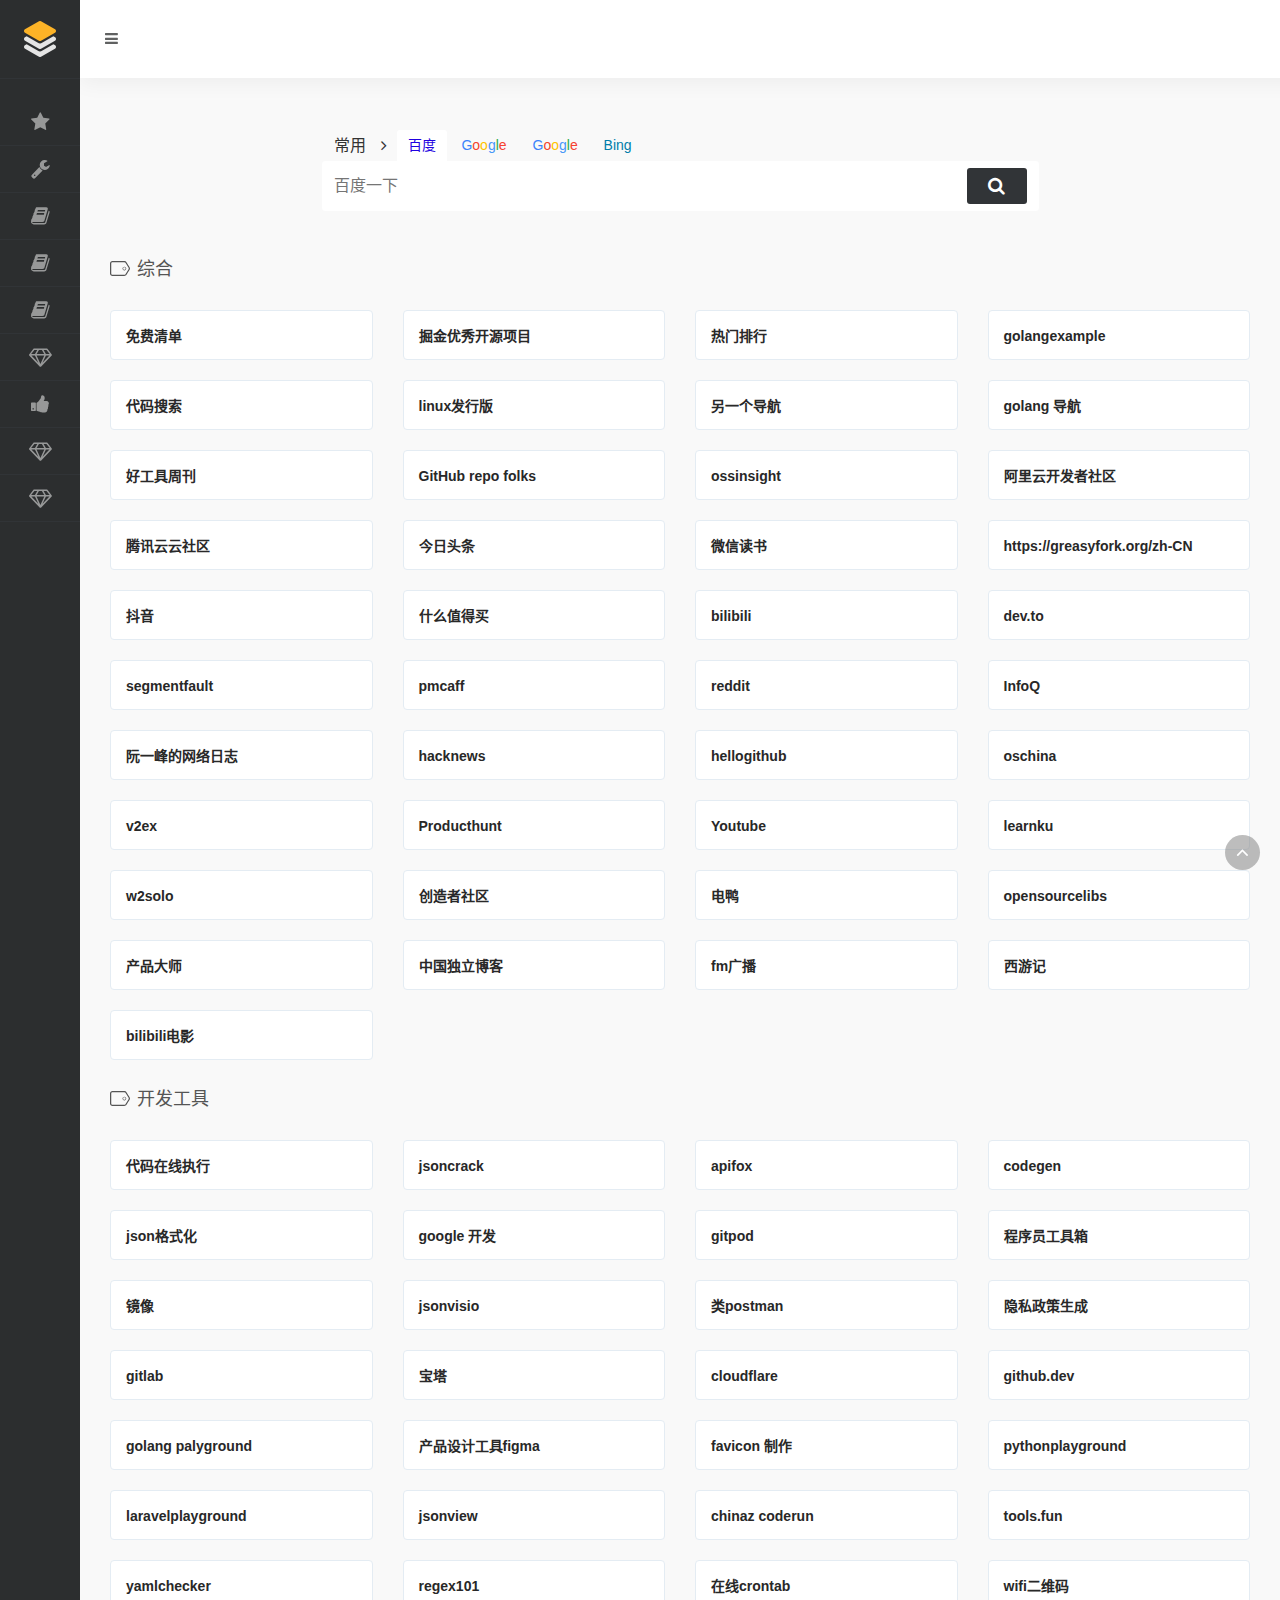
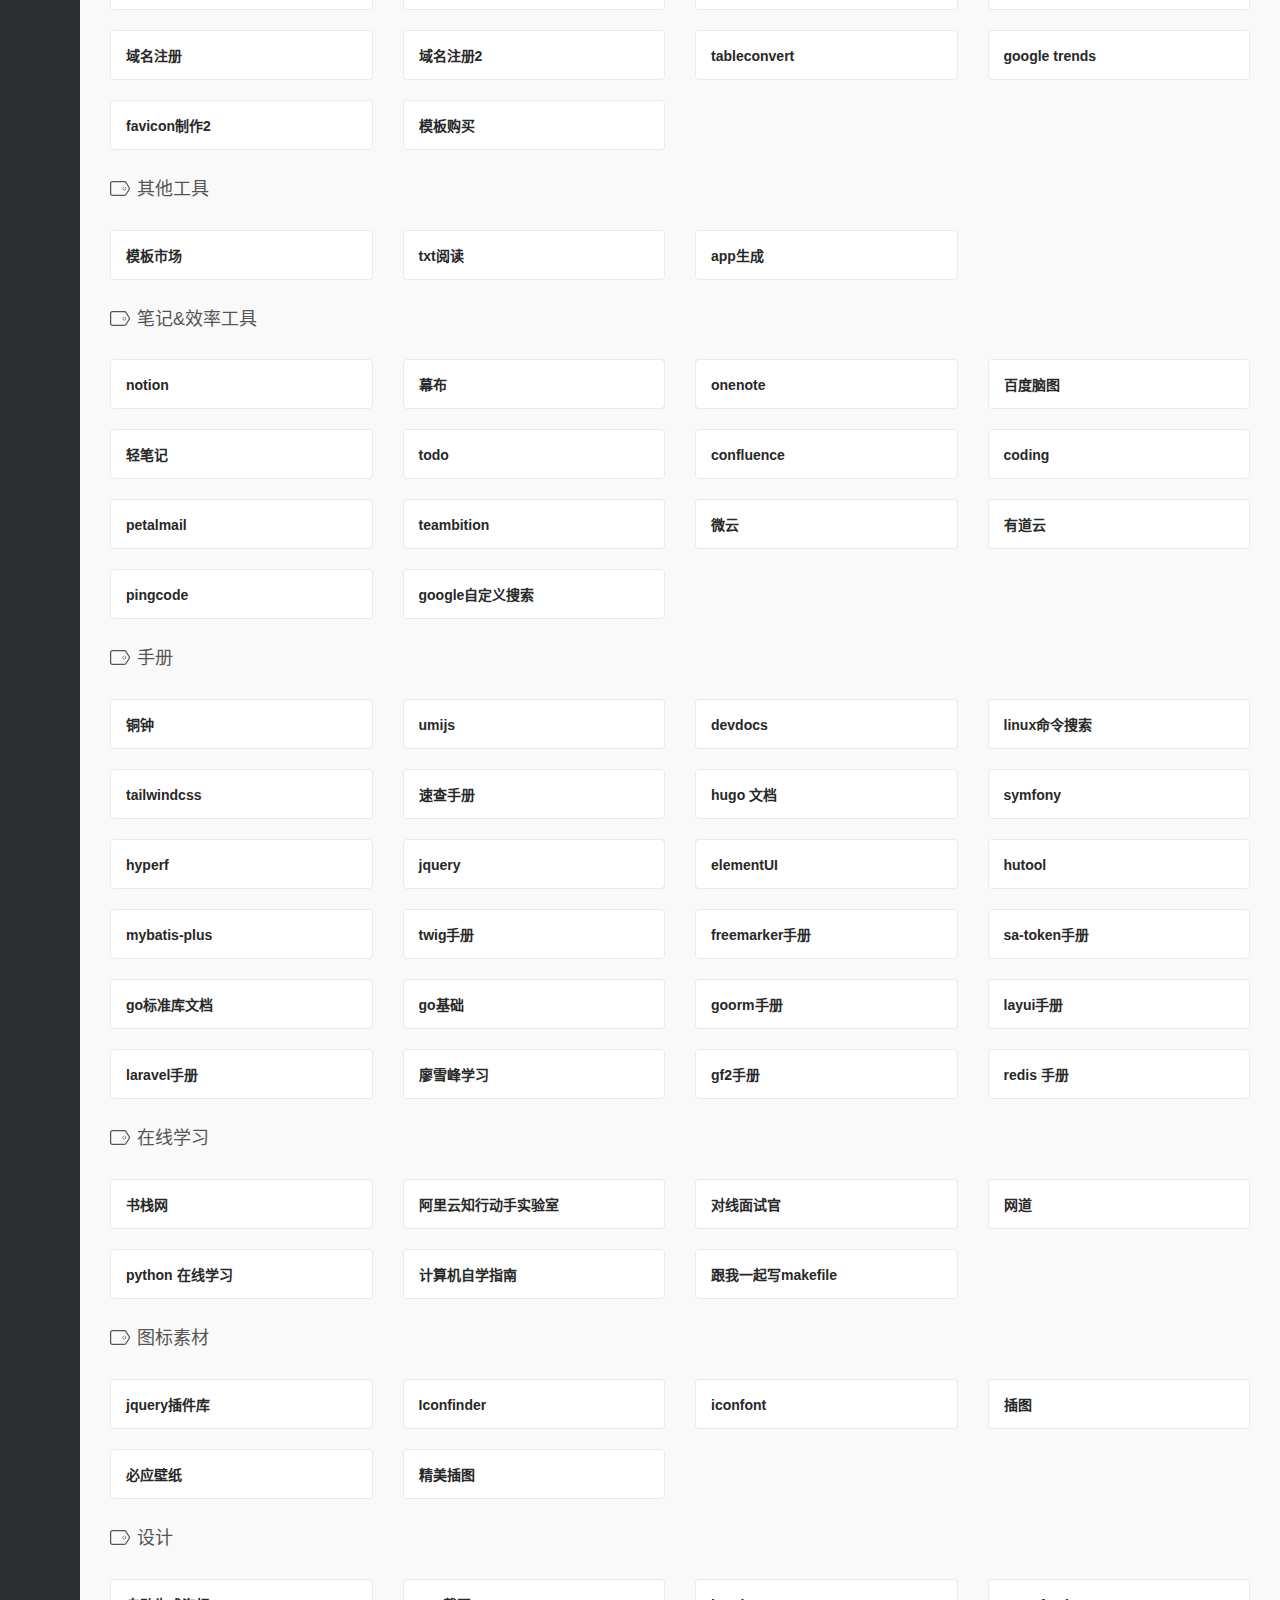
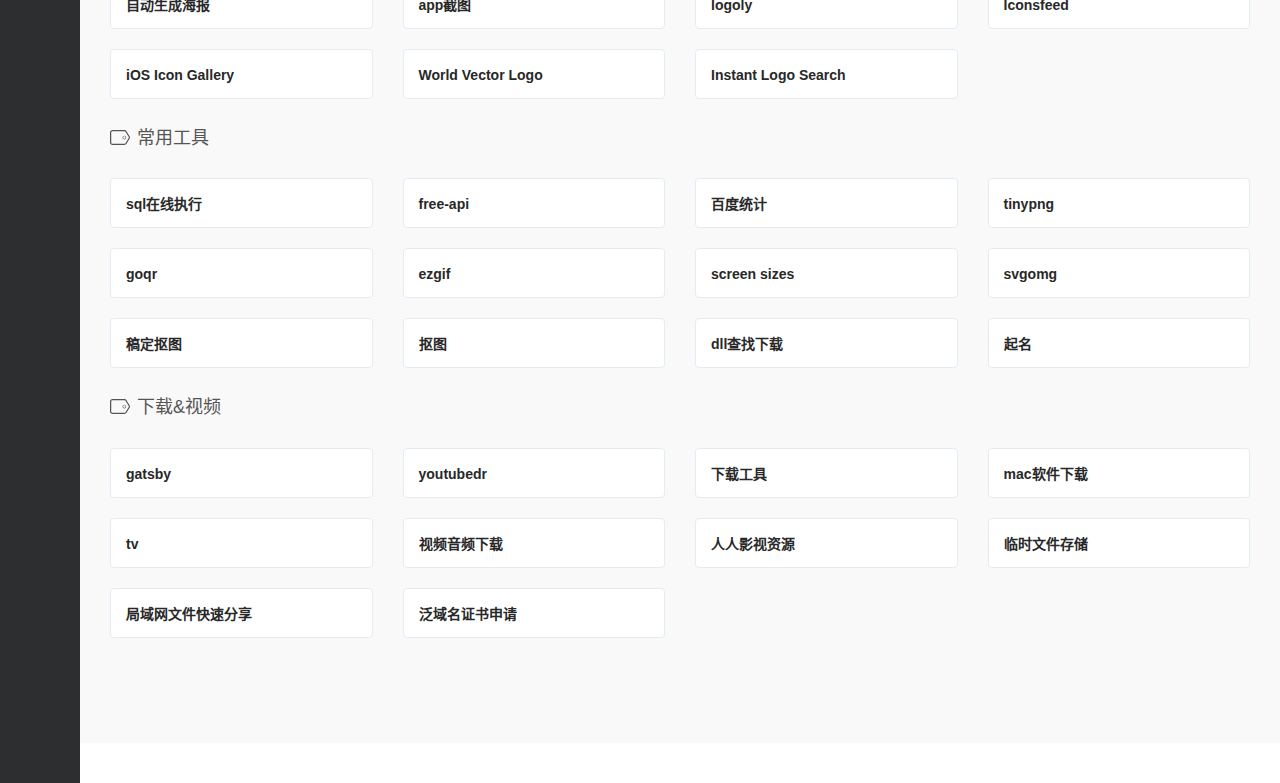
<file: index.html>
<!doctype html><html lang=zh-cn>
<head>
<meta name=generator content="Hugo 0.91.2">
<meta charset=utf-8>
<meta name=viewport content="width=device-width,initial-scale=1,minimum-scale=1,maximum-scale=1,user-scalable=no">
<title>网址导航</title>
<meta name=theme-color content="#2C2E2F">
<meta name=keywords content="Webstack Hugo theme">
<meta name=description content="Webstack Hugo theme">
<meta property="og:type" content="article">
<meta property="og:url" content>
<meta property="og:title" content>
<meta property="og:description" content>
<meta property="og:image" content>
<meta property="og:site_name" content>
<link rel="shortcut icon" href=./assets/favicon.png>
<link rel=apple-touch-icon href=./assets/app-ico.png>
<link rel=stylesheet id=font-awesome-css href="./assets/css/font-awesome.min.css?ver=4.7.0" type=text/css media=all>
<link rel=stylesheet id=bootstrap-css href="./assets/css/bootstrap.css?ver=3.4.1" type=text/css media=all>
<link rel=stylesheet id=nav-css href="./assets/css/nav.css?ver=2.0.0" type=text/css media=all>
<script type=text/javascript src=./assets/js/jquery-1.11.1.min.js></script>
</head>
<body class="page-body white">
<div class=page-container>
<div class="sidebar-menu toggle-others fixed collapsed">
<div class=sidebar-menu-inner>
<header class=logo-env>
<div class=logo>
<a href=index.html class=logo-expanded>
<img src=./assets/images/logo@2x.png height=40 alt>
</a>
<a href=index.html class=logo-collapsed>
<img src=./assets/images/logo-collapsed@2x.png height=40 alt>
</a>
</div>
<div class="mobile-menu-toggle visible-xs">
<a href=# data-toggle=mobile-menu>
<i class="fa fa-bars"></i>
</a>
</div>
</header>
<ul id=main-menu class=main-menu>
<li>
<a href=#88e7de9fe51dafa4c34996adf25f0373 class=smooth>
<i class="fa fa-star fa-fw"></i>
<span class=title>综合</span>
</a>
</li>
<li>
<a href=#2c509530bf439a36168a86e21c160c06 class=smooth>
<i class="fa fa-wrench fa-fw"></i>
<span class=title>开发工具</span>
</a>
</li>
<li>
<a href=#77d7cc1c392cdbfe708a69c967bf30fb class=smooth>
<i class="fa fa-book fa-fw"></i>
<span class=title>其他工具</span>
</a>
</li>
<li>
<a href=#684c52b31162b860be16bd871dd7bff8 class=smooth>
<i class="fa fa-book fa-fw"></i>
<span class=title>笔记&效率工具</span>
</a>
</li>
<li>
<a href=#58423fa5fea3a3664d15faac4e121e80 class=smooth>
<i class="fa fa-book fa-fw"></i>
<span class=title>手册</span>
</a>
</li>
<li>
<a href=#b8685cffac19ddc0f3aaa3de3bab1564 class=smooth>
<i class="fa fa-diamond fa-fw"></i>
<span class=title>在线学习</span>
</a>
</li>
<li>
<a>
<i class="fa fa-thumbs-up fa-fw"></i>
<span class=title>素材资源</span>
</a>
<ul>
<li>
<a href=#7866a35b09d466b9cf0295af54d30d53 class=smooth>图标素材</a>
</li>
<li>
<a href=#b08890a6ef3b65218573ed90770b08fd class=smooth>设计</a>
</li>
</ul>
</li>
<li>
<a href=#3e90c5117dc0fe9d71410e448d766e52 class=smooth>
<i class="fa fa-diamond fa-fw"></i>
<span class=title>常用工具</span>
</a>
</li>
<li>
<a href=#ce425a057223721db14741592eecd352 class=smooth>
<i class="fa fa-diamond fa-fw"></i>
<span class=title>下载&视频</span>
</a>
</li>
</ul>
</div>
</div>
<div class=main-content>
<nav class="navbar user-info-navbar" role=navigation>
<div class=navbar-content>
<ul class="user-info-menu left-links list-inline list-unstyled">
<li class=hidden-xs>
<a href=# data-toggle=sidebar><i class="fa fa-bars"></i></a>
</li>
</ul>
</div>
</nav>
<div id=search class=s-search>
<div id=search-list class=hide-type-list>
<div class=s-type>
<span></span>
<div class="s-type-list animated fadeInUp">
<label for=type-baidu>常用</label>
<label for=type-search>搜索</label>
<label for=type-br>工具</label>
<label for=type-zhihu>社区</label>
<label for=type-taobao1>生活</label>
<label for=type-zhaopin>求职</label>
</div>
</div>
<div class="search-group group-a">
<span class=type-text>常用</span>
<ul class=search-type>
<li><input checked hidden type=radio name=type id=type-baidu value="https://www.baidu.com/s?wd=" data-placeholder=百度一下><label for=type-baidu><span style=color:#2100e0>百度</span></label></li>
<li><input hidden type=radio name=type id=type-cu-google value="https://cse.google.com.hk/cse?cx=f0aae7cc7a0d2d25e&q=" data-placeholder=谷歌技术搜索><label for=type-cu-google><span style=color:#3b83fa>G</span><span style=color:#f3442c>o</span><span style=color:#ffc300>o</span><span style=color:#4696f8>g</span><span style=color:#2cab4e>l</span><span style=color:#f54231>e</span></label></li>
<li><input hidden type=radio name=type id=type-google value="https://www.google.com/search?q=" data-placeholder=谷歌两下><label for=type-google><span style=color:#3b83fa>G</span><span style=color:#f3442c>o</span><span style=color:#ffc300>o</span><span style=color:#4696f8>g</span><span style=color:#2cab4e>l</span><span style=color:#f54231>e</span></label></li>
<li><input hidden type=radio name=type id=type-bing1 value="https://cn.bing.com/search?q=" data-placeholder=微软Bing搜索><label for=type-bing1><span style=color:#007daa>Bing</span></label></li>
</ul>
</div>
<div class="search-group group-b">
<span class=type-text>搜索</span>
<ul class=search-type>
<li><input hidden type=radio name=type id=type-search value="https://www.baidu.com/s?wd=" data-placeholder=百度一下><label for=type-search><span style=color:#2319dc>百度</span></label></li>
<li><input hidden type=radio name=type id=type-google1 value="https://www.google.com/search?q=" data-placeholder=谷歌两下><label for=type-google1><span style=color:#3b83fa>G</span><span style=color:#f3442c>o</span><span style=color:#ffc300>o</span><span style=color:#4696f8>g</span><span style=color:#2cab4e>l</span><span style=color:#f54231>e</span></label></li>
<li><input hidden type=radio name=type id=type-360 value="https://www.so.com/s?q=" data-placeholder=360好搜><label for=type-360><span style=color:#19b955>360</span></label></li>
<li><input hidden type=radio name=type id=type-sogo value="https://www.sogou.com/web?query=" data-placeholder=搜狗搜索><label for=type-sogo><span style=color:#ff5943>搜狗</span></label></li>
<li><input hidden type=radio name=type id=type-bing value="https://cn.bing.com/search?q=" data-placeholder=微软Bing搜索><label for=type-bing><span style=color:#007daa>Bing</span></label></li>
<li><input hidden type=radio name=type id=type-sm value="https://yz.m.sm.cn/s?q=" data-placeholder=UC移动端搜索><label for=type-sm><span style=color:#ff8608>神马</span></label></li>
</ul>
</div>
<div class="search-group group-c">
<span class=type-text>工具</span>
<ul class=search-type>
<li><input hidden type=radio name=type id=type-br value=http://rank.chinaz.com/all/ data-placeholder=请输入网址(不带http://)><label for=type-br><span style=color:#55a300>权重查询</span></label></li>
<li><input hidden type=radio name=type id=type-links value=http://link.chinaz.com/ data-placeholder=请输入网址(不带http://)><label for=type-links><span style=color:#313439>友链检测</span></label></li>
<li><input hidden type=radio name=type id=type-icp value=https://icp.aizhan.com/ data-placeholder=请输入网址(不带http://)><label for=type-icp><span style=color:#ffac00>备案查询</span></label></li>
<li><input hidden type=radio name=type id=type-ping value=http://ping.chinaz.com/ data-placeholder=请输入网址(不带http://)><label for=type-ping><span style=color:#00599e>PING检测</span></label></li>
<li><input hidden type=radio name=type id=type-404 value="http://tool.chinaz.com/Links/?DAddress=" data-placeholder=请输入网址(不带http://)><label for=type-404><span style=color:red>死链检测</span></label></li>
<li><input hidden type=radio name=type id=type-ciku value="http://www.ciku5.com/s?wd=" data-placeholder=请输入关键词><label for=type-ciku><span style=color:#016dbd>关键词挖掘</span></label></li>
</ul>
</div>
<div class="search-group group-d">
<span class=type-text>社区</span>
<ul class=search-type>
<li><input hidden type=radio name=type id=type-zhihu value="https://www.zhihu.com/search?type=content&q=" data-placeholder=知乎><label for=type-zhihu><span style=color:#0084ff>知乎</span></label></li>
<li><input hidden type=radio name=type id=type-wechat value="http://weixin.sogou.com/weixin?type=2&query=" data-placeholder=微信><label for=type-wechat><span style=color:#00a06a>微信</span></label></li>
<li><input hidden type=radio name=type id=type-weibo value=http://s.weibo.com/weibo/ data-placeholder=微博><label for=type-weibo><span style=color:#e6162d>微博</span></label></li>
<li><input hidden type=radio name=type id=type-douban value="https://www.douban.com/search?q=" data-placeholder=豆瓣><label for=type-douban><span style=color:#55a300>豆瓣</span></label></li>
<li><input hidden type=radio name=type id=type-why value="https://ask.seowhy.com/search/?q=" data-placeholder=SEO问答社区><label for=type-why><span style=color:#428bca>搜外问答</span></label></li>
</ul>
</div>
<div class="search-group group-e">
<span class=type-text>生活</span>
<ul class=search-type>
<li><input hidden type=radio name=type id=type-taobao1 value="https://s.taobao.com/search?q=" data-placeholder=淘宝><label for=type-taobao1><span style=color:#f40>淘宝</span></label></li>
<li><input hidden type=radio name=type id=type-jd value="https://search.jd.com/Search?keyword=" data-placeholder=京东><label for=type-jd><span style=color:#c91623>京东</span></label></li>
<li><input hidden type=radio name=type id=type-xiachufang value="http://www.xiachufang.com/search/?keyword=" data-placeholder=下厨房><label for=type-xiachufang><span style=color:#dd3915>下厨房</span></label></li>
<li><input hidden type=radio name=type id=type-xiangha value="https://www.xiangha.com/so/?q=caipu&s=" data-placeholder=香哈菜谱><label for=type-xiangha><span style=color:#930>香哈菜谱</span></label></li>
<li><input hidden type=radio name=type id=type-12306 value=http://www.12306.cn/? data-placeholder=12306><label for=type-12306><span style=color:#07f>12306</span></label></li>
<li><input hidden type=radio name=type id=type-qunar value=https://www.qunar.com/? data-placeholder=去哪儿><label for=type-qunar><span style=color:#00afc7>去哪儿</span></label></li>
<li><input hidden type=radio name=type id=type-快递100 value=http://www.kuaidi100.com/? data-placeholder=快递100><label for=type-快递100><span style=color:#3278e6>快递100</span></label></li>
</ul>
</div>
<div class="search-group group-f">
<span class=type-text>求职</span>
<ul class=search-type>
<li><input hidden type=radio name=type id=type-zhaopin value="https://sou.zhaopin.com/jobs/searchresult.ashx?kw=" data-placeholder=智联招聘><label for=type-zhaopin><span style=color:#689fee>智联招聘</span></label></li>
<li><input hidden type=radio name=type id=type-51job value=https://search.51job.com/? data-placeholder=前程无忧><label for=type-51job><span style=color:#ff6000>前程无忧</span></label></li>
<li><input hidden type=radio name=type id=type-lagou value=https://www.lagou.com/jobs/list_ data-placeholder=拉钩网><label for=type-lagou><span style=color:#00b38a>拉钩网</span></label></li>
<li><input hidden type=radio name=type id=type-liepin value="https://www.liepin.com/zhaopin/?key=" data-placeholder=猎聘网><label for=type-liepin><span style=color:#303a40>猎聘网</span></label></li>
</ul>
</div>
</div>
<form action="?s=" method=get target=_blank id=super-search-fm><input type=text id=search-text placeholder=输入关键字搜索 style=outline:0><button type=submit><i class="fa fa-search"></i></button></form>
<div class="set-check hidden-xs">
<input type=checkbox id=set-search-blank class=bubble-3 autocomplete=off>
</div>
</div>
<script type=text/javascript>eval(function(d,e,a,c,b,f){if(b=function(a){return(a<e?"":b(parseInt(a/e)))+(35<(a%=e)?String.fromCharCode(a+29):a.toString(36))},!"".replace(/^/,String)){for(;a--;)f[b(a)]=c[a]||b(a);c=[function(a){return f[a]}],b=function(){return"\\w+"},a=1}for(;a--;)c[a]&&(d=d.replace(new RegExp("\\b"+b(a)+"\\b","g"),c[a]));return d}('!2(){2 g(){h(),i(),j(),k()}2 h(){d.9=s()}2 i(){z a=4.8(\'A[B="7"][5="\'+p()+\'"]\');a&&(a.9=!0,l(a))}2 j(){v(u())}2 k(){w(t())}2 l(a){P(z b=0;b<e.O;b++)e[b].I.1c("s-M");a.F.F.F.I.V("s-M")}2 m(a,b){E.H.S("L"+a,b)}2 n(a){6 E.H.Y("L"+a)}2 o(a){f=a.3,v(u()),w(a.3.5),m("7",a.3.5),c.K(),l(a.3)}2 p(){z b=n("7");6 b||a[0].5}2 q(a){m("J",a.3.9?1:-1),x(a.3.9)}2 r(a){6 a.11(),""==c.5?(c.K(),!1):(w(t()+c.5),x(s()),s()?E.U(b.G,+T X):13.Z=b.G,10 0)}2 s(){z a=n("J");6 a?1==a:!0}2 t(){6 4.8(\'A[B="7"]:9\').5}2 u(){6 4.8(\'A[B="7"]:9\').W("14-N")}2 v(a){c.1e("N",a)}2 w(a){b.G=a}2 x(a){a?b.3="1a":b.16("3")}z y,a=4.R(\'A[B="7"]\'),b=4.8("#18-C-19"),c=4.8("#C-12"),d=4.8("#17-C-15"),e=4.R(".C-1b"),f=a[0];P(g(),y=0;y<a.O;y++)a[y].D("Q",o);d.D("Q",q),b.D("1d",r)}();',62,77,"||function|target|document|value|return|type|querySelector|checked||||||||||||||||||||||||||var|input|name|search|addEventListener|window|parentNode|action|localStorage|classList|newWindow|focus|superSearch|current|placeholder|length|for|change|querySelectorAll|setItem|new|open|add|getAttribute|Date|getItem|href|void|preventDefault|text|location|data|blank|removeAttribute|set|super|fm|_blank|group|remove|submit|setAttribute".split("|"),0,{}))</script>
<div class=sites-list style=margin-bottom:8.5rem>
<h4 class=text-gray style=display:inline-block><i class=icon-io-tag style=margin-right:27px id=88e7de9fe51dafa4c34996adf25f0373></i>综合</h4>
<div class=row>
<div class="xe-card col-sm-4 col-md-3">
<a href=https://free-for.dev/#/ target=_blank class="xe-widget xe-conversations box2 label-info" data-toggle=tooltip data-placement=bottom title=https://free-for.dev/#/>
<strong>免费清单</strong>
</a>
</div>
<div class="xe-card col-sm-4 col-md-3">
<a href=https://juejin.cn/pin/club/6824710203196309518 target=_blank class="xe-widget xe-conversations box2 label-info" data-toggle=tooltip data-placement=bottom title=https://juejin.cn/pin/club/6824710203196309518>
<strong>掘金优秀开源项目</strong>
</a>
</div>
<div class="xe-card col-sm-4 col-md-3">
<a href=https://www.buzzing.cc/ target=_blank class="xe-widget xe-conversations box2 label-info" data-toggle=tooltip data-placement=bottom title=https://www.buzzing.cc/>
<strong>热门排行</strong>
</a>
</div>
<div class="xe-card col-sm-4 col-md-3">
<a href=https://golangexample.com/ target=_blank class="xe-widget xe-conversations box2 label-info" data-toggle=tooltip data-placement=bottom title=https://golangexample.com/>
<strong>golangexample</strong>
</a>
</div>
<div class="xe-card col-sm-4 col-md-3">
<a href=https://sourcegraph.com/ target=_blank class="xe-widget xe-conversations box2 label-info" data-toggle=tooltip data-placement=bottom title=https://sourcegraph.com/>
<strong>代码搜索</strong>
</a>
</div>
<div class="xe-card col-sm-4 col-md-3">
<a href=https://distrowatch.com/ target=_blank class="xe-widget xe-conversations box2 label-info" data-toggle=tooltip data-placement=bottom title=https://distrowatch.com/>
<strong>linux发行版</strong>
</a>
</div>
<div class="xe-card col-sm-4 col-md-3">
<a href=https://hao.bioitee.com/ target=_blank class="xe-widget xe-conversations box2 label-info" data-toggle=tooltip data-placement=bottom title=https://hao.bioitee.com/>
<strong>另一个导航</strong>
</a>
</div>
<div class="xe-card col-sm-4 col-md-3">
<a href=https://hao.studygolang.com/ target=_blank class="xe-widget xe-conversations box2 label-info" data-toggle=tooltip data-placement=bottom title=https://hao.studygolang.com/>
<strong>golang 导航</strong>
</a>
</div>
<div class="xe-card col-sm-4 col-md-3">
<a href=https://bestxtools.zhubai.love/ target=_blank class="xe-widget xe-conversations box2 label-info" data-toggle=tooltip data-placement=bottom title=https://bestxtools.zhubai.love/>
<strong>好工具周刊</strong>
</a>
</div>
<div class="xe-card col-sm-4 col-md-3">
<a href=https://techgaun.github.io/active-forks/ target=_blank class="xe-widget xe-conversations box2 label-info" data-toggle=tooltip data-placement=bottom title=https://techgaun.github.io/active-forks/>
<strong>GitHub repo folks</strong>
</a>
</div>
<div class="xe-card col-sm-4 col-md-3">
<a href=https://ossinsight.io/ target=_blank class="xe-widget xe-conversations box2 label-info" data-toggle=tooltip data-placement=bottom title=https://ossinsight.io/>
<strong>ossinsight</strong>
</a>
</div>
<div class="xe-card col-sm-4 col-md-3">
<a href=https://developer.aliyun.com/ target=_blank class="xe-widget xe-conversations box2 label-info" data-toggle=tooltip data-placement=bottom title=https://developer.aliyun.com/>
<strong>阿里云开发者社区</strong>
</a>
</div>
<div class="xe-card col-sm-4 col-md-3">
<a href=https://cloud.tencent.com/developer target=_blank class="xe-widget xe-conversations box2 label-info" data-toggle=tooltip data-placement=bottom title=https://cloud.tencent.com/developer>
<strong>腾讯云云社区</strong>
</a>
</div>
<div class="xe-card col-sm-4 col-md-3">
<a href=https://www.toutiao.com/ target=_blank class="xe-widget xe-conversations box2 label-info" data-toggle=tooltip data-placement=bottom title=https://www.toutiao.com/>
<strong>今日头条</strong>
</a>
</div>
<div class="xe-card col-sm-4 col-md-3">
<a href=https://weread.qq.com/ target=_blank class="xe-widget xe-conversations box2 label-info" data-toggle=tooltip data-placement=bottom title=https://weread.qq.com/>
<strong>微信读书</strong>
</a>
</div>
<div class="xe-card col-sm-4 col-md-3">
<a href=%e6%b5%8f%e8%a7%88%e5%99%a8%e8%84%9a%e6%9c%ac%e5%ae%89%e8%a3%85 target=_blank class="xe-widget xe-conversations box2 label-info" data-toggle=tooltip data-placement=bottom title=浏览器脚本安装>
<strong>https://greasyfork.org/zh-CN</strong>
</a>
</div>
<div class="xe-card col-sm-4 col-md-3">
<a href=https://www.douyin.com/ target=_blank class="xe-widget xe-conversations box2 label-info" data-toggle=tooltip data-placement=bottom title=https://www.douyin.com/>
<strong>抖音</strong>
</a>
</div>
<div class="xe-card col-sm-4 col-md-3">
<a href=https://www.smzdm.com/ target=_blank class="xe-widget xe-conversations box2 label-info" data-toggle=tooltip data-placement=bottom title=https://www.smzdm.com/>
<strong>什么值得买</strong>
</a>
</div>
<div class="xe-card col-sm-4 col-md-3">
<a href=https://www.bilibili.com/ target=_blank class="xe-widget xe-conversations box2 label-info" data-toggle=tooltip data-placement=bottom title=https://www.bilibili.com/>
<strong>bilibili</strong>
</a>
</div>
<div class="xe-card col-sm-4 col-md-3">
<a href=https://dev.to/ target=_blank class="xe-widget xe-conversations box2 label-info" data-toggle=tooltip data-placement=bottom title=https://dev.to/>
<strong>dev.to</strong>
</a>
</div>
<div class="xe-card col-sm-4 col-md-3">
<a href=https://segmentfault.com/ target=_blank class="xe-widget xe-conversations box2 label-info" data-toggle=tooltip data-placement=bottom title=https://segmentfault.com/>
<strong>segmentfault</strong>
</a>
</div>
<div class="xe-card col-sm-4 col-md-3">
<a href=https://www.pmcaff.com/ target=_blank class="xe-widget xe-conversations box2 label-info" data-toggle=tooltip data-placement=bottom title=https://www.pmcaff.com/>
<strong>pmcaff</strong>
</a>
</div>
<div class="xe-card col-sm-4 col-md-3">
<a href=https://www.reddit.com/ target=_blank class="xe-widget xe-conversations box2 label-info" data-toggle=tooltip data-placement=bottom title=https://www.reddit.com/>
<strong>reddit</strong>
</a>
</div>
<div class="xe-card col-sm-4 col-md-3">
<a href=https://www.infoq.cn/ target=_blank class="xe-widget xe-conversations box2 label-info" data-toggle=tooltip data-placement=bottom title=https://www.infoq.cn/>
<strong>InfoQ</strong>
</a>
</div>
<div class="xe-card col-sm-4 col-md-3">
<a href=https://www.ruanyifeng.com/ target=_blank class="xe-widget xe-conversations box2 label-info" data-toggle=tooltip data-placement=bottom title=https://www.ruanyifeng.com/>
<strong>阮一峰的网络日志</strong>
</a>
</div>
<div class="xe-card col-sm-4 col-md-3">
<a href=https://news.ycombinator.com/ target=_blank class="xe-widget xe-conversations box2 label-info" data-toggle=tooltip data-placement=bottom title=https://news.ycombinator.com/>
<strong>hacknews</strong>
</a>
</div>
<div class="xe-card col-sm-4 col-md-3">
<a href=https://hellogithub.com/ target=_blank class="xe-widget xe-conversations box2 label-info" data-toggle=tooltip data-placement=bottom title=https://hellogithub.com/>
<strong>hellogithub</strong>
</a>
</div>
<div class="xe-card col-sm-4 col-md-3">
<a href=https://www.oschina.net/ target=_blank class="xe-widget xe-conversations box2 label-info" data-toggle=tooltip data-placement=bottom title=https://www.oschina.net/>
<strong>oschina</strong>
</a>
</div>
<div class="xe-card col-sm-4 col-md-3">
<a href=https://www.v2ex.com/ target=_blank class="xe-widget xe-conversations box2 label-info" data-toggle=tooltip data-placement=bottom title=https://www.v2ex.com/>
<strong>v2ex</strong>
</a>
</div>
<div class="xe-card col-sm-4 col-md-3">
<a href=https://www.producthunt.com/ target=_blank class="xe-widget xe-conversations box2 label-info" data-toggle=tooltip data-placement=bottom title=https://www.producthunt.com/>
<strong>Producthunt</strong>
</a>
</div>
<div class="xe-card col-sm-4 col-md-3">
<a href=https://www.youtube.com/ target=_blank class="xe-widget xe-conversations box2 label-info" data-toggle=tooltip data-placement=bottom title=https://www.youtube.com/>
<strong>Youtube</strong>
</a>
</div>
<div class="xe-card col-sm-4 col-md-3">
<a href=https://learnku.com/ target=_blank class="xe-widget xe-conversations box2 label-info" data-toggle=tooltip data-placement=bottom title=https://learnku.com/>
<strong>learnku</strong>
</a>
</div>
<div class="xe-card col-sm-4 col-md-3">
<a href=https://w2solo.com/ target=_blank class="xe-widget xe-conversations box2 label-info" data-toggle=tooltip data-placement=bottom title=https://w2solo.com/>
<strong>w2solo</strong>
</a>
</div>
<div class="xe-card col-sm-4 col-md-3">
<a href=https://creatorsdaily.com/ target=_blank class="xe-widget xe-conversations box2 label-info" data-toggle=tooltip data-placement=bottom title=https://creatorsdaily.com/>
<strong>创造者社区</strong>
</a>
</div>
<div class="xe-card col-sm-4 col-md-3">
<a href=https://eleduck.com/ target=_blank class="xe-widget xe-conversations box2 label-info" data-toggle=tooltip data-placement=bottom title=https://eleduck.com/>
<strong>电鸭</strong>
</a>
</div>
<div class="xe-card col-sm-4 col-md-3">
<a href=https://opensourcelibs.com/ target=_blank class="xe-widget xe-conversations box2 label-info" data-toggle=tooltip data-placement=bottom title=https://opensourcelibs.com/>
<strong>opensourcelibs</strong>
</a>
</div>
<div class="xe-card col-sm-4 col-md-3">
<a href=https://www.pmdaniu.com/explore target=_blank class="xe-widget xe-conversations box2 label-info" data-toggle=tooltip data-placement=bottom title=https://www.pmdaniu.com/explore>
<strong>产品大师</strong>
</a>
</div>
<div class="xe-card col-sm-4 col-md-3">
<a href=https://github.com/timqian/chinese-independent-blogs target=_blank class="xe-widget xe-conversations box2 label-info" data-toggle=tooltip data-placement=bottom title=https://github.com/timqian/chinese-independent-blogs>
<strong>中国独立博客</strong>
</a>
</div>
<div class="xe-card col-sm-4 col-md-3">
<a href=https://sao.fm/ target=_blank class="xe-widget xe-conversations box2 label-info" data-toggle=tooltip data-placement=bottom title=https://sao.fm/>
<strong>fm广播</strong>
</a>
</div>
<div class="xe-card col-sm-4 col-md-3">
<a href=http://xiyouji.org/ target=_blank class="xe-widget xe-conversations box2 label-info" data-toggle=tooltip data-placement=bottom title=http://xiyouji.org/>
<strong>西游记</strong>
</a>
</div>
<div class="xe-card col-sm-4 col-md-3">
<a href=https://space.bilibili.com/15773384 target=_blank class="xe-widget xe-conversations box2 label-info" data-toggle=tooltip data-placement=bottom title=https://space.bilibili.com/15773384>
<strong>bilibili电影</strong>
</a>
</div>
</div>
<br>
<h4 class=text-gray style=display:inline-block><i class=icon-io-tag style=margin-right:27px id=2c509530bf439a36168a86e21c160c06></i>开发工具</h4>
<div class=row>
<div class="xe-card col-sm-4 col-md-3">
<a href=https://www.tutorialspoint.com/codingground.htm target=_blank class="xe-widget xe-conversations box2 label-info" data-toggle=tooltip data-placement=bottom title=https://www.tutorialspoint.com/codingground.htm>
<strong>代码在线执行</strong>
</a>
</div>
<div class="xe-card col-sm-4 col-md-3">
<a href=https://jsoncrack.com/editor target=_blank class="xe-widget xe-conversations box2 label-info" data-toggle=tooltip data-placement=bottom title=https://jsoncrack.com/editor>
<strong>jsoncrack</strong>
</a>
</div>
<div class="xe-card col-sm-4 col-md-3">
<a href=https://www.apifox.cn/ target=_blank class="xe-widget xe-conversations box2 label-info" data-toggle=tooltip data-placement=bottom title=https://www.apifox.cn/>
<strong>apifox</strong>
</a>
</div>
<div class="xe-card col-sm-4 col-md-3">
<a href=https://cloud.codegen.cc/ target=_blank class="xe-widget xe-conversations box2 label-info" data-toggle=tooltip data-placement=bottom title=https://cloud.codegen.cc/>
<strong>codegen</strong>
</a>
</div>
<div class="xe-card col-sm-4 col-md-3">
<a href=https://www.jsont.run/ target=_blank class="xe-widget xe-conversations box2 label-info" data-toggle=tooltip data-placement=bottom title=https://www.jsont.run/>
<strong>json格式化</strong>
</a>
</div>
<div class="xe-card col-sm-4 col-md-3">
<a href=https://shell.cloud.google.com/ target=_blank class="xe-widget xe-conversations box2 label-info" data-toggle=tooltip data-placement=bottom title=https://shell.cloud.google.com/>
<strong>google 开发</strong>
</a>
</div>
<div class="xe-card col-sm-4 col-md-3">
<a href=https://www.gitpod.io/ target=_blank class="xe-widget xe-conversations box2 label-info" data-toggle=tooltip data-placement=bottom title=https://www.gitpod.io/>
<strong>gitpod</strong>
</a>
</div>
<div class="xe-card col-sm-4 col-md-3">
<a href=https://cloud.codegen.cc/ target=_blank class="xe-widget xe-conversations box2 label-info" data-toggle=tooltip data-placement=bottom title=https://cloud.codegen.cc/>
<strong>程序员工具箱</strong>
</a>
</div>
<div class="xe-card col-sm-4 col-md-3">
<a href=https://mirrorz.org/ target=_blank class="xe-widget xe-conversations box2 label-info" data-toggle=tooltip data-placement=bottom title=https://mirrorz.org/>
<strong>镜像</strong>
</a>
</div>
<div class="xe-card col-sm-4 col-md-3">
<a href=https://jsonvisio.com/editor target=_blank class="xe-widget xe-conversations box2 label-info" data-toggle=tooltip data-placement=bottom title=https://jsonvisio.com/editor>
<strong>jsonvisio</strong>
</a>
</div>
<div class="xe-card col-sm-4 col-md-3">
<a href=https://hoppscotch.io/cn/ target=_blank class="xe-widget xe-conversations box2 label-info" data-toggle=tooltip data-placement=bottom title=https://hoppscotch.io/cn/>
<strong>类postman</strong>
</a>
</div>
<div class="xe-card col-sm-4 col-md-3">
<a href=https://toolbox.yolo.blue/#/privacy-policy target=_blank class="xe-widget xe-conversations box2 label-info" data-toggle=tooltip data-placement=bottom title=https://toolbox.yolo.blue/#/privacy-policy>
<strong>隐私政策生成</strong>
</a>
</div>
<div class="xe-card col-sm-4 col-md-3">
<a href=https://gitlab.com/ target=_blank class="xe-widget xe-conversations box2 label-info" data-toggle=tooltip data-placement=bottom title=https://gitlab.com/>
<strong>gitlab</strong>
</a>
</div>
<div class="xe-card col-sm-4 col-md-3">
<a href=http://bt.eduxplus.com:8889/tcloud target=_blank class="xe-widget xe-conversations box2 label-info" data-toggle=tooltip data-placement=bottom title=http://bt.eduxplus.com:8889/tcloud>
<strong>宝塔</strong>
</a>
</div>
<div class="xe-card col-sm-4 col-md-3">
<a href=https://dash.cloudflare.com/ target=_blank class="xe-widget xe-conversations box2 label-info" data-toggle=tooltip data-placement=bottom title=https://dash.cloudflare.com/>
<strong>cloudflare</strong>
</a>
</div>
<div class="xe-card col-sm-4 col-md-3">
<a href=https://github.dev/ target=_blank class="xe-widget xe-conversations box2 label-info" data-toggle=tooltip data-placement=bottom title=https://github.dev/>
<strong>github.dev</strong>
</a>
</div>
<div class="xe-card col-sm-4 col-md-3">
<a href=https://play.golang.org/ target=_blank class="xe-widget xe-conversations box2 label-info" data-toggle=tooltip data-placement=bottom title=https://play.golang.org/>
<strong>golang palyground</strong>
</a>
</div>
<div class="xe-card col-sm-4 col-md-3">
<a href=https://www.figma.com/ target=_blank class="xe-widget xe-conversations box2 label-info" data-toggle=tooltip data-placement=bottom title=https://www.figma.com/>
<strong>产品设计工具figma</strong>
</a>
</div>
<div class="xe-card col-sm-4 col-md-3">
<a href=https://quanxin.org/favicon target=_blank class="xe-widget xe-conversations box2 label-info" data-toggle=tooltip data-placement=bottom title=https://quanxin.org/favicon>
<strong>favicon 制作</strong>
</a>
</div>
<div class="xe-card col-sm-4 col-md-3">
<a href=https://futurecoder.io/course/#ide target=_blank class="xe-widget xe-conversations box2 label-info" data-toggle=tooltip data-placement=bottom title=https://futurecoder.io/course/#ide>
<strong>pythonplayground</strong>
</a>
</div>
<div class="xe-card col-sm-4 col-md-3">
<a href="https://laravelplayground.com/#/?php=81" target=_blank class="xe-widget xe-conversations box2 label-info" data-toggle=tooltip data-placement=bottom title="https://laravelplayground.com/#/?php=81">
<strong>laravelplayground</strong>
</a>
</div>
<div class="xe-card col-sm-4 col-md-3">
<a href=https://www.bejson.com/jsonviewernew/ target=_blank class="xe-widget xe-conversations box2 label-info" data-toggle=tooltip data-placement=bottom title=https://www.bejson.com/jsonviewernew/>
<strong>jsonview</strong>
</a>
</div>
<div class="xe-card col-sm-4 col-md-3">
<a href=https://ntool.chinaz.com/coderun target=_blank class="xe-widget xe-conversations box2 label-info" data-toggle=tooltip data-placement=bottom title=https://ntool.chinaz.com/coderun>
<strong>chinaz coderun</strong>
</a>
</div>
<div class="xe-card col-sm-4 col-md-3">
<a href=https://tools.fun/ target=_blank class="xe-widget xe-conversations box2 label-info" data-toggle=tooltip data-placement=bottom title=https://tools.fun/>
<strong>tools.fun</strong>
</a>
</div>
<div class="xe-card col-sm-4 col-md-3">
<a href=https://yamlchecker.com/ target=_blank class="xe-widget xe-conversations box2 label-info" data-toggle=tooltip data-placement=bottom title=https://yamlchecker.com/>
<strong>yamlchecker</strong>
</a>
</div>
<div class="xe-card col-sm-4 col-md-3">
<a href=https://regex101.com/ target=_blank class="xe-widget xe-conversations box2 label-info" data-toggle=tooltip data-placement=bottom title=https://regex101.com/>
<strong>regex101</strong>
</a>
</div>
<div class="xe-card col-sm-4 col-md-3">
<a href=https://tool.lu/crontab/ target=_blank class="xe-widget xe-conversations box2 label-info" data-toggle=tooltip data-placement=bottom title=https://tool.lu/crontab/>
<strong>在线crontab</strong>
</a>
</div>
<div class="xe-card col-sm-4 col-md-3">
<a href=https://wificard.io/ target=_blank class="xe-widget xe-conversations box2 label-info" data-toggle=tooltip data-placement=bottom title=https://wificard.io/>
<strong>wifi二维码</strong>
</a>
</div>
<div class="xe-card col-sm-4 col-md-3">
<a href=https://namebeta.com/ target=_blank class="xe-widget xe-conversations box2 label-info" data-toggle=tooltip data-placement=bottom title=https://namebeta.com/>
<strong>域名注册</strong>
</a>
</div>
<div class="xe-card col-sm-4 col-md-3">
<a href=https://www.nazhumi.com/ target=_blank class="xe-widget xe-conversations box2 label-info" data-toggle=tooltip data-placement=bottom title=https://www.nazhumi.com/>
<strong>域名注册2</strong>
</a>
</div>
<div class="xe-card col-sm-4 col-md-3">
<a href=https://tableconvert.com target=_blank class="xe-widget xe-conversations box2 label-info" data-toggle=tooltip data-placement=bottom title=https://tableconvert.com>
<strong>tableconvert</strong>
</a>
</div>
<div class="xe-card col-sm-4 col-md-3">
<a href=https://trends.google.com/ target=_blank class="xe-widget xe-conversations box2 label-info" data-toggle=tooltip data-placement=bottom title=https://trends.google.com/>
<strong>google trends</strong>
</a>
</div>
<div class="xe-card col-sm-4 col-md-3">
<a href=https://bingoicon.com/font target=_blank class="xe-widget xe-conversations box2 label-info" data-toggle=tooltip data-placement=bottom title=https://bingoicon.com/font>
<strong>favicon制作2</strong>
</a>
</div>
<div class="xe-card col-sm-4 col-md-3">
<a href=https://themeforest.net/ target=_blank class="xe-widget xe-conversations box2 label-info" data-toggle=tooltip data-placement=bottom title=https://themeforest.net/>
<strong>模板购买</strong>
</a>
</div>
</div>
<br>
<h4 class=text-gray style=display:inline-block><i class=icon-io-tag style=margin-right:27px id=77d7cc1c392cdbfe708a69c967bf30fb></i>其他工具</h4>
<div class=row>
<div class="xe-card col-sm-4 col-md-3">
<a href=https://themeforest.net/ target=_blank class="xe-widget xe-conversations box2 label-info" data-toggle=tooltip data-placement=bottom title=https://themeforest.net/>
<strong>模板市场</strong>
</a>
</div>
<div class="xe-card col-sm-4 col-md-3">
<a href=https://tiansh.github.io/reader/#! target=_blank class="xe-widget xe-conversations box2 label-info" data-toggle=tooltip data-placement=bottom title=https://tiansh.github.io/reader/#!>
<strong>txt阅读</strong>
</a>
</div>
<div class="xe-card col-sm-4 col-md-3">
<a href=https://github.com/nativefier/nativefier target=_blank class="xe-widget xe-conversations box2 label-info" data-toggle=tooltip data-placement=bottom title=https://github.com/nativefier/nativefier>
<strong>app生成</strong>
</a>
</div>
</div>
<br>
<h4 class=text-gray style=display:inline-block><i class=icon-io-tag style=margin-right:27px id=684c52b31162b860be16bd871dd7bff8></i>笔记&效率工具</h4>
<div class=row>
<div class="xe-card col-sm-4 col-md-3">
<a href=https://www.notion.so/ target=_blank class="xe-widget xe-conversations box2 label-info" data-toggle=tooltip data-placement=bottom title=https://www.notion.so/>
<strong>notion</strong>
</a>
</div>
<div class="xe-card col-sm-4 col-md-3">
<a href=https://mubu.com/ target=_blank class="xe-widget xe-conversations box2 label-info" data-toggle=tooltip data-placement=bottom title=https://mubu.com/>
<strong>幕布</strong>
</a>
</div>
<div class="xe-card col-sm-4 col-md-3">
<a href=https://www.onenote.com target=_blank class="xe-widget xe-conversations box2 label-info" data-toggle=tooltip data-placement=bottom title=https://www.onenote.com>
<strong>onenote</strong>
</a>
</div>
<div class="xe-card col-sm-4 col-md-3">
<a href=https://naotu.baidu.com/ target=_blank class="xe-widget xe-conversations box2 label-info" data-toggle=tooltip data-placement=bottom title=https://naotu.baidu.com/>
<strong>百度脑图</strong>
</a>
</div>
<div class="xe-card col-sm-4 col-md-3">
<a href=https://flomoapp.com/ target=_blank class="xe-widget xe-conversations box2 label-info" data-toggle=tooltip data-placement=bottom title=https://flomoapp.com/>
<strong>轻笔记</strong>
</a>
</div>
<div class="xe-card col-sm-4 col-md-3">
<a href=https://to-do.live.com/ target=_blank class="xe-widget xe-conversations box2 label-info" data-toggle=tooltip data-placement=bottom title=https://to-do.live.com/>
<strong>todo</strong>
</a>
</div>
<div class="xe-card col-sm-4 col-md-3">
<a href=https://huagelong.atlassian.net/wiki/home target=_blank class="xe-widget xe-conversations box2 label-info" data-toggle=tooltip data-placement=bottom title=https://huagelong.atlassian.net/wiki/home>
<strong>confluence</strong>
</a>
</div>
<div class="xe-card col-sm-4 col-md-3">
<a href=https://coding.net/ target=_blank class="xe-widget xe-conversations box2 label-info" data-toggle=tooltip data-placement=bottom title=https://coding.net/>
<strong>coding</strong>
</a>
</div>
<div class="xe-card col-sm-4 col-md-3">
<a href=https://petalmail.com/ target=_blank class="xe-widget xe-conversations box2 label-info" data-toggle=tooltip data-placement=bottom title=https://petalmail.com/>
<strong>petalmail</strong>
</a>
</div>
<div class="xe-card col-sm-4 col-md-3">
<a href=https://www.teambition.com/organization/5ec4ed22497af5b7ac656d89/my target=_blank class="xe-widget xe-conversations box2 label-info" data-toggle=tooltip data-placement=bottom title=https://www.teambition.com/organization/5ec4ed22497af5b7ac656d89/my>
<strong>teambition</strong>
</a>
</div>
<div class="xe-card col-sm-4 col-md-3">
<a href=https://www.weiyun.com/disk target=_blank class="xe-widget xe-conversations box2 label-info" data-toggle=tooltip data-placement=bottom title=https://www.weiyun.com/disk>
<strong>微云</strong>
</a>
</div>
<div class="xe-card col-sm-4 col-md-3">
<a href=https://note.youdao.com/ target=_blank class="xe-widget xe-conversations box2 label-info" data-toggle=tooltip data-placement=bottom title=https://note.youdao.com/>
<strong>有道云</strong>
</a>
</div>
<div class="xe-card col-sm-4 col-md-3">
<a href=https://imcb20220112013838224.pingcode.com/ target=_blank class="xe-widget xe-conversations box2 label-info" data-toggle=tooltip data-placement=bottom title=https://imcb20220112013838224.pingcode.com/>
<strong>pingcode</strong>
</a>
</div>
<div class="xe-card col-sm-4 col-md-3">
<a href="https://cse.google.com/cse/setup/basic?cx=f0aae7cc7a0d2d25e" target=_blank class="xe-widget xe-conversations box2 label-info" data-toggle=tooltip data-placement=bottom title="https://cse.google.com/cse/setup/basic?cx=f0aae7cc7a0d2d25e">
<strong>google自定义搜索</strong>
</a>
</div>
</div>
<br>
<h4 class=text-gray style=display:inline-block><i class=icon-io-tag style=margin-right:27px id=58423fa5fea3a3664d15faac4e121e80></i>手册</h4>
<div class=row>
<div class="xe-card col-sm-4 col-md-3">
<a href=https://tonzhon.com/ target=_blank class="xe-widget xe-conversations box2 label-info" data-toggle=tooltip data-placement=bottom title=https://tonzhon.com/>
<strong>铜钟</strong>
</a>
</div>
<div class="xe-card col-sm-4 col-md-3">
<a href=https://umijs.org/docs/introduce/introduce target=_blank class="xe-widget xe-conversations box2 label-info" data-toggle=tooltip data-placement=bottom title=https://umijs.org/docs/introduce/introduce>
<strong>umijs</strong>
</a>
</div>
<div class="xe-card col-sm-4 col-md-3">
<a href=https://devdocs.io/ target=_blank class="xe-widget xe-conversations box2 label-info" data-toggle=tooltip data-placement=bottom title=https://devdocs.io/>
<strong>devdocs</strong>
</a>
</div>
<div class="xe-card col-sm-4 col-md-3">
<a href=https://linux.utils.fun/ target=_blank class="xe-widget xe-conversations box2 label-info" data-toggle=tooltip data-placement=bottom title=https://linux.utils.fun/>
<strong>linux命令搜索</strong>
</a>
</div>
<div class="xe-card col-sm-4 col-md-3">
<a href=https://tailwindcss.com/docs/installation target=_blank class="xe-widget xe-conversations box2 label-info" data-toggle=tooltip data-placement=bottom title=https://tailwindcss.com/docs/installation>
<strong>tailwindcss</strong>
</a>
</div>
<div class="xe-card col-sm-4 col-md-3">
<a href=https://cheatsheet.wang/ target=_blank class="xe-widget xe-conversations box2 label-info" data-toggle=tooltip data-placement=bottom title=https://cheatsheet.wang/>
<strong>速查手册</strong>
</a>
</div>
<div class="xe-card col-sm-4 col-md-3">
<a href=https://www.gohugo.org/doc/ target=_blank class="xe-widget xe-conversations box2 label-info" data-toggle=tooltip data-placement=bottom title=https://www.gohugo.org/doc/>
<strong>hugo 文档</strong>
</a>
</div>
<div class="xe-card col-sm-4 col-md-3">
<a href=https://symfony.com/doc/current/index.html target=_blank class="xe-widget xe-conversations box2 label-info" data-toggle=tooltip data-placement=bottom title=https://symfony.com/doc/current/index.html>
<strong>symfony</strong>
</a>
</div>
<div class="xe-card col-sm-4 col-md-3">
<a href=https://hyperf.wiki/2.2/#/ target=_blank class="xe-widget xe-conversations box2 label-info" data-toggle=tooltip data-placement=bottom title=https://hyperf.wiki/2.2/#/>
<strong>hyperf</strong>
</a>
</div>
<div class="xe-card col-sm-4 col-md-3">
<a href=https://jquery.cuishifeng.cn/ target=_blank class="xe-widget xe-conversations box2 label-info" data-toggle=tooltip data-placement=bottom title=https://jquery.cuishifeng.cn/>
<strong>jquery</strong>
</a>
</div>
<div class="xe-card col-sm-4 col-md-3">
<a href=https://element.eleme.cn/#/zh-CN/component/installation target=_blank class="xe-widget xe-conversations box2 label-info" data-toggle=tooltip data-placement=bottom title=https://element.eleme.cn/#/zh-CN/component/installation>
<strong>elementUI</strong>
</a>
</div>
<div class="xe-card col-sm-4 col-md-3">
<a href=https://www.hutool.cn/docs/#/ target=_blank class="xe-widget xe-conversations box2 label-info" data-toggle=tooltip data-placement=bottom title=https://www.hutool.cn/docs/#/>
<strong>hutool</strong>
</a>
</div>
<div class="xe-card col-sm-4 col-md-3">
<a href=https://baomidou.com/ target=_blank class="xe-widget xe-conversations box2 label-info" data-toggle=tooltip data-placement=bottom title=https://baomidou.com/>
<strong>mybatis-plus</strong>
</a>
</div>
<div class="xe-card col-sm-4 col-md-3">
<a href=https://www.kancloud.cn/yunye/twig-cn/159454 target=_blank class="xe-widget xe-conversations box2 label-info" data-toggle=tooltip data-placement=bottom title=https://www.kancloud.cn/yunye/twig-cn/159454>
<strong>twig手册</strong>
</a>
</div>
<div class="xe-card col-sm-4 col-md-3">
<a href=http://freemarker.foofun.cn/toc.html target=_blank class="xe-widget xe-conversations box2 label-info" data-toggle=tooltip data-placement=bottom title=http://freemarker.foofun.cn/toc.html>
<strong>freemarker手册</strong>
</a>
</div>
<div class="xe-card col-sm-4 col-md-3">
<a href=https://sa-token.dev33.cn/ target=_blank class="xe-widget xe-conversations box2 label-info" data-toggle=tooltip data-placement=bottom title=https://sa-token.dev33.cn/>
<strong>sa-token手册</strong>
</a>
</div>
<div class="xe-card col-sm-4 col-md-3">
<a href=https://studygolang.com/pkgdoc target=_blank class="xe-widget xe-conversations box2 label-info" data-toggle=tooltip data-placement=bottom title=https://studygolang.com/pkgdoc>
<strong>go标准库文档</strong>
</a>
</div>
<div class="xe-card col-sm-4 col-md-3">
<a href=https://www.topgoer.com/go%E5%9F%BA%E7%A1%80/ target=_blank class="xe-widget xe-conversations box2 label-info" data-toggle=tooltip data-placement=bottom title=https://www.topgoer.com/go%E5%9F%BA%E7%A1%80/>
<strong>go基础</strong>
</a>
</div>
<div class="xe-card col-sm-4 col-md-3">
<a href=https://gorm.io/zh_CN/ target=_blank class="xe-widget xe-conversations box2 label-info" data-toggle=tooltip data-placement=bottom title=https://gorm.io/zh_CN/>
<strong>goorm手册</strong>
</a>
</div>
<div class="xe-card col-sm-4 col-md-3">
<a href=https://www.layui.site/ target=_blank class="xe-widget xe-conversations box2 label-info" data-toggle=tooltip data-placement=bottom title=https://www.layui.site/>
<strong>layui手册</strong>
</a>
</div>
<div class="xe-card col-sm-4 col-md-3">
<a href=https://learnku.com/docs/laravel/8.5/installation/10359 target=_blank class="xe-widget xe-conversations box2 label-info" data-toggle=tooltip data-placement=bottom title=https://learnku.com/docs/laravel/8.5/installation/10359>
<strong>laravel手册</strong>
</a>
</div>
<div class="xe-card col-sm-4 col-md-3">
<a href=https://www.liaoxuefeng.com/ target=_blank class="xe-widget xe-conversations box2 label-info" data-toggle=tooltip data-placement=bottom title=https://www.liaoxuefeng.com/>
<strong>廖雪峰学习</strong>
</a>
</div>
<div class="xe-card col-sm-4 col-md-3">
<a href=https://goframe.org/display/gf target=_blank class="xe-widget xe-conversations box2 label-info" data-toggle=tooltip data-placement=bottom title=https://goframe.org/display/gf>
<strong>gf2手册</strong>
</a>
</div>
<div class="xe-card col-sm-4 col-md-3">
<a href=https://www.redis.net.cn/ target=_blank class="xe-widget xe-conversations box2 label-info" data-toggle=tooltip data-placement=bottom title=https://www.redis.net.cn/>
<strong>redis 手册</strong>
</a>
</div>
</div>
<br>
<h4 class=text-gray style=display:inline-block><i class=icon-io-tag style=margin-right:27px id=b8685cffac19ddc0f3aaa3de3bab1564></i>在线学习</h4>
<div class=row>
<div class="xe-card col-sm-4 col-md-3">
<a href=https://www.bookstack.cn/ target=_blank class="xe-widget xe-conversations box2 label-info" data-toggle=tooltip data-placement=bottom title=https://www.bookstack.cn/>
<strong>书栈网</strong>
</a>
</div>
<div class="xe-card col-sm-4 col-md-3">
<a href=https://start.aliyun.com/ target=_blank class="xe-widget xe-conversations box2 label-info" data-toggle=tooltip data-placement=bottom title=https://start.aliyun.com/>
<strong>阿里云知行动手实验室</strong>
</a>
</div>
<div class="xe-card col-sm-4 col-md-3">
<a href=http://javainterview.gitee.io/luffy/ target=_blank class="xe-widget xe-conversations box2 label-info" data-toggle=tooltip data-placement=bottom title=http://javainterview.gitee.io/luffy/>
<strong>对线面试官</strong>
</a>
</div>
<div class="xe-card col-sm-4 col-md-3">
<a href=https://wangdoc.com/ target=_blank class="xe-widget xe-conversations box2 label-info" data-toggle=tooltip data-placement=bottom title=https://wangdoc.com/>
<strong>网道</strong>
</a>
</div>
<div class="xe-card col-sm-4 col-md-3">
<a href=https://python-world.github.io/python-mini-projects/#/ target=_blank class="xe-widget xe-conversations box2 label-info" data-toggle=tooltip data-placement=bottom title=https://python-world.github.io/python-mini-projects/#/>
<strong>python 在线学习</strong>
</a>
</div>
<div class="xe-card col-sm-4 col-md-3">
<a href=https://csdiy.wiki/ target=_blank class="xe-widget xe-conversations box2 label-info" data-toggle=tooltip data-placement=bottom title=https://csdiy.wiki/>
<strong>计算机自学指南</strong>
</a>
</div>
<div class="xe-card col-sm-4 col-md-3">
<a href=https://seisman.github.io/how-to-write-makefile/ target=_blank class="xe-widget xe-conversations box2 label-info" data-toggle=tooltip data-placement=bottom title=https://seisman.github.io/how-to-write-makefile/>
<strong>跟我一起写makefile</strong>
</a>
</div>
</div>
<br>
<h4 class=text-gray style=display:inline-block><i class=icon-io-tag style=margin-right:27px id=7866a35b09d466b9cf0295af54d30d53></i>图标素材</h4>
<div class=row>
<div class="xe-card col-sm-4 col-md-3">
<a href=https://www.jq22.com/ target=_blank class="xe-widget xe-conversations box2 label-info" data-toggle=tooltip data-placement=bottom title=https://www.jq22.com/>
<strong>jquery插件库</strong>
</a>
</div>
<div class="xe-card col-sm-4 col-md-3">
<a href=https://www.iconfinder.com target=_blank class="xe-widget xe-conversations box2 label-info" data-toggle=tooltip data-placement=bottom title=https://www.iconfinder.com>
<strong>Iconfinder</strong>
</a>
</div>
<div class="xe-card col-sm-4 col-md-3">
<a href=http://www.iconfont.cn/ target=_blank class="xe-widget xe-conversations box2 label-info" data-toggle=tooltip data-placement=bottom title=http://www.iconfont.cn/>
<strong>iconfont</strong>
</a>
</div>
<div class="xe-card col-sm-4 col-md-3">
<a href=https://undraw.co/illustrations target=_blank class="xe-widget xe-conversations box2 label-info" data-toggle=tooltip data-placement=bottom title=https://undraw.co/illustrations>
<strong>插图</strong>
</a>
</div>
<div class="xe-card col-sm-4 col-md-3">
<a href=https://bing.ioliu.cn/ target=_blank class="xe-widget xe-conversations box2 label-info" data-toggle=tooltip data-placement=bottom title=https://bing.ioliu.cn/>
<strong>必应壁纸</strong>
</a>
</div>
<div class="xe-card col-sm-4 col-md-3">
<a href=https://storyset.com/ target=_blank class="xe-widget xe-conversations box2 label-info" data-toggle=tooltip data-placement=bottom title=https://storyset.com/>
<strong>精美插图</strong>
</a>
</div>
</div>
<br>
<h4 class=text-gray style=display:inline-block><i class=icon-io-tag style=margin-right:27px id=b08890a6ef3b65218573ed90770b08fd></i>设计</h4>
<div class=row>
<div class="xe-card col-sm-4 col-md-3">
<a href=https://www.gaoding.com/ target=_blank class="xe-widget xe-conversations box2 label-info" data-toggle=tooltip data-placement=bottom title=https://www.gaoding.com/>
<strong>自动生成海报</strong>
</a>
</div>
<div class="xe-card col-sm-4 col-md-3">
<a href target=_blank class="xe-widget xe-conversations box2 label-info" data-toggle=tooltip data-placement=bottom title>
<strong>app截图</strong>
</a>
</div>
<div class="xe-card col-sm-4 col-md-3">
<a href=https://www.logoly.pro/#/ target=_blank class="xe-widget xe-conversations box2 label-info" data-toggle=tooltip data-placement=bottom title=https://www.logoly.pro/#/>
<strong>logoly</strong>
</a>
</div>
<div class="xe-card col-sm-4 col-md-3">
<a href=http://www.iconsfeed.com/ target=_blank class="xe-widget xe-conversations box2 label-info" data-toggle=tooltip data-placement=bottom title=http://www.iconsfeed.com/>
<strong>Iconsfeed</strong>
</a>
</div>
<div class="xe-card col-sm-4 col-md-3">
<a href=http://iosicongallery.com/ target=_blank class="xe-widget xe-conversations box2 label-info" data-toggle=tooltip data-placement=bottom title=http://iosicongallery.com/>
<strong>iOS Icon Gallery</strong>
</a>
</div>
<div class="xe-card col-sm-4 col-md-3">
<a href=https://worldvectorlogo.com/ target=_blank class="xe-widget xe-conversations box2 label-info" data-toggle=tooltip data-placement=bottom title=https://worldvectorlogo.com/>
<strong>World Vector Logo</strong>
</a>
</div>
<div class="xe-card col-sm-4 col-md-3">
<a href=http://instantlogosearch.com/ target=_blank class="xe-widget xe-conversations box2 label-info" data-toggle=tooltip data-placement=bottom title=http://instantlogosearch.com/>
<strong>Instant Logo Search</strong>
</a>
</div>
</div>
<br>
<h4 class=text-gray style=display:inline-block><i class=icon-io-tag style=margin-right:27px id=3e90c5117dc0fe9d71410e448d766e52></i>常用工具</h4>
<div class=row>
<div class="xe-card col-sm-4 col-md-3">
<a href=https://www.db-fiddle.com/ target=_blank class="xe-widget xe-conversations box2 label-info" data-toggle=tooltip data-placement=bottom title=https://www.db-fiddle.com/>
<strong>sql在线执行</strong>
</a>
</div>
<div class="xe-card col-sm-4 col-md-3">
<a href=https://www.free-api.com/ target=_blank class="xe-widget xe-conversations box2 label-info" data-toggle=tooltip data-placement=bottom title=https://www.free-api.com/>
<strong>free-api</strong>
</a>
</div>
<div class="xe-card col-sm-4 col-md-3">
<a href=https://tongji.baidu.com/ target=_blank class="xe-widget xe-conversations box2 label-info" data-toggle=tooltip data-placement=bottom title=https://tongji.baidu.com/>
<strong>百度统计</strong>
</a>
</div>
<div class="xe-card col-sm-4 col-md-3">
<a href=https://tinypng.com/ target=_blank class="xe-widget xe-conversations box2 label-info" data-toggle=tooltip data-placement=bottom title=https://tinypng.com/>
<strong>tinypng</strong>
</a>
</div>
<div class="xe-card col-sm-4 col-md-3">
<a href=http://goqr.me/ target=_blank class="xe-widget xe-conversations box2 label-info" data-toggle=tooltip data-placement=bottom title=http://goqr.me/>
<strong>goqr</strong>
</a>
</div>
<div class="xe-card col-sm-4 col-md-3">
<a href=https://ezgif.com target=_blank class="xe-widget xe-conversations box2 label-info" data-toggle=tooltip data-placement=bottom title=https://ezgif.com>
<strong>ezgif</strong>
</a>
</div>
<div class="xe-card col-sm-4 col-md-3">
<a href=http://screensiz.es/ target=_blank class="xe-widget xe-conversations box2 label-info" data-toggle=tooltip data-placement=bottom title=http://screensiz.es/>
<strong>screen sizes</strong>
</a>
</div>
<div class="xe-card col-sm-4 col-md-3">
<a href=https://jakearchibald.github.io/svgomg/ target=_blank class="xe-widget xe-conversations box2 label-info" data-toggle=tooltip data-placement=bottom title=https://jakearchibald.github.io/svgomg/>
<strong>svgomg</strong>
</a>
</div>
<div class="xe-card col-sm-4 col-md-3">
<a href=https://www.gaoding.com target=_blank class="xe-widget xe-conversations box2 label-info" data-toggle=tooltip data-placement=bottom title=https://www.gaoding.com>
<strong>稿定抠图</strong>
</a>
</div>
<div class="xe-card col-sm-4 col-md-3">
<a href=https://www.erase.bg/en/ target=_blank class="xe-widget xe-conversations box2 label-info" data-toggle=tooltip data-placement=bottom title=https://www.erase.bg/en/>
<strong>抠图</strong>
</a>
</div>
<div class="xe-card col-sm-4 col-md-3">
<a href=https://cn.dll-files.com/ target=_blank class="xe-widget xe-conversations box2 label-info" data-toggle=tooltip data-placement=bottom title=https://cn.dll-files.com/>
<strong>dll查找下载</strong>
</a>
</div>
<div class="xe-card col-sm-4 col-md-3">
<a href=http://xiaosang.net/gushi_namer/ target=_blank class="xe-widget xe-conversations box2 label-info" data-toggle=tooltip data-placement=bottom title=http://xiaosang.net/gushi_namer/>
<strong>起名</strong>
</a>
</div>
</div>
<br>
<h4 class=text-gray style=display:inline-block><i class=icon-io-tag style=margin-right:27px id=ce425a057223721db14741592eecd352></i>下载&视频</h4>
<div class=row>
<div class="xe-card col-sm-4 col-md-3">
<a href=https://gatsby.video/ target=_blank class="xe-widget xe-conversations box2 label-info" data-toggle=tooltip data-placement=bottom title=https://gatsby.video/>
<strong>gatsby</strong>
</a>
</div>
<div class="xe-card col-sm-4 col-md-3">
<a href=https://github.com/kkdai/youtube target=_blank class="xe-widget xe-conversations box2 label-info" data-toggle=tooltip data-placement=bottom title=https://github.com/kkdai/youtube>
<strong>youtubedr</strong>
</a>
</div>
<div class="xe-card col-sm-4 col-md-3">
<a href=https://d.serctl.com/ target=_blank class="xe-widget xe-conversations box2 label-info" data-toggle=tooltip data-placement=bottom title=https://d.serctl.com/>
<strong>下载工具</strong>
</a>
</div>
<div class="xe-card col-sm-4 col-md-3">
<a href=https://www.macappbox.com/ target=_blank class="xe-widget xe-conversations box2 label-info" data-toggle=tooltip data-placement=bottom title=https://www.macappbox.com/>
<strong>mac软件下载</strong>
</a>
</div>
<div class="xe-card col-sm-4 col-md-3">
<a href=https://eja.tv/ target=_blank class="xe-widget xe-conversations box2 label-info" data-toggle=tooltip data-placement=bottom title=https://eja.tv/>
<strong>tv</strong>
</a>
</div>
<div class="xe-card col-sm-4 col-md-3">
<a href=https://github.com/KurtBestor/Hitomi-Downloader target=_blank class="xe-widget xe-conversations box2 label-info" data-toggle=tooltip data-placement=bottom title=https://github.com/KurtBestor/Hitomi-Downloader>
<strong>视频音频下载</strong>
</a>
</div>
<div class="xe-card col-sm-4 col-md-3">
<a href=https://yyets.dmesg.app/search target=_blank class="xe-widget xe-conversations box2 label-info" data-toggle=tooltip data-placement=bottom title=https://yyets.dmesg.app/search>
<strong>人人影视资源</strong>
</a>
</div>
<div class="xe-card col-sm-4 col-md-3">
<a href=https://send.ioiox.com/ target=_blank class="xe-widget xe-conversations box2 label-info" data-toggle=tooltip data-placement=bottom title=https://send.ioiox.com/>
<strong>临时文件存储</strong>
</a>
</div>
<div class="xe-card col-sm-4 col-md-3">
<a href=https://drop.ioiox.com/ target=_blank class="xe-widget xe-conversations box2 label-info" data-toggle=tooltip data-placement=bottom title=https://drop.ioiox.com/>
<strong>局域网文件快速分享</strong>
</a>
</div>
<div class="xe-card col-sm-4 col-md-3">
<a href=https://ssl.ioiox.com/ target=_blank class="xe-widget xe-conversations box2 label-info" data-toggle=tooltip data-placement=bottom title=https://ssl.ioiox.com/>
<strong>泛域名证书申请</strong>
</a>
</div>
</div>
<br>
</div>
<footer class="main-footer sticky footer-type-1">
<div class=go-up>
<a href=# rel=go-top>
<i class="fa fa-angle-up"></i>
</a>
</div>
</footer>
</div>
</div>
<script type=text/javascript>var href,pos;$(document).ready(function(){return $(document).on('click','.has-sub',function(){var a=$(this);$(this).hasClass('expanded')?$('.has-sub ul').each(function(d,b){var c=$(this);a.find('ul')[0]!=b&&setTimeout(function(){c.attr("style","")},300)}):setTimeout(function(){a.find('ul').attr("style","")},300)}),$('.user-info-menu .hidden-xs').click(function(){$('.sidebar-menu').hasClass('collapsed')?$('.has-sub.expanded > ul').attr("style",""):$('.has-sub.expanded > ul').show()}),$("#main-menu li ul li").click(function(){$(this).siblings('li').removeClass('active'),$(this).addClass('active')}),$("a.smooth").click(function(a){if(a.preventDefault(),$("#main-menu").hasClass('mobile-is-visible')!=!0)return;public_vars.$mainMenu.add(public_vars.$sidebarProfile).toggleClass('mobile-is-visible'),ps_destroy(),$("html, body").animate({scrollTop:$($(this).attr("href")).offset().top-80},{duration:500,easing:"swing"})}),!1}),href="",pos=0,$("a.smooth").click(function(a){if(a.preventDefault(),$("#main-menu").hasClass('mobile-is-visible')===!0)return;$("#main-menu li").each(function(){$(this).removeClass("active")}),$(this).parent("li").addClass("active"),href=$(this).attr("href"),pos=$(href).position().top-100,$("html,body").animate({scrollTop:pos},500)})</script>
<script type=text/javascript src="./assets/js/bootstrap.min.js?ver=3.4.1"></script>
<script type=text/javascript src="./assets/js/TweenMax.min.js?ver=1.13.1"></script>
<script type=text/javascript src="./assets/js/perfect-scrollbar.min.js?ver=0.5.8"></script>
<script type=text/javascript src="./assets/js/nav.js?ver=2.0.0"></script>
<script type=text/javascript src="./assets/js/lazyload.min.js?ver=2.0.0"></script>
</body>
</html>
</file>
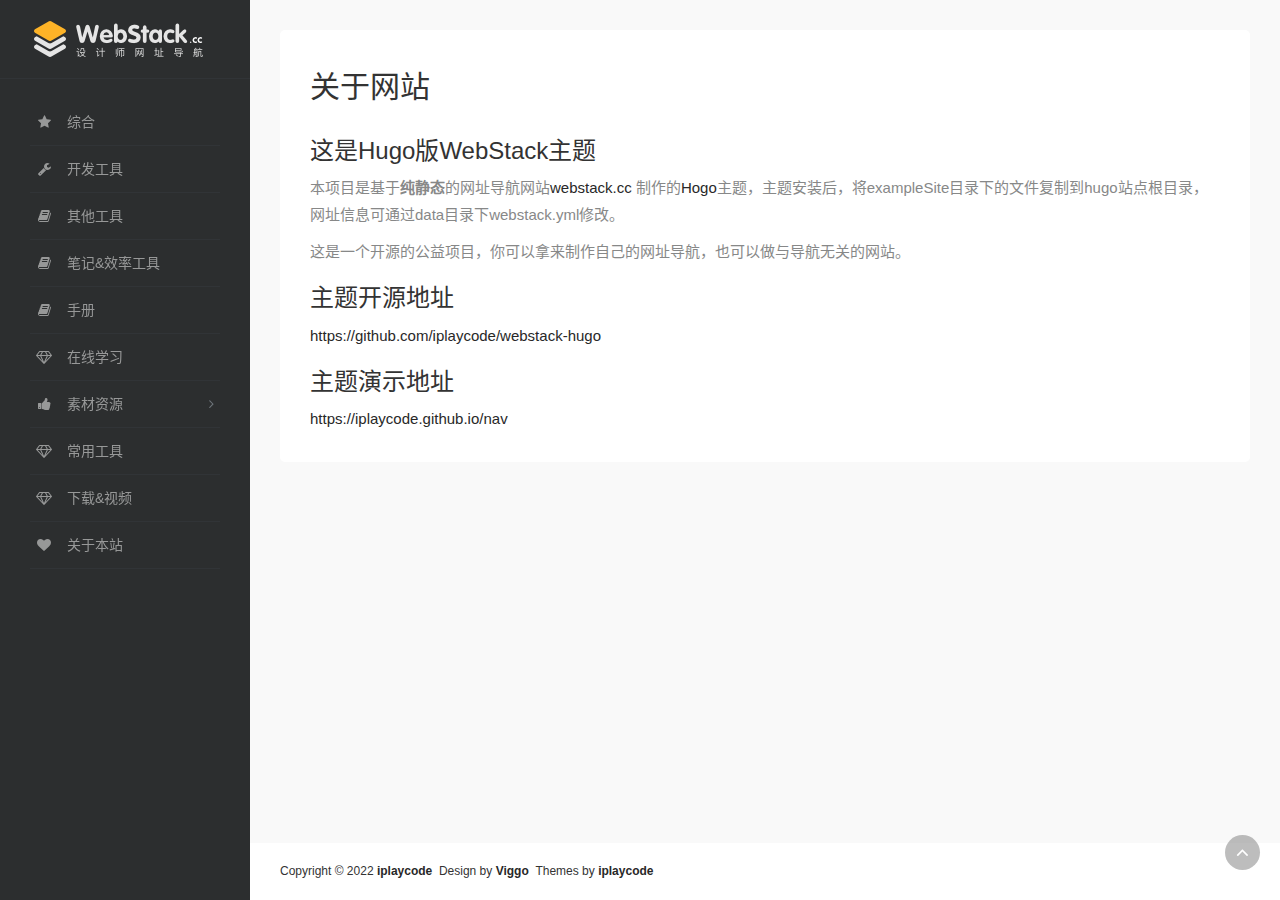
<file: about/index.html>
<!doctype html><html lang=zh-cn>
<head>
<meta charset=utf-8>
<meta name=viewport content="width=device-width,initial-scale=1,minimum-scale=1,maximum-scale=1,user-scalable=no">
<title>网址导航</title>
<meta name=theme-color content="#2C2E2F">
<meta name=keywords content="Webstack Hugo theme">
<meta name=description content="Webstack Hugo theme">
<meta property="og:type" content="article">
<meta property="og:url" content>
<meta property="og:title" content>
<meta property="og:description" content>
<meta property="og:image" content>
<meta property="og:site_name" content>
<link rel="shortcut icon" href=../assets/favicon.png>
<link rel=apple-touch-icon href=../assets/app-ico.png>
<link rel=stylesheet id=font-awesome-css href="../assets/css/font-awesome.min.css?ver=4.7.0" type=text/css media=all>
<link rel=stylesheet id=bootstrap-css href="../assets/css/bootstrap.css?ver=3.4.1" type=text/css media=all>
<link rel=stylesheet id=nav-css href="../assets/css/nav.css?ver=2.0.0" type=text/css media=all>
<script type=text/javascript src=../assets/js/jquery-1.11.1.min.js></script>
<script>var _hmt=_hmt||[];(function(){var a=document.createElement("script"),b;a.src="https://hm.baidu.com/hm.js?86cead3bcab6a1417189e6138d69262",b=document.getElementsByTagName("script")[0],b.parentNode.insertBefore(a,b)})()</script>
</head>
<body class="page-body white">
<div class=page-container>
<div class="sidebar-menu toggle-others fixed">
<div class=sidebar-menu-inner>
<header class=logo-env>
<div class=logo>
<a href=../index.html class=logo-expanded>
<img src=../assets/images/logo@2x.png height=40 alt>
</a>
<a href=../index.html class=logo-collapsed>
<img src=../assets/images/logo-collapsed@2x.png height=40 alt>
</a>
</div>
<div class="mobile-menu-toggle visible-xs">
<a href=# data-toggle=mobile-menu>
<i class="fa fa-bars"></i>
</a>
</div>
</header>
<ul id=main-menu class=main-menu>
<li>
<a href=../#88e7de9fe51dafa4c34996adf25f0373 class=smooth>
<i class="fa fa-star fa-fw"></i>
<span class=title>综合</span>
</a>
</li>
<li>
<a href=../#2c509530bf439a36168a86e21c160c06 class=smooth>
<i class="fa fa-wrench fa-fw"></i>
<span class=title>开发工具</span>
</a>
</li>
<li>
<a href=../#77d7cc1c392cdbfe708a69c967bf30fb class=smooth>
<i class="fa fa-book fa-fw"></i>
<span class=title>其他工具</span>
</a>
</li>
<li>
<a href=../#684c52b31162b860be16bd871dd7bff8 class=smooth>
<i class="fa fa-book fa-fw"></i>
<span class=title>笔记&效率工具</span>
</a>
</li>
<li>
<a href=../#58423fa5fea3a3664d15faac4e121e80 class=smooth>
<i class="fa fa-book fa-fw"></i>
<span class=title>手册</span>
</a>
</li>
<li>
<a href=../#b8685cffac19ddc0f3aaa3de3bab1564 class=smooth>
<i class="fa fa-diamond fa-fw"></i>
<span class=title>在线学习</span>
</a>
</li>
<li>
<a>
<i class="fa fa-thumbs-up fa-fw"></i>
<span class=title>素材资源</span>
</a>
<ul>
<li>
<a href=../#7866a35b09d466b9cf0295af54d30d53 class=smooth>图标素材</a>
</li>
<li>
<a href=../#b08890a6ef3b65218573ed90770b08fd class=smooth>设计</a>
</li>
</ul>
</li>
<li>
<a href=../#3e90c5117dc0fe9d71410e448d766e52 class=smooth>
<i class="fa fa-diamond fa-fw"></i>
<span class=title>常用工具</span>
</a>
</li>
<li>
<a href=../#ce425a057223721db14741592eecd352 class=smooth>
<i class="fa fa-diamond fa-fw"></i>
<span class=title>下载&视频</span>
</a>
</li>
<li>
<a href=../about>
<i class="fa fa-heart fa-fw"></i>
<span class=tooltip-blue>关于本站</span>
</a>
</li>
</ul>
</div>
</div>
<div class="main-content page">
<div class=container>
<div class=row>
<div class="col-12 mx-auto">
<div class="panel panel-default">
<h1 class=h2>关于网站</h1>
<div class="panel-body mt-2">
<div class=row>
<div class=col-sm-12>
<h3 id=这是hugo版webstack主题>这是Hugo版WebStack主题</h3>
<p>本项目是基于<strong>纯静态</strong>的网址导航网站<a href=https://github.com/WebStackPage/WebStackPage.github.io>webstack.cc</a> 制作的<a href=https://gohugo.io/>Hogo</a>主题，主题安装后，将exampleSite目录下的文件复制到hugo站点根目录，网址信息可通过data目录下webstack.yml修改。</p>
<p>这是一个开源的公益项目，你可以拿来制作自己的网址导航，也可以做与导航无关的网站。</p>
<h3 id=主题开源地址>主题开源地址</h3>
<p><a href=https://github.com/iplaycode/webstack-hugo>https://github.com/iplaycode/webstack-hugo</a></p>
<h3 id=主题演示地址>主题演示地址</h3>
<p><a href=https://iplaycode.github.io/nav>https://iplaycode.github.io/nav</a></p>
</div>
</div>
</div>
</div>
</div>
</div>
</div>
<footer class="main-footer sticky footer-type-1">
<div class=go-up>
<a href=# rel=go-top>
<i class="fa fa-angle-up"></i>
</a>
</div>
<div class=footer-inner>
<div class=footer-text>
Copyright © 2022 <a href><strong>iplaycode</strong></a>&nbsp;&nbsp;Design by <a href=http://viggoz.com target=_blank><strong>Viggo</strong></a>&nbsp;&nbsp;Themes by <a href=https://github.com/iplaycode target=_blank><strong>iplaycode</strong></a>
</div>
</div>
</footer>
</div>
</div>
<script type=text/javascript src="../assets/js/bootstrap.min.js?ver=3.4.1"></script>
<script type=text/javascript src="../assets/js/TweenMax.min.js?ver=1.13.1"></script>
<script type=text/javascript src="../assets/js/perfect-scrollbar.min.js?ver=0.5.8"></script>
<script type=text/javascript src="../assets/js/nav.js?ver=2.0.0"></script>
<script type=text/javascript src="../assets/js/lazyload.min.js?ver=2.0.0"></script>
</body>
</html>
</file>
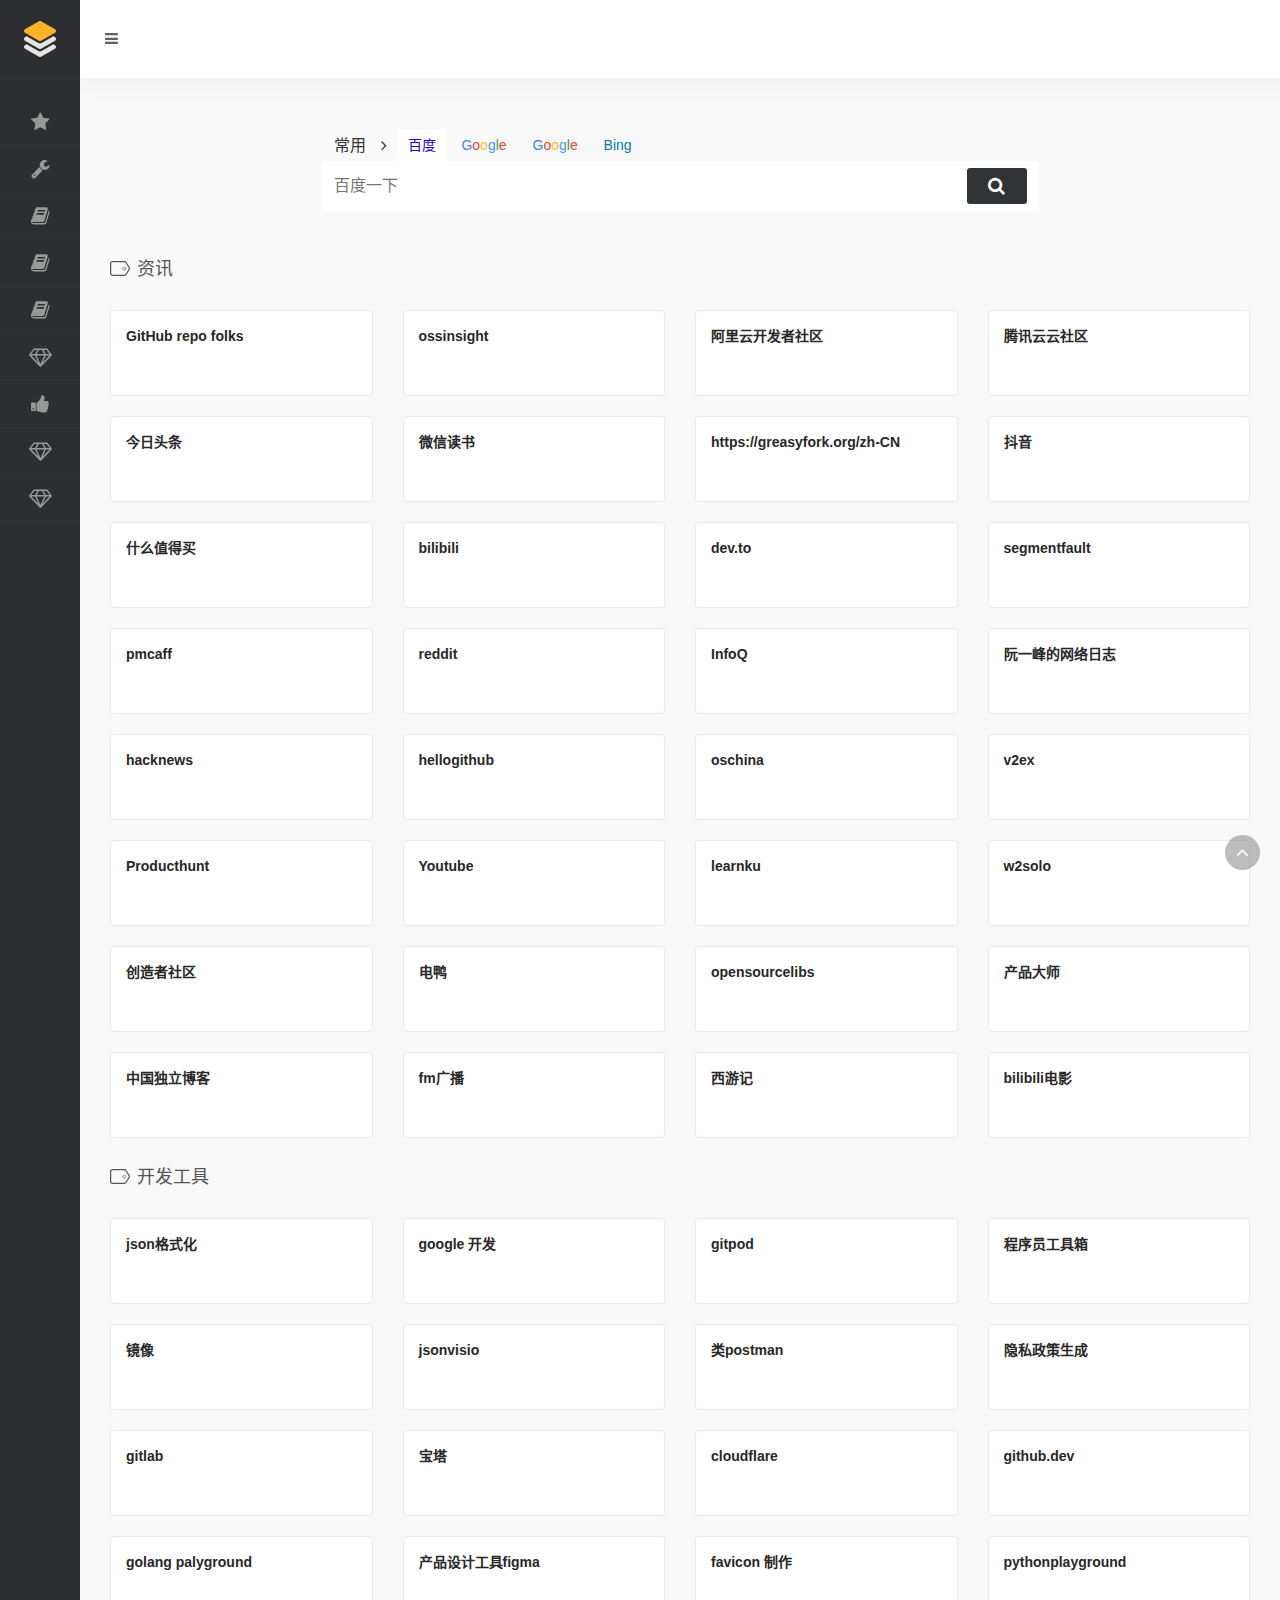
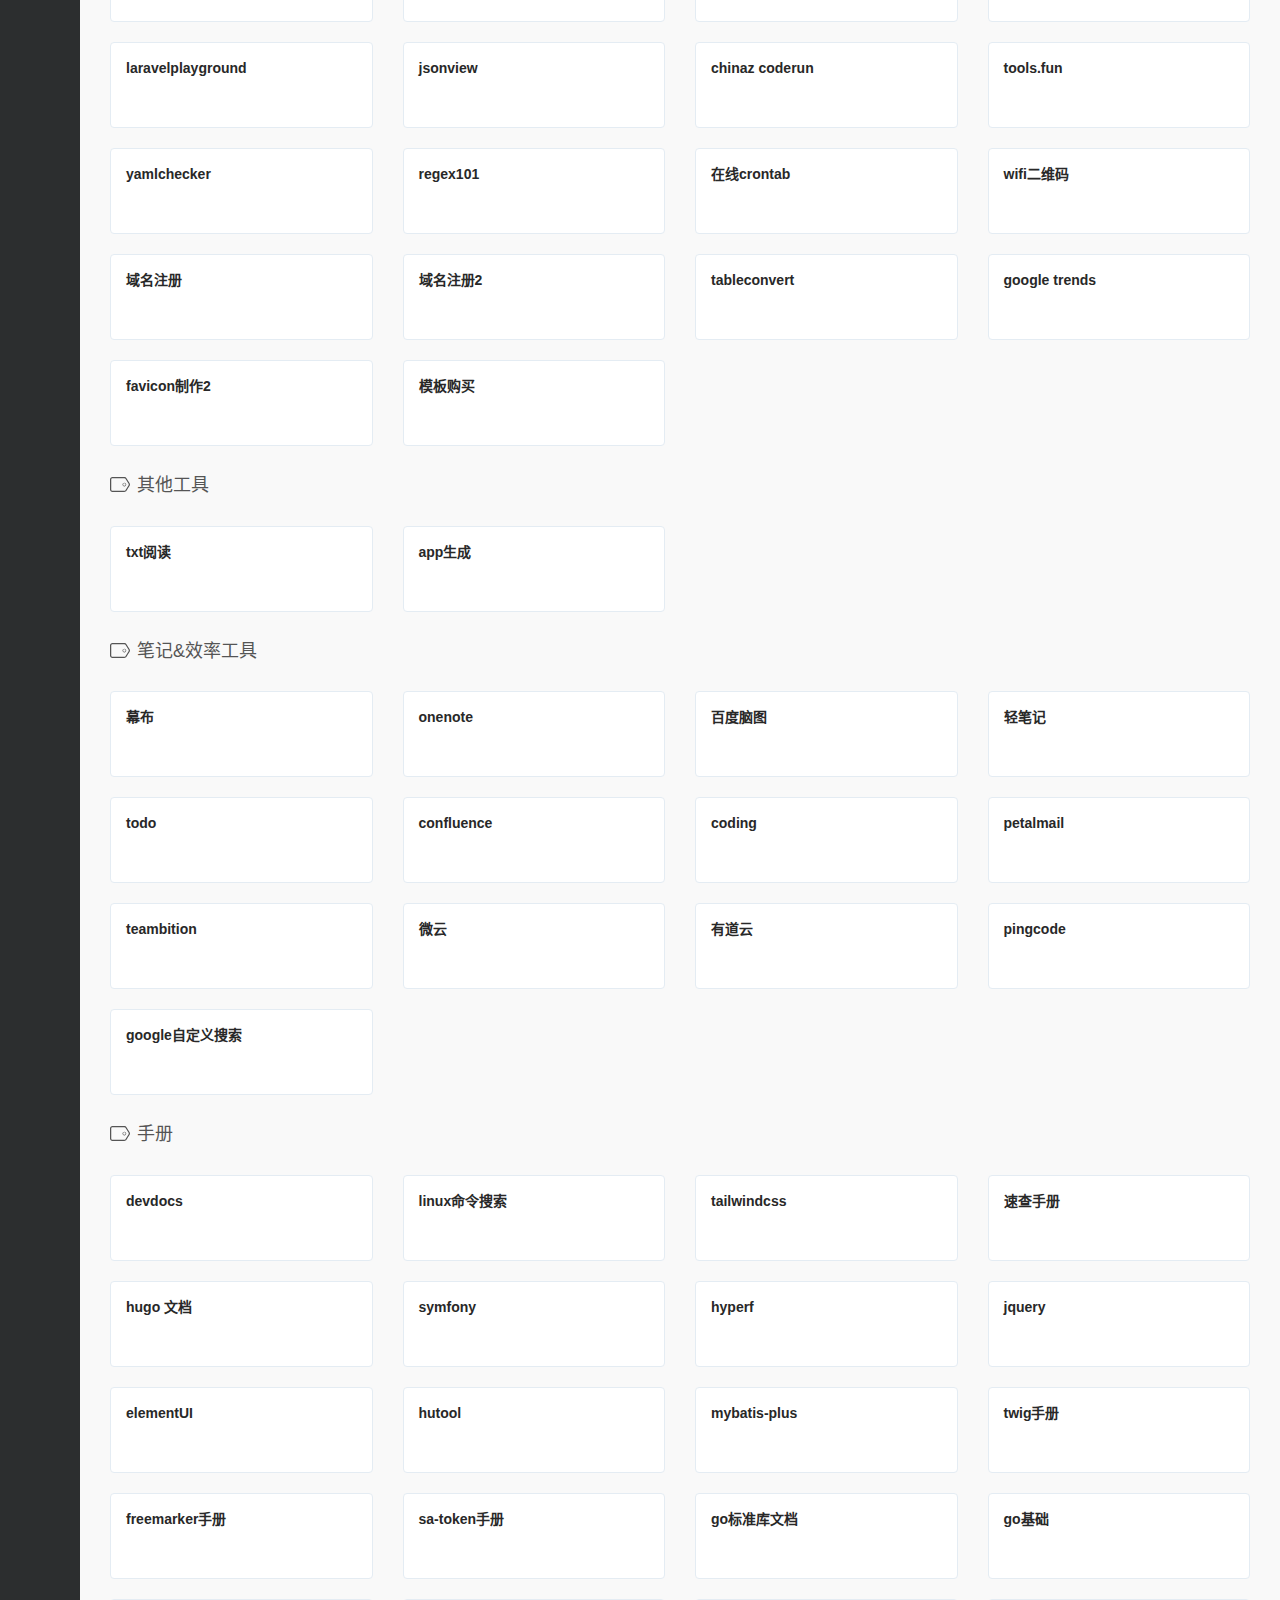
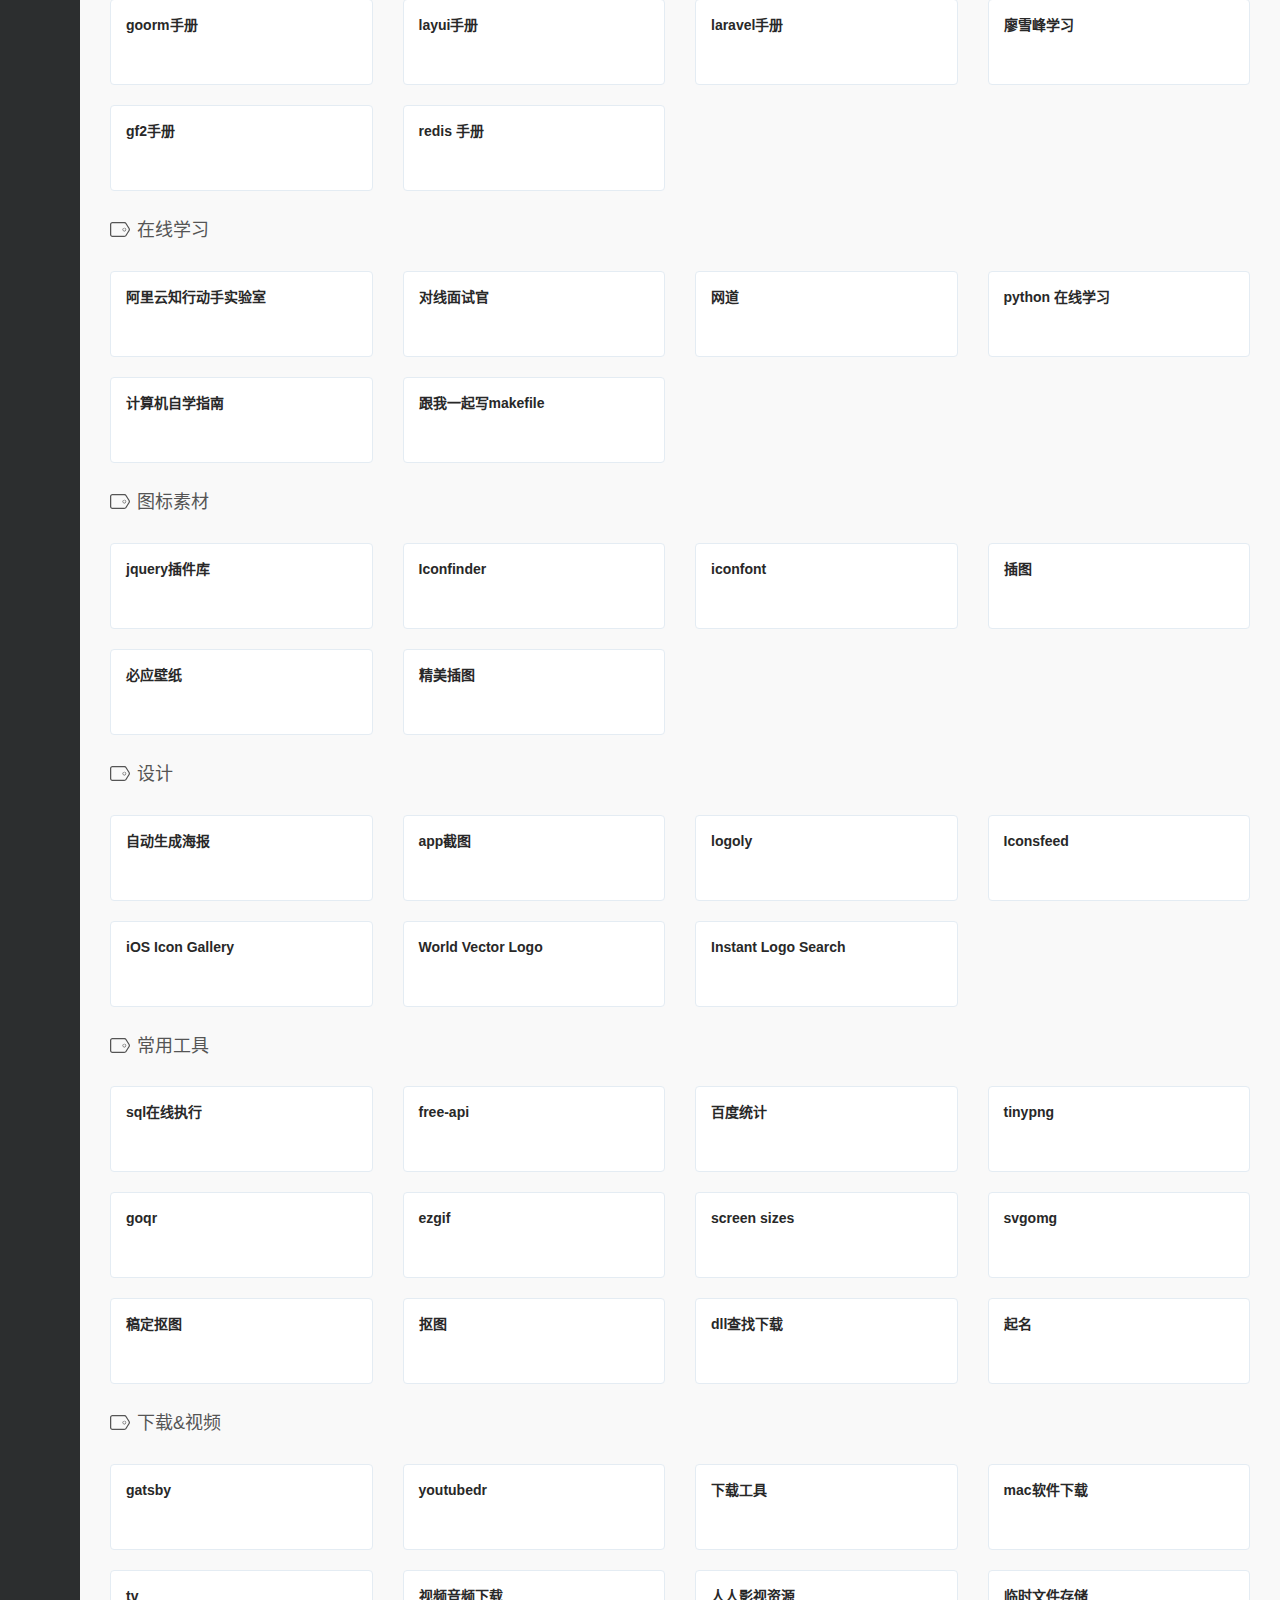
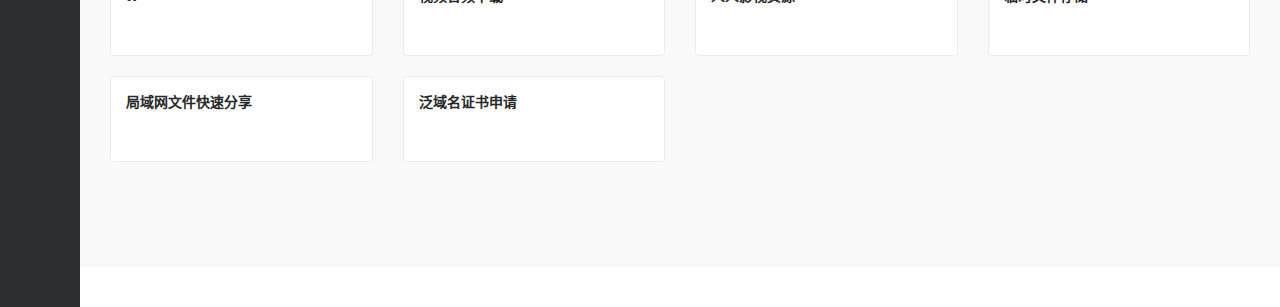
<file: docs/index.html>
<!DOCTYPE html>
<html lang="zh-CN">
<head>
	<meta name="generator" content="Hugo 0.91.2" />
<meta charset="UTF-8">
<meta name="viewport" content="width=device-width, initial-scale=1.0, minimum-scale=1.0, maximum-scale=1.0, user-scalable=no">
<title>网址导航</title>
<meta name="theme-color" content="#2C2E2F" />
<meta name="keywords" content="Webstack Hugo theme">
<meta name="description" content="Webstack Hugo theme">
<meta property="og:type" content="article">
<meta property="og:url" content="">
<meta property="og:title" content="">
<meta property="og:description" content="">
<meta property="og:image" content="">
<meta property="og:site_name" content="">
<link rel="shortcut icon" href="./assets/favicon.png">
<link rel="apple-touch-icon" href="./assets/app-ico.png">
<link rel='stylesheet' id='font-awesome-css'  href='./assets/css/font-awesome.min.css?ver=4.7.0' type='text/css' media='all' />
<link rel='stylesheet' id='bootstrap-css'  href='./assets/css/bootstrap.css?ver=3.4.1' type='text/css' media='all' />
<link rel='stylesheet' id='nav-css'  href='./assets/css/nav.css?ver=2.0.0' type='text/css' media='all' />
<script type='text/javascript' src='./assets/js/jquery-1.11.1.min.js'></script>
</head>
<body class="page-body white">
    <div class="page-container">
        <div class="sidebar-menu toggle-others fixed collapsed">
            <div class="sidebar-menu-inner">
                <header class="logo-env">
                    
                    <div class="logo">
                        <a href="index.html" class="logo-expanded">
                            <img src="./assets/images/logo@2x.png" height="40" alt="" />
                        </a>
                        <a href="index.html" class="logo-collapsed">
                            <img src="./assets/images/logo-collapsed@2x.png" height="40" alt="">
                        </a>
                    </div>
                    <div class="mobile-menu-toggle visible-xs">
                        <a href="#" data-toggle="mobile-menu">
                            <i class="fa fa-bars"></i>
                        </a>
                    </div>
                </header>
                <ul id="main-menu" class="main-menu">
                    
                    
                        <li>
                            <a href="#4519fe05149cee6984a076aac37ab416" class="smooth">
                               <i class="fa fa-star fa-fw"></i>
                               <span class="title">资讯</span>
                            </a>
                        </li> 
                    
                    
                    
                        <li>
                            <a href="#2c509530bf439a36168a86e21c160c06" class="smooth">
                               <i class="fa fa-wrench fa-fw"></i>
                               <span class="title">开发工具</span>
                            </a>
                        </li> 
                    
                    
                    
                        <li>
                            <a href="#77d7cc1c392cdbfe708a69c967bf30fb" class="smooth">
                               <i class="fa fa-book fa-fw"></i>
                               <span class="title">其他工具</span>
                            </a>
                        </li> 
                    
                    
                    
                        <li>
                            <a href="#684c52b31162b860be16bd871dd7bff8" class="smooth">
                               <i class="fa fa-book fa-fw"></i>
                               <span class="title">笔记&amp;效率工具</span>
                            </a>
                        </li> 
                    
                    
                    
                        <li>
                            <a href="#58423fa5fea3a3664d15faac4e121e80" class="smooth">
                               <i class="fa fa-book fa-fw"></i>
                               <span class="title">手册</span>
                            </a>
                        </li> 
                    
                    
                    
                        <li>
                            <a href="#b8685cffac19ddc0f3aaa3de3bab1564" class="smooth">
                               <i class="fa fa-diamond fa-fw"></i>
                               <span class="title">在线学习</span>
                            </a>
                        </li> 
                    
                    
                    
                        <li>
                            <a>
                               <i class="fa fa-thumbs-up fa-fw"></i>
                               <span class="title">素材资源</span>
                            </a>
                            <ul>
                                    
                                <li>
                                    <a href="#7866a35b09d466b9cf0295af54d30d53" class="smooth">图标素材</a>
                                </li>
                                    
                                <li>
                                    <a href="#b08890a6ef3b65218573ed90770b08fd" class="smooth">设计</a>
                                </li>
                                
                            </ul>
                        </li>
                    
                    
                    
                        <li>
                            <a href="#3e90c5117dc0fe9d71410e448d766e52" class="smooth">
                               <i class="fa fa-diamond fa-fw"></i>
                               <span class="title">常用工具</span>
                            </a>
                        </li> 
                    
                    
                    
                        <li>
                            <a href="#ce425a057223721db14741592eecd352" class="smooth">
                               <i class="fa fa-diamond fa-fw"></i>
                               <span class="title">下载&amp;视频</span>
                            </a>
                        </li> 
                    
                    
                </ul>
            </div>
        </div>
        <div class="main-content">
<nav class="navbar user-info-navbar" role="navigation">
    <div class="navbar-content">
        <ul class="user-info-menu left-links list-inline list-unstyled">
            <li class="hidden-xs">
            <a href="#" data-toggle="sidebar"><i class="fa fa-bars"></i></a>
            </li>
      </ul>
    </div>
    
</nav>


<div id="search" class="s-search">
    <div id="search-list" class="hide-type-list">
        <div class="s-type">
            <span></span>
            <div class="s-type-list animated fadeInUp">
                <label for="type-baidu">常用</label>
                <label for="type-search">搜索</label>
                <label for="type-br">工具</label>
                <label for="type-zhihu">社区</label>
                <label for="type-taobao1">生活</label>
                <label for="type-zhaopin">求职</label>
            </div>
        </div>
        <div class="search-group group-a">
            <span class="type-text">常用</span>
            <ul class="search-type">
                <li><input checked hidden type="radio" name="type" id="type-baidu" value="https://www.baidu.com/s?wd=" data-placeholder="百度一下"><label for="type-baidu"><span style="color:#2100E0">百度</span></label></li>
               <li><input hidden type="radio" name="type" id="type-cu-google" value="https://cse.google.com.hk/cse?cx=f0aae7cc7a0d2d25e&q=" data-placeholder="谷歌技术搜索"><label for="type-cu-google"><span style="color:#3B83FA">G</span><span style="color:#F3442C">o</span><span style="color:#FFC300">o</span><span style="color:#4696F8">g</span><span style="color:#2CAB4E">l</span><span style="color:#F54231">e</span></label></li>
                <li><input hidden type="radio" name="type" id="type-google" value="https://www.google.com/search?q=" data-placeholder="谷歌两下"><label for="type-google"><span style="color:#3B83FA">G</span><span style="color:#F3442C">o</span><span style="color:#FFC300">o</span><span style="color:#4696F8">g</span><span style="color:#2CAB4E">l</span><span style="color:#F54231">e</span></label></li>
                <li><input hidden type="radio" name="type" id="type-bing1" value="https://cn.bing.com/search?q=" data-placeholder="微软Bing搜索"><label for="type-bing1"><span style="color:#007daa">Bing</span></label></li>
            </ul>
        </div>
        <div class="search-group group-b">
            <span class="type-text">搜索</span>
            <ul class="search-type">
                <li><input hidden type="radio" name="type" id="type-search" value="https://www.baidu.com/s?wd=" data-placeholder="百度一下"><label for="type-search"><span style="color:#2319dc">百度</span></label></li>
                <li><input hidden type="radio" name="type" id="type-google1" value="https://www.google.com/search?q=" data-placeholder="谷歌两下"><label for="type-google1"><span style="color:#3B83FA">G</span><span style="color:#F3442C">o</span><span style="color:#FFC300">o</span><span style="color:#4696F8">g</span><span style="color:#2CAB4E">l</span><span style="color:#F54231">e</span></label></li>
                <li><input hidden type="radio" name="type" id="type-360" value="https://www.so.com/s?q=" data-placeholder="360好搜"><label for="type-360"><span style="color:#19b955">360</span></label></li>
                <li><input hidden type="radio" name="type" id="type-sogo" value="https://www.sogou.com/web?query=" data-placeholder="搜狗搜索"><label for="type-sogo"><span style="color:#ff5943">搜狗</span></label></li>
                <li><input hidden type="radio" name="type" id="type-bing" value="https://cn.bing.com/search?q=" data-placeholder="微软Bing搜索"><label for="type-bing"><span style="color:#007daa">Bing</span></label></li>
                <li><input hidden type="radio" name="type" id="type-sm" value="https://yz.m.sm.cn/s?q=" data-placeholder="UC移动端搜索"><label for="type-sm"><span style="color:#ff8608">神马</span></label></li>
            </ul>
        </div>
        <div class="search-group group-c">
            <span class="type-text">工具</span>
            <ul class="search-type">
                <li><input hidden type="radio" name="type" id="type-br" value="http://rank.chinaz.com/all/" data-placeholder="请输入网址(不带http://)"><label for="type-br"><span style="color:#55a300">权重查询</span></label></li>
                <li><input hidden type="radio" name="type" id="type-links" value="http://link.chinaz.com/" data-placeholder="请输入网址(不带http://)"><label for="type-links"><span style="color:#313439">友链检测</span></label></li>
                <li><input hidden type="radio" name="type" id="type-icp" value="https://icp.aizhan.com/" data-placeholder="请输入网址(不带http://)"><label for="type-icp"><span style="color:#ffac00">备案查询</span></label></li>
                <li><input hidden type="radio" name="type" id="type-ping" value="http://ping.chinaz.com/" data-placeholder="请输入网址(不带http://)"><label for="type-ping"><span style="color:#00599e">PING检测</span></label></li>
                <li><input hidden type="radio" name="type" id="type-404" value="http://tool.chinaz.com/Links/?DAddress=" data-placeholder="请输入网址(不带http://)"><label for="type-404"><span style="color:#f00">死链检测</span></label></li>
                <li><input hidden type="radio" name="type" id="type-ciku" value="http://www.ciku5.com/s?wd=" data-placeholder="请输入关键词"><label for="type-ciku"><span style="color:#016DBD">关键词挖掘</span></label></li>
            </ul>
        </div>
        <div class="search-group group-d">
            <span class="type-text">社区</span>
            <ul class="search-type">
                <li><input hidden type="radio" name="type" id="type-zhihu" value="https://www.zhihu.com/search?type=content&q=" data-placeholder="知乎"><label for="type-zhihu"><span style="color:#0084ff">知乎</span></label></li>
                <li><input hidden type="radio" name="type" id="type-wechat" value="http://weixin.sogou.com/weixin?type=2&query=" data-placeholder="微信"><label for="type-wechat"><span style="color:#00a06a">微信</span></label></li>
                <li><input hidden type="radio" name="type" id="type-weibo" value="http://s.weibo.com/weibo/" data-placeholder="微博"><label for="type-weibo"><span style="color:#e6162d">微博</span></label></li>
                <li><input hidden type="radio" name="type" id="type-douban" value="https://www.douban.com/search?q=" data-placeholder="豆瓣"><label for="type-douban"><span style="color:#55a300">豆瓣</span></label></li>
                <li><input hidden type="radio" name="type" id="type-why" value="https://ask.seowhy.com/search/?q=" data-placeholder="SEO问答社区"><label for="type-why"><span style="color:#428bca">搜外问答</span></label></li>
            </ul>
            </div>
        <div class="search-group group-e">
            <span class="type-text">生活</span>
            <ul class="search-type">
                <li><input hidden type="radio" name="type" id="type-taobao1" value="https://s.taobao.com/search?q=" data-placeholder="淘宝"><label for="type-taobao1"><span style="color:#f40">淘宝</span></label></li>
                <li><input hidden type="radio" name="type" id="type-jd" value="https://search.jd.com/Search?keyword=" data-placeholder="京东"><label for="type-jd"><span style="color:#c91623">京东</span></label></li>
                <li><input hidden type="radio" name="type" id="type-xiachufang" value="http://www.xiachufang.com/search/?keyword=" data-placeholder="下厨房"><label for="type-xiachufang"><span style="color:#dd3915">下厨房</span></label></li>
                <li><input hidden type="radio" name="type" id="type-xiangha" value="https://www.xiangha.com/so/?q=caipu&s=" data-placeholder="香哈菜谱"><label for="type-xiangha"><span style="color:#930">香哈菜谱</span></label></li>
                <li><input hidden type="radio" name="type" id="type-12306" value="http://www.12306.cn/?" data-placeholder="12306"><label for="type-12306"><span style="color:#07f">12306</span></label></li>
                <li><input hidden type="radio" name="type" id="type-qunar" value="https://www.qunar.com/?" data-placeholder="去哪儿"><label for="type-qunar"><span style="color:#00afc7">去哪儿</span></label></li>
                <li><input hidden type="radio" name="type" id="type-快递100" value="http://www.kuaidi100.com/?" data-placeholder="快递100"><label for="type-快递100"><span style="color:#3278e6">快递100</span></label></li>
            </ul>
        </div>
        <div class="search-group group-f">
            <span class="type-text">求职</span>
            <ul class="search-type">
                <li><input hidden type="radio" name="type" id="type-zhaopin" value="https://sou.zhaopin.com/jobs/searchresult.ashx?kw=" data-placeholder="智联招聘"><label for="type-zhaopin"><span style="color:#689fee">智联招聘</span></label></li>
                <li><input hidden type="radio" name="type" id="type-51job" value="https://search.51job.com/?" data-placeholder="前程无忧"><label for="type-51job"><span style="color:#ff6000">前程无忧</span></label></li>
                <li><input hidden type="radio" name="type" id="type-lagou" value="https://www.lagou.com/jobs/list_" data-placeholder="拉钩网"><label for="type-lagou"><span style="color:#00b38a">拉钩网</span></label></li>
                <li><input hidden type="radio" name="type" id="type-liepin" value="https://www.liepin.com/zhaopin/?key=" data-placeholder="猎聘网"><label for="type-liepin"><span style="color:#303a40">猎聘网</span></label></li>
            </ul>
        </div>
    </div>
    <form action="?s=" method="get" target="_blank" id="super-search-fm"><input type="text" id="search-text" placeholder="输入关键字搜索" style="outline:0"><button type="submit"><i class="fa fa-search "></i></button></form>
    <div class="set-check hidden-xs">
        <input type="checkbox" id="set-search-blank" class="bubble-3" autocomplete="off">
    </div>
</div>
<script type="text/javascript">
eval(function(e,t,a,c,i,n){if(i=function(e){return(e<t?"":i(parseInt(e/t)))+(35<(e%=t)?String.fromCharCode(e+29):e.toString(36))},!"".replace(/^/,String)){for(;a--;)n[i(a)]=c[a]||i(a);c=[function(e){return n[e]}],i=function(){return"\\w+"},a=1}for(;a--;)c[a]&&(e=e.replace(new RegExp("\\b"+i(a)+"\\b","g"),c[a]));return e}('!2(){2 g(){h(),i(),j(),k()}2 h(){d.9=s()}2 i(){z a=4.8(\'A[B="7"][5="\'+p()+\'"]\');a&&(a.9=!0,l(a))}2 j(){v(u())}2 k(){w(t())}2 l(a){P(z b=0;b<e.O;b++)e[b].I.1c("s-M");a.F.F.F.I.V("s-M")}2 m(a,b){E.H.S("L"+a,b)}2 n(a){6 E.H.Y("L"+a)}2 o(a){f=a.3,v(u()),w(a.3.5),m("7",a.3.5),c.K(),l(a.3)}2 p(){z b=n("7");6 b||a[0].5}2 q(a){m("J",a.3.9?1:-1),x(a.3.9)}2 r(a){6 a.11(),""==c.5?(c.K(),!1):(w(t()+c.5),x(s()),s()?E.U(b.G,+T X):13.Z=b.G,10 0)}2 s(){z a=n("J");6 a?1==a:!0}2 t(){6 4.8(\'A[B="7"]:9\').5}2 u(){6 4.8(\'A[B="7"]:9\').W("14-N")}2 v(a){c.1e("N",a)}2 w(a){b.G=a}2 x(a){a?b.3="1a":b.16("3")}z y,a=4.R(\'A[B="7"]\'),b=4.8("#18-C-19"),c=4.8("#C-12"),d=4.8("#17-C-15"),e=4.R(".C-1b"),f=a[0];P(g(),y=0;y<a.O;y++)a[y].D("Q",o);d.D("Q",q),b.D("1d",r)}();',62,77,"||function|target|document|value|return|type|querySelector|checked||||||||||||||||||||||||||var|input|name|search|addEventListener|window|parentNode|action|localStorage|classList|newWindow|focus|superSearch|current|placeholder|length|for|change|querySelectorAll|setItem|new|open|add|getAttribute|Date|getItem|href|void|preventDefault|text|location|data|blank|removeAttribute|set|super|fm|_blank|group|remove|submit|setAttribute".split("|"),0,{}));
</script>



<div class="sites-list" style="margin-bottom: 8.5rem;">

    
        
        <h4 class="text-gray" style="display: inline-block;"><i class="icon-io-tag" style="margin-right: 27px;" id="4519fe05149cee6984a076aac37ab416"></i>资讯</h4>
            <div class="row">
            
                
                <div class="xe-card col-sm-4 col-md-3 ">
                    <a href="https://techgaun.github.io/active-forks/" target="_blank" class="xe-widget xe-conversations box2 label-info" data-toggle="tooltip" data-placement="bottom"  title="https://techgaun.github.io/active-forks/">
                        <strong>GitHub repo folks</strong>
                    </a>
                </div>
                
            
                
                <div class="xe-card col-sm-4 col-md-3 ">
                    <a href="https://ossinsight.io/" target="_blank" class="xe-widget xe-conversations box2 label-info" data-toggle="tooltip" data-placement="bottom"  title="https://ossinsight.io/">
                        <strong>ossinsight</strong>
                    </a>
                </div>
                
            
                
                <div class="xe-card col-sm-4 col-md-3 ">
                    <a href="https://developer.aliyun.com/" target="_blank" class="xe-widget xe-conversations box2 label-info" data-toggle="tooltip" data-placement="bottom"  title="https://developer.aliyun.com/">
                        <strong>阿里云开发者社区</strong>
                    </a>
                </div>
                
            
                
                <div class="xe-card col-sm-4 col-md-3 ">
                    <a href="https://cloud.tencent.com/developer" target="_blank" class="xe-widget xe-conversations box2 label-info" data-toggle="tooltip" data-placement="bottom"  title="https://cloud.tencent.com/developer">
                        <strong>腾讯云云社区</strong>
                    </a>
                </div>
                
            
                
                <div class="xe-card col-sm-4 col-md-3 ">
                    <a href="https://www.toutiao.com/" target="_blank" class="xe-widget xe-conversations box2 label-info" data-toggle="tooltip" data-placement="bottom"  title="https://www.toutiao.com/">
                        <strong>今日头条</strong>
                    </a>
                </div>
                
            
                
                <div class="xe-card col-sm-4 col-md-3 ">
                    <a href="https://weread.qq.com/" target="_blank" class="xe-widget xe-conversations box2 label-info" data-toggle="tooltip" data-placement="bottom"  title="https://weread.qq.com/">
                        <strong>微信读书</strong>
                    </a>
                </div>
                
            
                
                <div class="xe-card col-sm-4 col-md-3 ">
                    <a href="%e6%b5%8f%e8%a7%88%e5%99%a8%e8%84%9a%e6%9c%ac%e5%ae%89%e8%a3%85" target="_blank" class="xe-widget xe-conversations box2 label-info" data-toggle="tooltip" data-placement="bottom"  title="浏览器脚本安装">
                        <strong>https://greasyfork.org/zh-CN</strong>
                    </a>
                </div>
                
            
                
                <div class="xe-card col-sm-4 col-md-3 ">
                    <a href="https://www.douyin.com/" target="_blank" class="xe-widget xe-conversations box2 label-info" data-toggle="tooltip" data-placement="bottom"  title="https://www.douyin.com/">
                        <strong>抖音</strong>
                    </a>
                </div>
                
            
                
                <div class="xe-card col-sm-4 col-md-3 ">
                    <a href="https://www.smzdm.com/" target="_blank" class="xe-widget xe-conversations box2 label-info" data-toggle="tooltip" data-placement="bottom"  title="https://www.smzdm.com/">
                        <strong>什么值得买</strong>
                    </a>
                </div>
                
            
                
                <div class="xe-card col-sm-4 col-md-3 ">
                    <a href="https://www.bilibili.com/" target="_blank" class="xe-widget xe-conversations box2 label-info" data-toggle="tooltip" data-placement="bottom"  title="https://www.bilibili.com/">
                        <strong>bilibili</strong>
                    </a>
                </div>
                
            
                
                <div class="xe-card col-sm-4 col-md-3 ">
                    <a href="https://dev.to/" target="_blank" class="xe-widget xe-conversations box2 label-info" data-toggle="tooltip" data-placement="bottom"  title="https://dev.to/">
                        <strong>dev.to</strong>
                    </a>
                </div>
                
            
                
                <div class="xe-card col-sm-4 col-md-3 ">
                    <a href="https://segmentfault.com/" target="_blank" class="xe-widget xe-conversations box2 label-info" data-toggle="tooltip" data-placement="bottom"  title="https://segmentfault.com/">
                        <strong>segmentfault</strong>
                    </a>
                </div>
                
            
                
                <div class="xe-card col-sm-4 col-md-3 ">
                    <a href="https://www.pmcaff.com/" target="_blank" class="xe-widget xe-conversations box2 label-info" data-toggle="tooltip" data-placement="bottom"  title="https://www.pmcaff.com/">
                        <strong>pmcaff</strong>
                    </a>
                </div>
                
            
                
                <div class="xe-card col-sm-4 col-md-3 ">
                    <a href="https://www.reddit.com/" target="_blank" class="xe-widget xe-conversations box2 label-info" data-toggle="tooltip" data-placement="bottom"  title="https://www.reddit.com/">
                        <strong>reddit</strong>
                    </a>
                </div>
                
            
                
                <div class="xe-card col-sm-4 col-md-3 ">
                    <a href="https://www.infoq.cn/" target="_blank" class="xe-widget xe-conversations box2 label-info" data-toggle="tooltip" data-placement="bottom"  title="https://www.infoq.cn/">
                        <strong>InfoQ</strong>
                    </a>
                </div>
                
            
                
                <div class="xe-card col-sm-4 col-md-3 ">
                    <a href="https://www.ruanyifeng.com/" target="_blank" class="xe-widget xe-conversations box2 label-info" data-toggle="tooltip" data-placement="bottom"  title="https://www.ruanyifeng.com/">
                        <strong>阮一峰的网络日志</strong>
                    </a>
                </div>
                
            
                
                <div class="xe-card col-sm-4 col-md-3 ">
                    <a href="https://news.ycombinator.com/" target="_blank" class="xe-widget xe-conversations box2 label-info" data-toggle="tooltip" data-placement="bottom"  title="https://news.ycombinator.com/">
                        <strong>hacknews</strong>
                    </a>
                </div>
                
            
                
                <div class="xe-card col-sm-4 col-md-3 ">
                    <a href="https://hellogithub.com/" target="_blank" class="xe-widget xe-conversations box2 label-info" data-toggle="tooltip" data-placement="bottom"  title="https://hellogithub.com/">
                        <strong>hellogithub</strong>
                    </a>
                </div>
                
            
                
                <div class="xe-card col-sm-4 col-md-3 ">
                    <a href="https://www.oschina.net/" target="_blank" class="xe-widget xe-conversations box2 label-info" data-toggle="tooltip" data-placement="bottom"  title="https://www.oschina.net/">
                        <strong>oschina</strong>
                    </a>
                </div>
                
            
                
                <div class="xe-card col-sm-4 col-md-3 ">
                    <a href="https://www.v2ex.com/" target="_blank" class="xe-widget xe-conversations box2 label-info" data-toggle="tooltip" data-placement="bottom"  title="https://www.v2ex.com/">
                        <strong>v2ex</strong>
                    </a>
                </div>
                
            
                
                <div class="xe-card col-sm-4 col-md-3 ">
                    <a href="https://www.producthunt.com/" target="_blank" class="xe-widget xe-conversations box2 label-info" data-toggle="tooltip" data-placement="bottom"  title="https://www.producthunt.com/">
                        <strong>Producthunt</strong>
                    </a>
                </div>
                
            
                
                <div class="xe-card col-sm-4 col-md-3 ">
                    <a href="https://www.youtube.com/" target="_blank" class="xe-widget xe-conversations box2 label-info" data-toggle="tooltip" data-placement="bottom"  title="https://www.youtube.com/">
                        <strong>Youtube</strong>
                    </a>
                </div>
                
            
                
                <div class="xe-card col-sm-4 col-md-3 ">
                    <a href="https://learnku.com/" target="_blank" class="xe-widget xe-conversations box2 label-info" data-toggle="tooltip" data-placement="bottom"  title="https://learnku.com/">
                        <strong>learnku</strong>
                    </a>
                </div>
                
            
                
                <div class="xe-card col-sm-4 col-md-3 ">
                    <a href="https://w2solo.com/" target="_blank" class="xe-widget xe-conversations box2 label-info" data-toggle="tooltip" data-placement="bottom"  title="https://w2solo.com/">
                        <strong>w2solo</strong>
                    </a>
                </div>
                
            
                
                <div class="xe-card col-sm-4 col-md-3 ">
                    <a href="https://creatorsdaily.com/" target="_blank" class="xe-widget xe-conversations box2 label-info" data-toggle="tooltip" data-placement="bottom"  title="https://creatorsdaily.com/">
                        <strong>创造者社区</strong>
                    </a>
                </div>
                
            
                
                <div class="xe-card col-sm-4 col-md-3 ">
                    <a href="https://eleduck.com/" target="_blank" class="xe-widget xe-conversations box2 label-info" data-toggle="tooltip" data-placement="bottom"  title="https://eleduck.com/">
                        <strong>电鸭</strong>
                    </a>
                </div>
                
            
                
                <div class="xe-card col-sm-4 col-md-3 ">
                    <a href="https://opensourcelibs.com/" target="_blank" class="xe-widget xe-conversations box2 label-info" data-toggle="tooltip" data-placement="bottom"  title="https://opensourcelibs.com/">
                        <strong>opensourcelibs</strong>
                    </a>
                </div>
                
            
                
                <div class="xe-card col-sm-4 col-md-3 ">
                    <a href="https://www.pmdaniu.com/explore" target="_blank" class="xe-widget xe-conversations box2 label-info" data-toggle="tooltip" data-placement="bottom"  title="https://www.pmdaniu.com/explore">
                        <strong>产品大师</strong>
                    </a>
                </div>
                
            
                
                <div class="xe-card col-sm-4 col-md-3 ">
                    <a href="https://github.com/timqian/chinese-independent-blogs" target="_blank" class="xe-widget xe-conversations box2 label-info" data-toggle="tooltip" data-placement="bottom"  title="https://github.com/timqian/chinese-independent-blogs">
                        <strong>中国独立博客</strong>
                    </a>
                </div>
                
            
                
                <div class="xe-card col-sm-4 col-md-3 ">
                    <a href="https://sao.fm/" target="_blank" class="xe-widget xe-conversations box2 label-info" data-toggle="tooltip" data-placement="bottom"  title="https://sao.fm/">
                        <strong>fm广播</strong>
                    </a>
                </div>
                
            
                
                <div class="xe-card col-sm-4 col-md-3 ">
                    <a href="http://xiyouji.org/" target="_blank" class="xe-widget xe-conversations box2 label-info" data-toggle="tooltip" data-placement="bottom"  title="http://xiyouji.org/">
                        <strong>西游记</strong>
                    </a>
                </div>
                
            
                
                <div class="xe-card col-sm-4 col-md-3 ">
                    <a href="https://space.bilibili.com/15773384" target="_blank" class="xe-widget xe-conversations box2 label-info" data-toggle="tooltip" data-placement="bottom"  title="https://space.bilibili.com/15773384">
                        <strong>bilibili电影</strong>
                    </a>
                </div>
                
            
            </div>
        <br />
        
    

    
        
        <h4 class="text-gray" style="display: inline-block;"><i class="icon-io-tag" style="margin-right: 27px;" id="2c509530bf439a36168a86e21c160c06"></i>开发工具</h4>
            <div class="row">
            
                
                <div class="xe-card col-sm-4 col-md-3 ">
                    <a href="https://www.jsont.run/" target="_blank" class="xe-widget xe-conversations box2 label-info" data-toggle="tooltip" data-placement="bottom"  title="https://www.jsont.run/">
                        <strong>json格式化</strong>
                    </a>
                </div>
                
            
                
                <div class="xe-card col-sm-4 col-md-3 ">
                    <a href="https://shell.cloud.google.com/" target="_blank" class="xe-widget xe-conversations box2 label-info" data-toggle="tooltip" data-placement="bottom"  title="https://shell.cloud.google.com/">
                        <strong>google 开发</strong>
                    </a>
                </div>
                
            
                
                <div class="xe-card col-sm-4 col-md-3 ">
                    <a href="https://www.gitpod.io/" target="_blank" class="xe-widget xe-conversations box2 label-info" data-toggle="tooltip" data-placement="bottom"  title="https://www.gitpod.io/">
                        <strong>gitpod</strong>
                    </a>
                </div>
                
            
                
                <div class="xe-card col-sm-4 col-md-3 ">
                    <a href="https://cloud.codegen.cc/" target="_blank" class="xe-widget xe-conversations box2 label-info" data-toggle="tooltip" data-placement="bottom"  title="https://cloud.codegen.cc/">
                        <strong>程序员工具箱</strong>
                    </a>
                </div>
                
            
                
                <div class="xe-card col-sm-4 col-md-3 ">
                    <a href="https://mirrorz.org/" target="_blank" class="xe-widget xe-conversations box2 label-info" data-toggle="tooltip" data-placement="bottom"  title="https://mirrorz.org/">
                        <strong>镜像</strong>
                    </a>
                </div>
                
            
                
                <div class="xe-card col-sm-4 col-md-3 ">
                    <a href="https://jsonvisio.com/editor" target="_blank" class="xe-widget xe-conversations box2 label-info" data-toggle="tooltip" data-placement="bottom"  title="https://jsonvisio.com/editor">
                        <strong>jsonvisio</strong>
                    </a>
                </div>
                
            
                
                <div class="xe-card col-sm-4 col-md-3 ">
                    <a href="https://hoppscotch.io/cn/" target="_blank" class="xe-widget xe-conversations box2 label-info" data-toggle="tooltip" data-placement="bottom"  title="https://hoppscotch.io/cn/">
                        <strong>类postman</strong>
                    </a>
                </div>
                
            
                
                <div class="xe-card col-sm-4 col-md-3 ">
                    <a href="https://toolbox.yolo.blue/#/privacy-policy" target="_blank" class="xe-widget xe-conversations box2 label-info" data-toggle="tooltip" data-placement="bottom"  title="https://toolbox.yolo.blue/#/privacy-policy">
                        <strong>隐私政策生成</strong>
                    </a>
                </div>
                
            
                
                <div class="xe-card col-sm-4 col-md-3 ">
                    <a href="https://gitlab.com/" target="_blank" class="xe-widget xe-conversations box2 label-info" data-toggle="tooltip" data-placement="bottom"  title="https://gitlab.com/">
                        <strong>gitlab</strong>
                    </a>
                </div>
                
            
                
                <div class="xe-card col-sm-4 col-md-3 ">
                    <a href="http://bt.eduxplus.com:8889/tcloud" target="_blank" class="xe-widget xe-conversations box2 label-info" data-toggle="tooltip" data-placement="bottom"  title="http://bt.eduxplus.com:8889/tcloud">
                        <strong>宝塔</strong>
                    </a>
                </div>
                
            
                
                <div class="xe-card col-sm-4 col-md-3 ">
                    <a href="https://dash.cloudflare.com/" target="_blank" class="xe-widget xe-conversations box2 label-info" data-toggle="tooltip" data-placement="bottom"  title="https://dash.cloudflare.com/">
                        <strong>cloudflare</strong>
                    </a>
                </div>
                
            
                
                <div class="xe-card col-sm-4 col-md-3 ">
                    <a href="https://github.dev/" target="_blank" class="xe-widget xe-conversations box2 label-info" data-toggle="tooltip" data-placement="bottom"  title="https://github.dev/">
                        <strong>github.dev</strong>
                    </a>
                </div>
                
            
                
                <div class="xe-card col-sm-4 col-md-3 ">
                    <a href="https://play.golang.org/" target="_blank" class="xe-widget xe-conversations box2 label-info" data-toggle="tooltip" data-placement="bottom"  title="https://play.golang.org/">
                        <strong>golang palyground</strong>
                    </a>
                </div>
                
            
                
                <div class="xe-card col-sm-4 col-md-3 ">
                    <a href="https://www.figma.com/" target="_blank" class="xe-widget xe-conversations box2 label-info" data-toggle="tooltip" data-placement="bottom"  title="https://www.figma.com/">
                        <strong>产品设计工具figma</strong>
                    </a>
                </div>
                
            
                
                <div class="xe-card col-sm-4 col-md-3 ">
                    <a href="https://quanxin.org/favicon" target="_blank" class="xe-widget xe-conversations box2 label-info" data-toggle="tooltip" data-placement="bottom"  title="https://quanxin.org/favicon">
                        <strong>favicon 制作</strong>
                    </a>
                </div>
                
            
                
                <div class="xe-card col-sm-4 col-md-3 ">
                    <a href="https://futurecoder.io/course/#ide" target="_blank" class="xe-widget xe-conversations box2 label-info" data-toggle="tooltip" data-placement="bottom"  title="https://futurecoder.io/course/#ide">
                        <strong>pythonplayground</strong>
                    </a>
                </div>
                
            
                
                <div class="xe-card col-sm-4 col-md-3 ">
                    <a href="https://laravelplayground.com/#/?php=81" target="_blank" class="xe-widget xe-conversations box2 label-info" data-toggle="tooltip" data-placement="bottom"  title="https://laravelplayground.com/#/?php=81">
                        <strong>laravelplayground</strong>
                    </a>
                </div>
                
            
                
                <div class="xe-card col-sm-4 col-md-3 ">
                    <a href="https://www.bejson.com/jsonviewernew/" target="_blank" class="xe-widget xe-conversations box2 label-info" data-toggle="tooltip" data-placement="bottom"  title="https://www.bejson.com/jsonviewernew/">
                        <strong>jsonview</strong>
                    </a>
                </div>
                
            
                
                <div class="xe-card col-sm-4 col-md-3 ">
                    <a href="https://ntool.chinaz.com/coderun" target="_blank" class="xe-widget xe-conversations box2 label-info" data-toggle="tooltip" data-placement="bottom"  title="https://ntool.chinaz.com/coderun">
                        <strong>chinaz coderun</strong>
                    </a>
                </div>
                
            
                
                <div class="xe-card col-sm-4 col-md-3 ">
                    <a href="https://tools.fun/" target="_blank" class="xe-widget xe-conversations box2 label-info" data-toggle="tooltip" data-placement="bottom"  title="https://tools.fun/">
                        <strong>tools.fun</strong>
                    </a>
                </div>
                
            
                
                <div class="xe-card col-sm-4 col-md-3 ">
                    <a href="https://yamlchecker.com/" target="_blank" class="xe-widget xe-conversations box2 label-info" data-toggle="tooltip" data-placement="bottom"  title="https://yamlchecker.com/">
                        <strong>yamlchecker</strong>
                    </a>
                </div>
                
            
                
                <div class="xe-card col-sm-4 col-md-3 ">
                    <a href="https://regex101.com/" target="_blank" class="xe-widget xe-conversations box2 label-info" data-toggle="tooltip" data-placement="bottom"  title="https://regex101.com/">
                        <strong>regex101</strong>
                    </a>
                </div>
                
            
                
                <div class="xe-card col-sm-4 col-md-3 ">
                    <a href="https://tool.lu/crontab/" target="_blank" class="xe-widget xe-conversations box2 label-info" data-toggle="tooltip" data-placement="bottom"  title="https://tool.lu/crontab/">
                        <strong>在线crontab</strong>
                    </a>
                </div>
                
            
                
                <div class="xe-card col-sm-4 col-md-3 ">
                    <a href="https://wificard.io/" target="_blank" class="xe-widget xe-conversations box2 label-info" data-toggle="tooltip" data-placement="bottom"  title="https://wificard.io/">
                        <strong>wifi二维码</strong>
                    </a>
                </div>
                
            
                
                <div class="xe-card col-sm-4 col-md-3 ">
                    <a href="https://namebeta.com/" target="_blank" class="xe-widget xe-conversations box2 label-info" data-toggle="tooltip" data-placement="bottom"  title="https://namebeta.com/">
                        <strong>域名注册</strong>
                    </a>
                </div>
                
            
                
                <div class="xe-card col-sm-4 col-md-3 ">
                    <a href="https://www.nazhumi.com/" target="_blank" class="xe-widget xe-conversations box2 label-info" data-toggle="tooltip" data-placement="bottom"  title="https://www.nazhumi.com/">
                        <strong>域名注册2</strong>
                    </a>
                </div>
                
            
                
                <div class="xe-card col-sm-4 col-md-3 ">
                    <a href="https://tableconvert.com" target="_blank" class="xe-widget xe-conversations box2 label-info" data-toggle="tooltip" data-placement="bottom"  title="https://tableconvert.com">
                        <strong>tableconvert</strong>
                    </a>
                </div>
                
            
                
                <div class="xe-card col-sm-4 col-md-3 ">
                    <a href="https://trends.google.com/" target="_blank" class="xe-widget xe-conversations box2 label-info" data-toggle="tooltip" data-placement="bottom"  title="https://trends.google.com/">
                        <strong>google trends</strong>
                    </a>
                </div>
                
            
                
                <div class="xe-card col-sm-4 col-md-3 ">
                    <a href="https://bingoicon.com/font" target="_blank" class="xe-widget xe-conversations box2 label-info" data-toggle="tooltip" data-placement="bottom"  title="https://bingoicon.com/font">
                        <strong>favicon制作2</strong>
                    </a>
                </div>
                
            
                
                <div class="xe-card col-sm-4 col-md-3 ">
                    <a href="https://themeforest.net/" target="_blank" class="xe-widget xe-conversations box2 label-info" data-toggle="tooltip" data-placement="bottom"  title="https://themeforest.net/">
                        <strong>模板购买</strong>
                    </a>
                </div>
                
            
            </div>
        <br />
        
    

    
        
        <h4 class="text-gray" style="display: inline-block;"><i class="icon-io-tag" style="margin-right: 27px;" id="77d7cc1c392cdbfe708a69c967bf30fb"></i>其他工具</h4>
            <div class="row">
            
                
                <div class="xe-card col-sm-4 col-md-3 ">
                    <a href="https://tiansh.github.io/reader/#!" target="_blank" class="xe-widget xe-conversations box2 label-info" data-toggle="tooltip" data-placement="bottom"  title="https://tiansh.github.io/reader/#!">
                        <strong>txt阅读</strong>
                    </a>
                </div>
                
            
                
                <div class="xe-card col-sm-4 col-md-3 ">
                    <a href="https://github.com/nativefier/nativefier" target="_blank" class="xe-widget xe-conversations box2 label-info" data-toggle="tooltip" data-placement="bottom"  title="https://github.com/nativefier/nativefier">
                        <strong>app生成</strong>
                    </a>
                </div>
                
            
            </div>
        <br />
        
    

    
        
        <h4 class="text-gray" style="display: inline-block;"><i class="icon-io-tag" style="margin-right: 27px;" id="684c52b31162b860be16bd871dd7bff8"></i>笔记&amp;效率工具</h4>
            <div class="row">
            
                
                <div class="xe-card col-sm-4 col-md-3 ">
                    <a href="https://mubu.com/" target="_blank" class="xe-widget xe-conversations box2 label-info" data-toggle="tooltip" data-placement="bottom"  title="https://mubu.com/">
                        <strong>幕布</strong>
                    </a>
                </div>
                
            
                
                <div class="xe-card col-sm-4 col-md-3 ">
                    <a href="https://www.onenote.com" target="_blank" class="xe-widget xe-conversations box2 label-info" data-toggle="tooltip" data-placement="bottom"  title="https://www.onenote.com">
                        <strong>onenote</strong>
                    </a>
                </div>
                
            
                
                <div class="xe-card col-sm-4 col-md-3 ">
                    <a href="https://naotu.baidu.com/" target="_blank" class="xe-widget xe-conversations box2 label-info" data-toggle="tooltip" data-placement="bottom"  title="https://naotu.baidu.com/">
                        <strong>百度脑图</strong>
                    </a>
                </div>
                
            
                
                <div class="xe-card col-sm-4 col-md-3 ">
                    <a href="https://flomoapp.com/" target="_blank" class="xe-widget xe-conversations box2 label-info" data-toggle="tooltip" data-placement="bottom"  title="https://flomoapp.com/">
                        <strong>轻笔记</strong>
                    </a>
                </div>
                
            
                
                <div class="xe-card col-sm-4 col-md-3 ">
                    <a href="https://to-do.live.com/" target="_blank" class="xe-widget xe-conversations box2 label-info" data-toggle="tooltip" data-placement="bottom"  title="https://to-do.live.com/">
                        <strong>todo</strong>
                    </a>
                </div>
                
            
                
                <div class="xe-card col-sm-4 col-md-3 ">
                    <a href="https://huagelong.atlassian.net/wiki/home" target="_blank" class="xe-widget xe-conversations box2 label-info" data-toggle="tooltip" data-placement="bottom"  title="https://huagelong.atlassian.net/wiki/home">
                        <strong>confluence</strong>
                    </a>
                </div>
                
            
                
                <div class="xe-card col-sm-4 col-md-3 ">
                    <a href="https://coding.net/" target="_blank" class="xe-widget xe-conversations box2 label-info" data-toggle="tooltip" data-placement="bottom"  title="https://coding.net/">
                        <strong>coding</strong>
                    </a>
                </div>
                
            
                
                <div class="xe-card col-sm-4 col-md-3 ">
                    <a href="https://petalmail.com/" target="_blank" class="xe-widget xe-conversations box2 label-info" data-toggle="tooltip" data-placement="bottom"  title="https://petalmail.com/">
                        <strong>petalmail</strong>
                    </a>
                </div>
                
            
                
                <div class="xe-card col-sm-4 col-md-3 ">
                    <a href="https://www.teambition.com/organization/5ec4ed22497af5b7ac656d89/my" target="_blank" class="xe-widget xe-conversations box2 label-info" data-toggle="tooltip" data-placement="bottom"  title="https://www.teambition.com/organization/5ec4ed22497af5b7ac656d89/my">
                        <strong>teambition</strong>
                    </a>
                </div>
                
            
                
                <div class="xe-card col-sm-4 col-md-3 ">
                    <a href="https://www.weiyun.com/disk" target="_blank" class="xe-widget xe-conversations box2 label-info" data-toggle="tooltip" data-placement="bottom"  title="https://www.weiyun.com/disk">
                        <strong>微云</strong>
                    </a>
                </div>
                
            
                
                <div class="xe-card col-sm-4 col-md-3 ">
                    <a href="https://note.youdao.com/" target="_blank" class="xe-widget xe-conversations box2 label-info" data-toggle="tooltip" data-placement="bottom"  title="https://note.youdao.com/">
                        <strong>有道云</strong>
                    </a>
                </div>
                
            
                
                <div class="xe-card col-sm-4 col-md-3 ">
                    <a href="https://imcb20220112013838224.pingcode.com/" target="_blank" class="xe-widget xe-conversations box2 label-info" data-toggle="tooltip" data-placement="bottom"  title="https://imcb20220112013838224.pingcode.com/">
                        <strong>pingcode</strong>
                    </a>
                </div>
                
            
                
                <div class="xe-card col-sm-4 col-md-3 ">
                    <a href="https://cse.google.com/cse/setup/basic?cx=f0aae7cc7a0d2d25e" target="_blank" class="xe-widget xe-conversations box2 label-info" data-toggle="tooltip" data-placement="bottom"  title="https://cse.google.com/cse/setup/basic?cx=f0aae7cc7a0d2d25e">
                        <strong>google自定义搜索</strong>
                    </a>
                </div>
                
            
            </div>
        <br />
        
    

    
        
        <h4 class="text-gray" style="display: inline-block;"><i class="icon-io-tag" style="margin-right: 27px;" id="58423fa5fea3a3664d15faac4e121e80"></i>手册</h4>
            <div class="row">
            
                
                <div class="xe-card col-sm-4 col-md-3 ">
                    <a href="https://devdocs.io/" target="_blank" class="xe-widget xe-conversations box2 label-info" data-toggle="tooltip" data-placement="bottom"  title="https://devdocs.io/">
                        <strong>devdocs</strong>
                    </a>
                </div>
                
            
                
                <div class="xe-card col-sm-4 col-md-3 ">
                    <a href="https://linux.utils.fun/" target="_blank" class="xe-widget xe-conversations box2 label-info" data-toggle="tooltip" data-placement="bottom"  title="https://linux.utils.fun/">
                        <strong>linux命令搜索</strong>
                    </a>
                </div>
                
            
                
                <div class="xe-card col-sm-4 col-md-3 ">
                    <a href="https://tailwindcss.com/docs/installation" target="_blank" class="xe-widget xe-conversations box2 label-info" data-toggle="tooltip" data-placement="bottom"  title="https://tailwindcss.com/docs/installation">
                        <strong>tailwindcss</strong>
                    </a>
                </div>
                
            
                
                <div class="xe-card col-sm-4 col-md-3 ">
                    <a href="https://cheatsheet.wang/" target="_blank" class="xe-widget xe-conversations box2 label-info" data-toggle="tooltip" data-placement="bottom"  title="https://cheatsheet.wang/">
                        <strong>速查手册</strong>
                    </a>
                </div>
                
            
                
                <div class="xe-card col-sm-4 col-md-3 ">
                    <a href="https://www.gohugo.org/doc/" target="_blank" class="xe-widget xe-conversations box2 label-info" data-toggle="tooltip" data-placement="bottom"  title="https://www.gohugo.org/doc/">
                        <strong>hugo 文档</strong>
                    </a>
                </div>
                
            
                
                <div class="xe-card col-sm-4 col-md-3 ">
                    <a href="https://symfony.com/doc/current/index.html" target="_blank" class="xe-widget xe-conversations box2 label-info" data-toggle="tooltip" data-placement="bottom"  title="https://symfony.com/doc/current/index.html">
                        <strong>symfony</strong>
                    </a>
                </div>
                
            
                
                <div class="xe-card col-sm-4 col-md-3 ">
                    <a href="https://hyperf.wiki/2.2/#/" target="_blank" class="xe-widget xe-conversations box2 label-info" data-toggle="tooltip" data-placement="bottom"  title="https://hyperf.wiki/2.2/#/">
                        <strong>hyperf</strong>
                    </a>
                </div>
                
            
                
                <div class="xe-card col-sm-4 col-md-3 ">
                    <a href="https://jquery.cuishifeng.cn/" target="_blank" class="xe-widget xe-conversations box2 label-info" data-toggle="tooltip" data-placement="bottom"  title="https://jquery.cuishifeng.cn/">
                        <strong>jquery</strong>
                    </a>
                </div>
                
            
                
                <div class="xe-card col-sm-4 col-md-3 ">
                    <a href="https://element.eleme.cn/#/zh-CN/component/installation" target="_blank" class="xe-widget xe-conversations box2 label-info" data-toggle="tooltip" data-placement="bottom"  title="https://element.eleme.cn/#/zh-CN/component/installation">
                        <strong>elementUI</strong>
                    </a>
                </div>
                
            
                
                <div class="xe-card col-sm-4 col-md-3 ">
                    <a href="https://www.hutool.cn/docs/#/" target="_blank" class="xe-widget xe-conversations box2 label-info" data-toggle="tooltip" data-placement="bottom"  title="https://www.hutool.cn/docs/#/">
                        <strong>hutool</strong>
                    </a>
                </div>
                
            
                
                <div class="xe-card col-sm-4 col-md-3 ">
                    <a href="https://baomidou.com/" target="_blank" class="xe-widget xe-conversations box2 label-info" data-toggle="tooltip" data-placement="bottom"  title="https://baomidou.com/">
                        <strong>mybatis-plus</strong>
                    </a>
                </div>
                
            
                
                <div class="xe-card col-sm-4 col-md-3 ">
                    <a href="https://www.kancloud.cn/yunye/twig-cn/159454" target="_blank" class="xe-widget xe-conversations box2 label-info" data-toggle="tooltip" data-placement="bottom"  title="https://www.kancloud.cn/yunye/twig-cn/159454">
                        <strong>twig手册</strong>
                    </a>
                </div>
                
            
                
                <div class="xe-card col-sm-4 col-md-3 ">
                    <a href="http://freemarker.foofun.cn/toc.html" target="_blank" class="xe-widget xe-conversations box2 label-info" data-toggle="tooltip" data-placement="bottom"  title="http://freemarker.foofun.cn/toc.html">
                        <strong>freemarker手册</strong>
                    </a>
                </div>
                
            
                
                <div class="xe-card col-sm-4 col-md-3 ">
                    <a href="https://sa-token.dev33.cn/" target="_blank" class="xe-widget xe-conversations box2 label-info" data-toggle="tooltip" data-placement="bottom"  title="https://sa-token.dev33.cn/">
                        <strong>sa-token手册</strong>
                    </a>
                </div>
                
            
                
                <div class="xe-card col-sm-4 col-md-3 ">
                    <a href="https://studygolang.com/pkgdoc" target="_blank" class="xe-widget xe-conversations box2 label-info" data-toggle="tooltip" data-placement="bottom"  title="https://studygolang.com/pkgdoc">
                        <strong>go标准库文档</strong>
                    </a>
                </div>
                
            
                
                <div class="xe-card col-sm-4 col-md-3 ">
                    <a href="https://www.topgoer.com/go%E5%9F%BA%E7%A1%80/" target="_blank" class="xe-widget xe-conversations box2 label-info" data-toggle="tooltip" data-placement="bottom"  title="https://www.topgoer.com/go%E5%9F%BA%E7%A1%80/">
                        <strong>go基础</strong>
                    </a>
                </div>
                
            
                
                <div class="xe-card col-sm-4 col-md-3 ">
                    <a href="https://gorm.io/zh_CN/" target="_blank" class="xe-widget xe-conversations box2 label-info" data-toggle="tooltip" data-placement="bottom"  title="https://gorm.io/zh_CN/">
                        <strong>goorm手册</strong>
                    </a>
                </div>
                
            
                
                <div class="xe-card col-sm-4 col-md-3 ">
                    <a href="https://www.layui.site/" target="_blank" class="xe-widget xe-conversations box2 label-info" data-toggle="tooltip" data-placement="bottom"  title="https://www.layui.site/">
                        <strong>layui手册</strong>
                    </a>
                </div>
                
            
                
                <div class="xe-card col-sm-4 col-md-3 ">
                    <a href="https://learnku.com/docs/laravel/8.5/installation/10359" target="_blank" class="xe-widget xe-conversations box2 label-info" data-toggle="tooltip" data-placement="bottom"  title="https://learnku.com/docs/laravel/8.5/installation/10359">
                        <strong>laravel手册</strong>
                    </a>
                </div>
                
            
                
                <div class="xe-card col-sm-4 col-md-3 ">
                    <a href="https://www.liaoxuefeng.com/" target="_blank" class="xe-widget xe-conversations box2 label-info" data-toggle="tooltip" data-placement="bottom"  title="https://www.liaoxuefeng.com/">
                        <strong>廖雪峰学习</strong>
                    </a>
                </div>
                
            
                
                <div class="xe-card col-sm-4 col-md-3 ">
                    <a href="https://goframe.org/display/gf" target="_blank" class="xe-widget xe-conversations box2 label-info" data-toggle="tooltip" data-placement="bottom"  title="https://goframe.org/display/gf">
                        <strong>gf2手册</strong>
                    </a>
                </div>
                
            
                
                <div class="xe-card col-sm-4 col-md-3 ">
                    <a href="https://www.redis.net.cn/" target="_blank" class="xe-widget xe-conversations box2 label-info" data-toggle="tooltip" data-placement="bottom"  title="https://www.redis.net.cn/">
                        <strong>redis 手册</strong>
                    </a>
                </div>
                
            
            </div>
        <br />
        
    

    
        
        <h4 class="text-gray" style="display: inline-block;"><i class="icon-io-tag" style="margin-right: 27px;" id="b8685cffac19ddc0f3aaa3de3bab1564"></i>在线学习</h4>
            <div class="row">
            
                
                <div class="xe-card col-sm-4 col-md-3 ">
                    <a href="https://start.aliyun.com/" target="_blank" class="xe-widget xe-conversations box2 label-info" data-toggle="tooltip" data-placement="bottom"  title="https://start.aliyun.com/">
                        <strong>阿里云知行动手实验室</strong>
                    </a>
                </div>
                
            
                
                <div class="xe-card col-sm-4 col-md-3 ">
                    <a href="http://javainterview.gitee.io/luffy/" target="_blank" class="xe-widget xe-conversations box2 label-info" data-toggle="tooltip" data-placement="bottom"  title="http://javainterview.gitee.io/luffy/">
                        <strong>对线面试官</strong>
                    </a>
                </div>
                
            
                
                <div class="xe-card col-sm-4 col-md-3 ">
                    <a href="https://wangdoc.com/" target="_blank" class="xe-widget xe-conversations box2 label-info" data-toggle="tooltip" data-placement="bottom"  title="https://wangdoc.com/">
                        <strong>网道</strong>
                    </a>
                </div>
                
            
                
                <div class="xe-card col-sm-4 col-md-3 ">
                    <a href="https://python-world.github.io/python-mini-projects/#/" target="_blank" class="xe-widget xe-conversations box2 label-info" data-toggle="tooltip" data-placement="bottom"  title="https://python-world.github.io/python-mini-projects/#/">
                        <strong>python 在线学习</strong>
                    </a>
                </div>
                
            
                
                <div class="xe-card col-sm-4 col-md-3 ">
                    <a href="https://csdiy.wiki/" target="_blank" class="xe-widget xe-conversations box2 label-info" data-toggle="tooltip" data-placement="bottom"  title="https://csdiy.wiki/">
                        <strong>计算机自学指南</strong>
                    </a>
                </div>
                
            
                
                <div class="xe-card col-sm-4 col-md-3 ">
                    <a href="https://seisman.github.io/how-to-write-makefile/" target="_blank" class="xe-widget xe-conversations box2 label-info" data-toggle="tooltip" data-placement="bottom"  title="https://seisman.github.io/how-to-write-makefile/">
                        <strong>跟我一起写makefile</strong>
                    </a>
                </div>
                
            
            </div>
        <br />
        
    

    
        
        
        <h4 class="text-gray" style="display: inline-block;"><i class="icon-io-tag" style="margin-right: 27px;" id="7866a35b09d466b9cf0295af54d30d53"></i>图标素材</h4>
            <div class="row">
            
                
                <div class="xe-card col-sm-4 col-md-3 ">
                    <a href="https://www.jq22.com/" target="_blank" class="xe-widget xe-conversations box2 label-info" data-toggle="tooltip" data-placement="bottom"  title="https://www.jq22.com/">
                        <strong>jquery插件库</strong>
                    </a>
                </div>
                
            
                
                <div class="xe-card col-sm-4 col-md-3 ">
                    <a href="https://www.iconfinder.com" target="_blank" class="xe-widget xe-conversations box2 label-info" data-toggle="tooltip" data-placement="bottom"  title="https://www.iconfinder.com">
                        <strong>Iconfinder</strong>
                    </a>
                </div>
                
            
                
                <div class="xe-card col-sm-4 col-md-3 ">
                    <a href="http://www.iconfont.cn/" target="_blank" class="xe-widget xe-conversations box2 label-info" data-toggle="tooltip" data-placement="bottom"  title="http://www.iconfont.cn/">
                        <strong>iconfont</strong>
                    </a>
                </div>
                
            
                
                <div class="xe-card col-sm-4 col-md-3 ">
                    <a href="https://undraw.co/illustrations" target="_blank" class="xe-widget xe-conversations box2 label-info" data-toggle="tooltip" data-placement="bottom"  title="https://undraw.co/illustrations">
                        <strong>插图</strong>
                    </a>
                </div>
                
            
                
                <div class="xe-card col-sm-4 col-md-3 ">
                    <a href="https://bing.ioliu.cn/" target="_blank" class="xe-widget xe-conversations box2 label-info" data-toggle="tooltip" data-placement="bottom"  title="https://bing.ioliu.cn/">
                        <strong>必应壁纸</strong>
                    </a>
                </div>
                
            
                
                <div class="xe-card col-sm-4 col-md-3 ">
                    <a href="https://storyset.com/" target="_blank" class="xe-widget xe-conversations box2 label-info" data-toggle="tooltip" data-placement="bottom"  title="https://storyset.com/">
                        <strong>精美插图</strong>
                    </a>
                </div>
                
            
            </div>
        <br />
        
        
        
        <h4 class="text-gray" style="display: inline-block;"><i class="icon-io-tag" style="margin-right: 27px;" id="b08890a6ef3b65218573ed90770b08fd"></i>设计</h4>
            <div class="row">
            
                
                <div class="xe-card col-sm-4 col-md-3 ">
                    <a href="https://www.gaoding.com/" target="_blank" class="xe-widget xe-conversations box2 label-info" data-toggle="tooltip" data-placement="bottom"  title="https://www.gaoding.com/">
                        <strong>自动生成海报</strong>
                    </a>
                </div>
                
            
                
                <div class="xe-card col-sm-4 col-md-3 ">
                    <a href="" target="_blank" class="xe-widget xe-conversations box2 label-info" data-toggle="tooltip" data-placement="bottom"  title="">
                        <strong>app截图</strong>
                    </a>
                </div>
                
            
                
                <div class="xe-card col-sm-4 col-md-3 ">
                    <a href="https://www.logoly.pro/#/" target="_blank" class="xe-widget xe-conversations box2 label-info" data-toggle="tooltip" data-placement="bottom"  title="https://www.logoly.pro/#/">
                        <strong>logoly</strong>
                    </a>
                </div>
                
            
                
                <div class="xe-card col-sm-4 col-md-3 ">
                    <a href="http://www.iconsfeed.com/" target="_blank" class="xe-widget xe-conversations box2 label-info" data-toggle="tooltip" data-placement="bottom"  title="http://www.iconsfeed.com/">
                        <strong>Iconsfeed</strong>
                    </a>
                </div>
                
            
                
                <div class="xe-card col-sm-4 col-md-3 ">
                    <a href="http://iosicongallery.com/" target="_blank" class="xe-widget xe-conversations box2 label-info" data-toggle="tooltip" data-placement="bottom"  title="http://iosicongallery.com/">
                        <strong>iOS Icon Gallery</strong>
                    </a>
                </div>
                
            
                
                <div class="xe-card col-sm-4 col-md-3 ">
                    <a href="https://worldvectorlogo.com/" target="_blank" class="xe-widget xe-conversations box2 label-info" data-toggle="tooltip" data-placement="bottom"  title="https://worldvectorlogo.com/">
                        <strong>World Vector Logo</strong>
                    </a>
                </div>
                
            
                
                <div class="xe-card col-sm-4 col-md-3 ">
                    <a href="http://instantlogosearch.com/" target="_blank" class="xe-widget xe-conversations box2 label-info" data-toggle="tooltip" data-placement="bottom"  title="http://instantlogosearch.com/">
                        <strong>Instant Logo Search</strong>
                    </a>
                </div>
                
            
            </div>
        <br />
        
        
    

    
        
        <h4 class="text-gray" style="display: inline-block;"><i class="icon-io-tag" style="margin-right: 27px;" id="3e90c5117dc0fe9d71410e448d766e52"></i>常用工具</h4>
            <div class="row">
            
                
                <div class="xe-card col-sm-4 col-md-3 ">
                    <a href="https://www.db-fiddle.com/" target="_blank" class="xe-widget xe-conversations box2 label-info" data-toggle="tooltip" data-placement="bottom"  title="https://www.db-fiddle.com/">
                        <strong>sql在线执行</strong>
                    </a>
                </div>
                
            
                
                <div class="xe-card col-sm-4 col-md-3 ">
                    <a href="https://www.free-api.com/" target="_blank" class="xe-widget xe-conversations box2 label-info" data-toggle="tooltip" data-placement="bottom"  title="https://www.free-api.com/">
                        <strong>free-api</strong>
                    </a>
                </div>
                
            
                
                <div class="xe-card col-sm-4 col-md-3 ">
                    <a href="https://tongji.baidu.com/" target="_blank" class="xe-widget xe-conversations box2 label-info" data-toggle="tooltip" data-placement="bottom"  title="https://tongji.baidu.com/">
                        <strong>百度统计</strong>
                    </a>
                </div>
                
            
                
                <div class="xe-card col-sm-4 col-md-3 ">
                    <a href="https://tinypng.com/" target="_blank" class="xe-widget xe-conversations box2 label-info" data-toggle="tooltip" data-placement="bottom"  title="https://tinypng.com/">
                        <strong>tinypng</strong>
                    </a>
                </div>
                
            
                
                <div class="xe-card col-sm-4 col-md-3 ">
                    <a href="http://goqr.me/" target="_blank" class="xe-widget xe-conversations box2 label-info" data-toggle="tooltip" data-placement="bottom"  title="http://goqr.me/">
                        <strong>goqr</strong>
                    </a>
                </div>
                
            
                
                <div class="xe-card col-sm-4 col-md-3 ">
                    <a href="https://ezgif.com" target="_blank" class="xe-widget xe-conversations box2 label-info" data-toggle="tooltip" data-placement="bottom"  title="https://ezgif.com">
                        <strong>ezgif</strong>
                    </a>
                </div>
                
            
                
                <div class="xe-card col-sm-4 col-md-3 ">
                    <a href="http://screensiz.es/" target="_blank" class="xe-widget xe-conversations box2 label-info" data-toggle="tooltip" data-placement="bottom"  title="http://screensiz.es/">
                        <strong>screen sizes</strong>
                    </a>
                </div>
                
            
                
                <div class="xe-card col-sm-4 col-md-3 ">
                    <a href="https://jakearchibald.github.io/svgomg/" target="_blank" class="xe-widget xe-conversations box2 label-info" data-toggle="tooltip" data-placement="bottom"  title="https://jakearchibald.github.io/svgomg/">
                        <strong>svgomg</strong>
                    </a>
                </div>
                
            
                
                <div class="xe-card col-sm-4 col-md-3 ">
                    <a href="https://www.gaoding.com" target="_blank" class="xe-widget xe-conversations box2 label-info" data-toggle="tooltip" data-placement="bottom"  title="https://www.gaoding.com">
                        <strong>稿定抠图</strong>
                    </a>
                </div>
                
            
                
                <div class="xe-card col-sm-4 col-md-3 ">
                    <a href="https://www.erase.bg/en/" target="_blank" class="xe-widget xe-conversations box2 label-info" data-toggle="tooltip" data-placement="bottom"  title="https://www.erase.bg/en/">
                        <strong>抠图</strong>
                    </a>
                </div>
                
            
                
                <div class="xe-card col-sm-4 col-md-3 ">
                    <a href="https://cn.dll-files.com/" target="_blank" class="xe-widget xe-conversations box2 label-info" data-toggle="tooltip" data-placement="bottom"  title="https://cn.dll-files.com/">
                        <strong>dll查找下载</strong>
                    </a>
                </div>
                
            
                
                <div class="xe-card col-sm-4 col-md-3 ">
                    <a href="http://xiaosang.net/gushi_namer/" target="_blank" class="xe-widget xe-conversations box2 label-info" data-toggle="tooltip" data-placement="bottom"  title="http://xiaosang.net/gushi_namer/">
                        <strong>起名</strong>
                    </a>
                </div>
                
            
            </div>
        <br />
        
    

    
        
        <h4 class="text-gray" style="display: inline-block;"><i class="icon-io-tag" style="margin-right: 27px;" id="ce425a057223721db14741592eecd352"></i>下载&amp;视频</h4>
            <div class="row">
            
                
                <div class="xe-card col-sm-4 col-md-3 ">
                    <a href="https://gatsby.video/" target="_blank" class="xe-widget xe-conversations box2 label-info" data-toggle="tooltip" data-placement="bottom"  title="https://gatsby.video/">
                        <strong>gatsby</strong>
                    </a>
                </div>
                
            
                
                <div class="xe-card col-sm-4 col-md-3 ">
                    <a href="https://github.com/kkdai/youtube" target="_blank" class="xe-widget xe-conversations box2 label-info" data-toggle="tooltip" data-placement="bottom"  title="https://github.com/kkdai/youtube">
                        <strong>youtubedr</strong>
                    </a>
                </div>
                
            
                
                <div class="xe-card col-sm-4 col-md-3 ">
                    <a href="https://d.serctl.com/" target="_blank" class="xe-widget xe-conversations box2 label-info" data-toggle="tooltip" data-placement="bottom"  title="https://d.serctl.com/">
                        <strong>下载工具</strong>
                    </a>
                </div>
                
            
                
                <div class="xe-card col-sm-4 col-md-3 ">
                    <a href="https://www.macappbox.com/" target="_blank" class="xe-widget xe-conversations box2 label-info" data-toggle="tooltip" data-placement="bottom"  title="https://www.macappbox.com/">
                        <strong>mac软件下载</strong>
                    </a>
                </div>
                
            
                
                <div class="xe-card col-sm-4 col-md-3 ">
                    <a href="https://eja.tv/" target="_blank" class="xe-widget xe-conversations box2 label-info" data-toggle="tooltip" data-placement="bottom"  title="https://eja.tv/">
                        <strong>tv</strong>
                    </a>
                </div>
                
            
                
                <div class="xe-card col-sm-4 col-md-3 ">
                    <a href="https://github.com/KurtBestor/Hitomi-Downloader" target="_blank" class="xe-widget xe-conversations box2 label-info" data-toggle="tooltip" data-placement="bottom"  title="https://github.com/KurtBestor/Hitomi-Downloader">
                        <strong>视频音频下载</strong>
                    </a>
                </div>
                
            
                
                <div class="xe-card col-sm-4 col-md-3 ">
                    <a href="https://yyets.dmesg.app/search" target="_blank" class="xe-widget xe-conversations box2 label-info" data-toggle="tooltip" data-placement="bottom"  title="https://yyets.dmesg.app/search">
                        <strong>人人影视资源</strong>
                    </a>
                </div>
                
            
                
                <div class="xe-card col-sm-4 col-md-3 ">
                    <a href="https://send.ioiox.com/" target="_blank" class="xe-widget xe-conversations box2 label-info" data-toggle="tooltip" data-placement="bottom"  title="https://send.ioiox.com/">
                        <strong>临时文件存储</strong>
                    </a>
                </div>
                
            
                
                <div class="xe-card col-sm-4 col-md-3 ">
                    <a href="https://drop.ioiox.com/" target="_blank" class="xe-widget xe-conversations box2 label-info" data-toggle="tooltip" data-placement="bottom"  title="https://drop.ioiox.com/">
                        <strong>局域网文件快速分享</strong>
                    </a>
                </div>
                
            
                
                <div class="xe-card col-sm-4 col-md-3 ">
                    <a href="https://ssl.ioiox.com/" target="_blank" class="xe-widget xe-conversations box2 label-info" data-toggle="tooltip" data-placement="bottom"  title="https://ssl.ioiox.com/">
                        <strong>泛域名证书申请</strong>
                    </a>
                </div>
                
            
            </div>
        <br />
        
    

</div>
            <footer class="main-footer sticky footer-type-1">
                <div class="go-up">
                    <a href="#" rel="go-top">
                        <i class="fa fa-angle-up"></i>
                    </a>
                </div>
                
            </footer>
        </div>
    </div>
<script type="text/javascript">
    $(document).ready(function() {
        $(document).on('click', '.has-sub', function(){
            var _this = $(this)
            if(!$(this).hasClass('expanded')) {
               setTimeout(function(){
                    _this.find('ul').attr("style","")
               }, 300);
              
            } else {
                $('.has-sub ul').each(function(id,ele){
                    var _that = $(this)
                    if(_this.find('ul')[0] != ele) {
                        setTimeout(function(){
                            _that.attr("style","")
                        }, 300);
                    }
                })
            }
        })
        $('.user-info-menu .hidden-xs').click(function(){
            if($('.sidebar-menu').hasClass('collapsed')) {
                $('.has-sub.expanded > ul').attr("style","")
            } else {
                $('.has-sub.expanded > ul').show()
            }
        })
        $("#main-menu li ul li").click(function() {
            $(this).siblings('li').removeClass('active'); 
            $(this).addClass('active'); 
        });
        $("a.smooth").click(function(ev) {
            ev.preventDefault();
            if($("#main-menu").hasClass('mobile-is-visible') != true)
                return;
            public_vars.$mainMenu.add(public_vars.$sidebarProfile).toggleClass('mobile-is-visible');
            ps_destroy();
            $("html, body").animate({
                scrollTop: $($(this).attr("href")).offset().top - 80
            }, {
                duration: 500,
                easing: "swing"
            });
        });
        return false;
    });

    var href = "";
    var pos = 0;
    $("a.smooth").click(function(e) {
        e.preventDefault();
        if($("#main-menu").hasClass('mobile-is-visible') === true)
            return;
        $("#main-menu li").each(function() {
            $(this).removeClass("active");
        });
        $(this).parent("li").addClass("active");
        href = $(this).attr("href");
        pos = $(href).position().top - 100;
        $("html,body").animate({
            scrollTop: pos
        }, 500);
    });
</script>
<script type='text/javascript' src='./assets/js/bootstrap.min.js?ver=3.4.1'></script>
<script type='text/javascript' src='./assets/js/TweenMax.min.js?ver=1.13.1'></script>
<script type='text/javascript' src='./assets/js/perfect-scrollbar.min.js?ver=0.5.8'></script>
<script type='text/javascript' src='./assets/js/nav.js?ver=2.0.0'></script>
<script type='text/javascript' src='./assets/js/lazyload.min.js?ver=2.0.0'></script>
</body>
</html>
</file>
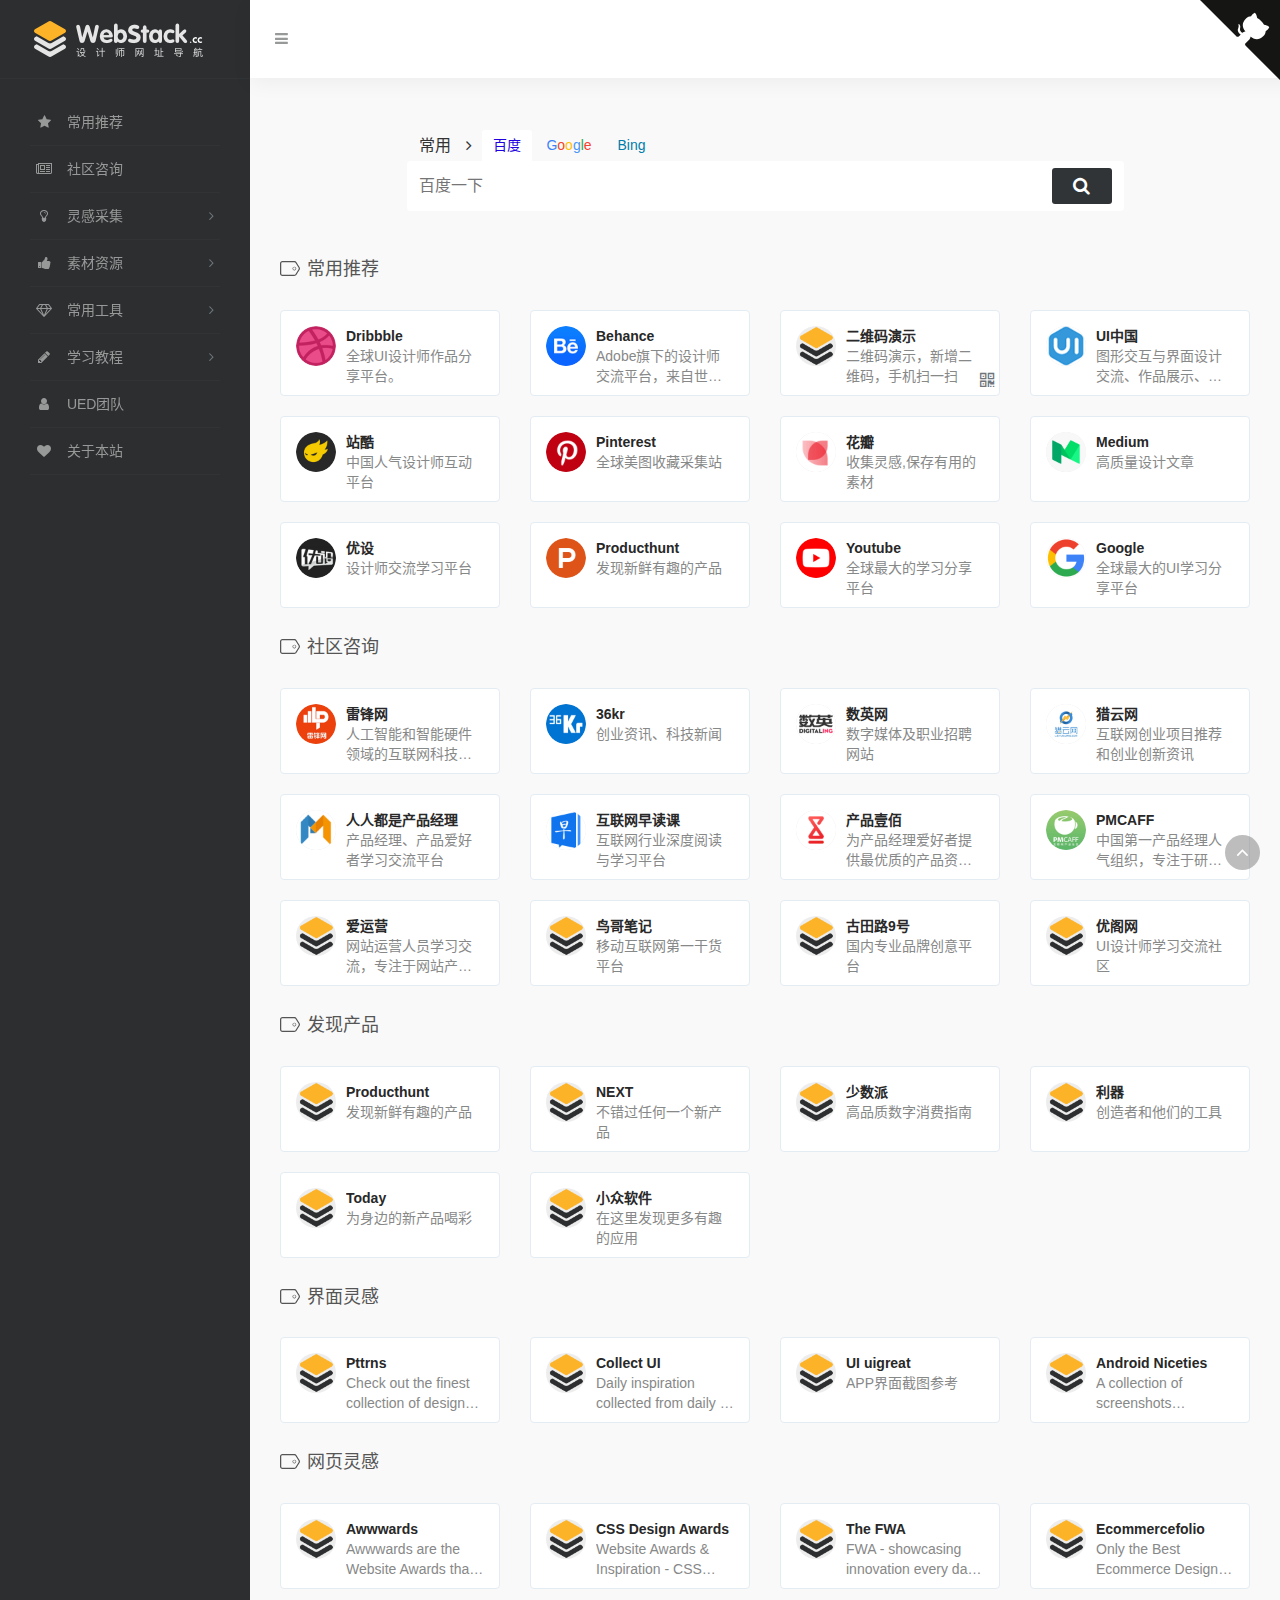
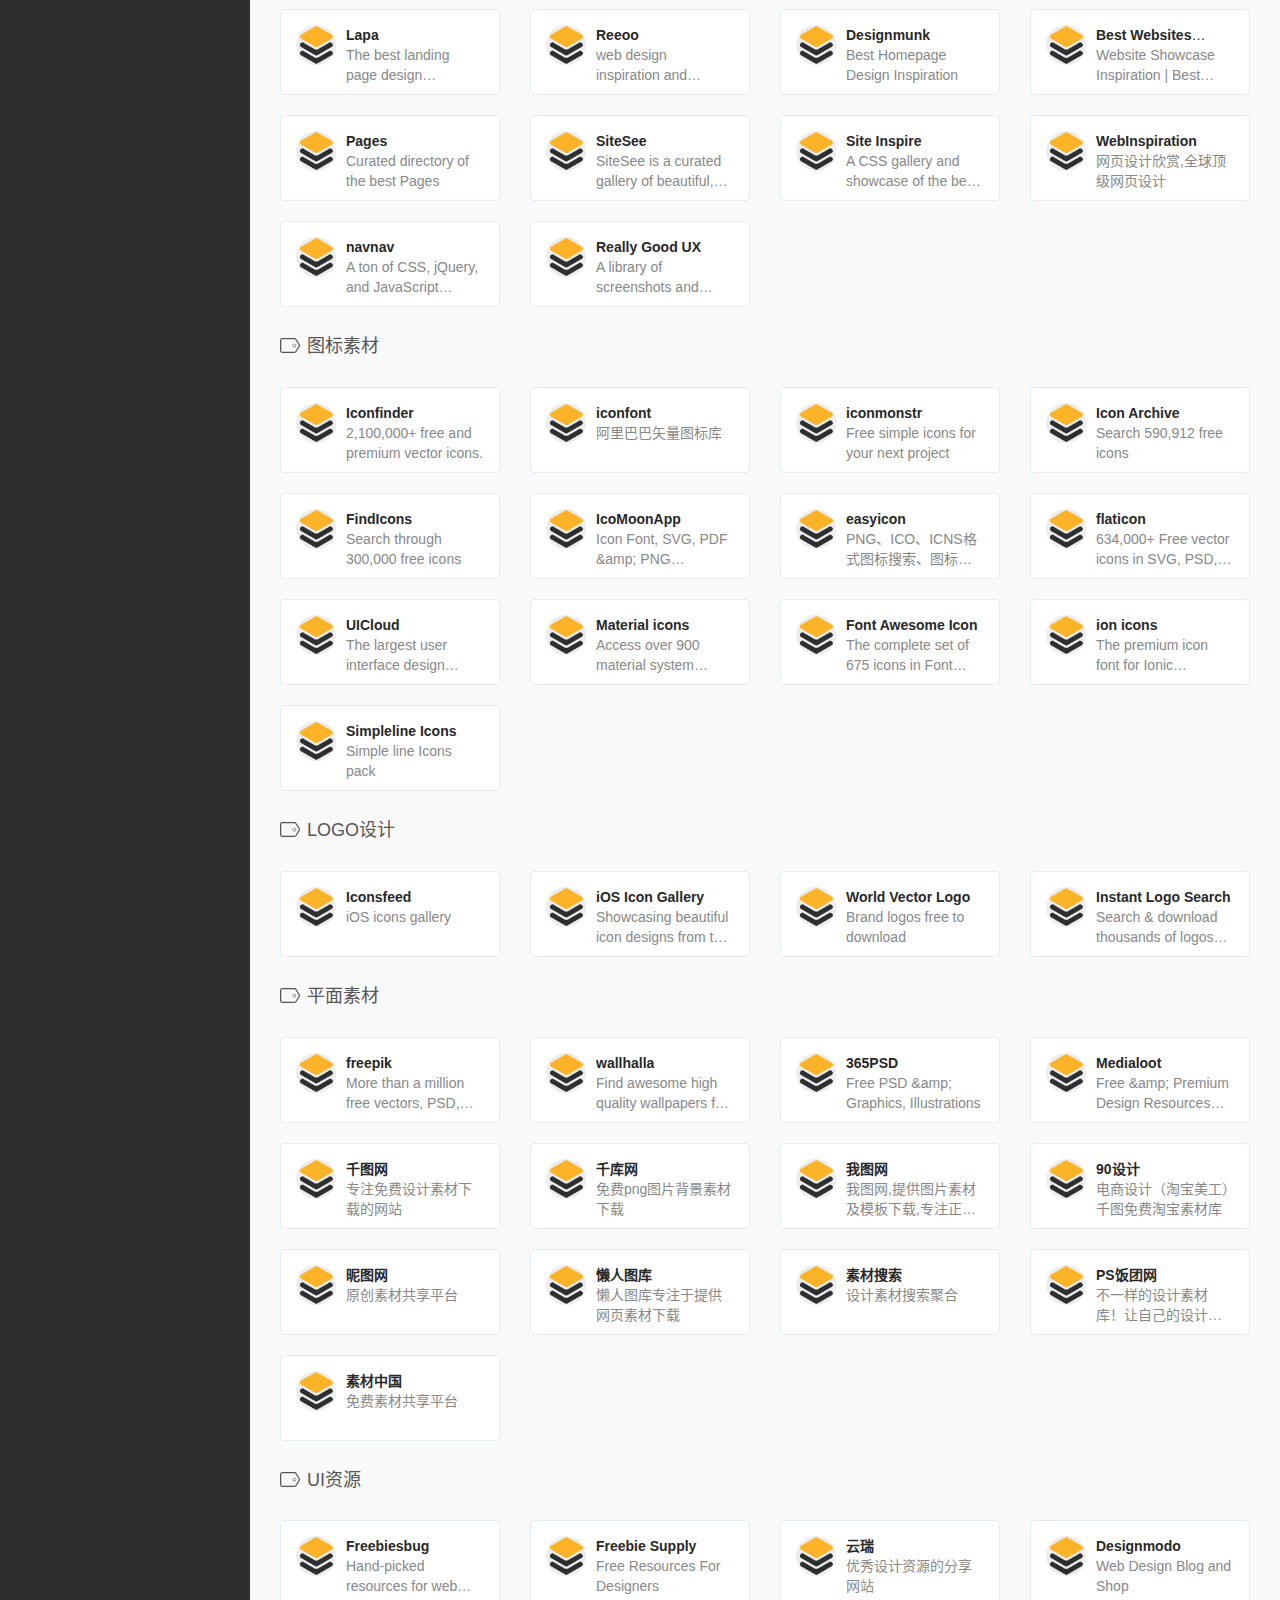
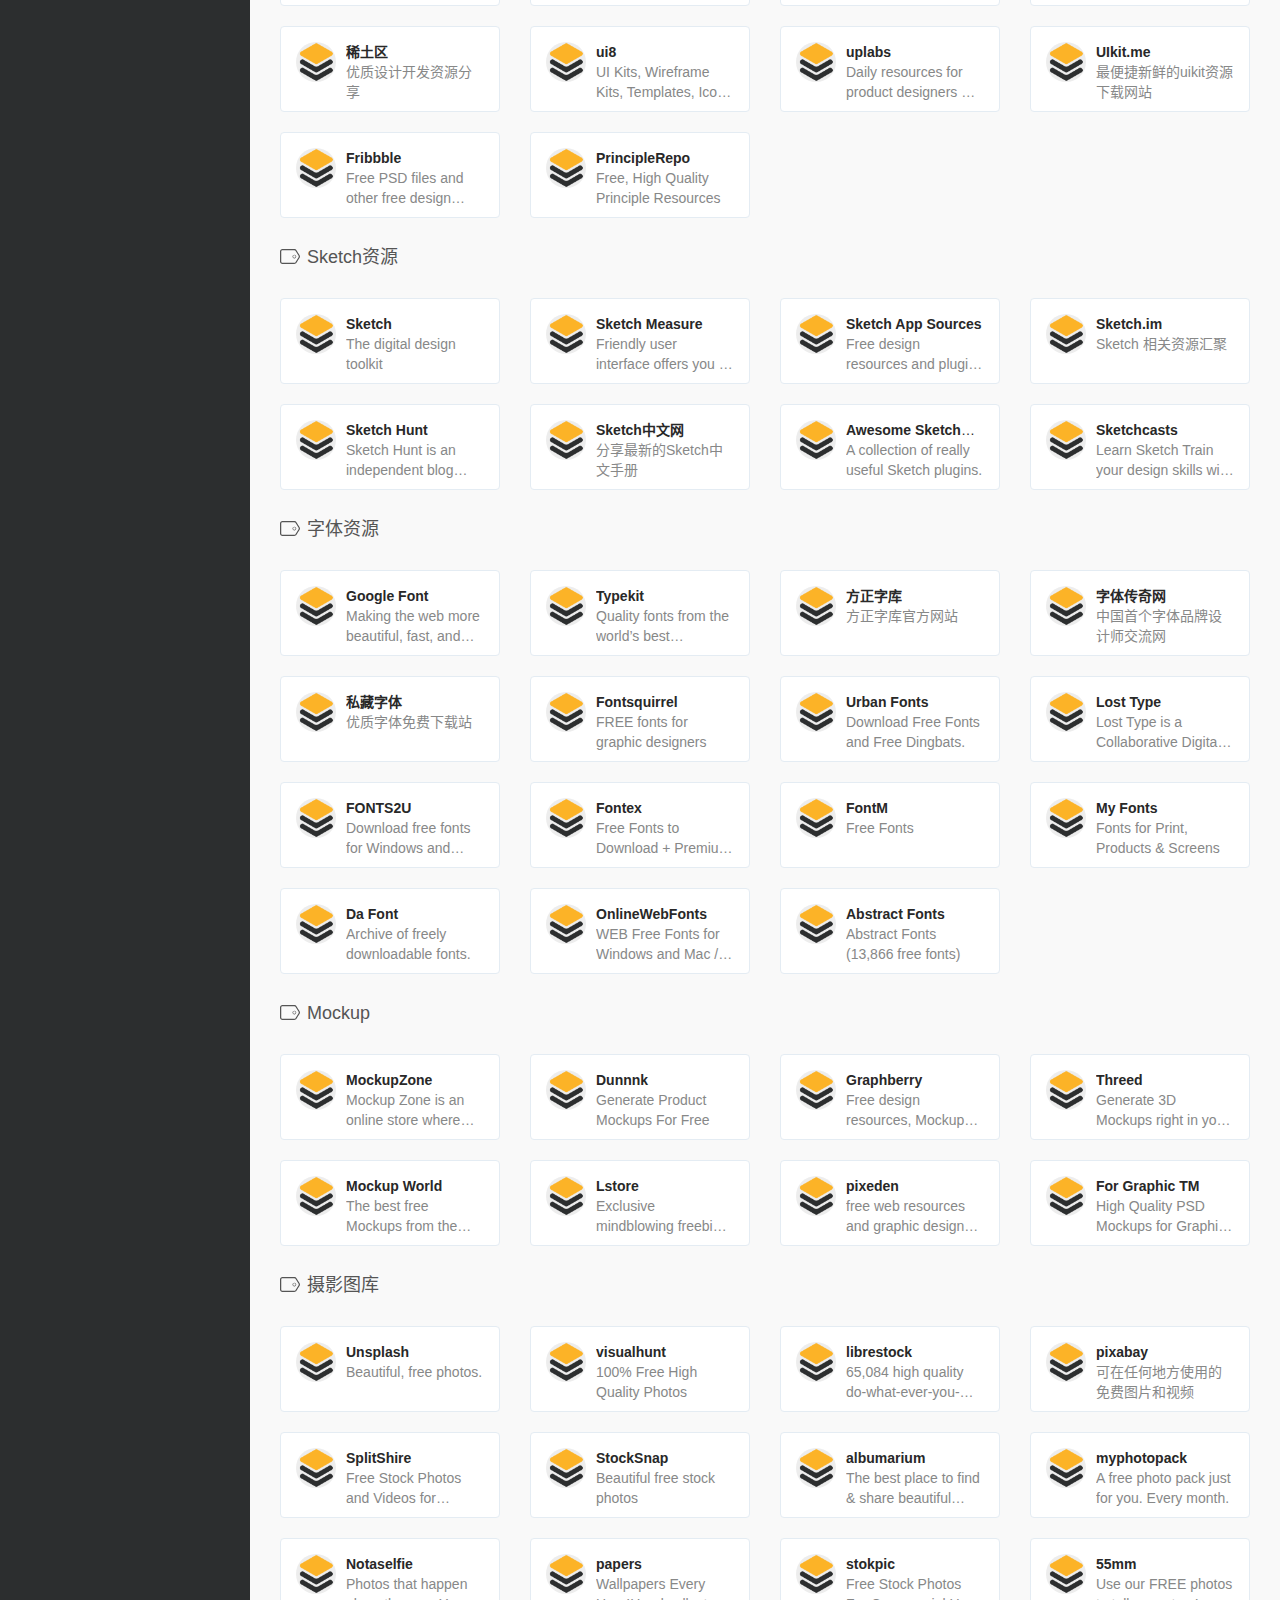
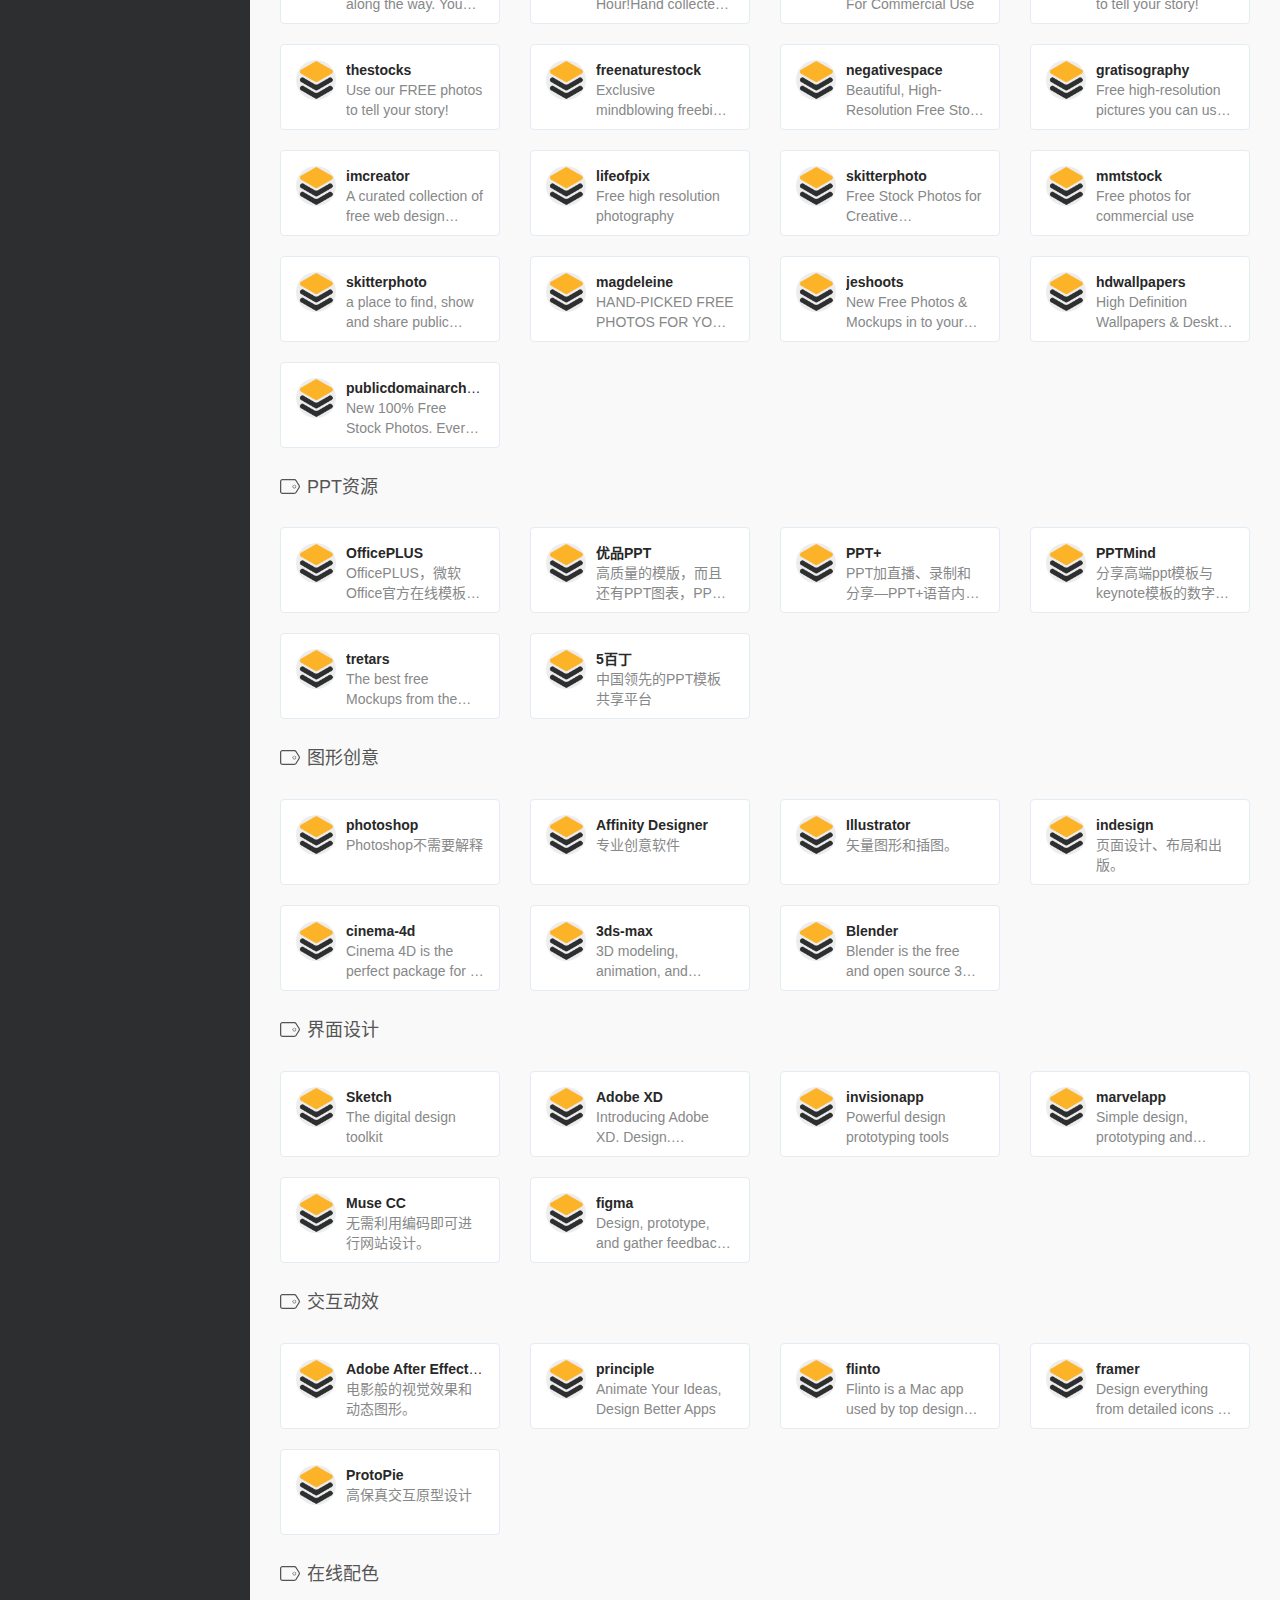
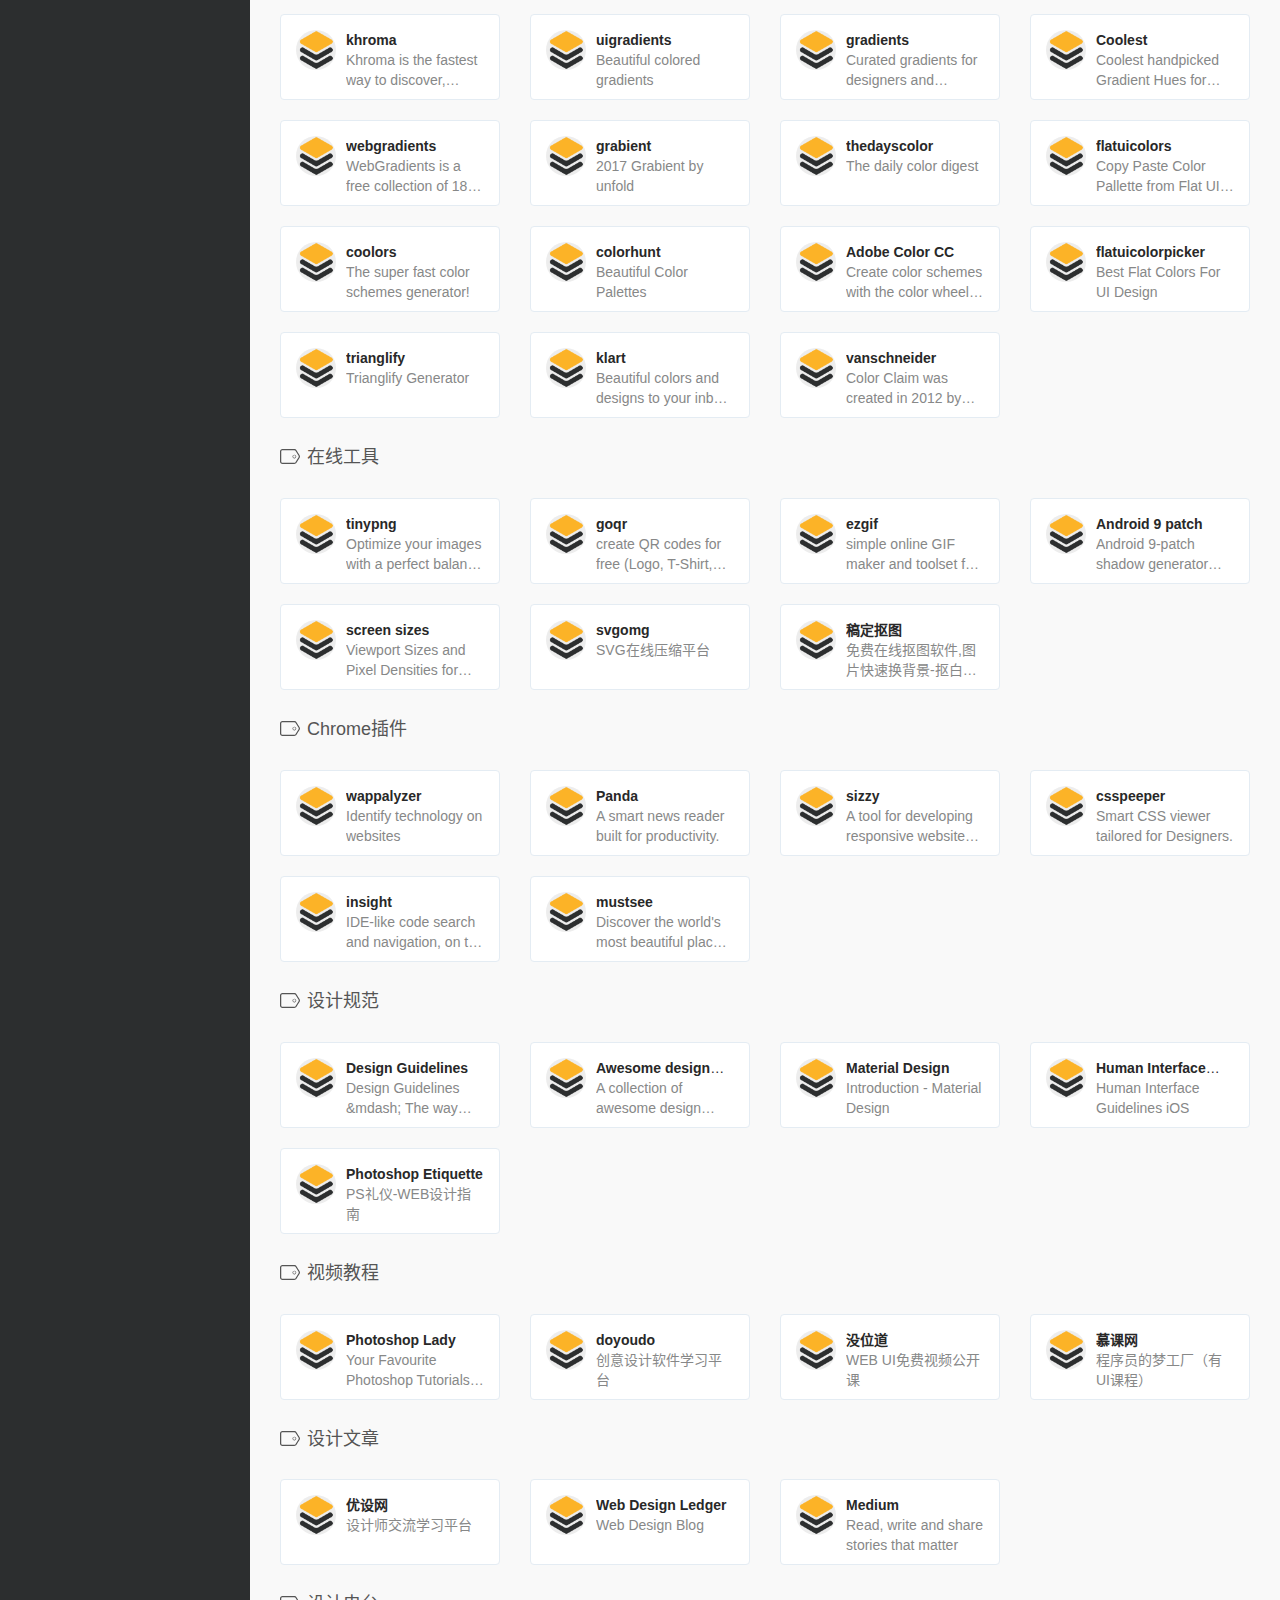
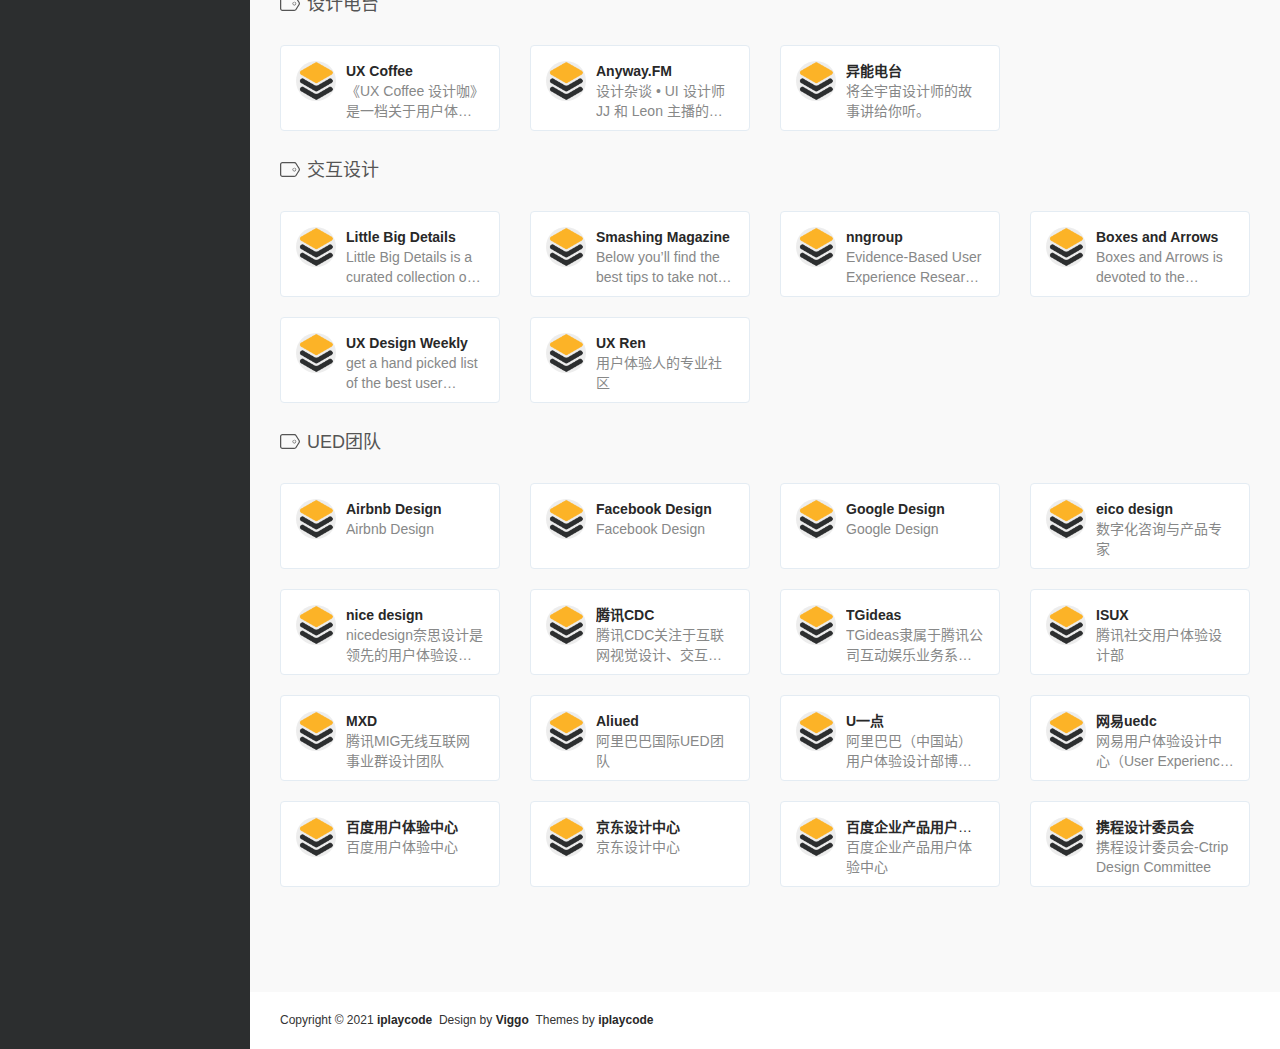
<file: public/index.html>
<!DOCTYPE html>
<html lang="zh-CN">
<head>
	<meta name="generator" content="Hugo 0.88.1" />
<meta charset="UTF-8">
<meta name="viewport" content="width=device-width, initial-scale=1.0, minimum-scale=1.0, maximum-scale=1.0, user-scalable=no">
<title>网址导航</title>
<meta name="theme-color" content="#2C2E2F" />
<meta name="keywords" content="Webstack Hugo theme">
<meta name="description" content="Webstack Hugo theme">
<meta property="og:type" content="article">
<meta property="og:url" content="">
<meta property="og:title" content="">
<meta property="og:description" content="">
<meta property="og:image" content="">
<meta property="og:site_name" content="">
<link rel="shortcut icon" href="./assets/favicon.png">
<link rel="apple-touch-icon" href="./assets/app-ico.png">
<link rel='stylesheet' id='font-awesome-css'  href='./assets/css/font-awesome.min.css?ver=4.7.0' type='text/css' media='all' />
<link rel='stylesheet' id='bootstrap-css'  href='./assets/css/bootstrap.css?ver=3.4.1' type='text/css' media='all' />
<link rel='stylesheet' id='nav-css'  href='./assets/css/nav.css?ver=2.0.0' type='text/css' media='all' />
<script type='text/javascript' src='./assets/js/jquery-1.11.1.min.js'></script>
<script>
    var _hmt = _hmt || [];
    (function() {
      var hm = document.createElement("script");
      hm.src = "https://hm.baidu.com/hm.js?86cead3bcab6a1417189e6138d69262";
      var s = document.getElementsByTagName("script")[0]; 
      s.parentNode.insertBefore(hm, s);
    })();
</script>
</head>
<body class="page-body white">
    <div class="page-container">
        <div class="sidebar-menu toggle-others fixed">
            <div class="sidebar-menu-inner">
                <header class="logo-env">
                    
                    <div class="logo">
                        <a href="index.html" class="logo-expanded">
                            <img src="./assets/images/logo@2x.png" height="40" alt="" />
                        </a>
                        <a href="index.html" class="logo-collapsed">
                            <img src="./assets/images/logo-collapsed@2x.png" height="40" alt="">
                        </a>
                    </div>
                    <div class="mobile-menu-toggle visible-xs">
                        <a href="#" data-toggle="mobile-menu">
                            <i class="fa fa-bars"></i>
                        </a>
                    </div>
                </header>
                <ul id="main-menu" class="main-menu">
                    
                    
                        <li>
                            <a href="#366a7288b80ec8882b88467447296837" class="smooth">
                               <i class="fa fa-star fa-fw"></i>
                               <span class="title">常用推荐</span>
                            </a>
                        </li> 
                    
                    
                    
                        <li>
                            <a href="#092fbb6f773ffb5314a852a38664a2a1" class="smooth">
                               <i class="fa fa-newspaper-o fa-fw"></i>
                               <span class="title">社区咨询</span>
                            </a>
                        </li> 
                    
                    
                    
                        <li>
                            <a>
                               <i class="fa fa-lightbulb-o fa-fw"></i>
                               <span class="title">灵感采集</span>
                            </a>
                            <ul>
                                    
                                <li>
                                    <a href="#84abd2cbbaf4218b38d2dd79ca70dc92" class="smooth">发现产品</a>
                                </li>
                                    
                                <li>
                                    <a href="#570e5ec34a88b89290e10556e7334e08" class="smooth">界面灵感</a>
                                </li>
                                    
                                <li>
                                    <a href="#371e1f152a570c6d187fbca96ae3fa20" class="smooth">网页灵感</a>
                                </li>
                                
                            </ul>
                        </li>
                    
                    
                    
                        <li>
                            <a>
                               <i class="fa fa-thumbs-up fa-fw"></i>
                               <span class="title">素材资源</span>
                            </a>
                            <ul>
                                    
                                <li>
                                    <a href="#7866a35b09d466b9cf0295af54d30d53" class="smooth">图标素材</a>
                                </li>
                                    
                                <li>
                                    <a href="#81714483f39f647dd47ea0746f5b0cf5" class="smooth">LOGO设计</a>
                                </li>
                                    
                                <li>
                                    <a href="#ff65f7f9721757bf11b0b0c95f1b9446" class="smooth">平面素材</a>
                                </li>
                                    
                                <li>
                                    <a href="#5ba52971ac84c13888c9a25d4097f481" class="smooth">UI资源</a>
                                </li>
                                    
                                <li>
                                    <a href="#18d5632b4265eb1f90a8cfb63b0c3978" class="smooth">Sketch资源</a>
                                </li>
                                    
                                <li>
                                    <a href="#722d3693fc0b9344bb46ee220beac1b6" class="smooth">字体资源</a>
                                </li>
                                    
                                <li>
                                    <a href="#63467bab109c709f4d915aca5d66f475" class="smooth">Mockup</a>
                                </li>
                                    
                                <li>
                                    <a href="#66ea037d18426db99a0cf27e055e9470" class="smooth">摄影图库</a>
                                </li>
                                    
                                <li>
                                    <a href="#113a0a745b4169af0f7646269c12ae66" class="smooth">PPT资源</a>
                                </li>
                                
                            </ul>
                        </li>
                    
                    
                    
                        <li>
                            <a>
                               <i class="fa fa-diamond fa-fw"></i>
                               <span class="title">常用工具</span>
                            </a>
                            <ul>
                                    
                                <li>
                                    <a href="#4fbc8ba07df90bae306d8e3b83fc5a21" class="smooth">图形创意</a>
                                </li>
                                    
                                <li>
                                    <a href="#542c016a714d85715d206c8892fba01f" class="smooth">界面设计</a>
                                </li>
                                    
                                <li>
                                    <a href="#cc7b327bd059e5854b69251c2ebfc9f1" class="smooth">交互动效</a>
                                </li>
                                    
                                <li>
                                    <a href="#31e51a60697ff3fb1d1c4934cce67921" class="smooth">在线配色</a>
                                </li>
                                    
                                <li>
                                    <a href="#9c2232288caaa8ec40948cef6a786ac2" class="smooth">在线工具</a>
                                </li>
                                    
                                <li>
                                    <a href="#f7b8f3b77e50bac34690a43288512f63" class="smooth">Chrome插件</a>
                                </li>
                                
                            </ul>
                        </li>
                    
                    
                    
                        <li>
                            <a>
                               <i class="fa fa-pencil fa-fw"></i>
                               <span class="title">学习教程</span>
                            </a>
                            <ul>
                                    
                                <li>
                                    <a href="#33d3098041927a26a98ed4c6822c9687" class="smooth">设计规范</a>
                                </li>
                                    
                                <li>
                                    <a href="#aec25b122d7aceb3dd3b64cf71858ed2" class="smooth">视频教程</a>
                                </li>
                                    
                                <li>
                                    <a href="#a8179bf9aae5c39ae476d65d6abf348f" class="smooth">设计文章</a>
                                </li>
                                    
                                <li>
                                    <a href="#106407e0c6c09e7f5a88e8793b2a667a" class="smooth">设计电台</a>
                                </li>
                                    
                                <li>
                                    <a href="#6391e9b2feb55edffab42ccdff007499" class="smooth">交互设计</a>
                                </li>
                                
                            </ul>
                        </li>
                    
                    
                    
                        <li>
                            <a href="#8fd180b4952900ea6e000e30431bc4b6" class="smooth">
                               <i class="fa fa-user fa-fw"></i>
                               <span class="title">UED团队</span>
                            </a>
                        </li> 
                    
                    
                    <li>
                        <a href="./about">
                            <i class="fa fa-heart fa-fw"></i>
                            <span class="tooltip-blue">关于本站</span>
                        </a>
                    </li>
                </ul>
            </div>
        </div>
        <div class="main-content">
<nav class="navbar user-info-navbar" role="navigation">
    <div class="navbar-content">
        <ul class="user-info-menu left-links list-inline list-unstyled">
            <li class="hidden-xs">
            <a href="#" data-toggle="sidebar"><i class="fa fa-bars"></i></a>
            </li>
      </ul>
    </div>
    <a href="https://github.com/iplaycode/webstack-hugo" class="github-corner" aria-label="View source on GitHub"><svg width="80" height="80" viewBox="0 0 250 250" style="fill:#151513; color:#fff; position: absolute; top: 0; border: 0; right: 0;" aria-hidden="true"><path d="M0,0 L115,115 L130,115 L142,142 L250,250 L250,0 Z"></path><path d="M128.3,109.0 C113.8,99.7 119.0,89.6 119.0,89.6 C122.0,82.7 120.5,78.6 120.5,78.6 C119.2,72.0 123.4,76.3 123.4,76.3 C127.3,80.9 125.5,87.3 125.5,87.3 C122.9,97.6 130.6,101.9 134.4,103.2" fill="currentColor" style="transform-origin: 130px 106px;" class="octo-arm"></path><path d="M115.0,115.0 C114.9,115.1 118.7,116.5 119.8,115.4 L133.7,101.6 C136.9,99.2 139.9,98.4 142.2,98.6 C133.8,88.0 127.5,74.4 143.8,58.0 C148.5,53.4 154.0,51.2 159.7,51.0 C160.3,49.4 163.2,43.6 171.4,40.1 C171.4,40.1 176.1,42.5 178.8,56.2 C183.1,58.6 187.2,61.8 190.9,65.4 C194.5,69.0 197.7,73.2 200.1,77.6 C213.8,80.2 216.3,84.9 216.3,84.9 C212.7,93.1 206.9,96.0 205.4,96.6 C205.1,102.4 203.0,107.8 198.3,112.5 C181.9,128.9 168.3,122.5 157.7,114.1 C157.9,116.9 156.7,120.9 152.7,124.9 L141.0,136.5 C139.8,137.7 141.6,141.9 141.8,141.8 Z" fill="currentColor" class="octo-body"></path></svg></a><style>.github-corner:hover .octo-arm{animation:octocat-wave 560ms ease-in-out}@keyframes octocat-wave{0%,100%{transform:rotate(0)}20%,60%{transform:rotate(-25deg)}40%,80%{transform:rotate(10deg)}}@media (max-width:500px){.github-corner:hover .octo-arm{animation:none}.github-corner .octo-arm{animation:octocat-wave 560ms ease-in-out}}</style>
</nav>


<div id="search" class="s-search">
    <div id="search-list" class="hide-type-list">
        <div class="s-type">
            <span></span>
            <div class="s-type-list animated fadeInUp">
                <label for="type-baidu">常用</label>
                <label for="type-search">搜索</label>
                <label for="type-br">工具</label>
                <label for="type-zhihu">社区</label>
                <label for="type-taobao1">生活</label>
                <label for="type-zhaopin">求职</label>
            </div>
        </div>
        <div class="search-group group-a">
            <span class="type-text">常用</span>
            <ul class="search-type">
                <li><input checked hidden type="radio" name="type" id="type-baidu" value="https://www.baidu.com/s?wd=" data-placeholder="百度一下"><label for="type-baidu"><span style="color:#2100E0">百度</span></label></li>
                <li><input hidden type="radio" name="type" id="type-google" value="https://www.google.com/search?q=" data-placeholder="谷歌两下"><label for="type-google"><span style="color:#3B83FA">G</span><span style="color:#F3442C">o</span><span style="color:#FFC300">o</span><span style="color:#4696F8">g</span><span style="color:#2CAB4E">l</span><span style="color:#F54231">e</span></label></li>
                <li><input hidden type="radio" name="type" id="type-bing1" value="https://cn.bing.com/search?q=" data-placeholder="微软Bing搜索"><label for="type-bing1"><span style="color:#007daa">Bing</span></label></li>
            </ul>
        </div>
        <div class="search-group group-b">
            <span class="type-text">搜索</span>
            <ul class="search-type">
                <li><input hidden type="radio" name="type" id="type-search" value="https://www.baidu.com/s?wd=" data-placeholder="百度一下"><label for="type-search"><span style="color:#2319dc">百度</span></label></li>
                <li><input hidden type="radio" name="type" id="type-google1" value="https://www.google.com/search?q=" data-placeholder="谷歌两下"><label for="type-google1"><span style="color:#3B83FA">G</span><span style="color:#F3442C">o</span><span style="color:#FFC300">o</span><span style="color:#4696F8">g</span><span style="color:#2CAB4E">l</span><span style="color:#F54231">e</span></label></li>
                <li><input hidden type="radio" name="type" id="type-360" value="https://www.so.com/s?q=" data-placeholder="360好搜"><label for="type-360"><span style="color:#19b955">360</span></label></li>
                <li><input hidden type="radio" name="type" id="type-sogo" value="https://www.sogou.com/web?query=" data-placeholder="搜狗搜索"><label for="type-sogo"><span style="color:#ff5943">搜狗</span></label></li>
                <li><input hidden type="radio" name="type" id="type-bing" value="https://cn.bing.com/search?q=" data-placeholder="微软Bing搜索"><label for="type-bing"><span style="color:#007daa">Bing</span></label></li>
                <li><input hidden type="radio" name="type" id="type-sm" value="https://yz.m.sm.cn/s?q=" data-placeholder="UC移动端搜索"><label for="type-sm"><span style="color:#ff8608">神马</span></label></li>
            </ul>
        </div>
        <div class="search-group group-c">
            <span class="type-text">工具</span>
            <ul class="search-type">
                <li><input hidden type="radio" name="type" id="type-br" value="http://rank.chinaz.com/all/" data-placeholder="请输入网址(不带http://)"><label for="type-br"><span style="color:#55a300">权重查询</span></label></li>
                <li><input hidden type="radio" name="type" id="type-links" value="http://link.chinaz.com/" data-placeholder="请输入网址(不带http://)"><label for="type-links"><span style="color:#313439">友链检测</span></label></li>
                <li><input hidden type="radio" name="type" id="type-icp" value="https://icp.aizhan.com/" data-placeholder="请输入网址(不带http://)"><label for="type-icp"><span style="color:#ffac00">备案查询</span></label></li>
                <li><input hidden type="radio" name="type" id="type-ping" value="http://ping.chinaz.com/" data-placeholder="请输入网址(不带http://)"><label for="type-ping"><span style="color:#00599e">PING检测</span></label></li>
                <li><input hidden type="radio" name="type" id="type-404" value="http://tool.chinaz.com/Links/?DAddress=" data-placeholder="请输入网址(不带http://)"><label for="type-404"><span style="color:#f00">死链检测</span></label></li>
                <li><input hidden type="radio" name="type" id="type-ciku" value="http://www.ciku5.com/s?wd=" data-placeholder="请输入关键词"><label for="type-ciku"><span style="color:#016DBD">关键词挖掘</span></label></li>
            </ul>
        </div>
        <div class="search-group group-d">
            <span class="type-text">社区</span>
            <ul class="search-type">
                <li><input hidden type="radio" name="type" id="type-zhihu" value="https://www.zhihu.com/search?type=content&q=" data-placeholder="知乎"><label for="type-zhihu"><span style="color:#0084ff">知乎</span></label></li>
                <li><input hidden type="radio" name="type" id="type-wechat" value="http://weixin.sogou.com/weixin?type=2&query=" data-placeholder="微信"><label for="type-wechat"><span style="color:#00a06a">微信</span></label></li>
                <li><input hidden type="radio" name="type" id="type-weibo" value="http://s.weibo.com/weibo/" data-placeholder="微博"><label for="type-weibo"><span style="color:#e6162d">微博</span></label></li>
                <li><input hidden type="radio" name="type" id="type-douban" value="https://www.douban.com/search?q=" data-placeholder="豆瓣"><label for="type-douban"><span style="color:#55a300">豆瓣</span></label></li>
                <li><input hidden type="radio" name="type" id="type-why" value="https://ask.seowhy.com/search/?q=" data-placeholder="SEO问答社区"><label for="type-why"><span style="color:#428bca">搜外问答</span></label></li>
            </ul>
            </div>
        <div class="search-group group-e">
            <span class="type-text">生活</span>
            <ul class="search-type">
                <li><input hidden type="radio" name="type" id="type-taobao1" value="https://s.taobao.com/search?q=" data-placeholder="淘宝"><label for="type-taobao1"><span style="color:#f40">淘宝</span></label></li>
                <li><input hidden type="radio" name="type" id="type-jd" value="https://search.jd.com/Search?keyword=" data-placeholder="京东"><label for="type-jd"><span style="color:#c91623">京东</span></label></li>
                <li><input hidden type="radio" name="type" id="type-xiachufang" value="http://www.xiachufang.com/search/?keyword=" data-placeholder="下厨房"><label for="type-xiachufang"><span style="color:#dd3915">下厨房</span></label></li>
                <li><input hidden type="radio" name="type" id="type-xiangha" value="https://www.xiangha.com/so/?q=caipu&s=" data-placeholder="香哈菜谱"><label for="type-xiangha"><span style="color:#930">香哈菜谱</span></label></li>
                <li><input hidden type="radio" name="type" id="type-12306" value="http://www.12306.cn/?" data-placeholder="12306"><label for="type-12306"><span style="color:#07f">12306</span></label></li>
                <li><input hidden type="radio" name="type" id="type-qunar" value="https://www.qunar.com/?" data-placeholder="去哪儿"><label for="type-qunar"><span style="color:#00afc7">去哪儿</span></label></li>
                <li><input hidden type="radio" name="type" id="type-快递100" value="http://www.kuaidi100.com/?" data-placeholder="快递100"><label for="type-快递100"><span style="color:#3278e6">快递100</span></label></li>
            </ul>
        </div>
        <div class="search-group group-f">
            <span class="type-text">求职</span>
            <ul class="search-type">
                <li><input hidden type="radio" name="type" id="type-zhaopin" value="https://sou.zhaopin.com/jobs/searchresult.ashx?kw=" data-placeholder="智联招聘"><label for="type-zhaopin"><span style="color:#689fee">智联招聘</span></label></li>
                <li><input hidden type="radio" name="type" id="type-51job" value="https://search.51job.com/?" data-placeholder="前程无忧"><label for="type-51job"><span style="color:#ff6000">前程无忧</span></label></li>
                <li><input hidden type="radio" name="type" id="type-lagou" value="https://www.lagou.com/jobs/list_" data-placeholder="拉钩网"><label for="type-lagou"><span style="color:#00b38a">拉钩网</span></label></li>
                <li><input hidden type="radio" name="type" id="type-liepin" value="https://www.liepin.com/zhaopin/?key=" data-placeholder="猎聘网"><label for="type-liepin"><span style="color:#303a40">猎聘网</span></label></li>
            </ul>
        </div>
    </div>
    <form action="?s=" method="get" target="_blank" id="super-search-fm"><input type="text" id="search-text" placeholder="输入关键字搜索" style="outline:0"><button type="submit"><i class="fa fa-search "></i></button></form>
    <div class="set-check hidden-xs">
        <input type="checkbox" id="set-search-blank" class="bubble-3" autocomplete="off">
    </div>
</div>
<script type="text/javascript">
eval(function(e,t,a,c,i,n){if(i=function(e){return(e<t?"":i(parseInt(e/t)))+(35<(e%=t)?String.fromCharCode(e+29):e.toString(36))},!"".replace(/^/,String)){for(;a--;)n[i(a)]=c[a]||i(a);c=[function(e){return n[e]}],i=function(){return"\\w+"},a=1}for(;a--;)c[a]&&(e=e.replace(new RegExp("\\b"+i(a)+"\\b","g"),c[a]));return e}('!2(){2 g(){h(),i(),j(),k()}2 h(){d.9=s()}2 i(){z a=4.8(\'A[B="7"][5="\'+p()+\'"]\');a&&(a.9=!0,l(a))}2 j(){v(u())}2 k(){w(t())}2 l(a){P(z b=0;b<e.O;b++)e[b].I.1c("s-M");a.F.F.F.I.V("s-M")}2 m(a,b){E.H.S("L"+a,b)}2 n(a){6 E.H.Y("L"+a)}2 o(a){f=a.3,v(u()),w(a.3.5),m("7",a.3.5),c.K(),l(a.3)}2 p(){z b=n("7");6 b||a[0].5}2 q(a){m("J",a.3.9?1:-1),x(a.3.9)}2 r(a){6 a.11(),""==c.5?(c.K(),!1):(w(t()+c.5),x(s()),s()?E.U(b.G,+T X):13.Z=b.G,10 0)}2 s(){z a=n("J");6 a?1==a:!0}2 t(){6 4.8(\'A[B="7"]:9\').5}2 u(){6 4.8(\'A[B="7"]:9\').W("14-N")}2 v(a){c.1e("N",a)}2 w(a){b.G=a}2 x(a){a?b.3="1a":b.16("3")}z y,a=4.R(\'A[B="7"]\'),b=4.8("#18-C-19"),c=4.8("#C-12"),d=4.8("#17-C-15"),e=4.R(".C-1b"),f=a[0];P(g(),y=0;y<a.O;y++)a[y].D("Q",o);d.D("Q",q),b.D("1d",r)}();',62,77,"||function|target|document|value|return|type|querySelector|checked||||||||||||||||||||||||||var|input|name|search|addEventListener|window|parentNode|action|localStorage|classList|newWindow|focus|superSearch|current|placeholder|length|for|change|querySelectorAll|setItem|new|open|add|getAttribute|Date|getItem|href|void|preventDefault|text|location|data|blank|removeAttribute|set|super|fm|_blank|group|remove|submit|setAttribute".split("|"),0,{}));
</script>


<div class="sites-list" style="margin-bottom: 8.5rem;">

    
        
        <h4 class="text-gray" style="display: inline-block;"><i class="icon-io-tag" style="margin-right: 27px;" id="366a7288b80ec8882b88467447296837"></i>常用推荐</h4>
            <div class="row">
            
                
                <div class="xe-card col-sm-4 col-md-3 ">
                    <a href="https://dribbble.com/" target="_blank" class="xe-widget xe-conversations box2 label-info" data-toggle="tooltip" data-placement="bottom"  title="https://dribbble.com/">
                        <div class="xe-comment-entry">
                            <div class="xe-user-img">
                                <img class="img-circle lazy" src="./assets/images/favicon.png" data-src="assets/images/logos/dribbble.png" onerror="javascript:this.src='./assets/images/favicon.png'" width="40">
                            </div>
                            <div class="xe-comment">
                                <div class="xe-user-name overflowClip_1">
                                    <strong>Dribbble</strong>
                                </div>
                                <p class="overflowClip_2">全球UI设计师作品分享平台。</p>
                            </div>
                        </div>
                    </a>
                </div>
                
            
                
                <div class="xe-card col-sm-4 col-md-3 ">
                    <a href="https://behance.net/" target="_blank" class="xe-widget xe-conversations box2 label-info" data-toggle="tooltip" data-placement="bottom"  title="https://behance.net/">
                        <div class="xe-comment-entry">
                            <div class="xe-user-img">
                                <img class="img-circle lazy" src="./assets/images/favicon.png" data-src="assets/images/logos/behance.png" onerror="javascript:this.src='./assets/images/favicon.png'" width="40">
                            </div>
                            <div class="xe-comment">
                                <div class="xe-user-name overflowClip_1">
                                    <strong>Behance</strong>
                                </div>
                                <p class="overflowClip_2">Adobe旗下的设计师交流平台，来自世界各地的设计师在这里分享自己的作品。</p>
                            </div>
                        </div>
                    </a>
                </div>
                
            
                
                <div class="xe-card col-sm-4 col-md-3 qrcode">
                    <a href="javascript:" target="" class="xe-widget xe-conversations box2 label-info" data-toggle="tooltip" data-placement="bottom" data-html="true" title="<img src='assets/images/webstack-hugo-qrcode.png' width='128'>">
                        <div class="xe-comment-entry">
                            <div class="xe-user-img">
                                <img class="img-circle lazy" src="./assets/images/favicon.png" data-src="assets/images/favicon.png" onerror="javascript:this.src='./assets/images/favicon.png'" width="40">
                            </div>
                            <div class="xe-comment">
                                <div class="xe-user-name overflowClip_1">
                                    <strong>二维码演示</strong>
                                </div>
                                <p class="overflowClip_2">二维码演示，新增二维码，手机扫一扫</p>
                            </div>
                        </div>
                    </a>
                </div>
                
            
                
                <div class="xe-card col-sm-4 col-md-3 ">
                    <a href="https://www.ui.cn/" target="_blank" class="xe-widget xe-conversations box2 label-info" data-toggle="tooltip" data-placement="bottom"  title="https://www.ui.cn/">
                        <div class="xe-comment-entry">
                            <div class="xe-user-img">
                                <img class="img-circle lazy" src="./assets/images/favicon.png" data-src="assets/images/logos/uicn.png" onerror="javascript:this.src='./assets/images/favicon.png'" width="40">
                            </div>
                            <div class="xe-comment">
                                <div class="xe-user-name overflowClip_1">
                                    <strong>UI中国</strong>
                                </div>
                                <p class="overflowClip_2">图形交互与界面设计交流、作品展示、学习平台。</p>
                            </div>
                        </div>
                    </a>
                </div>
                
            
                
                <div class="xe-card col-sm-4 col-md-3 ">
                    <a href="https://www.zcool.com.cn/" target="_blank" class="xe-widget xe-conversations box2 label-info" data-toggle="tooltip" data-placement="bottom"  title="https://www.zcool.com.cn/">
                        <div class="xe-comment-entry">
                            <div class="xe-user-img">
                                <img class="img-circle lazy" src="./assets/images/favicon.png" data-src="assets/images/logos/zcool.png" onerror="javascript:this.src='./assets/images/favicon.png'" width="40">
                            </div>
                            <div class="xe-comment">
                                <div class="xe-user-name overflowClip_1">
                                    <strong>站酷</strong>
                                </div>
                                <p class="overflowClip_2">中国人气设计师互动平台</p>
                            </div>
                        </div>
                    </a>
                </div>
                
            
                
                <div class="xe-card col-sm-4 col-md-3 ">
                    <a href="https://www.pinterest.com/" target="_blank" class="xe-widget xe-conversations box2 label-info" data-toggle="tooltip" data-placement="bottom"  title="https://www.pinterest.com/">
                        <div class="xe-comment-entry">
                            <div class="xe-user-img">
                                <img class="img-circle lazy" src="./assets/images/favicon.png" data-src="assets/images/logos/pinterest.png" onerror="javascript:this.src='./assets/images/favicon.png'" width="40">
                            </div>
                            <div class="xe-comment">
                                <div class="xe-user-name overflowClip_1">
                                    <strong>Pinterest</strong>
                                </div>
                                <p class="overflowClip_2">全球美图收藏采集站</p>
                            </div>
                        </div>
                    </a>
                </div>
                
            
                
                <div class="xe-card col-sm-4 col-md-3 ">
                    <a href="https://huaban.com/" target="_blank" class="xe-widget xe-conversations box2 label-info" data-toggle="tooltip" data-placement="bottom"  title="https://huaban.com/">
                        <div class="xe-comment-entry">
                            <div class="xe-user-img">
                                <img class="img-circle lazy" src="./assets/images/favicon.png" data-src="assets/images/logos/huaban.png" onerror="javascript:this.src='./assets/images/favicon.png'" width="40">
                            </div>
                            <div class="xe-comment">
                                <div class="xe-user-name overflowClip_1">
                                    <strong>花瓣</strong>
                                </div>
                                <p class="overflowClip_2">收集灵感,保存有用的素材</p>
                            </div>
                        </div>
                    </a>
                </div>
                
            
                
                <div class="xe-card col-sm-4 col-md-3 ">
                    <a href="https://medium.com/" target="_blank" class="xe-widget xe-conversations box2 label-info" data-toggle="tooltip" data-placement="bottom"  title="https://medium.com/">
                        <div class="xe-comment-entry">
                            <div class="xe-user-img">
                                <img class="img-circle lazy" src="./assets/images/favicon.png" data-src="assets/images/logos/medium.png" onerror="javascript:this.src='./assets/images/favicon.png'" width="40">
                            </div>
                            <div class="xe-comment">
                                <div class="xe-user-name overflowClip_1">
                                    <strong>Medium</strong>
                                </div>
                                <p class="overflowClip_2">高质量设计文章</p>
                            </div>
                        </div>
                    </a>
                </div>
                
            
                
                <div class="xe-card col-sm-4 col-md-3 ">
                    <a href="https://www.uisdc.com/" target="_blank" class="xe-widget xe-conversations box2 label-info" data-toggle="tooltip" data-placement="bottom"  title="https://www.uisdc.com/">
                        <div class="xe-comment-entry">
                            <div class="xe-user-img">
                                <img class="img-circle lazy" src="./assets/images/favicon.png" data-src="assets/images/logos/uisdc.png" onerror="javascript:this.src='./assets/images/favicon.png'" width="40">
                            </div>
                            <div class="xe-comment">
                                <div class="xe-user-name overflowClip_1">
                                    <strong>优设</strong>
                                </div>
                                <p class="overflowClip_2">设计师交流学习平台</p>
                            </div>
                        </div>
                    </a>
                </div>
                
            
                
                <div class="xe-card col-sm-4 col-md-3 ">
                    <a href="https://www.producthunt.com/" target="_blank" class="xe-widget xe-conversations box2 label-info" data-toggle="tooltip" data-placement="bottom"  title="https://www.producthunt.com/">
                        <div class="xe-comment-entry">
                            <div class="xe-user-img">
                                <img class="img-circle lazy" src="./assets/images/favicon.png" data-src="assets/images/logos/producthunt.png" onerror="javascript:this.src='./assets/images/favicon.png'" width="40">
                            </div>
                            <div class="xe-comment">
                                <div class="xe-user-name overflowClip_1">
                                    <strong>Producthunt</strong>
                                </div>
                                <p class="overflowClip_2">发现新鲜有趣的产品</p>
                            </div>
                        </div>
                    </a>
                </div>
                
            
                
                <div class="xe-card col-sm-4 col-md-3 ">
                    <a href="https://www.youtube.com/" target="_blank" class="xe-widget xe-conversations box2 label-info" data-toggle="tooltip" data-placement="bottom"  title="https://www.youtube.com/">
                        <div class="xe-comment-entry">
                            <div class="xe-user-img">
                                <img class="img-circle lazy" src="./assets/images/favicon.png" data-src="assets/images/logos/youtube.png" onerror="javascript:this.src='./assets/images/favicon.png'" width="40">
                            </div>
                            <div class="xe-comment">
                                <div class="xe-user-name overflowClip_1">
                                    <strong>Youtube</strong>
                                </div>
                                <p class="overflowClip_2">全球最大的学习分享平台</p>
                            </div>
                        </div>
                    </a>
                </div>
                
            
                
                <div class="xe-card col-sm-4 col-md-3 ">
                    <a href="https://www.google.com/" target="_blank" class="xe-widget xe-conversations box2 label-info" data-toggle="tooltip" data-placement="bottom"  title="https://www.google.com/">
                        <div class="xe-comment-entry">
                            <div class="xe-user-img">
                                <img class="img-circle lazy" src="./assets/images/favicon.png" data-src="assets/images/logos/google.png" onerror="javascript:this.src='./assets/images/favicon.png'" width="40">
                            </div>
                            <div class="xe-comment">
                                <div class="xe-user-name overflowClip_1">
                                    <strong>Google</strong>
                                </div>
                                <p class="overflowClip_2">全球最大的UI学习分享平台</p>
                            </div>
                        </div>
                    </a>
                </div>
                
            
            </div>
        <br />
        
    

    
        
        <h4 class="text-gray" style="display: inline-block;"><i class="icon-io-tag" style="margin-right: 27px;" id="092fbb6f773ffb5314a852a38664a2a1"></i>社区咨询</h4>
            <div class="row">
            
                
                <div class="xe-card col-sm-4 col-md-3 ">
                    <a href="https://www.leiphone.com/" target="_blank" class="xe-widget xe-conversations box2 label-info" data-toggle="tooltip" data-placement="bottom"  title="https://www.leiphone.com/">
                        <div class="xe-comment-entry">
                            <div class="xe-user-img">
                                <img class="img-circle lazy" src="./assets/images/favicon.png" data-src="assets/images/logos/leiphone.png" onerror="javascript:this.src='./assets/images/favicon.png'" width="40">
                            </div>
                            <div class="xe-comment">
                                <div class="xe-user-name overflowClip_1">
                                    <strong>雷锋网</strong>
                                </div>
                                <p class="overflowClip_2">人工智能和智能硬件领域的互联网科技媒体</p>
                            </div>
                        </div>
                    </a>
                </div>
                
            
                
                <div class="xe-card col-sm-4 col-md-3 ">
                    <a href="https://36kr.com/" target="_blank" class="xe-widget xe-conversations box2 label-info" data-toggle="tooltip" data-placement="bottom"  title="https://36kr.com/">
                        <div class="xe-comment-entry">
                            <div class="xe-user-img">
                                <img class="img-circle lazy" src="./assets/images/favicon.png" data-src="assets/images/logos/36kr.png" onerror="javascript:this.src='./assets/images/favicon.png'" width="40">
                            </div>
                            <div class="xe-comment">
                                <div class="xe-user-name overflowClip_1">
                                    <strong>36kr</strong>
                                </div>
                                <p class="overflowClip_2">创业资讯、科技新闻</p>
                            </div>
                        </div>
                    </a>
                </div>
                
            
                
                <div class="xe-card col-sm-4 col-md-3 ">
                    <a href="https://www.digitaling.com/" target="_blank" class="xe-widget xe-conversations box2 label-info" data-toggle="tooltip" data-placement="bottom"  title="https://www.digitaling.com/">
                        <div class="xe-comment-entry">
                            <div class="xe-user-img">
                                <img class="img-circle lazy" src="./assets/images/favicon.png" data-src="assets/images/logos/digitaling.png" onerror="javascript:this.src='./assets/images/favicon.png'" width="40">
                            </div>
                            <div class="xe-comment">
                                <div class="xe-user-name overflowClip_1">
                                    <strong>数英网</strong>
                                </div>
                                <p class="overflowClip_2">数字媒体及职业招聘网站</p>
                            </div>
                        </div>
                    </a>
                </div>
                
            
                
                <div class="xe-card col-sm-4 col-md-3 ">
                    <a href="https://www.lieyunwang.com/" target="_blank" class="xe-widget xe-conversations box2 label-info" data-toggle="tooltip" data-placement="bottom"  title="https://www.lieyunwang.com/">
                        <div class="xe-comment-entry">
                            <div class="xe-user-img">
                                <img class="img-circle lazy" src="./assets/images/favicon.png" data-src="assets/images/logos/lieyunwang.png" onerror="javascript:this.src='./assets/images/favicon.png'" width="40">
                            </div>
                            <div class="xe-comment">
                                <div class="xe-user-name overflowClip_1">
                                    <strong>猎云网</strong>
                                </div>
                                <p class="overflowClip_2">互联网创业项目推荐和创业创新资讯</p>
                            </div>
                        </div>
                    </a>
                </div>
                
            
                
                <div class="xe-card col-sm-4 col-md-3 ">
                    <a href="http://www.woshipm.com/" target="_blank" class="xe-widget xe-conversations box2 label-info" data-toggle="tooltip" data-placement="bottom"  title="http://www.woshipm.com/">
                        <div class="xe-comment-entry">
                            <div class="xe-user-img">
                                <img class="img-circle lazy" src="./assets/images/favicon.png" data-src="assets/images/logos/woshipm.png" onerror="javascript:this.src='./assets/images/favicon.png'" width="40">
                            </div>
                            <div class="xe-comment">
                                <div class="xe-user-name overflowClip_1">
                                    <strong>人人都是产品经理</strong>
                                </div>
                                <p class="overflowClip_2">产品经理、产品爱好者学习交流平台</p>
                            </div>
                        </div>
                    </a>
                </div>
                
            
                
                <div class="xe-card col-sm-4 col-md-3 ">
                    <a href="https://www.zaodula.com/" target="_blank" class="xe-widget xe-conversations box2 label-info" data-toggle="tooltip" data-placement="bottom"  title="https://www.zaodula.com/">
                        <div class="xe-comment-entry">
                            <div class="xe-user-img">
                                <img class="img-circle lazy" src="./assets/images/favicon.png" data-src="assets/images/logos/zaodula.png" onerror="javascript:this.src='./assets/images/favicon.png'" width="40">
                            </div>
                            <div class="xe-comment">
                                <div class="xe-user-name overflowClip_1">
                                    <strong>互联网早读课</strong>
                                </div>
                                <p class="overflowClip_2">互联网行业深度阅读与学习平台</p>
                            </div>
                        </div>
                    </a>
                </div>
                
            
                
                <div class="xe-card col-sm-4 col-md-3 ">
                    <a href="http://www.chanpin100.com/" target="_blank" class="xe-widget xe-conversations box2 label-info" data-toggle="tooltip" data-placement="bottom"  title="http://www.chanpin100.com/">
                        <div class="xe-comment-entry">
                            <div class="xe-user-img">
                                <img class="img-circle lazy" src="./assets/images/favicon.png" data-src="assets/images/logos/chanpin100.png" onerror="javascript:this.src='./assets/images/favicon.png'" width="40">
                            </div>
                            <div class="xe-comment">
                                <div class="xe-user-name overflowClip_1">
                                    <strong>产品壹佰</strong>
                                </div>
                                <p class="overflowClip_2">为产品经理爱好者提供最优质的产品资讯、原创内容和相关视频课程</p>
                            </div>
                        </div>
                    </a>
                </div>
                
            
                
                <div class="xe-card col-sm-4 col-md-3 ">
                    <a href="http://www.pmcaff.com/" target="_blank" class="xe-widget xe-conversations box2 label-info" data-toggle="tooltip" data-placement="bottom"  title="http://www.pmcaff.com/">
                        <div class="xe-comment-entry">
                            <div class="xe-user-img">
                                <img class="img-circle lazy" src="./assets/images/favicon.png" data-src="assets/images/logos/pmcaff.png" onerror="javascript:this.src='./assets/images/favicon.png'" width="40">
                            </div>
                            <div class="xe-comment">
                                <div class="xe-user-name overflowClip_1">
                                    <strong>PMCAFF</strong>
                                </div>
                                <p class="overflowClip_2">中国第一产品经理人气组织，专注于研究互联网产品</p>
                            </div>
                        </div>
                    </a>
                </div>
                
            
                
                <div class="xe-card col-sm-4 col-md-3 ">
                    <a href="http://www.iyunying.org/" target="_blank" class="xe-widget xe-conversations box2 label-info" data-toggle="tooltip" data-placement="bottom"  title="http://www.iyunying.org/">
                        <div class="xe-comment-entry">
                            <div class="xe-user-img">
                                <img class="img-circle lazy" src="./assets/images/favicon.png" data-src="assets/images/logos/iyunying.png" onerror="javascript:this.src='./assets/images/favicon.png'" width="40">
                            </div>
                            <div class="xe-comment">
                                <div class="xe-user-name overflowClip_1">
                                    <strong>爱运营</strong>
                                </div>
                                <p class="overflowClip_2">网站运营人员学习交流，专注于网站产品运营管理、淘宝运营。</p>
                            </div>
                        </div>
                    </a>
                </div>
                
            
                
                <div class="xe-card col-sm-4 col-md-3 ">
                    <a href="http://www.niaogebiji.com/" target="_blank" class="xe-widget xe-conversations box2 label-info" data-toggle="tooltip" data-placement="bottom"  title="http://www.niaogebiji.com/">
                        <div class="xe-comment-entry">
                            <div class="xe-user-img">
                                <img class="img-circle lazy" src="./assets/images/favicon.png" data-src="assets/images/logos/niaogebiji.png" onerror="javascript:this.src='./assets/images/favicon.png'" width="40">
                            </div>
                            <div class="xe-comment">
                                <div class="xe-user-name overflowClip_1">
                                    <strong>鸟哥笔记</strong>
                                </div>
                                <p class="overflowClip_2">移动互联网第一干货平台</p>
                            </div>
                        </div>
                    </a>
                </div>
                
            
                
                <div class="xe-card col-sm-4 col-md-3 ">
                    <a href="http://www.gtn9.com/" target="_blank" class="xe-widget xe-conversations box2 label-info" data-toggle="tooltip" data-placement="bottom"  title="http://www.gtn9.com/">
                        <div class="xe-comment-entry">
                            <div class="xe-user-img">
                                <img class="img-circle lazy" src="./assets/images/favicon.png" data-src="assets/images/logos/gtn9.png" onerror="javascript:this.src='./assets/images/favicon.png'" width="40">
                            </div>
                            <div class="xe-comment">
                                <div class="xe-user-name overflowClip_1">
                                    <strong>古田路9号</strong>
                                </div>
                                <p class="overflowClip_2">国内专业品牌创意平台</p>
                            </div>
                        </div>
                    </a>
                </div>
                
            
                
                <div class="xe-card col-sm-4 col-md-3 ">
                    <a href="http://www.uigreat.com/" target="_blank" class="xe-widget xe-conversations box2 label-info" data-toggle="tooltip" data-placement="bottom"  title="http://www.uigreat.com/">
                        <div class="xe-comment-entry">
                            <div class="xe-user-img">
                                <img class="img-circle lazy" src="./assets/images/favicon.png" data-src="assets/images/logos/uigreat.png" onerror="javascript:this.src='./assets/images/favicon.png'" width="40">
                            </div>
                            <div class="xe-comment">
                                <div class="xe-user-name overflowClip_1">
                                    <strong>优阁网</strong>
                                </div>
                                <p class="overflowClip_2">UI设计师学习交流社区</p>
                            </div>
                        </div>
                    </a>
                </div>
                
            
            </div>
        <br />
        
    

    
        
        
        <h4 class="text-gray" style="display: inline-block;"><i class="icon-io-tag" style="margin-right: 27px;" id="84abd2cbbaf4218b38d2dd79ca70dc92"></i>发现产品</h4>
            <div class="row">
            
                
                <div class="xe-card col-sm-4 col-md-3 ">
                    <a href="https://www.producthunt.com/" target="_blank" class="xe-widget xe-conversations box2 label-info" data-toggle="tooltip" data-placement="bottom"  title="https://www.producthunt.com/">
                        <div class="xe-comment-entry">
                            <div class="xe-user-img">
                                <img class="img-circle lazy" src="./assets/images/favicon.png" data-src="assets/images/logos/producthunt.png" onerror="javascript:this.src='./assets/images/favicon.png'" width="40">
                            </div>
                            <div class="xe-comment">
                                <div class="xe-user-name overflowClip_1">
                                    <strong>Producthunt</strong>
                                </div>
                                <p class="overflowClip_2">发现新鲜有趣的产品</p>
                            </div>
                        </div>
                    </a>
                </div>
                
            
                
                <div class="xe-card col-sm-4 col-md-3 ">
                    <a href="https://next.36kr.com/posts" target="_blank" class="xe-widget xe-conversations box2 label-info" data-toggle="tooltip" data-placement="bottom"  title="https://next.36kr.com/posts">
                        <div class="xe-comment-entry">
                            <div class="xe-user-img">
                                <img class="img-circle lazy" src="./assets/images/favicon.png" data-src="assets/images/logos/NEXT.png" onerror="javascript:this.src='./assets/images/favicon.png'" width="40">
                            </div>
                            <div class="xe-comment">
                                <div class="xe-user-name overflowClip_1">
                                    <strong>NEXT</strong>
                                </div>
                                <p class="overflowClip_2">不错过任何一个新产品</p>
                            </div>
                        </div>
                    </a>
                </div>
                
            
                
                <div class="xe-card col-sm-4 col-md-3 ">
                    <a href="https://sspai.com/" target="_blank" class="xe-widget xe-conversations box2 label-info" data-toggle="tooltip" data-placement="bottom"  title="https://sspai.com/">
                        <div class="xe-comment-entry">
                            <div class="xe-user-img">
                                <img class="img-circle lazy" src="./assets/images/favicon.png" data-src="assets/images/logos/sspai.png" onerror="javascript:this.src='./assets/images/favicon.png'" width="40">
                            </div>
                            <div class="xe-comment">
                                <div class="xe-user-name overflowClip_1">
                                    <strong>少数派</strong>
                                </div>
                                <p class="overflowClip_2">高品质数字消费指南</p>
                            </div>
                        </div>
                    </a>
                </div>
                
            
                
                <div class="xe-card col-sm-4 col-md-3 ">
                    <a href="https://liqi.io/" target="_blank" class="xe-widget xe-conversations box2 label-info" data-toggle="tooltip" data-placement="bottom"  title="https://liqi.io/">
                        <div class="xe-comment-entry">
                            <div class="xe-user-img">
                                <img class="img-circle lazy" src="./assets/images/favicon.png" data-src="assets/images/logos/liqi.png" onerror="javascript:this.src='./assets/images/favicon.png'" width="40">
                            </div>
                            <div class="xe-comment">
                                <div class="xe-user-name overflowClip_1">
                                    <strong>利器</strong>
                                </div>
                                <p class="overflowClip_2">创造者和他们的工具</p>
                            </div>
                        </div>
                    </a>
                </div>
                
            
                
                <div class="xe-card col-sm-4 col-md-3 ">
                    <a href="http://today.itjuzi.com/" target="_blank" class="xe-widget xe-conversations box2 label-info" data-toggle="tooltip" data-placement="bottom"  title="http://today.itjuzi.com/">
                        <div class="xe-comment-entry">
                            <div class="xe-user-img">
                                <img class="img-circle lazy" src="./assets/images/favicon.png" data-src="assets/images/logos/today.png" onerror="javascript:this.src='./assets/images/favicon.png'" width="40">
                            </div>
                            <div class="xe-comment">
                                <div class="xe-user-name overflowClip_1">
                                    <strong>Today</strong>
                                </div>
                                <p class="overflowClip_2">为身边的新产品喝彩</p>
                            </div>
                        </div>
                    </a>
                </div>
                
            
                
                <div class="xe-card col-sm-4 col-md-3 ">
                    <a href="https://faxian.appinn.com/" target="_blank" class="xe-widget xe-conversations box2 label-info" data-toggle="tooltip" data-placement="bottom"  title="https://faxian.appinn.com/">
                        <div class="xe-comment-entry">
                            <div class="xe-user-img">
                                <img class="img-circle lazy" src="./assets/images/favicon.png" data-src="assets/images/logos/appinn.png" onerror="javascript:this.src='./assets/images/favicon.png'" width="40">
                            </div>
                            <div class="xe-comment">
                                <div class="xe-user-name overflowClip_1">
                                    <strong>小众软件</strong>
                                </div>
                                <p class="overflowClip_2">在这里发现更多有趣的应用</p>
                            </div>
                        </div>
                    </a>
                </div>
                
            
            </div>
        <br />
        
        
        
        <h4 class="text-gray" style="display: inline-block;"><i class="icon-io-tag" style="margin-right: 27px;" id="570e5ec34a88b89290e10556e7334e08"></i>界面灵感</h4>
            <div class="row">
            
                
                <div class="xe-card col-sm-4 col-md-3 ">
                    <a href="https://www.pttrns.com/" target="_blank" class="xe-widget xe-conversations box2 label-info" data-toggle="tooltip" data-placement="bottom"  title="https://www.pttrns.com/">
                        <div class="xe-comment-entry">
                            <div class="xe-user-img">
                                <img class="img-circle lazy" src="./assets/images/favicon.png" data-src="assets/images/logos/Pttrns.png" onerror="javascript:this.src='./assets/images/favicon.png'" width="40">
                            </div>
                            <div class="xe-comment">
                                <div class="xe-user-name overflowClip_1">
                                    <strong>Pttrns</strong>
                                </div>
                                <p class="overflowClip_2">Check out the finest collection of design patterns, resources, mobile apps and inspiration</p>
                            </div>
                        </div>
                    </a>
                </div>
                
            
                
                <div class="xe-card col-sm-4 col-md-3 ">
                    <a href="http://collectui.com/" target="_blank" class="xe-widget xe-conversations box2 label-info" data-toggle="tooltip" data-placement="bottom"  title="http://collectui.com/">
                        <div class="xe-comment-entry">
                            <div class="xe-user-img">
                                <img class="img-circle lazy" src="./assets/images/favicon.png" data-src="assets/images/logos/CollectUI.png" onerror="javascript:this.src='./assets/images/favicon.png'" width="40">
                            </div>
                            <div class="xe-comment">
                                <div class="xe-user-name overflowClip_1">
                                    <strong>Collect UI</strong>
                                </div>
                                <p class="overflowClip_2">Daily inspiration collected from daily ui archive and beyond.</p>
                            </div>
                        </div>
                    </a>
                </div>
                
            
                
                <div class="xe-card col-sm-4 col-md-3 ">
                    <a href="http://ui.uigreat.com/" target="_blank" class="xe-widget xe-conversations box2 label-info" data-toggle="tooltip" data-placement="bottom"  title="http://ui.uigreat.com/">
                        <div class="xe-comment-entry">
                            <div class="xe-user-img">
                                <img class="img-circle lazy" src="./assets/images/favicon.png" data-src="assets/images/logos/uiuigreat.png" onerror="javascript:this.src='./assets/images/favicon.png'" width="40">
                            </div>
                            <div class="xe-comment">
                                <div class="xe-user-name overflowClip_1">
                                    <strong>UI uigreat</strong>
                                </div>
                                <p class="overflowClip_2">APP界面截图参考</p>
                            </div>
                        </div>
                    </a>
                </div>
                
            
                
                <div class="xe-card col-sm-4 col-md-3 ">
                    <a href="https://androidniceties.tumblr.com/" target="_blank" class="xe-widget xe-conversations box2 label-info" data-toggle="tooltip" data-placement="bottom"  title="https://androidniceties.tumblr.com/">
                        <div class="xe-comment-entry">
                            <div class="xe-user-img">
                                <img class="img-circle lazy" src="./assets/images/favicon.png" data-src="assets/images/logos/AndroidNiceties.png" onerror="javascript:this.src='./assets/images/favicon.png'" width="40">
                            </div>
                            <div class="xe-comment">
                                <div class="xe-user-name overflowClip_1">
                                    <strong>Android Niceties</strong>
                                </div>
                                <p class="overflowClip_2">A collection of screenshots encompassing some of the most beautiful looking Android apps.</p>
                            </div>
                        </div>
                    </a>
                </div>
                
            
            </div>
        <br />
        
        
        
        <h4 class="text-gray" style="display: inline-block;"><i class="icon-io-tag" style="margin-right: 27px;" id="371e1f152a570c6d187fbca96ae3fa20"></i>网页灵感</h4>
            <div class="row">
            
                
                <div class="xe-card col-sm-4 col-md-3 ">
                    <a href="https://www.awwwards.com/" target="_blank" class="xe-widget xe-conversations box2 label-info" data-toggle="tooltip" data-placement="bottom"  title="https://www.awwwards.com/">
                        <div class="xe-comment-entry">
                            <div class="xe-user-img">
                                <img class="img-circle lazy" src="./assets/images/favicon.png" data-src="assets/images/logos/awwwards.png" onerror="javascript:this.src='./assets/images/favicon.png'" width="40">
                            </div>
                            <div class="xe-comment">
                                <div class="xe-user-name overflowClip_1">
                                    <strong>Awwwards</strong>
                                </div>
                                <p class="overflowClip_2">Awwwards are the Website Awards that recognize and promote the talent and effort of the best developers, designers and web agencies in the world.</p>
                            </div>
                        </div>
                    </a>
                </div>
                
            
                
                <div class="xe-card col-sm-4 col-md-3 ">
                    <a href="https://www.cssdesignawards.com/" target="_blank" class="xe-widget xe-conversations box2 label-info" data-toggle="tooltip" data-placement="bottom"  title="https://www.cssdesignawards.com/">
                        <div class="xe-comment-entry">
                            <div class="xe-user-img">
                                <img class="img-circle lazy" src="./assets/images/favicon.png" data-src="assets/images/logos/CSSDesignAwards.png" onerror="javascript:this.src='./assets/images/favicon.png'" width="40">
                            </div>
                            <div class="xe-comment">
                                <div class="xe-user-name overflowClip_1">
                                    <strong>CSS Design Awards</strong>
                                </div>
                                <p class="overflowClip_2">Website Awards &amp; Inspiration - CSS Gallery</p>
                            </div>
                        </div>
                    </a>
                </div>
                
            
                
                <div class="xe-card col-sm-4 col-md-3 ">
                    <a href="https://thefwa.com/" target="_blank" class="xe-widget xe-conversations box2 label-info" data-toggle="tooltip" data-placement="bottom"  title="https://thefwa.com/">
                        <div class="xe-comment-entry">
                            <div class="xe-user-img">
                                <img class="img-circle lazy" src="./assets/images/favicon.png" data-src="assets/images/logos/fwa.png" onerror="javascript:this.src='./assets/images/favicon.png'" width="40">
                            </div>
                            <div class="xe-comment">
                                <div class="xe-user-name overflowClip_1">
                                    <strong>The FWA</strong>
                                </div>
                                <p class="overflowClip_2">FWA - showcasing innovation every day since 2000</p>
                            </div>
                        </div>
                    </a>
                </div>
                
            
                
                <div class="xe-card col-sm-4 col-md-3 ">
                    <a href="http://www.ecommercefolio.com/" target="_blank" class="xe-widget xe-conversations box2 label-info" data-toggle="tooltip" data-placement="bottom"  title="http://www.ecommercefolio.com/">
                        <div class="xe-comment-entry">
                            <div class="xe-user-img">
                                <img class="img-circle lazy" src="./assets/images/favicon.png" data-src="assets/images/logos/Ecommercefolio.png" onerror="javascript:this.src='./assets/images/favicon.png'" width="40">
                            </div>
                            <div class="xe-comment">
                                <div class="xe-user-name overflowClip_1">
                                    <strong>Ecommercefolio</strong>
                                </div>
                                <p class="overflowClip_2">Only the Best Ecommerce Design Inspiration</p>
                            </div>
                        </div>
                    </a>
                </div>
                
            
                
                <div class="xe-card col-sm-4 col-md-3 ">
                    <a href="http://www.lapa.ninja/" target="_blank" class="xe-widget xe-conversations box2 label-info" data-toggle="tooltip" data-placement="bottom"  title="http://www.lapa.ninja/">
                        <div class="xe-comment-entry">
                            <div class="xe-user-img">
                                <img class="img-circle lazy" src="./assets/images/favicon.png" data-src="assets/images/logos/Lapa.png" onerror="javascript:this.src='./assets/images/favicon.png'" width="40">
                            </div>
                            <div class="xe-comment">
                                <div class="xe-user-name overflowClip_1">
                                    <strong>Lapa</strong>
                                </div>
                                <p class="overflowClip_2">The best landing page design inspiration from around the web.</p>
                            </div>
                        </div>
                    </a>
                </div>
                
            
                
                <div class="xe-card col-sm-4 col-md-3 ">
                    <a href="http://reeoo.com/" target="_blank" class="xe-widget xe-conversations box2 label-info" data-toggle="tooltip" data-placement="bottom"  title="http://reeoo.com/">
                        <div class="xe-comment-entry">
                            <div class="xe-user-img">
                                <img class="img-circle lazy" src="./assets/images/favicon.png" data-src="assets/images/logos/reeoo.png" onerror="javascript:this.src='./assets/images/favicon.png'" width="40">
                            </div>
                            <div class="xe-comment">
                                <div class="xe-user-name overflowClip_1">
                                    <strong>Reeoo</strong>
                                </div>
                                <p class="overflowClip_2">web design inspiration and website gallery</p>
                            </div>
                        </div>
                    </a>
                </div>
                
            
                
                <div class="xe-card col-sm-4 col-md-3 ">
                    <a href="https://designmunk.com/" target="_blank" class="xe-widget xe-conversations box2 label-info" data-toggle="tooltip" data-placement="bottom"  title="https://designmunk.com/">
                        <div class="xe-comment-entry">
                            <div class="xe-user-img">
                                <img class="img-circle lazy" src="./assets/images/favicon.png" data-src="assets/images/logos/designmunk.png" onerror="javascript:this.src='./assets/images/favicon.png'" width="40">
                            </div>
                            <div class="xe-comment">
                                <div class="xe-user-name overflowClip_1">
                                    <strong>Designmunk</strong>
                                </div>
                                <p class="overflowClip_2">Best Homepage Design Inspiration</p>
                            </div>
                        </div>
                    </a>
                </div>
                
            
                
                <div class="xe-card col-sm-4 col-md-3 ">
                    <a href="https://bestwebsite.gallery/" target="_blank" class="xe-widget xe-conversations box2 label-info" data-toggle="tooltip" data-placement="bottom"  title="https://bestwebsite.gallery/">
                        <div class="xe-comment-entry">
                            <div class="xe-user-img">
                                <img class="img-circle lazy" src="./assets/images/favicon.png" data-src="assets/images/logos/BWG.png" onerror="javascript:this.src='./assets/images/favicon.png'" width="40">
                            </div>
                            <div class="xe-comment">
                                <div class="xe-user-name overflowClip_1">
                                    <strong>Best Websites Gallery</strong>
                                </div>
                                <p class="overflowClip_2">Website Showcase Inspiration | Best Websites Gallery</p>
                            </div>
                        </div>
                    </a>
                </div>
                
            
                
                <div class="xe-card col-sm-4 col-md-3 ">
                    <a href="http://www.pages.xyz/" target="_blank" class="xe-widget xe-conversations box2 label-info" data-toggle="tooltip" data-placement="bottom"  title="http://www.pages.xyz/">
                        <div class="xe-comment-entry">
                            <div class="xe-user-img">
                                <img class="img-circle lazy" src="./assets/images/favicon.png" data-src="assets/images/logos/pages.png" onerror="javascript:this.src='./assets/images/favicon.png'" width="40">
                            </div>
                            <div class="xe-comment">
                                <div class="xe-user-name overflowClip_1">
                                    <strong>Pages</strong>
                                </div>
                                <p class="overflowClip_2">Curated directory of the best Pages</p>
                            </div>
                        </div>
                    </a>
                </div>
                
            
                
                <div class="xe-card col-sm-4 col-md-3 ">
                    <a href="https://sitesee.co/" target="_blank" class="xe-widget xe-conversations box2 label-info" data-toggle="tooltip" data-placement="bottom"  title="https://sitesee.co/">
                        <div class="xe-comment-entry">
                            <div class="xe-user-img">
                                <img class="img-circle lazy" src="./assets/images/favicon.png" data-src="assets/images/logos/SiteSee.png" onerror="javascript:this.src='./assets/images/favicon.png'" width="40">
                            </div>
                            <div class="xe-comment">
                                <div class="xe-user-name overflowClip_1">
                                    <strong>SiteSee</strong>
                                </div>
                                <p class="overflowClip_2">SiteSee is a curated gallery of beautiful, modern websites collections.</p>
                            </div>
                        </div>
                    </a>
                </div>
                
            
                
                <div class="xe-card col-sm-4 col-md-3 ">
                    <a href="https://www.siteinspire.com/" target="_blank" class="xe-widget xe-conversations box2 label-info" data-toggle="tooltip" data-placement="bottom"  title="https://www.siteinspire.com/">
                        <div class="xe-comment-entry">
                            <div class="xe-user-img">
                                <img class="img-circle lazy" src="./assets/images/favicon.png" data-src="assets/images/logos/siteInspire.png" onerror="javascript:this.src='./assets/images/favicon.png'" width="40">
                            </div>
                            <div class="xe-comment">
                                <div class="xe-user-name overflowClip_1">
                                    <strong>Site Inspire</strong>
                                </div>
                                <p class="overflowClip_2">A CSS gallery and showcase of the best web design inspiration.</p>
                            </div>
                        </div>
                    </a>
                </div>
                
            
                
                <div class="xe-card col-sm-4 col-md-3 ">
                    <a href="http://web.uedna.com/" target="_blank" class="xe-widget xe-conversations box2 label-info" data-toggle="tooltip" data-placement="bottom"  title="http://web.uedna.com/">
                        <div class="xe-comment-entry">
                            <div class="xe-user-img">
                                <img class="img-circle lazy" src="./assets/images/favicon.png" data-src="assets/images/logos/WebInspiration.png" onerror="javascript:this.src='./assets/images/favicon.png'" width="40">
                            </div>
                            <div class="xe-comment">
                                <div class="xe-user-name overflowClip_1">
                                    <strong>WebInspiration</strong>
                                </div>
                                <p class="overflowClip_2">网页设计欣赏,全球顶级网页设计</p>
                            </div>
                        </div>
                    </a>
                </div>
                
            
                
                <div class="xe-card col-sm-4 col-md-3 ">
                    <a href="https://navnav.co/" target="_blank" class="xe-widget xe-conversations box2 label-info" data-toggle="tooltip" data-placement="bottom"  title="https://navnav.co/">
                        <div class="xe-comment-entry">
                            <div class="xe-user-img">
                                <img class="img-circle lazy" src="./assets/images/favicon.png" data-src="assets/images/logos/navnav.png" onerror="javascript:this.src='./assets/images/favicon.png'" width="40">
                            </div>
                            <div class="xe-comment">
                                <div class="xe-user-name overflowClip_1">
                                    <strong>navnav</strong>
                                </div>
                                <p class="overflowClip_2">A ton of CSS, jQuery, and JavaScript responsive navigation examples, demos, and tutorials from all over the web.</p>
                            </div>
                        </div>
                    </a>
                </div>
                
            
                
                <div class="xe-card col-sm-4 col-md-3 ">
                    <a href="https://www.reallygoodux.io/" target="_blank" class="xe-widget xe-conversations box2 label-info" data-toggle="tooltip" data-placement="bottom"  title="https://www.reallygoodux.io/">
                        <div class="xe-comment-entry">
                            <div class="xe-user-img">
                                <img class="img-circle lazy" src="./assets/images/favicon.png" data-src="assets/images/logos/ReallyGoodUX.png" onerror="javascript:this.src='./assets/images/favicon.png'" width="40">
                            </div>
                            <div class="xe-comment">
                                <div class="xe-user-name overflowClip_1">
                                    <strong>Really Good UX</strong>
                                </div>
                                <p class="overflowClip_2">A library of screenshots and examples of really good UX. Brought to you by</p>
                            </div>
                        </div>
                    </a>
                </div>
                
            
            </div>
        <br />
        
        
    

    
        
        
        <h4 class="text-gray" style="display: inline-block;"><i class="icon-io-tag" style="margin-right: 27px;" id="7866a35b09d466b9cf0295af54d30d53"></i>图标素材</h4>
            <div class="row">
            
                
                <div class="xe-card col-sm-4 col-md-3 ">
                    <a href="https://www.iconfinder.com" target="_blank" class="xe-widget xe-conversations box2 label-info" data-toggle="tooltip" data-placement="bottom"  title="https://www.iconfinder.com">
                        <div class="xe-comment-entry">
                            <div class="xe-user-img">
                                <img class="img-circle lazy" src="./assets/images/favicon.png" data-src="assets/images/logos/Iconfinder.png" onerror="javascript:this.src='./assets/images/favicon.png'" width="40">
                            </div>
                            <div class="xe-comment">
                                <div class="xe-user-name overflowClip_1">
                                    <strong>Iconfinder</strong>
                                </div>
                                <p class="overflowClip_2">2,100,000&#43; free and premium vector icons.</p>
                            </div>
                        </div>
                    </a>
                </div>
                
            
                
                <div class="xe-card col-sm-4 col-md-3 ">
                    <a href="http://www.iconfont.cn/" target="_blank" class="xe-widget xe-conversations box2 label-info" data-toggle="tooltip" data-placement="bottom"  title="http://www.iconfont.cn/">
                        <div class="xe-comment-entry">
                            <div class="xe-user-img">
                                <img class="img-circle lazy" src="./assets/images/favicon.png" data-src="assets/images/logos/iconfont.png" onerror="javascript:this.src='./assets/images/favicon.png'" width="40">
                            </div>
                            <div class="xe-comment">
                                <div class="xe-user-name overflowClip_1">
                                    <strong>iconfont</strong>
                                </div>
                                <p class="overflowClip_2">阿里巴巴矢量图标库</p>
                            </div>
                        </div>
                    </a>
                </div>
                
            
                
                <div class="xe-card col-sm-4 col-md-3 ">
                    <a href="https://iconmonstr.com/" target="_blank" class="xe-widget xe-conversations box2 label-info" data-toggle="tooltip" data-placement="bottom"  title="https://iconmonstr.com/">
                        <div class="xe-comment-entry">
                            <div class="xe-user-img">
                                <img class="img-circle lazy" src="./assets/images/favicon.png" data-src="assets/images/logos/iconmonstr.png" onerror="javascript:this.src='./assets/images/favicon.png'" width="40">
                            </div>
                            <div class="xe-comment">
                                <div class="xe-user-name overflowClip_1">
                                    <strong>iconmonstr</strong>
                                </div>
                                <p class="overflowClip_2">Free simple icons for your next project</p>
                            </div>
                        </div>
                    </a>
                </div>
                
            
                
                <div class="xe-card col-sm-4 col-md-3 ">
                    <a href="http://www.iconarchive.com/" target="_blank" class="xe-widget xe-conversations box2 label-info" data-toggle="tooltip" data-placement="bottom"  title="http://www.iconarchive.com/">
                        <div class="xe-comment-entry">
                            <div class="xe-user-img">
                                <img class="img-circle lazy" src="./assets/images/favicon.png" data-src="assets/images/logos/iconarchive.png" onerror="javascript:this.src='./assets/images/favicon.png'" width="40">
                            </div>
                            <div class="xe-comment">
                                <div class="xe-user-name overflowClip_1">
                                    <strong>Icon Archive</strong>
                                </div>
                                <p class="overflowClip_2">Search 590,912 free icons</p>
                            </div>
                        </div>
                    </a>
                </div>
                
            
                
                <div class="xe-card col-sm-4 col-md-3 ">
                    <a href="https://findicons.com/" target="_blank" class="xe-widget xe-conversations box2 label-info" data-toggle="tooltip" data-placement="bottom"  title="https://findicons.com/">
                        <div class="xe-comment-entry">
                            <div class="xe-user-img">
                                <img class="img-circle lazy" src="./assets/images/favicon.png" data-src="assets/images/logos/FindIcons.png" onerror="javascript:this.src='./assets/images/favicon.png'" width="40">
                            </div>
                            <div class="xe-comment">
                                <div class="xe-user-name overflowClip_1">
                                    <strong>FindIcons</strong>
                                </div>
                                <p class="overflowClip_2">Search through 300,000 free icons</p>
                            </div>
                        </div>
                    </a>
                </div>
                
            
                
                <div class="xe-card col-sm-4 col-md-3 ">
                    <a href="https://icomoon.io/app/" target="_blank" class="xe-widget xe-conversations box2 label-info" data-toggle="tooltip" data-placement="bottom"  title="https://icomoon.io/app/">
                        <div class="xe-comment-entry">
                            <div class="xe-user-img">
                                <img class="img-circle lazy" src="./assets/images/favicon.png" data-src="assets/images/logos/IcoMoonApp.png" onerror="javascript:this.src='./assets/images/favicon.png'" width="40">
                            </div>
                            <div class="xe-comment">
                                <div class="xe-user-name overflowClip_1">
                                    <strong>IcoMoonApp</strong>
                                </div>
                                <p class="overflowClip_2">Icon Font, SVG, PDF &amp;amp; PNG Generator</p>
                            </div>
                        </div>
                    </a>
                </div>
                
            
                
                <div class="xe-card col-sm-4 col-md-3 ">
                    <a href="http://www.easyicon.net/" target="_blank" class="xe-widget xe-conversations box2 label-info" data-toggle="tooltip" data-placement="bottom"  title="http://www.easyicon.net/">
                        <div class="xe-comment-entry">
                            <div class="xe-user-img">
                                <img class="img-circle lazy" src="./assets/images/favicon.png" data-src="assets/images/logos/easyicon.png" onerror="javascript:this.src='./assets/images/favicon.png'" width="40">
                            </div>
                            <div class="xe-comment">
                                <div class="xe-user-name overflowClip_1">
                                    <strong>easyicon</strong>
                                </div>
                                <p class="overflowClip_2">PNG、ICO、ICNS格式图标搜索、图标下载服务</p>
                            </div>
                        </div>
                    </a>
                </div>
                
            
                
                <div class="xe-card col-sm-4 col-md-3 ">
                    <a href="https://www.flaticon.com/" target="_blank" class="xe-widget xe-conversations box2 label-info" data-toggle="tooltip" data-placement="bottom"  title="https://www.flaticon.com/">
                        <div class="xe-comment-entry">
                            <div class="xe-user-img">
                                <img class="img-circle lazy" src="./assets/images/favicon.png" data-src="assets/images/logos/flaticon.png" onerror="javascript:this.src='./assets/images/favicon.png'" width="40">
                            </div>
                            <div class="xe-comment">
                                <div class="xe-user-name overflowClip_1">
                                    <strong>flaticon</strong>
                                </div>
                                <p class="overflowClip_2">634,000&#43; Free vector icons in SVG, PSD, PNG, EPS format or as ICON FONT.</p>
                            </div>
                        </div>
                    </a>
                </div>
                
            
                
                <div class="xe-card col-sm-4 col-md-3 ">
                    <a href="http://ui-cloud.com/" target="_blank" class="xe-widget xe-conversations box2 label-info" data-toggle="tooltip" data-placement="bottom"  title="http://ui-cloud.com/">
                        <div class="xe-comment-entry">
                            <div class="xe-user-img">
                                <img class="img-circle lazy" src="./assets/images/favicon.png" data-src="assets/images/logos/UICloud.png" onerror="javascript:this.src='./assets/images/favicon.png'" width="40">
                            </div>
                            <div class="xe-comment">
                                <div class="xe-user-name overflowClip_1">
                                    <strong>UICloud</strong>
                                </div>
                                <p class="overflowClip_2">The largest user interface design database in the world.</p>
                            </div>
                        </div>
                    </a>
                </div>
                
            
                
                <div class="xe-card col-sm-4 col-md-3 ">
                    <a href="https://material.io/icons/" target="_blank" class="xe-widget xe-conversations box2 label-info" data-toggle="tooltip" data-placement="bottom"  title="https://material.io/icons/">
                        <div class="xe-comment-entry">
                            <div class="xe-user-img">
                                <img class="img-circle lazy" src="./assets/images/favicon.png" data-src="assets/images/logos/Materialicons.png" onerror="javascript:this.src='./assets/images/favicon.png'" width="40">
                            </div>
                            <div class="xe-comment">
                                <div class="xe-user-name overflowClip_1">
                                    <strong>Material icons</strong>
                                </div>
                                <p class="overflowClip_2">Access over 900 material system icons, available in a variety of sizes and densities, and as a web font.</p>
                            </div>
                        </div>
                    </a>
                </div>
                
            
                
                <div class="xe-card col-sm-4 col-md-3 ">
                    <a href="https://fontawesome.com/icons/" target="_blank" class="xe-widget xe-conversations box2 label-info" data-toggle="tooltip" data-placement="bottom"  title="https://fontawesome.com/icons/">
                        <div class="xe-comment-entry">
                            <div class="xe-user-img">
                                <img class="img-circle lazy" src="./assets/images/favicon.png" data-src="assets/images/logos/fontawesomeicon.png" onerror="javascript:this.src='./assets/images/favicon.png'" width="40">
                            </div>
                            <div class="xe-comment">
                                <div class="xe-user-name overflowClip_1">
                                    <strong>Font Awesome Icon</strong>
                                </div>
                                <p class="overflowClip_2">The complete set of 675 icons in Font Awesome</p>
                            </div>
                        </div>
                    </a>
                </div>
                
            
                
                <div class="xe-card col-sm-4 col-md-3 ">
                    <a href="http://ionicons.com/" target="_blank" class="xe-widget xe-conversations box2 label-info" data-toggle="tooltip" data-placement="bottom"  title="http://ionicons.com/">
                        <div class="xe-comment-entry">
                            <div class="xe-user-img">
                                <img class="img-circle lazy" src="./assets/images/favicon.png" data-src="assets/images/logos/ionicons.png" onerror="javascript:this.src='./assets/images/favicon.png'" width="40">
                            </div>
                            <div class="xe-comment">
                                <div class="xe-user-name overflowClip_1">
                                    <strong>ion icons</strong>
                                </div>
                                <p class="overflowClip_2">The premium icon font for Ionic Framework.</p>
                            </div>
                        </div>
                    </a>
                </div>
                
            
                
                <div class="xe-card col-sm-4 col-md-3 ">
                    <a href="http://simplelineicons.com/" target="_blank" class="xe-widget xe-conversations box2 label-info" data-toggle="tooltip" data-placement="bottom"  title="http://simplelineicons.com/">
                        <div class="xe-comment-entry">
                            <div class="xe-user-img">
                                <img class="img-circle lazy" src="./assets/images/favicon.png" data-src="assets/images/logos/simplelineicons.png" onerror="javascript:this.src='./assets/images/favicon.png'" width="40">
                            </div>
                            <div class="xe-comment">
                                <div class="xe-user-name overflowClip_1">
                                    <strong>Simpleline Icons</strong>
                                </div>
                                <p class="overflowClip_2">Simple line Icons pack</p>
                            </div>
                        </div>
                    </a>
                </div>
                
            
            </div>
        <br />
        
        
        
        <h4 class="text-gray" style="display: inline-block;"><i class="icon-io-tag" style="margin-right: 27px;" id="81714483f39f647dd47ea0746f5b0cf5"></i>LOGO设计</h4>
            <div class="row">
            
                
                <div class="xe-card col-sm-4 col-md-3 ">
                    <a href="http://www.iconsfeed.com/" target="_blank" class="xe-widget xe-conversations box2 label-info" data-toggle="tooltip" data-placement="bottom"  title="http://www.iconsfeed.com/">
                        <div class="xe-comment-entry">
                            <div class="xe-user-img">
                                <img class="img-circle lazy" src="./assets/images/favicon.png" data-src="assets/images/logos/iconsfeed.png" onerror="javascript:this.src='./assets/images/favicon.png'" width="40">
                            </div>
                            <div class="xe-comment">
                                <div class="xe-user-name overflowClip_1">
                                    <strong>Iconsfeed</strong>
                                </div>
                                <p class="overflowClip_2">iOS icons gallery</p>
                            </div>
                        </div>
                    </a>
                </div>
                
            
                
                <div class="xe-card col-sm-4 col-md-3 ">
                    <a href="http://iosicongallery.com/" target="_blank" class="xe-widget xe-conversations box2 label-info" data-toggle="tooltip" data-placement="bottom"  title="http://iosicongallery.com/">
                        <div class="xe-comment-entry">
                            <div class="xe-user-img">
                                <img class="img-circle lazy" src="./assets/images/favicon.png" data-src="assets/images/logos/iosicongallery.png" onerror="javascript:this.src='./assets/images/favicon.png'" width="40">
                            </div>
                            <div class="xe-comment">
                                <div class="xe-user-name overflowClip_1">
                                    <strong>iOS Icon Gallery</strong>
                                </div>
                                <p class="overflowClip_2">Showcasing beautiful icon designs from the iOS App Store</p>
                            </div>
                        </div>
                    </a>
                </div>
                
            
                
                <div class="xe-card col-sm-4 col-md-3 ">
                    <a href="https://worldvectorlogo.com/" target="_blank" class="xe-widget xe-conversations box2 label-info" data-toggle="tooltip" data-placement="bottom"  title="https://worldvectorlogo.com/">
                        <div class="xe-comment-entry">
                            <div class="xe-user-img">
                                <img class="img-circle lazy" src="./assets/images/favicon.png" data-src="assets/images/logos/worldvectorlogo.png" onerror="javascript:this.src='./assets/images/favicon.png'" width="40">
                            </div>
                            <div class="xe-comment">
                                <div class="xe-user-name overflowClip_1">
                                    <strong>World Vector Logo</strong>
                                </div>
                                <p class="overflowClip_2">Brand logos free to download</p>
                            </div>
                        </div>
                    </a>
                </div>
                
            
                
                <div class="xe-card col-sm-4 col-md-3 ">
                    <a href="http://instantlogosearch.com/" target="_blank" class="xe-widget xe-conversations box2 label-info" data-toggle="tooltip" data-placement="bottom"  title="http://instantlogosearch.com/">
                        <div class="xe-comment-entry">
                            <div class="xe-user-img">
                                <img class="img-circle lazy" src="./assets/images/favicon.png" data-src="assets/images/logos/InstantLogoSearch.png" onerror="javascript:this.src='./assets/images/favicon.png'" width="40">
                            </div>
                            <div class="xe-comment">
                                <div class="xe-user-name overflowClip_1">
                                    <strong>Instant Logo Search</strong>
                                </div>
                                <p class="overflowClip_2">Search &amp; download thousands of logos instantly</p>
                            </div>
                        </div>
                    </a>
                </div>
                
            
            </div>
        <br />
        
        
        
        <h4 class="text-gray" style="display: inline-block;"><i class="icon-io-tag" style="margin-right: 27px;" id="ff65f7f9721757bf11b0b0c95f1b9446"></i>平面素材</h4>
            <div class="row">
            
                
                <div class="xe-card col-sm-4 col-md-3 ">
                    <a href="https://www.freepik.com/" target="_blank" class="xe-widget xe-conversations box2 label-info" data-toggle="tooltip" data-placement="bottom"  title="https://www.freepik.com/">
                        <div class="xe-comment-entry">
                            <div class="xe-user-img">
                                <img class="img-circle lazy" src="./assets/images/favicon.png" data-src="assets/images/logos/freepik.png" onerror="javascript:this.src='./assets/images/favicon.png'" width="40">
                            </div>
                            <div class="xe-comment">
                                <div class="xe-user-name overflowClip_1">
                                    <strong>freepik</strong>
                                </div>
                                <p class="overflowClip_2">More than a million free vectors, PSD, photos and free icons.</p>
                            </div>
                        </div>
                    </a>
                </div>
                
            
                
                <div class="xe-card col-sm-4 col-md-3 ">
                    <a href="https://wallhalla.com/" target="_blank" class="xe-widget xe-conversations box2 label-info" data-toggle="tooltip" data-placement="bottom"  title="https://wallhalla.com/">
                        <div class="xe-comment-entry">
                            <div class="xe-user-img">
                                <img class="img-circle lazy" src="./assets/images/favicon.png" data-src="assets/images/logos/wallhalla.png" onerror="javascript:this.src='./assets/images/favicon.png'" width="40">
                            </div>
                            <div class="xe-comment">
                                <div class="xe-user-name overflowClip_1">
                                    <strong>wallhalla</strong>
                                </div>
                                <p class="overflowClip_2">Find awesome high quality wallpapers for desktop and mobile in one place.</p>
                            </div>
                        </div>
                    </a>
                </div>
                
            
                
                <div class="xe-card col-sm-4 col-md-3 ">
                    <a href="https://365psd.com/" target="_blank" class="xe-widget xe-conversations box2 label-info" data-toggle="tooltip" data-placement="bottom"  title="https://365psd.com/">
                        <div class="xe-comment-entry">
                            <div class="xe-user-img">
                                <img class="img-circle lazy" src="./assets/images/favicon.png" data-src="assets/images/logos/365PSD.png" onerror="javascript:this.src='./assets/images/favicon.png'" width="40">
                            </div>
                            <div class="xe-comment">
                                <div class="xe-user-name overflowClip_1">
                                    <strong>365PSD</strong>
                                </div>
                                <p class="overflowClip_2">Free PSD &amp;amp; Graphics, Illustrations</p>
                            </div>
                        </div>
                    </a>
                </div>
                
            
                
                <div class="xe-card col-sm-4 col-md-3 ">
                    <a href="https://medialoot.com/" target="_blank" class="xe-widget xe-conversations box2 label-info" data-toggle="tooltip" data-placement="bottom"  title="https://medialoot.com/">
                        <div class="xe-comment-entry">
                            <div class="xe-user-img">
                                <img class="img-circle lazy" src="./assets/images/favicon.png" data-src="assets/images/logos/Medialoot.png" onerror="javascript:this.src='./assets/images/favicon.png'" width="40">
                            </div>
                            <div class="xe-comment">
                                <div class="xe-user-name overflowClip_1">
                                    <strong>Medialoot</strong>
                                </div>
                                <p class="overflowClip_2">Free &amp;amp; Premium Design Resources &amp;mdash; Medialoot</p>
                            </div>
                        </div>
                    </a>
                </div>
                
            
                
                <div class="xe-card col-sm-4 col-md-3 ">
                    <a href="http://www.58pic.com/" target="_blank" class="xe-widget xe-conversations box2 label-info" data-toggle="tooltip" data-placement="bottom"  title="http://www.58pic.com/">
                        <div class="xe-comment-entry">
                            <div class="xe-user-img">
                                <img class="img-circle lazy" src="./assets/images/favicon.png" data-src="assets/images/logos/qiantu.png" onerror="javascript:this.src='./assets/images/favicon.png'" width="40">
                            </div>
                            <div class="xe-comment">
                                <div class="xe-user-name overflowClip_1">
                                    <strong>千图网</strong>
                                </div>
                                <p class="overflowClip_2">专注免费设计素材下载的网站</p>
                            </div>
                        </div>
                    </a>
                </div>
                
            
                
                <div class="xe-card col-sm-4 col-md-3 ">
                    <a href="http://588ku.com/" target="_blank" class="xe-widget xe-conversations box2 label-info" data-toggle="tooltip" data-placement="bottom"  title="http://588ku.com/">
                        <div class="xe-comment-entry">
                            <div class="xe-user-img">
                                <img class="img-circle lazy" src="./assets/images/favicon.png" data-src="assets/images/logos/qianku.png" onerror="javascript:this.src='./assets/images/favicon.png'" width="40">
                            </div>
                            <div class="xe-comment">
                                <div class="xe-user-name overflowClip_1">
                                    <strong>千库网</strong>
                                </div>
                                <p class="overflowClip_2">免费png图片背景素材下载</p>
                            </div>
                        </div>
                    </a>
                </div>
                
            
                
                <div class="xe-card col-sm-4 col-md-3 ">
                    <a href="http://www.ooopic.com/" target="_blank" class="xe-widget xe-conversations box2 label-info" data-toggle="tooltip" data-placement="bottom"  title="http://www.ooopic.com/">
                        <div class="xe-comment-entry">
                            <div class="xe-user-img">
                                <img class="img-circle lazy" src="./assets/images/favicon.png" data-src="assets/images/logos/wotu.png" onerror="javascript:this.src='./assets/images/favicon.png'" width="40">
                            </div>
                            <div class="xe-comment">
                                <div class="xe-user-name overflowClip_1">
                                    <strong>我图网</strong>
                                </div>
                                <p class="overflowClip_2">我图网,提供图片素材及模板下载,专注正版设计作品交易</p>
                            </div>
                        </div>
                    </a>
                </div>
                
            
                
                <div class="xe-card col-sm-4 col-md-3 ">
                    <a href="http://90sheji.com/" target="_blank" class="xe-widget xe-conversations box2 label-info" data-toggle="tooltip" data-placement="bottom"  title="http://90sheji.com/">
                        <div class="xe-comment-entry">
                            <div class="xe-user-img">
                                <img class="img-circle lazy" src="./assets/images/favicon.png" data-src="assets/images/logos/90sheji.png" onerror="javascript:this.src='./assets/images/favicon.png'" width="40">
                            </div>
                            <div class="xe-comment">
                                <div class="xe-user-name overflowClip_1">
                                    <strong>90设计</strong>
                                </div>
                                <p class="overflowClip_2">电商设计（淘宝美工）千图免费淘宝素材库</p>
                            </div>
                        </div>
                    </a>
                </div>
                
            
                
                <div class="xe-card col-sm-4 col-md-3 ">
                    <a href="http://www.nipic.com/" target="_blank" class="xe-widget xe-conversations box2 label-info" data-toggle="tooltip" data-placement="bottom"  title="http://www.nipic.com/">
                        <div class="xe-comment-entry">
                            <div class="xe-user-img">
                                <img class="img-circle lazy" src="./assets/images/favicon.png" data-src="assets/images/logos/nipic.png" onerror="javascript:this.src='./assets/images/favicon.png'" width="40">
                            </div>
                            <div class="xe-comment">
                                <div class="xe-user-name overflowClip_1">
                                    <strong>昵图网</strong>
                                </div>
                                <p class="overflowClip_2">原创素材共享平台</p>
                            </div>
                        </div>
                    </a>
                </div>
                
            
                
                <div class="xe-card col-sm-4 col-md-3 ">
                    <a href="http://www.lanrentuku.com/" target="_blank" class="xe-widget xe-conversations box2 label-info" data-toggle="tooltip" data-placement="bottom"  title="http://www.lanrentuku.com/">
                        <div class="xe-comment-entry">
                            <div class="xe-user-img">
                                <img class="img-circle lazy" src="./assets/images/favicon.png" data-src="assets/images/logos/lanrentuku.png" onerror="javascript:this.src='./assets/images/favicon.png'" width="40">
                            </div>
                            <div class="xe-comment">
                                <div class="xe-user-name overflowClip_1">
                                    <strong>懒人图库</strong>
                                </div>
                                <p class="overflowClip_2">懒人图库专注于提供网页素材下载</p>
                            </div>
                        </div>
                    </a>
                </div>
                
            
                
                <div class="xe-card col-sm-4 col-md-3 ">
                    <a href="http://so.ui001.com/" target="_blank" class="xe-widget xe-conversations box2 label-info" data-toggle="tooltip" data-placement="bottom"  title="http://so.ui001.com/">
                        <div class="xe-comment-entry">
                            <div class="xe-user-img">
                                <img class="img-circle lazy" src="./assets/images/favicon.png" data-src="assets/images/logos/sousucai.png" onerror="javascript:this.src='./assets/images/favicon.png'" width="40">
                            </div>
                            <div class="xe-comment">
                                <div class="xe-user-name overflowClip_1">
                                    <strong>素材搜索</strong>
                                </div>
                                <p class="overflowClip_2">设计素材搜索聚合</p>
                            </div>
                        </div>
                    </a>
                </div>
                
            
                
                <div class="xe-card col-sm-4 col-md-3 ">
                    <a href="http://psefan.com/" target="_blank" class="xe-widget xe-conversations box2 label-info" data-toggle="tooltip" data-placement="bottom"  title="http://psefan.com/">
                        <div class="xe-comment-entry">
                            <div class="xe-user-img">
                                <img class="img-circle lazy" src="./assets/images/favicon.png" data-src="assets/images/logos/psefan.png" onerror="javascript:this.src='./assets/images/favicon.png'" width="40">
                            </div>
                            <div class="xe-comment">
                                <div class="xe-user-name overflowClip_1">
                                    <strong>PS饭团网</strong>
                                </div>
                                <p class="overflowClip_2">不一样的设计素材库！让自己的设计与众不同！</p>
                            </div>
                        </div>
                    </a>
                </div>
                
            
                
                <div class="xe-card col-sm-4 col-md-3 ">
                    <a href="http://www.sccnn.com/" target="_blank" class="xe-widget xe-conversations box2 label-info" data-toggle="tooltip" data-placement="bottom"  title="http://www.sccnn.com/">
                        <div class="xe-comment-entry">
                            <div class="xe-user-img">
                                <img class="img-circle lazy" src="./assets/images/favicon.png" data-src="assets/images/logos/sccnn.png" onerror="javascript:this.src='./assets/images/favicon.png'" width="40">
                            </div>
                            <div class="xe-comment">
                                <div class="xe-user-name overflowClip_1">
                                    <strong>素材中国</strong>
                                </div>
                                <p class="overflowClip_2">免费素材共享平台</p>
                            </div>
                        </div>
                    </a>
                </div>
                
            
            </div>
        <br />
        
        
        
        <h4 class="text-gray" style="display: inline-block;"><i class="icon-io-tag" style="margin-right: 27px;" id="5ba52971ac84c13888c9a25d4097f481"></i>UI资源</h4>
            <div class="row">
            
                
                <div class="xe-card col-sm-4 col-md-3 ">
                    <a href="https://freebiesbug.com/" target="_blank" class="xe-widget xe-conversations box2 label-info" data-toggle="tooltip" data-placement="bottom"  title="https://freebiesbug.com/">
                        <div class="xe-comment-entry">
                            <div class="xe-user-img">
                                <img class="img-circle lazy" src="./assets/images/favicon.png" data-src="assets/images/logos/freebiesbug.png" onerror="javascript:this.src='./assets/images/favicon.png'" width="40">
                            </div>
                            <div class="xe-comment">
                                <div class="xe-user-name overflowClip_1">
                                    <strong>Freebiesbug</strong>
                                </div>
                                <p class="overflowClip_2">Hand-picked resources for web designer and developers, constantly updated.</p>
                            </div>
                        </div>
                    </a>
                </div>
                
            
                
                <div class="xe-card col-sm-4 col-md-3 ">
                    <a href="https://freebiesupply.com/" target="_blank" class="xe-widget xe-conversations box2 label-info" data-toggle="tooltip" data-placement="bottom"  title="https://freebiesupply.com/">
                        <div class="xe-comment-entry">
                            <div class="xe-user-img">
                                <img class="img-circle lazy" src="./assets/images/favicon.png" data-src="assets/images/logos/freebiesupply.png" onerror="javascript:this.src='./assets/images/favicon.png'" width="40">
                            </div>
                            <div class="xe-comment">
                                <div class="xe-user-name overflowClip_1">
                                    <strong>Freebie Supply</strong>
                                </div>
                                <p class="overflowClip_2">Free Resources For Designers</p>
                            </div>
                        </div>
                    </a>
                </div>
                
            
                
                <div class="xe-card col-sm-4 col-md-3 ">
                    <a href="https://www.yrucd.com/" target="_blank" class="xe-widget xe-conversations box2 label-info" data-toggle="tooltip" data-placement="bottom"  title="https://www.yrucd.com/">
                        <div class="xe-comment-entry">
                            <div class="xe-user-img">
                                <img class="img-circle lazy" src="./assets/images/favicon.png" data-src="assets/images/logos/yrucd.png" onerror="javascript:this.src='./assets/images/favicon.png'" width="40">
                            </div>
                            <div class="xe-comment">
                                <div class="xe-user-name overflowClip_1">
                                    <strong>云瑞</strong>
                                </div>
                                <p class="overflowClip_2">优秀设计资源的分享网站</p>
                            </div>
                        </div>
                    </a>
                </div>
                
            
                
                <div class="xe-card col-sm-4 col-md-3 ">
                    <a href="https://designmodo.com/" target="_blank" class="xe-widget xe-conversations box2 label-info" data-toggle="tooltip" data-placement="bottom"  title="https://designmodo.com/">
                        <div class="xe-comment-entry">
                            <div class="xe-user-img">
                                <img class="img-circle lazy" src="./assets/images/favicon.png" data-src="assets/images/logos/Designmodo.png" onerror="javascript:this.src='./assets/images/favicon.png'" width="40">
                            </div>
                            <div class="xe-comment">
                                <div class="xe-user-name overflowClip_1">
                                    <strong>Designmodo</strong>
                                </div>
                                <p class="overflowClip_2">Web Design Blog and Shop</p>
                            </div>
                        </div>
                    </a>
                </div>
                
            
                
                <div class="xe-card col-sm-4 col-md-3 ">
                    <a href="https://xituqu.com/" target="_blank" class="xe-widget xe-conversations box2 label-info" data-toggle="tooltip" data-placement="bottom"  title="https://xituqu.com/">
                        <div class="xe-comment-entry">
                            <div class="xe-user-img">
                                <img class="img-circle lazy" src="./assets/images/favicon.png" data-src="assets/images/logos/xituqu.png" onerror="javascript:this.src='./assets/images/favicon.png'" width="40">
                            </div>
                            <div class="xe-comment">
                                <div class="xe-user-name overflowClip_1">
                                    <strong>稀土区</strong>
                                </div>
                                <p class="overflowClip_2">优质设计开发资源分享</p>
                            </div>
                        </div>
                    </a>
                </div>
                
            
                
                <div class="xe-card col-sm-4 col-md-3 ">
                    <a href="https://ui8.net/" target="_blank" class="xe-widget xe-conversations box2 label-info" data-toggle="tooltip" data-placement="bottom"  title="https://ui8.net/">
                        <div class="xe-comment-entry">
                            <div class="xe-user-img">
                                <img class="img-circle lazy" src="./assets/images/favicon.png" data-src="assets/images/logos/ui8.png" onerror="javascript:this.src='./assets/images/favicon.png'" width="40">
                            </div>
                            <div class="xe-comment">
                                <div class="xe-user-name overflowClip_1">
                                    <strong>ui8</strong>
                                </div>
                                <p class="overflowClip_2">UI Kits, Wireframe Kits, Templates, Icons and More</p>
                            </div>
                        </div>
                    </a>
                </div>
                
            
                
                <div class="xe-card col-sm-4 col-md-3 ">
                    <a href="https://www.uplabs.com/" target="_blank" class="xe-widget xe-conversations box2 label-info" data-toggle="tooltip" data-placement="bottom"  title="https://www.uplabs.com/">
                        <div class="xe-comment-entry">
                            <div class="xe-user-img">
                                <img class="img-circle lazy" src="./assets/images/favicon.png" data-src="assets/images/logos/uplabs.png" onerror="javascript:this.src='./assets/images/favicon.png'" width="40">
                            </div>
                            <div class="xe-comment">
                                <div class="xe-user-name overflowClip_1">
                                    <strong>uplabs</strong>
                                </div>
                                <p class="overflowClip_2">Daily resources for product designers &amp; developers</p>
                            </div>
                        </div>
                    </a>
                </div>
                
            
                
                <div class="xe-card col-sm-4 col-md-3 ">
                    <a href="http://www.uikit.me/" target="_blank" class="xe-widget xe-conversations box2 label-info" data-toggle="tooltip" data-placement="bottom"  title="http://www.uikit.me/">
                        <div class="xe-comment-entry">
                            <div class="xe-user-img">
                                <img class="img-circle lazy" src="./assets/images/favicon.png" data-src="assets/images/logos/uikitme.png" onerror="javascript:this.src='./assets/images/favicon.png'" width="40">
                            </div>
                            <div class="xe-comment">
                                <div class="xe-user-name overflowClip_1">
                                    <strong>UIkit.me</strong>
                                </div>
                                <p class="overflowClip_2">最便捷新鲜的uikit资源下载网站</p>
                            </div>
                        </div>
                    </a>
                </div>
                
            
                
                <div class="xe-card col-sm-4 col-md-3 ">
                    <a href="http://www.fribbble.com/" target="_blank" class="xe-widget xe-conversations box2 label-info" data-toggle="tooltip" data-placement="bottom"  title="http://www.fribbble.com/">
                        <div class="xe-comment-entry">
                            <div class="xe-user-img">
                                <img class="img-circle lazy" src="./assets/images/favicon.png" data-src="assets/images/logos/Fribbble.png" onerror="javascript:this.src='./assets/images/favicon.png'" width="40">
                            </div>
                            <div class="xe-comment">
                                <div class="xe-user-name overflowClip_1">
                                    <strong>Fribbble</strong>
                                </div>
                                <p class="overflowClip_2">Free PSD files and other free design resources by Dribbblers.</p>
                            </div>
                        </div>
                    </a>
                </div>
                
            
                
                <div class="xe-card col-sm-4 col-md-3 ">
                    <a href="http://principlerepo.com/" target="_blank" class="xe-widget xe-conversations box2 label-info" data-toggle="tooltip" data-placement="bottom"  title="http://principlerepo.com/">
                        <div class="xe-comment-entry">
                            <div class="xe-user-img">
                                <img class="img-circle lazy" src="./assets/images/favicon.png" data-src="assets/images/logos/PrincipleRepo.png" onerror="javascript:this.src='./assets/images/favicon.png'" width="40">
                            </div>
                            <div class="xe-comment">
                                <div class="xe-user-name overflowClip_1">
                                    <strong>PrincipleRepo</strong>
                                </div>
                                <p class="overflowClip_2">Free, High Quality Principle Resources</p>
                            </div>
                        </div>
                    </a>
                </div>
                
            
            </div>
        <br />
        
        
        
        <h4 class="text-gray" style="display: inline-block;"><i class="icon-io-tag" style="margin-right: 27px;" id="18d5632b4265eb1f90a8cfb63b0c3978"></i>Sketch资源</h4>
            <div class="row">
            
                
                <div class="xe-card col-sm-4 col-md-3 ">
                    <a href="https://sketchapp.com/" target="_blank" class="xe-widget xe-conversations box2 label-info" data-toggle="tooltip" data-placement="bottom"  title="https://sketchapp.com/">
                        <div class="xe-comment-entry">
                            <div class="xe-user-img">
                                <img class="img-circle lazy" src="./assets/images/favicon.png" data-src="assets/images/logos/Sketch.png" onerror="javascript:this.src='./assets/images/favicon.png'" width="40">
                            </div>
                            <div class="xe-comment">
                                <div class="xe-user-name overflowClip_1">
                                    <strong>Sketch</strong>
                                </div>
                                <p class="overflowClip_2">The digital design toolkit</p>
                            </div>
                        </div>
                    </a>
                </div>
                
            
                
                <div class="xe-card col-sm-4 col-md-3 ">
                    <a href="http://utom.design/measure/" target="_blank" class="xe-widget xe-conversations box2 label-info" data-toggle="tooltip" data-placement="bottom"  title="http://utom.design/measure/">
                        <div class="xe-comment-entry">
                            <div class="xe-user-img">
                                <img class="img-circle lazy" src="./assets/images/favicon.png" data-src="assets/images/logos/SketchMeasure.png" onerror="javascript:this.src='./assets/images/favicon.png'" width="40">
                            </div>
                            <div class="xe-comment">
                                <div class="xe-user-name overflowClip_1">
                                    <strong>Sketch Measure</strong>
                                </div>
                                <p class="overflowClip_2">Friendly user interface offers you a more intuitive way of making marks.</p>
                            </div>
                        </div>
                    </a>
                </div>
                
            
                
                <div class="xe-card col-sm-4 col-md-3 ">
                    <a href="https://www.sketchappsources.com/" target="_blank" class="xe-widget xe-conversations box2 label-info" data-toggle="tooltip" data-placement="bottom"  title="https://www.sketchappsources.com/">
                        <div class="xe-comment-entry">
                            <div class="xe-user-img">
                                <img class="img-circle lazy" src="./assets/images/favicon.png" data-src="assets/images/logos/sketchappsources.png" onerror="javascript:this.src='./assets/images/favicon.png'" width="40">
                            </div>
                            <div class="xe-comment">
                                <div class="xe-user-name overflowClip_1">
                                    <strong>Sketch App Sources</strong>
                                </div>
                                <p class="overflowClip_2">Free design resources and plugins - Icons, UI Kits, Wireframes, iOS, Android Templates for Sketch</p>
                            </div>
                        </div>
                    </a>
                </div>
                
            
                
                <div class="xe-card col-sm-4 col-md-3 ">
                    <a href="http://www.sketch.im/" target="_blank" class="xe-widget xe-conversations box2 label-info" data-toggle="tooltip" data-placement="bottom"  title="http://www.sketch.im/">
                        <div class="xe-comment-entry">
                            <div class="xe-user-img">
                                <img class="img-circle lazy" src="./assets/images/favicon.png" data-src="assets/images/logos/sketchIm.png" onerror="javascript:this.src='./assets/images/favicon.png'" width="40">
                            </div>
                            <div class="xe-comment">
                                <div class="xe-user-name overflowClip_1">
                                    <strong>Sketch.im</strong>
                                </div>
                                <p class="overflowClip_2">Sketch 相关资源汇聚</p>
                            </div>
                        </div>
                    </a>
                </div>
                
            
                
                <div class="xe-card col-sm-4 col-md-3 ">
                    <a href="http://sketchhunt.com/" target="_blank" class="xe-widget xe-conversations box2 label-info" data-toggle="tooltip" data-placement="bottom"  title="http://sketchhunt.com/">
                        <div class="xe-comment-entry">
                            <div class="xe-user-img">
                                <img class="img-circle lazy" src="./assets/images/favicon.png" data-src="assets/images/logos/sketchhunt.png" onerror="javascript:this.src='./assets/images/favicon.png'" width="40">
                            </div>
                            <div class="xe-comment">
                                <div class="xe-user-name overflowClip_1">
                                    <strong>Sketch Hunt</strong>
                                </div>
                                <p class="overflowClip_2">Sketch Hunt is an independent blog sharing gems in learning, plugins &amp;amp; design tools for fans of Sketch app.</p>
                            </div>
                        </div>
                    </a>
                </div>
                
            
                
                <div class="xe-card col-sm-4 col-md-3 ">
                    <a href="http://www.sketchcn.com/" target="_blank" class="xe-widget xe-conversations box2 label-info" data-toggle="tooltip" data-placement="bottom"  title="http://www.sketchcn.com/">
                        <div class="xe-comment-entry">
                            <div class="xe-user-img">
                                <img class="img-circle lazy" src="./assets/images/favicon.png" data-src="assets/images/logos/sketchcn.png" onerror="javascript:this.src='./assets/images/favicon.png'" width="40">
                            </div>
                            <div class="xe-comment">
                                <div class="xe-user-name overflowClip_1">
                                    <strong>Sketch中文网</strong>
                                </div>
                                <p class="overflowClip_2">分享最新的Sketch中文手册</p>
                            </div>
                        </div>
                    </a>
                </div>
                
            
                
                <div class="xe-card col-sm-4 col-md-3 ">
                    <a href="https://awesome-sket.ch/" target="_blank" class="xe-widget xe-conversations box2 label-info" data-toggle="tooltip" data-placement="bottom"  title="https://awesome-sket.ch/">
                        <div class="xe-comment-entry">
                            <div class="xe-user-img">
                                <img class="img-circle lazy" src="./assets/images/favicon.png" data-src="assets/images/logos/AwesomeSketchPlugins.png" onerror="javascript:this.src='./assets/images/favicon.png'" width="40">
                            </div>
                            <div class="xe-comment">
                                <div class="xe-user-name overflowClip_1">
                                    <strong>Awesome Sketch Plugins</strong>
                                </div>
                                <p class="overflowClip_2">A collection of really useful Sketch plugins.</p>
                            </div>
                        </div>
                    </a>
                </div>
                
            
                
                <div class="xe-card col-sm-4 col-md-3 ">
                    <a href="https://www.sketchcasts.net/" target="_blank" class="xe-widget xe-conversations box2 label-info" data-toggle="tooltip" data-placement="bottom"  title="https://www.sketchcasts.net/">
                        <div class="xe-comment-entry">
                            <div class="xe-user-img">
                                <img class="img-circle lazy" src="./assets/images/favicon.png" data-src="assets/images/logos/sketchcasts.png" onerror="javascript:this.src='./assets/images/favicon.png'" width="40">
                            </div>
                            <div class="xe-comment">
                                <div class="xe-user-name overflowClip_1">
                                    <strong>Sketchcasts</strong>
                                </div>
                                <p class="overflowClip_2">Learn Sketch Train your design skills with a weekly video tutorial</p>
                            </div>
                        </div>
                    </a>
                </div>
                
            
            </div>
        <br />
        
        
        
        <h4 class="text-gray" style="display: inline-block;"><i class="icon-io-tag" style="margin-right: 27px;" id="722d3693fc0b9344bb46ee220beac1b6"></i>字体资源</h4>
            <div class="row">
            
                
                <div class="xe-card col-sm-4 col-md-3 ">
                    <a href="https://fonts.google.com/" target="_blank" class="xe-widget xe-conversations box2 label-info" data-toggle="tooltip" data-placement="bottom"  title="https://fonts.google.com/">
                        <div class="xe-comment-entry">
                            <div class="xe-user-img">
                                <img class="img-circle lazy" src="./assets/images/favicon.png" data-src="assets/images/logos/googlefont.png" onerror="javascript:this.src='./assets/images/favicon.png'" width="40">
                            </div>
                            <div class="xe-comment">
                                <div class="xe-user-name overflowClip_1">
                                    <strong>Google Font</strong>
                                </div>
                                <p class="overflowClip_2">Making the web more beautiful, fast, and open through great typography</p>
                            </div>
                        </div>
                    </a>
                </div>
                
            
                
                <div class="xe-card col-sm-4 col-md-3 ">
                    <a href="https://typekit.com/" target="_blank" class="xe-widget xe-conversations box2 label-info" data-toggle="tooltip" data-placement="bottom"  title="https://typekit.com/">
                        <div class="xe-comment-entry">
                            <div class="xe-user-img">
                                <img class="img-circle lazy" src="./assets/images/favicon.png" data-src="assets/images/logos/typekit.png" onerror="javascript:this.src='./assets/images/favicon.png'" width="40">
                            </div>
                            <div class="xe-comment">
                                <div class="xe-user-name overflowClip_1">
                                    <strong>Typekit</strong>
                                </div>
                                <p class="overflowClip_2">Quality fonts from the world’s best foundries.</p>
                            </div>
                        </div>
                    </a>
                </div>
                
            
                
                <div class="xe-card col-sm-4 col-md-3 ">
                    <a href="http://www.foundertype.com/" target="_blank" class="xe-widget xe-conversations box2 label-info" data-toggle="tooltip" data-placement="bottom"  title="http://www.foundertype.com/">
                        <div class="xe-comment-entry">
                            <div class="xe-user-img">
                                <img class="img-circle lazy" src="./assets/images/favicon.png" data-src="assets/images/logos/Fondertype.png" onerror="javascript:this.src='./assets/images/favicon.png'" width="40">
                            </div>
                            <div class="xe-comment">
                                <div class="xe-user-name overflowClip_1">
                                    <strong>方正字库</strong>
                                </div>
                                <p class="overflowClip_2">方正字库官方网站</p>
                            </div>
                        </div>
                    </a>
                </div>
                
            
                
                <div class="xe-card col-sm-4 col-md-3 ">
                    <a href="http://ziticq.com/" target="_blank" class="xe-widget xe-conversations box2 label-info" data-toggle="tooltip" data-placement="bottom"  title="http://ziticq.com/">
                        <div class="xe-comment-entry">
                            <div class="xe-user-img">
                                <img class="img-circle lazy" src="./assets/images/favicon.png" data-src="assets/images/logos/ziticq.png" onerror="javascript:this.src='./assets/images/favicon.png'" width="40">
                            </div>
                            <div class="xe-comment">
                                <div class="xe-user-name overflowClip_1">
                                    <strong>字体传奇网</strong>
                                </div>
                                <p class="overflowClip_2">中国首个字体品牌设计师交流网</p>
                            </div>
                        </div>
                    </a>
                </div>
                
            
                
                <div class="xe-card col-sm-4 col-md-3 ">
                    <a href="http://sicangziti.com/" target="_blank" class="xe-widget xe-conversations box2 label-info" data-toggle="tooltip" data-placement="bottom"  title="http://sicangziti.com/">
                        <div class="xe-comment-entry">
                            <div class="xe-user-img">
                                <img class="img-circle lazy" src="./assets/images/favicon.png" data-src="assets/images/logos/sicangziti.png" onerror="javascript:this.src='./assets/images/favicon.png'" width="40">
                            </div>
                            <div class="xe-comment">
                                <div class="xe-user-name overflowClip_1">
                                    <strong>私藏字体</strong>
                                </div>
                                <p class="overflowClip_2">优质字体免费下载站</p>
                            </div>
                        </div>
                    </a>
                </div>
                
            
                
                <div class="xe-card col-sm-4 col-md-3 ">
                    <a href="https://www.fontsquirrel.com/" target="_blank" class="xe-widget xe-conversations box2 label-info" data-toggle="tooltip" data-placement="bottom"  title="https://www.fontsquirrel.com/">
                        <div class="xe-comment-entry">
                            <div class="xe-user-img">
                                <img class="img-circle lazy" src="./assets/images/favicon.png" data-src="assets/images/logos/fontsquirrel.png" onerror="javascript:this.src='./assets/images/favicon.png'" width="40">
                            </div>
                            <div class="xe-comment">
                                <div class="xe-user-name overflowClip_1">
                                    <strong>Fontsquirrel</strong>
                                </div>
                                <p class="overflowClip_2">FREE fonts for graphic designers</p>
                            </div>
                        </div>
                    </a>
                </div>
                
            
                
                <div class="xe-card col-sm-4 col-md-3 ">
                    <a href="https://www.urbanfonts.com/" target="_blank" class="xe-widget xe-conversations box2 label-info" data-toggle="tooltip" data-placement="bottom"  title="https://www.urbanfonts.com/">
                        <div class="xe-comment-entry">
                            <div class="xe-user-img">
                                <img class="img-circle lazy" src="./assets/images/favicon.png" data-src="assets/images/logos/UrbanFonts.png" onerror="javascript:this.src='./assets/images/favicon.png'" width="40">
                            </div>
                            <div class="xe-comment">
                                <div class="xe-user-name overflowClip_1">
                                    <strong>Urban Fonts</strong>
                                </div>
                                <p class="overflowClip_2">Download Free Fonts and Free Dingbats.</p>
                            </div>
                        </div>
                    </a>
                </div>
                
            
                
                <div class="xe-card col-sm-4 col-md-3 ">
                    <a href="http://www.losttype.com/" target="_blank" class="xe-widget xe-conversations box2 label-info" data-toggle="tooltip" data-placement="bottom"  title="http://www.losttype.com/">
                        <div class="xe-comment-entry">
                            <div class="xe-user-img">
                                <img class="img-circle lazy" src="./assets/images/favicon.png" data-src="assets/images/logos/losttype.png" onerror="javascript:this.src='./assets/images/favicon.png'" width="40">
                            </div>
                            <div class="xe-comment">
                                <div class="xe-user-name overflowClip_1">
                                    <strong>Lost Type</strong>
                                </div>
                                <p class="overflowClip_2">Lost Type is a Collaborative Digital Type Foundry</p>
                            </div>
                        </div>
                    </a>
                </div>
                
            
                
                <div class="xe-card col-sm-4 col-md-3 ">
                    <a href="https://fonts2u.com/" target="_blank" class="xe-widget xe-conversations box2 label-info" data-toggle="tooltip" data-placement="bottom"  title="https://fonts2u.com/">
                        <div class="xe-comment-entry">
                            <div class="xe-user-img">
                                <img class="img-circle lazy" src="./assets/images/favicon.png" data-src="assets/images/logos/fonts2u.png" onerror="javascript:this.src='./assets/images/favicon.png'" width="40">
                            </div>
                            <div class="xe-comment">
                                <div class="xe-user-name overflowClip_1">
                                    <strong>FONTS2U</strong>
                                </div>
                                <p class="overflowClip_2">Download free fonts for Windows and Macintosh.</p>
                            </div>
                        </div>
                    </a>
                </div>
                
            
                
                <div class="xe-card col-sm-4 col-md-3 ">
                    <a href="http://www.fontex.org/" target="_blank" class="xe-widget xe-conversations box2 label-info" data-toggle="tooltip" data-placement="bottom"  title="http://www.fontex.org/">
                        <div class="xe-comment-entry">
                            <div class="xe-user-img">
                                <img class="img-circle lazy" src="./assets/images/favicon.png" data-src="assets/images/logos/fontex.png" onerror="javascript:this.src='./assets/images/favicon.png'" width="40">
                            </div>
                            <div class="xe-comment">
                                <div class="xe-user-name overflowClip_1">
                                    <strong>Fontex</strong>
                                </div>
                                <p class="overflowClip_2">Free Fonts to Download &#43; Premium Typefaces</p>
                            </div>
                        </div>
                    </a>
                </div>
                
            
                
                <div class="xe-card col-sm-4 col-md-3 ">
                    <a href="http://fontm.com/" target="_blank" class="xe-widget xe-conversations box2 label-info" data-toggle="tooltip" data-placement="bottom"  title="http://fontm.com/">
                        <div class="xe-comment-entry">
                            <div class="xe-user-img">
                                <img class="img-circle lazy" src="./assets/images/favicon.png" data-src="assets/images/logos/FontM.png" onerror="javascript:this.src='./assets/images/favicon.png'" width="40">
                            </div>
                            <div class="xe-comment">
                                <div class="xe-user-name overflowClip_1">
                                    <strong>FontM</strong>
                                </div>
                                <p class="overflowClip_2">Free Fonts</p>
                            </div>
                        </div>
                    </a>
                </div>
                
            
                
                <div class="xe-card col-sm-4 col-md-3 ">
                    <a href="http://www.myfonts.com/" target="_blank" class="xe-widget xe-conversations box2 label-info" data-toggle="tooltip" data-placement="bottom"  title="http://www.myfonts.com/">
                        <div class="xe-comment-entry">
                            <div class="xe-user-img">
                                <img class="img-circle lazy" src="./assets/images/favicon.png" data-src="assets/images/logos/MyFonts.png" onerror="javascript:this.src='./assets/images/favicon.png'" width="40">
                            </div>
                            <div class="xe-comment">
                                <div class="xe-user-name overflowClip_1">
                                    <strong>My Fonts</strong>
                                </div>
                                <p class="overflowClip_2">Fonts for Print, Products &amp; Screens</p>
                            </div>
                        </div>
                    </a>
                </div>
                
            
                
                <div class="xe-card col-sm-4 col-md-3 ">
                    <a href="https://www.dafont.com/" target="_blank" class="xe-widget xe-conversations box2 label-info" data-toggle="tooltip" data-placement="bottom"  title="https://www.dafont.com/">
                        <div class="xe-comment-entry">
                            <div class="xe-user-img">
                                <img class="img-circle lazy" src="./assets/images/favicon.png" data-src="assets/images/logos/dafont.png" onerror="javascript:this.src='./assets/images/favicon.png'" width="40">
                            </div>
                            <div class="xe-comment">
                                <div class="xe-user-name overflowClip_1">
                                    <strong>Da Font</strong>
                                </div>
                                <p class="overflowClip_2">Archive of freely downloadable fonts.</p>
                            </div>
                        </div>
                    </a>
                </div>
                
            
                
                <div class="xe-card col-sm-4 col-md-3 ">
                    <a href="https://www.onlinewebfonts.com/" target="_blank" class="xe-widget xe-conversations box2 label-info" data-toggle="tooltip" data-placement="bottom"  title="https://www.onlinewebfonts.com/">
                        <div class="xe-comment-entry">
                            <div class="xe-user-img">
                                <img class="img-circle lazy" src="./assets/images/favicon.png" data-src="assets/images/logos/OnlineWebFonts.png" onerror="javascript:this.src='./assets/images/favicon.png'" width="40">
                            </div>
                            <div class="xe-comment">
                                <div class="xe-user-name overflowClip_1">
                                    <strong>OnlineWebFonts</strong>
                                </div>
                                <p class="overflowClip_2">WEB Free Fonts for Windows and Mac / Font free Download</p>
                            </div>
                        </div>
                    </a>
                </div>
                
            
                
                <div class="xe-card col-sm-4 col-md-3 ">
                    <a href="http://www.abstractfonts.com/" target="_blank" class="xe-widget xe-conversations box2 label-info" data-toggle="tooltip" data-placement="bottom"  title="http://www.abstractfonts.com/">
                        <div class="xe-comment-entry">
                            <div class="xe-user-img">
                                <img class="img-circle lazy" src="./assets/images/favicon.png" data-src="assets/images/logos/abstractfonts.png" onerror="javascript:this.src='./assets/images/favicon.png'" width="40">
                            </div>
                            <div class="xe-comment">
                                <div class="xe-user-name overflowClip_1">
                                    <strong>Abstract Fonts</strong>
                                </div>
                                <p class="overflowClip_2">Abstract Fonts (13,866 free fonts)</p>
                            </div>
                        </div>
                    </a>
                </div>
                
            
            </div>
        <br />
        
        
        
        <h4 class="text-gray" style="display: inline-block;"><i class="icon-io-tag" style="margin-right: 27px;" id="63467bab109c709f4d915aca5d66f475"></i>Mockup</h4>
            <div class="row">
            
                
                <div class="xe-card col-sm-4 col-md-3 ">
                    <a href="https://mockup.zone/" target="_blank" class="xe-widget xe-conversations box2 label-info" data-toggle="tooltip" data-placement="bottom"  title="https://mockup.zone/">
                        <div class="xe-comment-entry">
                            <div class="xe-user-img">
                                <img class="img-circle lazy" src="./assets/images/favicon.png" data-src="assets/images/logos/MockupZone.png" onerror="javascript:this.src='./assets/images/favicon.png'" width="40">
                            </div>
                            <div class="xe-comment">
                                <div class="xe-user-name overflowClip_1">
                                    <strong>MockupZone</strong>
                                </div>
                                <p class="overflowClip_2">Mockup Zone is an online store where you can find free and premium PSD mockup files to show your designs in a professional way.</p>
                            </div>
                        </div>
                    </a>
                </div>
                
            
                
                <div class="xe-card col-sm-4 col-md-3 ">
                    <a href="http://dunnnk.com/" target="_blank" class="xe-widget xe-conversations box2 label-info" data-toggle="tooltip" data-placement="bottom"  title="http://dunnnk.com/">
                        <div class="xe-comment-entry">
                            <div class="xe-user-img">
                                <img class="img-circle lazy" src="./assets/images/favicon.png" data-src="assets/images/logos/Dunnnk.png" onerror="javascript:this.src='./assets/images/favicon.png'" width="40">
                            </div>
                            <div class="xe-comment">
                                <div class="xe-user-name overflowClip_1">
                                    <strong>Dunnnk</strong>
                                </div>
                                <p class="overflowClip_2">Generate Product Mockups For Free</p>
                            </div>
                        </div>
                    </a>
                </div>
                
            
                
                <div class="xe-card col-sm-4 col-md-3 ">
                    <a href="http://www.graphberry.com/" target="_blank" class="xe-widget xe-conversations box2 label-info" data-toggle="tooltip" data-placement="bottom"  title="http://www.graphberry.com/">
                        <div class="xe-comment-entry">
                            <div class="xe-user-img">
                                <img class="img-circle lazy" src="./assets/images/favicon.png" data-src="assets/images/logos/graphberry.png" onerror="javascript:this.src='./assets/images/favicon.png'" width="40">
                            </div>
                            <div class="xe-comment">
                                <div class="xe-user-name overflowClip_1">
                                    <strong>Graphberry</strong>
                                </div>
                                <p class="overflowClip_2">Free design resources, Mockups, PSD web templates, Icons</p>
                            </div>
                        </div>
                    </a>
                </div>
                
            
                
                <div class="xe-card col-sm-4 col-md-3 ">
                    <a href="http://threed.io/" target="_blank" class="xe-widget xe-conversations box2 label-info" data-toggle="tooltip" data-placement="bottom"  title="http://threed.io/">
                        <div class="xe-comment-entry">
                            <div class="xe-user-img">
                                <img class="img-circle lazy" src="./assets/images/favicon.png" data-src="assets/images/logos/threed.png" onerror="javascript:this.src='./assets/images/favicon.png'" width="40">
                            </div>
                            <div class="xe-comment">
                                <div class="xe-user-name overflowClip_1">
                                    <strong>Threed</strong>
                                </div>
                                <p class="overflowClip_2">Generate 3D Mockups right in your Browser</p>
                            </div>
                        </div>
                    </a>
                </div>
                
            
                
                <div class="xe-card col-sm-4 col-md-3 ">
                    <a href="https://free.lstore.graphics/" target="_blank" class="xe-widget xe-conversations box2 label-info" data-toggle="tooltip" data-placement="bottom"  title="https://free.lstore.graphics/">
                        <div class="xe-comment-entry">
                            <div class="xe-user-img">
                                <img class="img-circle lazy" src="./assets/images/favicon.png" data-src="assets/images/logos/mockupworld.png" onerror="javascript:this.src='./assets/images/favicon.png'" width="40">
                            </div>
                            <div class="xe-comment">
                                <div class="xe-user-name overflowClip_1">
                                    <strong>Mockup World</strong>
                                </div>
                                <p class="overflowClip_2">The best free Mockups from the Web</p>
                            </div>
                        </div>
                    </a>
                </div>
                
            
                
                <div class="xe-card col-sm-4 col-md-3 ">
                    <a href="https://free.lstore.graphics/" target="_blank" class="xe-widget xe-conversations box2 label-info" data-toggle="tooltip" data-placement="bottom"  title="https://free.lstore.graphics/">
                        <div class="xe-comment-entry">
                            <div class="xe-user-img">
                                <img class="img-circle lazy" src="./assets/images/favicon.png" data-src="assets/images/logos/lstore.png" onerror="javascript:this.src='./assets/images/favicon.png'" width="40">
                            </div>
                            <div class="xe-comment">
                                <div class="xe-user-name overflowClip_1">
                                    <strong>Lstore</strong>
                                </div>
                                <p class="overflowClip_2">Exclusive mindblowing freebies for designers and developers</p>
                            </div>
                        </div>
                    </a>
                </div>
                
            
                
                <div class="xe-card col-sm-4 col-md-3 ">
                    <a href="https://www.pixeden.com/" target="_blank" class="xe-widget xe-conversations box2 label-info" data-toggle="tooltip" data-placement="bottom"  title="https://www.pixeden.com/">
                        <div class="xe-comment-entry">
                            <div class="xe-user-img">
                                <img class="img-circle lazy" src="./assets/images/favicon.png" data-src="assets/images/logos/pixeden.png" onerror="javascript:this.src='./assets/images/favicon.png'" width="40">
                            </div>
                            <div class="xe-comment">
                                <div class="xe-user-name overflowClip_1">
                                    <strong>pixeden</strong>
                                </div>
                                <p class="overflowClip_2">free web resources and graphic design templates.</p>
                            </div>
                        </div>
                    </a>
                </div>
                
            
                
                <div class="xe-card col-sm-4 col-md-3 ">
                    <a href="http://forgraphictm.com/" target="_blank" class="xe-widget xe-conversations box2 label-info" data-toggle="tooltip" data-placement="bottom"  title="http://forgraphictm.com/">
                        <div class="xe-comment-entry">
                            <div class="xe-user-img">
                                <img class="img-circle lazy" src="./assets/images/favicon.png" data-src="assets/images/logos/forgraphictm.png" onerror="javascript:this.src='./assets/images/favicon.png'" width="40">
                            </div>
                            <div class="xe-comment">
                                <div class="xe-user-name overflowClip_1">
                                    <strong>For Graphic TM</strong>
                                </div>
                                <p class="overflowClip_2">High Quality PSD Mockups for Graphic Designers.</p>
                            </div>
                        </div>
                    </a>
                </div>
                
            
            </div>
        <br />
        
        
        
        <h4 class="text-gray" style="display: inline-block;"><i class="icon-io-tag" style="margin-right: 27px;" id="66ea037d18426db99a0cf27e055e9470"></i>摄影图库</h4>
            <div class="row">
            
                
                <div class="xe-card col-sm-4 col-md-3 ">
                    <a href="https://unsplash.com/" target="_blank" class="xe-widget xe-conversations box2 label-info" data-toggle="tooltip" data-placement="bottom"  title="https://unsplash.com/">
                        <div class="xe-comment-entry">
                            <div class="xe-user-img">
                                <img class="img-circle lazy" src="./assets/images/favicon.png" data-src="assets/images/logos/unsplash.png" onerror="javascript:this.src='./assets/images/favicon.png'" width="40">
                            </div>
                            <div class="xe-comment">
                                <div class="xe-user-name overflowClip_1">
                                    <strong>Unsplash</strong>
                                </div>
                                <p class="overflowClip_2">Beautiful, free photos.</p>
                            </div>
                        </div>
                    </a>
                </div>
                
            
                
                <div class="xe-card col-sm-4 col-md-3 ">
                    <a href="https://visualhunt.com/" target="_blank" class="xe-widget xe-conversations box2 label-info" data-toggle="tooltip" data-placement="bottom"  title="https://visualhunt.com/">
                        <div class="xe-comment-entry">
                            <div class="xe-user-img">
                                <img class="img-circle lazy" src="./assets/images/favicon.png" data-src="assets/images/logos/visualhunt.png" onerror="javascript:this.src='./assets/images/favicon.png'" width="40">
                            </div>
                            <div class="xe-comment">
                                <div class="xe-user-name overflowClip_1">
                                    <strong>visualhunt</strong>
                                </div>
                                <p class="overflowClip_2">100% Free High Quality Photos</p>
                            </div>
                        </div>
                    </a>
                </div>
                
            
                
                <div class="xe-card col-sm-4 col-md-3 ">
                    <a href="https://librestock.com/" target="_blank" class="xe-widget xe-conversations box2 label-info" data-toggle="tooltip" data-placement="bottom"  title="https://librestock.com/">
                        <div class="xe-comment-entry">
                            <div class="xe-user-img">
                                <img class="img-circle lazy" src="./assets/images/favicon.png" data-src="assets/images/logos/librestock.png" onerror="javascript:this.src='./assets/images/favicon.png'" width="40">
                            </div>
                            <div class="xe-comment">
                                <div class="xe-user-name overflowClip_1">
                                    <strong>librestock</strong>
                                </div>
                                <p class="overflowClip_2">65,084 high quality do-what-ever-you-want stock photos</p>
                            </div>
                        </div>
                    </a>
                </div>
                
            
                
                <div class="xe-card col-sm-4 col-md-3 ">
                    <a href="https://pixabay.com/" target="_blank" class="xe-widget xe-conversations box2 label-info" data-toggle="tooltip" data-placement="bottom"  title="https://pixabay.com/">
                        <div class="xe-comment-entry">
                            <div class="xe-user-img">
                                <img class="img-circle lazy" src="./assets/images/favicon.png" data-src="assets/images/logos/pixabay.png" onerror="javascript:this.src='./assets/images/favicon.png'" width="40">
                            </div>
                            <div class="xe-comment">
                                <div class="xe-user-name overflowClip_1">
                                    <strong>pixabay</strong>
                                </div>
                                <p class="overflowClip_2">可在任何地方使用的免费图片和视频</p>
                            </div>
                        </div>
                    </a>
                </div>
                
            
                
                <div class="xe-card col-sm-4 col-md-3 ">
                    <a href="https://www.splitshire.com/" target="_blank" class="xe-widget xe-conversations box2 label-info" data-toggle="tooltip" data-placement="bottom"  title="https://www.splitshire.com/">
                        <div class="xe-comment-entry">
                            <div class="xe-user-img">
                                <img class="img-circle lazy" src="./assets/images/favicon.png" data-src="assets/images/logos/SplitShire.png" onerror="javascript:this.src='./assets/images/favicon.png'" width="40">
                            </div>
                            <div class="xe-comment">
                                <div class="xe-user-name overflowClip_1">
                                    <strong>SplitShire</strong>
                                </div>
                                <p class="overflowClip_2">Free Stock Photos and Videos for commercial use.</p>
                            </div>
                        </div>
                    </a>
                </div>
                
            
                
                <div class="xe-card col-sm-4 col-md-3 ">
                    <a href="https://stocksnap.io/" target="_blank" class="xe-widget xe-conversations box2 label-info" data-toggle="tooltip" data-placement="bottom"  title="https://stocksnap.io/">
                        <div class="xe-comment-entry">
                            <div class="xe-user-img">
                                <img class="img-circle lazy" src="./assets/images/favicon.png" data-src="assets/images/logos/StockSnap.png" onerror="javascript:this.src='./assets/images/favicon.png'" width="40">
                            </div>
                            <div class="xe-comment">
                                <div class="xe-user-name overflowClip_1">
                                    <strong>StockSnap</strong>
                                </div>
                                <p class="overflowClip_2">Beautiful free stock photos</p>
                            </div>
                        </div>
                    </a>
                </div>
                
            
                
                <div class="xe-card col-sm-4 col-md-3 ">
                    <a href="http://albumarium.com/" target="_blank" class="xe-widget xe-conversations box2 label-info" data-toggle="tooltip" data-placement="bottom"  title="http://albumarium.com/">
                        <div class="xe-comment-entry">
                            <div class="xe-user-img">
                                <img class="img-circle lazy" src="./assets/images/favicon.png" data-src="assets/images/logos/albumarium.png" onerror="javascript:this.src='./assets/images/favicon.png'" width="40">
                            </div>
                            <div class="xe-comment">
                                <div class="xe-user-name overflowClip_1">
                                    <strong>albumarium</strong>
                                </div>
                                <p class="overflowClip_2">The best place to find &amp; share beautiful images</p>
                            </div>
                        </div>
                    </a>
                </div>
                
            
                
                <div class="xe-card col-sm-4 col-md-3 ">
                    <a href="https://myphotopack.com/" target="_blank" class="xe-widget xe-conversations box2 label-info" data-toggle="tooltip" data-placement="bottom"  title="https://myphotopack.com/">
                        <div class="xe-comment-entry">
                            <div class="xe-user-img">
                                <img class="img-circle lazy" src="./assets/images/favicon.png" data-src="assets/images/logos/myphotopack.png" onerror="javascript:this.src='./assets/images/favicon.png'" width="40">
                            </div>
                            <div class="xe-comment">
                                <div class="xe-user-name overflowClip_1">
                                    <strong>myphotopack</strong>
                                </div>
                                <p class="overflowClip_2">A free photo pack just for you. Every month.</p>
                            </div>
                        </div>
                    </a>
                </div>
                
            
                
                <div class="xe-card col-sm-4 col-md-3 ">
                    <a href="http://notaselfie.com/" target="_blank" class="xe-widget xe-conversations box2 label-info" data-toggle="tooltip" data-placement="bottom"  title="http://notaselfie.com/">
                        <div class="xe-comment-entry">
                            <div class="xe-user-img">
                                <img class="img-circle lazy" src="./assets/images/favicon.png" data-src="assets/images/logos/notaselfie.png" onerror="javascript:this.src='./assets/images/favicon.png'" width="40">
                            </div>
                            <div class="xe-comment">
                                <div class="xe-user-name overflowClip_1">
                                    <strong>Notaselfie</strong>
                                </div>
                                <p class="overflowClip_2">Photos that happen along the way. You can use the images anyway you like. Have fun!</p>
                            </div>
                        </div>
                    </a>
                </div>
                
            
                
                <div class="xe-card col-sm-4 col-md-3 ">
                    <a href="http://papers.co/" target="_blank" class="xe-widget xe-conversations box2 label-info" data-toggle="tooltip" data-placement="bottom"  title="http://papers.co/">
                        <div class="xe-comment-entry">
                            <div class="xe-user-img">
                                <img class="img-circle lazy" src="./assets/images/favicon.png" data-src="assets/images/logos/papers.png" onerror="javascript:this.src='./assets/images/favicon.png'" width="40">
                            </div>
                            <div class="xe-comment">
                                <div class="xe-user-name overflowClip_1">
                                    <strong>papers</strong>
                                </div>
                                <p class="overflowClip_2">Wallpapers Every Hour!Hand collected :)</p>
                            </div>
                        </div>
                    </a>
                </div>
                
            
                
                <div class="xe-card col-sm-4 col-md-3 ">
                    <a href="http://stokpic.com/" target="_blank" class="xe-widget xe-conversations box2 label-info" data-toggle="tooltip" data-placement="bottom"  title="http://stokpic.com/">
                        <div class="xe-comment-entry">
                            <div class="xe-user-img">
                                <img class="img-circle lazy" src="./assets/images/favicon.png" data-src="assets/images/logos/stokpic.png" onerror="javascript:this.src='./assets/images/favicon.png'" width="40">
                            </div>
                            <div class="xe-comment">
                                <div class="xe-user-name overflowClip_1">
                                    <strong>stokpic</strong>
                                </div>
                                <p class="overflowClip_2">Free Stock Photos For Commercial Use</p>
                            </div>
                        </div>
                    </a>
                </div>
                
            
                
                <div class="xe-card col-sm-4 col-md-3 ">
                    <a href="https://55mm.co/visuals" target="_blank" class="xe-widget xe-conversations box2 label-info" data-toggle="tooltip" data-placement="bottom"  title="https://55mm.co/visuals">
                        <div class="xe-comment-entry">
                            <div class="xe-user-img">
                                <img class="img-circle lazy" src="./assets/images/favicon.png" data-src="assets/images/logos/55mm.png" onerror="javascript:this.src='./assets/images/favicon.png'" width="40">
                            </div>
                            <div class="xe-comment">
                                <div class="xe-user-name overflowClip_1">
                                    <strong>55mm</strong>
                                </div>
                                <p class="overflowClip_2">Use our FREE photos to tell your story!</p>
                            </div>
                        </div>
                    </a>
                </div>
                
            
                
                <div class="xe-card col-sm-4 col-md-3 ">
                    <a href="http://thestocks.im/" target="_blank" class="xe-widget xe-conversations box2 label-info" data-toggle="tooltip" data-placement="bottom"  title="http://thestocks.im/">
                        <div class="xe-comment-entry">
                            <div class="xe-user-img">
                                <img class="img-circle lazy" src="./assets/images/favicon.png" data-src="assets/images/logos/thestocks.png" onerror="javascript:this.src='./assets/images/favicon.png'" width="40">
                            </div>
                            <div class="xe-comment">
                                <div class="xe-user-name overflowClip_1">
                                    <strong>thestocks</strong>
                                </div>
                                <p class="overflowClip_2">Use our FREE photos to tell your story!</p>
                            </div>
                        </div>
                    </a>
                </div>
                
            
                
                <div class="xe-card col-sm-4 col-md-3 ">
                    <a href="http://freenaturestock.com/" target="_blank" class="xe-widget xe-conversations box2 label-info" data-toggle="tooltip" data-placement="bottom"  title="http://freenaturestock.com/">
                        <div class="xe-comment-entry">
                            <div class="xe-user-img">
                                <img class="img-circle lazy" src="./assets/images/favicon.png" data-src="assets/images/logos/freenaturestock.png" onerror="javascript:this.src='./assets/images/favicon.png'" width="40">
                            </div>
                            <div class="xe-comment">
                                <div class="xe-user-name overflowClip_1">
                                    <strong>freenaturestock</strong>
                                </div>
                                <p class="overflowClip_2">Exclusive mindblowing freebies for designers and developers</p>
                            </div>
                        </div>
                    </a>
                </div>
                
            
                
                <div class="xe-card col-sm-4 col-md-3 ">
                    <a href="https://negativespace.co/" target="_blank" class="xe-widget xe-conversations box2 label-info" data-toggle="tooltip" data-placement="bottom"  title="https://negativespace.co/">
                        <div class="xe-comment-entry">
                            <div class="xe-user-img">
                                <img class="img-circle lazy" src="./assets/images/favicon.png" data-src="assets/images/logos/negativespace.png" onerror="javascript:this.src='./assets/images/favicon.png'" width="40">
                            </div>
                            <div class="xe-comment">
                                <div class="xe-user-name overflowClip_1">
                                    <strong>negativespace</strong>
                                </div>
                                <p class="overflowClip_2">Beautiful, High-Resolution Free Stock Photos</p>
                            </div>
                        </div>
                    </a>
                </div>
                
            
                
                <div class="xe-card col-sm-4 col-md-3 ">
                    <a href="https://gratisography.com/" target="_blank" class="xe-widget xe-conversations box2 label-info" data-toggle="tooltip" data-placement="bottom"  title="https://gratisography.com/">
                        <div class="xe-comment-entry">
                            <div class="xe-user-img">
                                <img class="img-circle lazy" src="./assets/images/favicon.png" data-src="assets/images/logos/gratisography.png" onerror="javascript:this.src='./assets/images/favicon.png'" width="40">
                            </div>
                            <div class="xe-comment">
                                <div class="xe-user-name overflowClip_1">
                                    <strong>gratisography</strong>
                                </div>
                                <p class="overflowClip_2">Free high-resolution pictures you can use on your personal and commercial projects, free of copyright restrictions.</p>
                            </div>
                        </div>
                    </a>
                </div>
                
            
                
                <div class="xe-card col-sm-4 col-md-3 ">
                    <a href="http://imcreator.com/free" target="_blank" class="xe-widget xe-conversations box2 label-info" data-toggle="tooltip" data-placement="bottom"  title="http://imcreator.com/free">
                        <div class="xe-comment-entry">
                            <div class="xe-user-img">
                                <img class="img-circle lazy" src="./assets/images/favicon.png" data-src="assets/images/logos/imcreator.png" onerror="javascript:this.src='./assets/images/favicon.png'" width="40">
                            </div>
                            <div class="xe-comment">
                                <div class="xe-user-name overflowClip_1">
                                    <strong>imcreator</strong>
                                </div>
                                <p class="overflowClip_2">A curated collection of free web design resources, all for commercial use.</p>
                            </div>
                        </div>
                    </a>
                </div>
                
            
                
                <div class="xe-card col-sm-4 col-md-3 ">
                    <a href="http://www.lifeofpix.com/" target="_blank" class="xe-widget xe-conversations box2 label-info" data-toggle="tooltip" data-placement="bottom"  title="http://www.lifeofpix.com/">
                        <div class="xe-comment-entry">
                            <div class="xe-user-img">
                                <img class="img-circle lazy" src="./assets/images/favicon.png" data-src="assets/images/logos/lifeofpix.png" onerror="javascript:this.src='./assets/images/favicon.png'" width="40">
                            </div>
                            <div class="xe-comment">
                                <div class="xe-user-name overflowClip_1">
                                    <strong>lifeofpix</strong>
                                </div>
                                <p class="overflowClip_2">Free high resolution photography</p>
                            </div>
                        </div>
                    </a>
                </div>
                
            
                
                <div class="xe-card col-sm-4 col-md-3 ">
                    <a href="https://skitterphoto.com/" target="_blank" class="xe-widget xe-conversations box2 label-info" data-toggle="tooltip" data-placement="bottom"  title="https://skitterphoto.com/">
                        <div class="xe-comment-entry">
                            <div class="xe-user-img">
                                <img class="img-circle lazy" src="./assets/images/favicon.png" data-src="assets/images/logos/skitterphoto.png" onerror="javascript:this.src='./assets/images/favicon.png'" width="40">
                            </div>
                            <div class="xe-comment">
                                <div class="xe-user-name overflowClip_1">
                                    <strong>skitterphoto</strong>
                                </div>
                                <p class="overflowClip_2">Free Stock Photos for Creative Professionals</p>
                            </div>
                        </div>
                    </a>
                </div>
                
            
                
                <div class="xe-card col-sm-4 col-md-3 ">
                    <a href="https://mmtstock.com/" target="_blank" class="xe-widget xe-conversations box2 label-info" data-toggle="tooltip" data-placement="bottom"  title="https://mmtstock.com/">
                        <div class="xe-comment-entry">
                            <div class="xe-user-img">
                                <img class="img-circle lazy" src="./assets/images/favicon.png" data-src="assets/images/logos/mmtstock.png" onerror="javascript:this.src='./assets/images/favicon.png'" width="40">
                            </div>
                            <div class="xe-comment">
                                <div class="xe-user-name overflowClip_1">
                                    <strong>mmtstock</strong>
                                </div>
                                <p class="overflowClip_2">Free photos for commercial use</p>
                            </div>
                        </div>
                    </a>
                </div>
                
            
                
                <div class="xe-card col-sm-4 col-md-3 ">
                    <a href="https://skitterphoto.com/" target="_blank" class="xe-widget xe-conversations box2 label-info" data-toggle="tooltip" data-placement="bottom"  title="https://skitterphoto.com/">
                        <div class="xe-comment-entry">
                            <div class="xe-user-img">
                                <img class="img-circle lazy" src="./assets/images/favicon.png" data-src="assets/images/logos/skitterphoto.png" onerror="javascript:this.src='./assets/images/favicon.png'" width="40">
                            </div>
                            <div class="xe-comment">
                                <div class="xe-user-name overflowClip_1">
                                    <strong>skitterphoto</strong>
                                </div>
                                <p class="overflowClip_2">a place to find, show and share public domain photos</p>
                            </div>
                        </div>
                    </a>
                </div>
                
            
                
                <div class="xe-card col-sm-4 col-md-3 ">
                    <a href="https://magdeleine.co/browse/" target="_blank" class="xe-widget xe-conversations box2 label-info" data-toggle="tooltip" data-placement="bottom"  title="https://magdeleine.co/browse/">
                        <div class="xe-comment-entry">
                            <div class="xe-user-img">
                                <img class="img-circle lazy" src="./assets/images/favicon.png" data-src="assets/images/logos/magdeleine.png" onerror="javascript:this.src='./assets/images/favicon.png'" width="40">
                            </div>
                            <div class="xe-comment">
                                <div class="xe-user-name overflowClip_1">
                                    <strong>magdeleine</strong>
                                </div>
                                <p class="overflowClip_2">HAND-PICKED FREE PHOTOS FOR YOUR INSPIRATION</p>
                            </div>
                        </div>
                    </a>
                </div>
                
            
                
                <div class="xe-card col-sm-4 col-md-3 ">
                    <a href="http://jeshoots.com/" target="_blank" class="xe-widget xe-conversations box2 label-info" data-toggle="tooltip" data-placement="bottom"  title="http://jeshoots.com/">
                        <div class="xe-comment-entry">
                            <div class="xe-user-img">
                                <img class="img-circle lazy" src="./assets/images/favicon.png" data-src="assets/images/logos/jeshoots.png" onerror="javascript:this.src='./assets/images/favicon.png'" width="40">
                            </div>
                            <div class="xe-comment">
                                <div class="xe-user-name overflowClip_1">
                                    <strong>jeshoots</strong>
                                </div>
                                <p class="overflowClip_2">New Free Photos &amp; Mockups in to your Inbox!</p>
                            </div>
                        </div>
                    </a>
                </div>
                
            
                
                <div class="xe-card col-sm-4 col-md-3 ">
                    <a href="https://www.hdwallpapers.net" target="_blank" class="xe-widget xe-conversations box2 label-info" data-toggle="tooltip" data-placement="bottom"  title="https://www.hdwallpapers.net">
                        <div class="xe-comment-entry">
                            <div class="xe-user-img">
                                <img class="img-circle lazy" src="./assets/images/favicon.png" data-src="assets/images/logos/hdwallpapers.png" onerror="javascript:this.src='./assets/images/favicon.png'" width="40">
                            </div>
                            <div class="xe-comment">
                                <div class="xe-user-name overflowClip_1">
                                    <strong>hdwallpapers</strong>
                                </div>
                                <p class="overflowClip_2">High Definition Wallpapers &amp; Desktop Backgrounds</p>
                            </div>
                        </div>
                    </a>
                </div>
                
            
                
                <div class="xe-card col-sm-4 col-md-3 ">
                    <a href="http://publicdomainarchive.com/" target="_blank" class="xe-widget xe-conversations box2 label-info" data-toggle="tooltip" data-placement="bottom"  title="http://publicdomainarchive.com/">
                        <div class="xe-comment-entry">
                            <div class="xe-user-img">
                                <img class="img-circle lazy" src="./assets/images/favicon.png" data-src="assets/images/logos/publicdomainarchive.png" onerror="javascript:this.src='./assets/images/favicon.png'" width="40">
                            </div>
                            <div class="xe-comment">
                                <div class="xe-user-name overflowClip_1">
                                    <strong>publicdomainarchive</strong>
                                </div>
                                <p class="overflowClip_2">New 100% Free Stock Photos. Every. Single. Week.</p>
                            </div>
                        </div>
                    </a>
                </div>
                
            
            </div>
        <br />
        
        
        
        <h4 class="text-gray" style="display: inline-block;"><i class="icon-io-tag" style="margin-right: 27px;" id="113a0a745b4169af0f7646269c12ae66"></i>PPT资源</h4>
            <div class="row">
            
                
                <div class="xe-card col-sm-4 col-md-3 ">
                    <a href="http://www.officeplus.cn/Template/Home.shtml" target="_blank" class="xe-widget xe-conversations box2 label-info" data-toggle="tooltip" data-placement="bottom"  title="http://www.officeplus.cn/Template/Home.shtml">
                        <div class="xe-comment-entry">
                            <div class="xe-user-img">
                                <img class="img-circle lazy" src="./assets/images/favicon.png" data-src="assets/images/logos/officeplus.png" onerror="javascript:this.src='./assets/images/favicon.png'" width="40">
                            </div>
                            <div class="xe-comment">
                                <div class="xe-user-name overflowClip_1">
                                    <strong>OfficePLUS</strong>
                                </div>
                                <p class="overflowClip_2">OfficePLUS，微软Office官方在线模板网站！</p>
                            </div>
                        </div>
                    </a>
                </div>
                
            
                
                <div class="xe-card col-sm-4 col-md-3 ">
                    <a href="http://www.ypppt.com/" target="_blank" class="xe-widget xe-conversations box2 label-info" data-toggle="tooltip" data-placement="bottom"  title="http://www.ypppt.com/">
                        <div class="xe-comment-entry">
                            <div class="xe-user-img">
                                <img class="img-circle lazy" src="./assets/images/favicon.png" data-src="assets/images/logos/ypppt.png" onerror="javascript:this.src='./assets/images/favicon.png'" width="40">
                            </div>
                            <div class="xe-comment">
                                <div class="xe-user-name overflowClip_1">
                                    <strong>优品PPT</strong>
                                </div>
                                <p class="overflowClip_2">高质量的模版，而且还有PPT图表，PPT背景图等资源</p>
                            </div>
                        </div>
                    </a>
                </div>
                
            
                
                <div class="xe-card col-sm-4 col-md-3 ">
                    <a href="http://www.pptplus.cn/" target="_blank" class="xe-widget xe-conversations box2 label-info" data-toggle="tooltip" data-placement="bottom"  title="http://www.pptplus.cn/">
                        <div class="xe-comment-entry">
                            <div class="xe-user-img">
                                <img class="img-circle lazy" src="./assets/images/favicon.png" data-src="assets/images/logos/pptplus.png" onerror="javascript:this.src='./assets/images/favicon.png'" width="40">
                            </div>
                            <div class="xe-comment">
                                <div class="xe-user-name overflowClip_1">
                                    <strong>PPT&#43;</strong>
                                </div>
                                <p class="overflowClip_2">PPT加直播、录制和分享—PPT&#43;语音内容分享平台</p>
                            </div>
                        </div>
                    </a>
                </div>
                
            
                
                <div class="xe-card col-sm-4 col-md-3 ">
                    <a href="http://www.pptmind.com/" target="_blank" class="xe-widget xe-conversations box2 label-info" data-toggle="tooltip" data-placement="bottom"  title="http://www.pptmind.com/">
                        <div class="xe-comment-entry">
                            <div class="xe-user-img">
                                <img class="img-circle lazy" src="./assets/images/favicon.png" data-src="assets/images/logos/pptmind.png" onerror="javascript:this.src='./assets/images/favicon.png'" width="40">
                            </div>
                            <div class="xe-comment">
                                <div class="xe-user-name overflowClip_1">
                                    <strong>PPTMind</strong>
                                </div>
                                <p class="overflowClip_2">分享高端ppt模板与keynote模板的数字作品交易平台</p>
                            </div>
                        </div>
                    </a>
                </div>
                
            
                
                <div class="xe-card col-sm-4 col-md-3 ">
                    <a href="http://www.tretars.com/ppt-templates" target="_blank" class="xe-widget xe-conversations box2 label-info" data-toggle="tooltip" data-placement="bottom"  title="http://www.tretars.com/ppt-templates">
                        <div class="xe-comment-entry">
                            <div class="xe-user-img">
                                <img class="img-circle lazy" src="./assets/images/favicon.png" data-src="assets/images/logos/tretars.png" onerror="javascript:this.src='./assets/images/favicon.png'" width="40">
                            </div>
                            <div class="xe-comment">
                                <div class="xe-user-name overflowClip_1">
                                    <strong>tretars</strong>
                                </div>
                                <p class="overflowClip_2">The best free Mockups from the Web</p>
                            </div>
                        </div>
                    </a>
                </div>
                
            
                
                <div class="xe-card col-sm-4 col-md-3 ">
                    <a href="http://ppt.500d.me/" target="_blank" class="xe-widget xe-conversations box2 label-info" data-toggle="tooltip" data-placement="bottom"  title="http://ppt.500d.me/">
                        <div class="xe-comment-entry">
                            <div class="xe-user-img">
                                <img class="img-circle lazy" src="./assets/images/favicon.png" data-src="assets/images/logos/500d.png" onerror="javascript:this.src='./assets/images/favicon.png'" width="40">
                            </div>
                            <div class="xe-comment">
                                <div class="xe-user-name overflowClip_1">
                                    <strong>5百丁</strong>
                                </div>
                                <p class="overflowClip_2">中国领先的PPT模板共享平台</p>
                            </div>
                        </div>
                    </a>
                </div>
                
            
            </div>
        <br />
        
        
    

    
        
        
        <h4 class="text-gray" style="display: inline-block;"><i class="icon-io-tag" style="margin-right: 27px;" id="4fbc8ba07df90bae306d8e3b83fc5a21"></i>图形创意</h4>
            <div class="row">
            
                
                <div class="xe-card col-sm-4 col-md-3 ">
                    <a href="https://www.adobe.com/cn/products/photoshop.html" target="_blank" class="xe-widget xe-conversations box2 label-info" data-toggle="tooltip" data-placement="bottom"  title="https://www.adobe.com/cn/products/photoshop.html">
                        <div class="xe-comment-entry">
                            <div class="xe-user-img">
                                <img class="img-circle lazy" src="./assets/images/favicon.png" data-src="assets/images/logos/photoshop.png" onerror="javascript:this.src='./assets/images/favicon.png'" width="40">
                            </div>
                            <div class="xe-comment">
                                <div class="xe-user-name overflowClip_1">
                                    <strong>photoshop</strong>
                                </div>
                                <p class="overflowClip_2">Photoshop不需要解释</p>
                            </div>
                        </div>
                    </a>
                </div>
                
            
                
                <div class="xe-card col-sm-4 col-md-3 ">
                    <a href="https://affinity.serif.com/" target="_blank" class="xe-widget xe-conversations box2 label-info" data-toggle="tooltip" data-placement="bottom"  title="https://affinity.serif.com/">
                        <div class="xe-comment-entry">
                            <div class="xe-user-img">
                                <img class="img-circle lazy" src="./assets/images/favicon.png" data-src="assets/images/logos/AffinityDesigner.png" onerror="javascript:this.src='./assets/images/favicon.png'" width="40">
                            </div>
                            <div class="xe-comment">
                                <div class="xe-user-name overflowClip_1">
                                    <strong>Affinity Designer</strong>
                                </div>
                                <p class="overflowClip_2">专业创意软件</p>
                            </div>
                        </div>
                    </a>
                </div>
                
            
                
                <div class="xe-card col-sm-4 col-md-3 ">
                    <a href="https://www.adobe.com/cn/products/illustrator/" target="_blank" class="xe-widget xe-conversations box2 label-info" data-toggle="tooltip" data-placement="bottom"  title="https://www.adobe.com/cn/products/illustrator/">
                        <div class="xe-comment-entry">
                            <div class="xe-user-img">
                                <img class="img-circle lazy" src="./assets/images/favicon.png" data-src="assets/images/logos/Illustrator.png" onerror="javascript:this.src='./assets/images/favicon.png'" width="40">
                            </div>
                            <div class="xe-comment">
                                <div class="xe-user-name overflowClip_1">
                                    <strong>Illustrator</strong>
                                </div>
                                <p class="overflowClip_2">矢量图形和插图。</p>
                            </div>
                        </div>
                    </a>
                </div>
                
            
                
                <div class="xe-card col-sm-4 col-md-3 ">
                    <a href="http://www.adobe.com/cn/products/indesign.html" target="_blank" class="xe-widget xe-conversations box2 label-info" data-toggle="tooltip" data-placement="bottom"  title="http://www.adobe.com/cn/products/indesign.html">
                        <div class="xe-comment-entry">
                            <div class="xe-user-img">
                                <img class="img-circle lazy" src="./assets/images/favicon.png" data-src="assets/images/logos/INDESIGN%20.png" onerror="javascript:this.src='./assets/images/favicon.png'" width="40">
                            </div>
                            <div class="xe-comment">
                                <div class="xe-user-name overflowClip_1">
                                    <strong>indesign</strong>
                                </div>
                                <p class="overflowClip_2">页面设计、布局和出版。</p>
                            </div>
                        </div>
                    </a>
                </div>
                
            
                
                <div class="xe-card col-sm-4 col-md-3 ">
                    <a href="https://www.maxon.net/en/products/cinema-4d/overview/" target="_blank" class="xe-widget xe-conversations box2 label-info" data-toggle="tooltip" data-placement="bottom"  title="https://www.maxon.net/en/products/cinema-4d/overview/">
                        <div class="xe-comment-entry">
                            <div class="xe-user-img">
                                <img class="img-circle lazy" src="./assets/images/favicon.png" data-src="assets/images/logos/cinema4d.png" onerror="javascript:this.src='./assets/images/favicon.png'" width="40">
                            </div>
                            <div class="xe-comment">
                                <div class="xe-user-name overflowClip_1">
                                    <strong>cinema-4d</strong>
                                </div>
                                <p class="overflowClip_2">Cinema 4D is the perfect package for all 3D artists who want to achieve breathtaking results fast and hassle-free.</p>
                            </div>
                        </div>
                    </a>
                </div>
                
            
                
                <div class="xe-card col-sm-4 col-md-3 ">
                    <a href="https://www.autodesk.com/products/3ds-max/overview" target="_blank" class="xe-widget xe-conversations box2 label-info" data-toggle="tooltip" data-placement="bottom"  title="https://www.autodesk.com/products/3ds-max/overview">
                        <div class="xe-comment-entry">
                            <div class="xe-user-img">
                                <img class="img-circle lazy" src="./assets/images/favicon.png" data-src="assets/images/logos/3dsmax.png" onerror="javascript:this.src='./assets/images/favicon.png'" width="40">
                            </div>
                            <div class="xe-comment">
                                <div class="xe-user-name overflowClip_1">
                                    <strong>3ds-max</strong>
                                </div>
                                <p class="overflowClip_2">3D modeling, animation, and rendering software</p>
                            </div>
                        </div>
                    </a>
                </div>
                
            
                
                <div class="xe-card col-sm-4 col-md-3 ">
                    <a href="https://www.blender.org/" target="_blank" class="xe-widget xe-conversations box2 label-info" data-toggle="tooltip" data-placement="bottom"  title="https://www.blender.org/">
                        <div class="xe-comment-entry">
                            <div class="xe-user-img">
                                <img class="img-circle lazy" src="./assets/images/favicon.png" data-src="assets/images/logos/blender.png" onerror="javascript:this.src='./assets/images/favicon.png'" width="40">
                            </div>
                            <div class="xe-comment">
                                <div class="xe-user-name overflowClip_1">
                                    <strong>Blender</strong>
                                </div>
                                <p class="overflowClip_2">Blender is the free and open source 3D creation suite.</p>
                            </div>
                        </div>
                    </a>
                </div>
                
            
            </div>
        <br />
        
        
        
        <h4 class="text-gray" style="display: inline-block;"><i class="icon-io-tag" style="margin-right: 27px;" id="542c016a714d85715d206c8892fba01f"></i>界面设计</h4>
            <div class="row">
            
                
                <div class="xe-card col-sm-4 col-md-3 ">
                    <a href="https://sketchapp.com/" target="_blank" class="xe-widget xe-conversations box2 label-info" data-toggle="tooltip" data-placement="bottom"  title="https://sketchapp.com/">
                        <div class="xe-comment-entry">
                            <div class="xe-user-img">
                                <img class="img-circle lazy" src="./assets/images/favicon.png" data-src="assets/images/logos/sketchapp.png" onerror="javascript:this.src='./assets/images/favicon.png'" width="40">
                            </div>
                            <div class="xe-comment">
                                <div class="xe-user-name overflowClip_1">
                                    <strong>Sketch</strong>
                                </div>
                                <p class="overflowClip_2">The digital design toolkit</p>
                            </div>
                        </div>
                    </a>
                </div>
                
            
                
                <div class="xe-card col-sm-4 col-md-3 ">
                    <a href="http://www.adobe.com/products/xd.html" target="_blank" class="xe-widget xe-conversations box2 label-info" data-toggle="tooltip" data-placement="bottom"  title="http://www.adobe.com/products/xd.html">
                        <div class="xe-comment-entry">
                            <div class="xe-user-img">
                                <img class="img-circle lazy" src="./assets/images/favicon.png" data-src="assets/images/logos/ADOBEXDCC.png" onerror="javascript:this.src='./assets/images/favicon.png'" width="40">
                            </div>
                            <div class="xe-comment">
                                <div class="xe-user-name overflowClip_1">
                                    <strong>Adobe XD</strong>
                                </div>
                                <p class="overflowClip_2">Introducing Adobe XD. Design. Prototype. Experience.</p>
                            </div>
                        </div>
                    </a>
                </div>
                
            
                
                <div class="xe-card col-sm-4 col-md-3 ">
                    <a href="https://www.invisionapp.com/" target="_blank" class="xe-widget xe-conversations box2 label-info" data-toggle="tooltip" data-placement="bottom"  title="https://www.invisionapp.com/">
                        <div class="xe-comment-entry">
                            <div class="xe-user-img">
                                <img class="img-circle lazy" src="./assets/images/favicon.png" data-src="assets/images/logos/invisionapp.png" onerror="javascript:this.src='./assets/images/favicon.png'" width="40">
                            </div>
                            <div class="xe-comment">
                                <div class="xe-user-name overflowClip_1">
                                    <strong>invisionapp</strong>
                                </div>
                                <p class="overflowClip_2">Powerful design prototyping tools</p>
                            </div>
                        </div>
                    </a>
                </div>
                
            
                
                <div class="xe-card col-sm-4 col-md-3 ">
                    <a href="https://marvelapp.com/" target="_blank" class="xe-widget xe-conversations box2 label-info" data-toggle="tooltip" data-placement="bottom"  title="https://marvelapp.com/">
                        <div class="xe-comment-entry">
                            <div class="xe-user-img">
                                <img class="img-circle lazy" src="./assets/images/favicon.png" data-src="assets/images/logos/marvelapp.png" onerror="javascript:this.src='./assets/images/favicon.png'" width="40">
                            </div>
                            <div class="xe-comment">
                                <div class="xe-user-name overflowClip_1">
                                    <strong>marvelapp</strong>
                                </div>
                                <p class="overflowClip_2">Simple design, prototyping and collaboration</p>
                            </div>
                        </div>
                    </a>
                </div>
                
            
                
                <div class="xe-card col-sm-4 col-md-3 ">
                    <a href="https://creative.adobe.com/zh-cn/products/download/muse" target="_blank" class="xe-widget xe-conversations box2 label-info" data-toggle="tooltip" data-placement="bottom"  title="https://creative.adobe.com/zh-cn/products/download/muse">
                        <div class="xe-comment-entry">
                            <div class="xe-user-img">
                                <img class="img-circle lazy" src="./assets/images/favicon.png" data-src="assets/images/logos/MuseCC.png" onerror="javascript:this.src='./assets/images/favicon.png'" width="40">
                            </div>
                            <div class="xe-comment">
                                <div class="xe-user-name overflowClip_1">
                                    <strong>Muse CC</strong>
                                </div>
                                <p class="overflowClip_2">无需利用编码即可进行网站设计。</p>
                            </div>
                        </div>
                    </a>
                </div>
                
            
                
                <div class="xe-card col-sm-4 col-md-3 ">
                    <a href="https://www.figma.com/" target="_blank" class="xe-widget xe-conversations box2 label-info" data-toggle="tooltip" data-placement="bottom"  title="https://www.figma.com/">
                        <div class="xe-comment-entry">
                            <div class="xe-user-img">
                                <img class="img-circle lazy" src="./assets/images/favicon.png" data-src="assets/images/logos/figma.png" onerror="javascript:this.src='./assets/images/favicon.png'" width="40">
                            </div>
                            <div class="xe-comment">
                                <div class="xe-user-name overflowClip_1">
                                    <strong>figma</strong>
                                </div>
                                <p class="overflowClip_2">Design, prototype, and gather feedback all in one place with Figma.</p>
                            </div>
                        </div>
                    </a>
                </div>
                
            
            </div>
        <br />
        
        
        
        <h4 class="text-gray" style="display: inline-block;"><i class="icon-io-tag" style="margin-right: 27px;" id="cc7b327bd059e5854b69251c2ebfc9f1"></i>交互动效</h4>
            <div class="row">
            
                
                <div class="xe-card col-sm-4 col-md-3 ">
                    <a href="https://www.adobe.com/cn/products/aftereffects/" target="_blank" class="xe-widget xe-conversations box2 label-info" data-toggle="tooltip" data-placement="bottom"  title="https://www.adobe.com/cn/products/aftereffects/">
                        <div class="xe-comment-entry">
                            <div class="xe-user-img">
                                <img class="img-circle lazy" src="./assets/images/favicon.png" data-src="assets/images/logos/AdobeAfterEffectsCC.png" onerror="javascript:this.src='./assets/images/favicon.png'" width="40">
                            </div>
                            <div class="xe-comment">
                                <div class="xe-user-name overflowClip_1">
                                    <strong>Adobe After Effects CC</strong>
                                </div>
                                <p class="overflowClip_2">电影般的视觉效果和动态图形。</p>
                            </div>
                        </div>
                    </a>
                </div>
                
            
                
                <div class="xe-card col-sm-4 col-md-3 ">
                    <a href="http://principleformac.com/" target="_blank" class="xe-widget xe-conversations box2 label-info" data-toggle="tooltip" data-placement="bottom"  title="http://principleformac.com/">
                        <div class="xe-comment-entry">
                            <div class="xe-user-img">
                                <img class="img-circle lazy" src="./assets/images/favicon.png" data-src="assets/images/logos/principle.png" onerror="javascript:this.src='./assets/images/favicon.png'" width="40">
                            </div>
                            <div class="xe-comment">
                                <div class="xe-user-name overflowClip_1">
                                    <strong>principle</strong>
                                </div>
                                <p class="overflowClip_2">Animate Your Ideas, Design Better Apps</p>
                            </div>
                        </div>
                    </a>
                </div>
                
            
                
                <div class="xe-card col-sm-4 col-md-3 ">
                    <a href="https://www.flinto.com/" target="_blank" class="xe-widget xe-conversations box2 label-info" data-toggle="tooltip" data-placement="bottom"  title="https://www.flinto.com/">
                        <div class="xe-comment-entry">
                            <div class="xe-user-img">
                                <img class="img-circle lazy" src="./assets/images/favicon.png" data-src="assets/images/logos/flinto.png" onerror="javascript:this.src='./assets/images/favicon.png'" width="40">
                            </div>
                            <div class="xe-comment">
                                <div class="xe-user-name overflowClip_1">
                                    <strong>flinto</strong>
                                </div>
                                <p class="overflowClip_2">Flinto is a Mac app used by top designers around the world to create interactive and animated prototypes of their app designs.</p>
                            </div>
                        </div>
                    </a>
                </div>
                
            
                
                <div class="xe-card col-sm-4 col-md-3 ">
                    <a href="https://framer.com/" target="_blank" class="xe-widget xe-conversations box2 label-info" data-toggle="tooltip" data-placement="bottom"  title="https://framer.com/">
                        <div class="xe-comment-entry">
                            <div class="xe-user-img">
                                <img class="img-circle lazy" src="./assets/images/favicon.png" data-src="assets/images/logos/framer.png" onerror="javascript:this.src='./assets/images/favicon.png'" width="40">
                            </div>
                            <div class="xe-comment">
                                <div class="xe-user-name overflowClip_1">
                                    <strong>framer</strong>
                                </div>
                                <p class="overflowClip_2">Design everything from detailed icons to high-fidelity interactions—all in one place.</p>
                            </div>
                        </div>
                    </a>
                </div>
                
            
                
                <div class="xe-card col-sm-4 col-md-3 ">
                    <a href="http://www.protopie.cn/" target="_blank" class="xe-widget xe-conversations box2 label-info" data-toggle="tooltip" data-placement="bottom"  title="http://www.protopie.cn/">
                        <div class="xe-comment-entry">
                            <div class="xe-user-img">
                                <img class="img-circle lazy" src="./assets/images/favicon.png" data-src="assets/images/logos/protopie.png" onerror="javascript:this.src='./assets/images/favicon.png'" width="40">
                            </div>
                            <div class="xe-comment">
                                <div class="xe-user-name overflowClip_1">
                                    <strong>ProtoPie</strong>
                                </div>
                                <p class="overflowClip_2">高保真交互原型设计</p>
                            </div>
                        </div>
                    </a>
                </div>
                
            
            </div>
        <br />
        
        
        
        <h4 class="text-gray" style="display: inline-block;"><i class="icon-io-tag" style="margin-right: 27px;" id="31e51a60697ff3fb1d1c4934cce67921"></i>在线配色</h4>
            <div class="row">
            
                
                <div class="xe-card col-sm-4 col-md-3 ">
                    <a href="http://khroma.co/generator/" target="_blank" class="xe-widget xe-conversations box2 label-info" data-toggle="tooltip" data-placement="bottom"  title="http://khroma.co/generator/">
                        <div class="xe-comment-entry">
                            <div class="xe-user-img">
                                <img class="img-circle lazy" src="./assets/images/favicon.png" data-src="assets/images/logos/khroma.png" onerror="javascript:this.src='./assets/images/favicon.png'" width="40">
                            </div>
                            <div class="xe-comment">
                                <div class="xe-user-name overflowClip_1">
                                    <strong>khroma</strong>
                                </div>
                                <p class="overflowClip_2">Khroma is the fastest way to discover, search, and save color combos you&#39;ll want to use.</p>
                            </div>
                        </div>
                    </a>
                </div>
                
            
                
                <div class="xe-card col-sm-4 col-md-3 ">
                    <a href="https://uigradients.com" target="_blank" class="xe-widget xe-conversations box2 label-info" data-toggle="tooltip" data-placement="bottom"  title="https://uigradients.com">
                        <div class="xe-comment-entry">
                            <div class="xe-user-img">
                                <img class="img-circle lazy" src="./assets/images/favicon.png" data-src="assets/images/logos/uigradients.png" onerror="javascript:this.src='./assets/images/favicon.png'" width="40">
                            </div>
                            <div class="xe-comment">
                                <div class="xe-user-name overflowClip_1">
                                    <strong>uigradients</strong>
                                </div>
                                <p class="overflowClip_2">Beautiful colored gradients</p>
                            </div>
                        </div>
                    </a>
                </div>
                
            
                
                <div class="xe-card col-sm-4 col-md-3 ">
                    <a href="http://gradients.io/" target="_blank" class="xe-widget xe-conversations box2 label-info" data-toggle="tooltip" data-placement="bottom"  title="http://gradients.io/">
                        <div class="xe-comment-entry">
                            <div class="xe-user-img">
                                <img class="img-circle lazy" src="./assets/images/favicon.png" data-src="assets/images/logos/gradients.png" onerror="javascript:this.src='./assets/images/favicon.png'" width="40">
                            </div>
                            <div class="xe-comment">
                                <div class="xe-user-name overflowClip_1">
                                    <strong>gradients</strong>
                                </div>
                                <p class="overflowClip_2">Curated gradients for designers and developers</p>
                            </div>
                        </div>
                    </a>
                </div>
                
            
                
                <div class="xe-card col-sm-4 col-md-3 ">
                    <a href="https://webkul.github.io/coolhue/" target="_blank" class="xe-widget xe-conversations box2 label-info" data-toggle="tooltip" data-placement="bottom"  title="https://webkul.github.io/coolhue/">
                        <div class="xe-comment-entry">
                            <div class="xe-user-img">
                                <img class="img-circle lazy" src="./assets/images/favicon.png" data-src="assets/images/logos/Coolest.png" onerror="javascript:this.src='./assets/images/favicon.png'" width="40">
                            </div>
                            <div class="xe-comment">
                                <div class="xe-user-name overflowClip_1">
                                    <strong>Coolest</strong>
                                </div>
                                <p class="overflowClip_2">Coolest handpicked Gradient Hues for your next super ⚡ amazing stuff</p>
                            </div>
                        </div>
                    </a>
                </div>
                
            
                
                <div class="xe-card col-sm-4 col-md-3 ">
                    <a href="https://webgradients.com/" target="_blank" class="xe-widget xe-conversations box2 label-info" data-toggle="tooltip" data-placement="bottom"  title="https://webgradients.com/">
                        <div class="xe-comment-entry">
                            <div class="xe-user-img">
                                <img class="img-circle lazy" src="./assets/images/favicon.png" data-src="assets/images/logos/webgradients.png" onerror="javascript:this.src='./assets/images/favicon.png'" width="40">
                            </div>
                            <div class="xe-comment">
                                <div class="xe-user-name overflowClip_1">
                                    <strong>webgradients</strong>
                                </div>
                                <p class="overflowClip_2">WebGradients is a free collection of 180 linear gradients that you can use as content backdrops in any part of your website.</p>
                            </div>
                        </div>
                    </a>
                </div>
                
            
                
                <div class="xe-card col-sm-4 col-md-3 ">
                    <a href="https://www.grabient.com/" target="_blank" class="xe-widget xe-conversations box2 label-info" data-toggle="tooltip" data-placement="bottom"  title="https://www.grabient.com/">
                        <div class="xe-comment-entry">
                            <div class="xe-user-img">
                                <img class="img-circle lazy" src="./assets/images/favicon.png" data-src="assets/images/logos/grabient.png" onerror="javascript:this.src='./assets/images/favicon.png'" width="40">
                            </div>
                            <div class="xe-comment">
                                <div class="xe-user-name overflowClip_1">
                                    <strong>grabient</strong>
                                </div>
                                <p class="overflowClip_2">2017 Grabient by unfold</p>
                            </div>
                        </div>
                    </a>
                </div>
                
            
                
                <div class="xe-card col-sm-4 col-md-3 ">
                    <a href="http://www.thedayscolor.com/" target="_blank" class="xe-widget xe-conversations box2 label-info" data-toggle="tooltip" data-placement="bottom"  title="http://www.thedayscolor.com/">
                        <div class="xe-comment-entry">
                            <div class="xe-user-img">
                                <img class="img-circle lazy" src="./assets/images/favicon.png" data-src="assets/images/logos/thedayscolor.png" onerror="javascript:this.src='./assets/images/favicon.png'" width="40">
                            </div>
                            <div class="xe-comment">
                                <div class="xe-user-name overflowClip_1">
                                    <strong>thedayscolor</strong>
                                </div>
                                <p class="overflowClip_2">The daily color digest</p>
                            </div>
                        </div>
                    </a>
                </div>
                
            
                
                <div class="xe-card col-sm-4 col-md-3 ">
                    <a href="http://flatuicolors.com/" target="_blank" class="xe-widget xe-conversations box2 label-info" data-toggle="tooltip" data-placement="bottom"  title="http://flatuicolors.com/">
                        <div class="xe-comment-entry">
                            <div class="xe-user-img">
                                <img class="img-circle lazy" src="./assets/images/favicon.png" data-src="assets/images/logos/flatuicolors.png" onerror="javascript:this.src='./assets/images/favicon.png'" width="40">
                            </div>
                            <div class="xe-comment">
                                <div class="xe-user-name overflowClip_1">
                                    <strong>flatuicolors</strong>
                                </div>
                                <p class="overflowClip_2">Copy Paste Color Pallette from Flat UI Theme</p>
                            </div>
                        </div>
                    </a>
                </div>
                
            
                
                <div class="xe-card col-sm-4 col-md-3 ">
                    <a href="https://coolors.co/" target="_blank" class="xe-widget xe-conversations box2 label-info" data-toggle="tooltip" data-placement="bottom"  title="https://coolors.co/">
                        <div class="xe-comment-entry">
                            <div class="xe-user-img">
                                <img class="img-circle lazy" src="./assets/images/favicon.png" data-src="assets/images/logos/coolors.png" onerror="javascript:this.src='./assets/images/favicon.png'" width="40">
                            </div>
                            <div class="xe-comment">
                                <div class="xe-user-name overflowClip_1">
                                    <strong>coolors</strong>
                                </div>
                                <p class="overflowClip_2">The super fast color schemes generator!</p>
                            </div>
                        </div>
                    </a>
                </div>
                
            
                
                <div class="xe-card col-sm-4 col-md-3 ">
                    <a href="http://www.colorhunt.co/" target="_blank" class="xe-widget xe-conversations box2 label-info" data-toggle="tooltip" data-placement="bottom"  title="http://www.colorhunt.co/">
                        <div class="xe-comment-entry">
                            <div class="xe-user-img">
                                <img class="img-circle lazy" src="./assets/images/favicon.png" data-src="assets/images/logos/colorhunt.png" onerror="javascript:this.src='./assets/images/favicon.png'" width="40">
                            </div>
                            <div class="xe-comment">
                                <div class="xe-user-name overflowClip_1">
                                    <strong>colorhunt</strong>
                                </div>
                                <p class="overflowClip_2">Beautiful Color Palettes</p>
                            </div>
                        </div>
                    </a>
                </div>
                
            
                
                <div class="xe-card col-sm-4 col-md-3 ">
                    <a href="https://color.adobe.com/zh/create/color-wheel" target="_blank" class="xe-widget xe-conversations box2 label-info" data-toggle="tooltip" data-placement="bottom"  title="https://color.adobe.com/zh/create/color-wheel">
                        <div class="xe-comment-entry">
                            <div class="xe-user-img">
                                <img class="img-circle lazy" src="./assets/images/favicon.png" data-src="assets/images/logos/AdobeColorCC.png" onerror="javascript:this.src='./assets/images/favicon.png'" width="40">
                            </div>
                            <div class="xe-comment">
                                <div class="xe-user-name overflowClip_1">
                                    <strong>Adobe Color CC</strong>
                                </div>
                                <p class="overflowClip_2">Create color schemes with the color wheel or browse thousands of color combinations from the Color community.</p>
                            </div>
                        </div>
                    </a>
                </div>
                
            
                
                <div class="xe-card col-sm-4 col-md-3 ">
                    <a href="http://www.flatuicolorpicker.com/" target="_blank" class="xe-widget xe-conversations box2 label-info" data-toggle="tooltip" data-placement="bottom"  title="http://www.flatuicolorpicker.com/">
                        <div class="xe-comment-entry">
                            <div class="xe-user-img">
                                <img class="img-circle lazy" src="./assets/images/favicon.png" data-src="assets/images/logos/flatuicolorpicker.png" onerror="javascript:this.src='./assets/images/favicon.png'" width="40">
                            </div>
                            <div class="xe-comment">
                                <div class="xe-user-name overflowClip_1">
                                    <strong>flatuicolorpicker</strong>
                                </div>
                                <p class="overflowClip_2">Best Flat Colors For UI Design</p>
                            </div>
                        </div>
                    </a>
                </div>
                
            
                
                <div class="xe-card col-sm-4 col-md-3 ">
                    <a href="http://qrohlf.com/trianglify-generator/" target="_blank" class="xe-widget xe-conversations box2 label-info" data-toggle="tooltip" data-placement="bottom"  title="http://qrohlf.com/trianglify-generator/">
                        <div class="xe-comment-entry">
                            <div class="xe-user-img">
                                <img class="img-circle lazy" src="./assets/images/favicon.png" data-src="assets/images/logos/trianglify.png" onerror="javascript:this.src='./assets/images/favicon.png'" width="40">
                            </div>
                            <div class="xe-comment">
                                <div class="xe-user-name overflowClip_1">
                                    <strong>trianglify</strong>
                                </div>
                                <p class="overflowClip_2">Trianglify Generator</p>
                            </div>
                        </div>
                    </a>
                </div>
                
            
                
                <div class="xe-card col-sm-4 col-md-3 ">
                    <a href="https://klart.co/colors/" target="_blank" class="xe-widget xe-conversations box2 label-info" data-toggle="tooltip" data-placement="bottom"  title="https://klart.co/colors/">
                        <div class="xe-comment-entry">
                            <div class="xe-user-img">
                                <img class="img-circle lazy" src="./assets/images/favicon.png" data-src="assets/images/logos/klart.png" onerror="javascript:this.src='./assets/images/favicon.png'" width="40">
                            </div>
                            <div class="xe-comment">
                                <div class="xe-user-name overflowClip_1">
                                    <strong>klart</strong>
                                </div>
                                <p class="overflowClip_2">Beautiful colors and designs to your inbox every week</p>
                            </div>
                        </div>
                    </a>
                </div>
                
            
                
                <div class="xe-card col-sm-4 col-md-3 ">
                    <a href="http://www.vanschneider.com/colors" target="_blank" class="xe-widget xe-conversations box2 label-info" data-toggle="tooltip" data-placement="bottom"  title="http://www.vanschneider.com/colors">
                        <div class="xe-comment-entry">
                            <div class="xe-user-img">
                                <img class="img-circle lazy" src="./assets/images/favicon.png" data-src="assets/images/logos/vanschneider.png" onerror="javascript:this.src='./assets/images/favicon.png'" width="40">
                            </div>
                            <div class="xe-comment">
                                <div class="xe-user-name overflowClip_1">
                                    <strong>vanschneider</strong>
                                </div>
                                <p class="overflowClip_2">Color Claim was created in 2012 by Tobias van Schneider with the goal to collect &amp; combine unique colors for my future projects.</p>
                            </div>
                        </div>
                    </a>
                </div>
                
            
            </div>
        <br />
        
        
        
        <h4 class="text-gray" style="display: inline-block;"><i class="icon-io-tag" style="margin-right: 27px;" id="9c2232288caaa8ec40948cef6a786ac2"></i>在线工具</h4>
            <div class="row">
            
                
                <div class="xe-card col-sm-4 col-md-3 ">
                    <a href="https://tinypng.com/" target="_blank" class="xe-widget xe-conversations box2 label-info" data-toggle="tooltip" data-placement="bottom"  title="https://tinypng.com/">
                        <div class="xe-comment-entry">
                            <div class="xe-user-img">
                                <img class="img-circle lazy" src="./assets/images/favicon.png" data-src="assets/images/logos/tinypng.png" onerror="javascript:this.src='./assets/images/favicon.png'" width="40">
                            </div>
                            <div class="xe-comment">
                                <div class="xe-user-name overflowClip_1">
                                    <strong>tinypng</strong>
                                </div>
                                <p class="overflowClip_2">Optimize your images with a perfect balance in quality and file size.</p>
                            </div>
                        </div>
                    </a>
                </div>
                
            
                
                <div class="xe-card col-sm-4 col-md-3 ">
                    <a href="http://goqr.me/" target="_blank" class="xe-widget xe-conversations box2 label-info" data-toggle="tooltip" data-placement="bottom"  title="http://goqr.me/">
                        <div class="xe-comment-entry">
                            <div class="xe-user-img">
                                <img class="img-circle lazy" src="./assets/images/favicon.png" data-src="assets/images/logos/goqr.png" onerror="javascript:this.src='./assets/images/favicon.png'" width="40">
                            </div>
                            <div class="xe-comment">
                                <div class="xe-user-name overflowClip_1">
                                    <strong>goqr</strong>
                                </div>
                                <p class="overflowClip_2">create QR codes for free (Logo, T-Shirt, vCard, EPS)</p>
                            </div>
                        </div>
                    </a>
                </div>
                
            
                
                <div class="xe-card col-sm-4 col-md-3 ">
                    <a href="https://ezgif.com" target="_blank" class="xe-widget xe-conversations box2 label-info" data-toggle="tooltip" data-placement="bottom"  title="https://ezgif.com">
                        <div class="xe-comment-entry">
                            <div class="xe-user-img">
                                <img class="img-circle lazy" src="./assets/images/favicon.png" data-src="assets/images/logos/ezgif.png" onerror="javascript:this.src='./assets/images/favicon.png'" width="40">
                            </div>
                            <div class="xe-comment">
                                <div class="xe-user-name overflowClip_1">
                                    <strong>ezgif</strong>
                                </div>
                                <p class="overflowClip_2">simple online GIF maker and toolset for basic animated GIF editing.</p>
                            </div>
                        </div>
                    </a>
                </div>
                
            
                
                <div class="xe-card col-sm-4 col-md-3 ">
                    <a href="http://inloop.github.io/shadow4android/" target="_blank" class="xe-widget xe-conversations box2 label-info" data-toggle="tooltip" data-placement="bottom"  title="http://inloop.github.io/shadow4android/">
                        <div class="xe-comment-entry">
                            <div class="xe-user-img">
                                <img class="img-circle lazy" src="./assets/images/favicon.png" data-src="assets/images/logos/Android9patch.png" onerror="javascript:this.src='./assets/images/favicon.png'" width="40">
                            </div>
                            <div class="xe-comment">
                                <div class="xe-user-name overflowClip_1">
                                    <strong>Android 9 patch</strong>
                                </div>
                                <p class="overflowClip_2">Android 9-patch shadow generator fully customizable shadows</p>
                            </div>
                        </div>
                    </a>
                </div>
                
            
                
                <div class="xe-card col-sm-4 col-md-3 ">
                    <a href="http://screensiz.es/" target="_blank" class="xe-widget xe-conversations box2 label-info" data-toggle="tooltip" data-placement="bottom"  title="http://screensiz.es/">
                        <div class="xe-comment-entry">
                            <div class="xe-user-img">
                                <img class="img-circle lazy" src="./assets/images/favicon.png" data-src="assets/images/logos/screensizes.png" onerror="javascript:this.src='./assets/images/favicon.png'" width="40">
                            </div>
                            <div class="xe-comment">
                                <div class="xe-user-name overflowClip_1">
                                    <strong>screen sizes</strong>
                                </div>
                                <p class="overflowClip_2">Viewport Sizes and Pixel Densities for Popular Devices</p>
                            </div>
                        </div>
                    </a>
                </div>
                
            
                
                <div class="xe-card col-sm-4 col-md-3 ">
                    <a href="https://jakearchibald.github.io/svgomg/" target="_blank" class="xe-widget xe-conversations box2 label-info" data-toggle="tooltip" data-placement="bottom"  title="https://jakearchibald.github.io/svgomg/">
                        <div class="xe-comment-entry">
                            <div class="xe-user-img">
                                <img class="img-circle lazy" src="./assets/images/favicon.png" data-src="assets/images/logos/svgomg.png" onerror="javascript:this.src='./assets/images/favicon.png'" width="40">
                            </div>
                            <div class="xe-comment">
                                <div class="xe-user-name overflowClip_1">
                                    <strong>svgomg</strong>
                                </div>
                                <p class="overflowClip_2">SVG在线压缩平台</p>
                            </div>
                        </div>
                    </a>
                </div>
                
            
                
                <div class="xe-card col-sm-4 col-md-3 ">
                    <a href="https://www.gaoding.com" target="_blank" class="xe-widget xe-conversations box2 label-info" data-toggle="tooltip" data-placement="bottom"  title="https://www.gaoding.com">
                        <div class="xe-comment-entry">
                            <div class="xe-user-img">
                                <img class="img-circle lazy" src="./assets/images/favicon.png" data-src="assets/images/logos/gaoding.png" onerror="javascript:this.src='./assets/images/favicon.png'" width="40">
                            </div>
                            <div class="xe-comment">
                                <div class="xe-user-name overflowClip_1">
                                    <strong>稿定抠图</strong>
                                </div>
                                <p class="overflowClip_2">免费在线抠图软件,图片快速换背景-抠白底图</p>
                            </div>
                        </div>
                    </a>
                </div>
                
            
            </div>
        <br />
        
        
        
        <h4 class="text-gray" style="display: inline-block;"><i class="icon-io-tag" style="margin-right: 27px;" id="f7b8f3b77e50bac34690a43288512f63"></i>Chrome插件</h4>
            <div class="row">
            
                
                <div class="xe-card col-sm-4 col-md-3 ">
                    <a href="https://www.wappalyzer.com/" target="_blank" class="xe-widget xe-conversations box2 label-info" data-toggle="tooltip" data-placement="bottom"  title="https://www.wappalyzer.com/">
                        <div class="xe-comment-entry">
                            <div class="xe-user-img">
                                <img class="img-circle lazy" src="./assets/images/favicon.png" data-src="assets/images/logos/wappalyzer.png" onerror="javascript:this.src='./assets/images/favicon.png'" width="40">
                            </div>
                            <div class="xe-comment">
                                <div class="xe-user-name overflowClip_1">
                                    <strong>wappalyzer</strong>
                                </div>
                                <p class="overflowClip_2">Identify technology on websites</p>
                            </div>
                        </div>
                    </a>
                </div>
                
            
                
                <div class="xe-card col-sm-4 col-md-3 ">
                    <a href="http://usepanda.com/" target="_blank" class="xe-widget xe-conversations box2 label-info" data-toggle="tooltip" data-placement="bottom"  title="http://usepanda.com/">
                        <div class="xe-comment-entry">
                            <div class="xe-user-img">
                                <img class="img-circle lazy" src="./assets/images/favicon.png" data-src="assets/images/logos/usepanda.png" onerror="javascript:this.src='./assets/images/favicon.png'" width="40">
                            </div>
                            <div class="xe-comment">
                                <div class="xe-user-name overflowClip_1">
                                    <strong>Panda</strong>
                                </div>
                                <p class="overflowClip_2">A smart news reader built for productivity.</p>
                            </div>
                        </div>
                    </a>
                </div>
                
            
                
                <div class="xe-card col-sm-4 col-md-3 ">
                    <a href="https://sizzy.co/" target="_blank" class="xe-widget xe-conversations box2 label-info" data-toggle="tooltip" data-placement="bottom"  title="https://sizzy.co/">
                        <div class="xe-comment-entry">
                            <div class="xe-user-img">
                                <img class="img-circle lazy" src="./assets/images/favicon.png" data-src="assets/images/logos/sizzy.png" onerror="javascript:this.src='./assets/images/favicon.png'" width="40">
                            </div>
                            <div class="xe-comment">
                                <div class="xe-user-name overflowClip_1">
                                    <strong>sizzy</strong>
                                </div>
                                <p class="overflowClip_2">A tool for developing responsive websites crazy-fast</p>
                            </div>
                        </div>
                    </a>
                </div>
                
            
                
                <div class="xe-card col-sm-4 col-md-3 ">
                    <a href="https://csspeeper.com/" target="_blank" class="xe-widget xe-conversations box2 label-info" data-toggle="tooltip" data-placement="bottom"  title="https://csspeeper.com/">
                        <div class="xe-comment-entry">
                            <div class="xe-user-img">
                                <img class="img-circle lazy" src="./assets/images/favicon.png" data-src="assets/images/logos/csspeeper.png" onerror="javascript:this.src='./assets/images/favicon.png'" width="40">
                            </div>
                            <div class="xe-comment">
                                <div class="xe-user-name overflowClip_1">
                                    <strong>csspeeper</strong>
                                </div>
                                <p class="overflowClip_2">Smart CSS viewer tailored for Designers.</p>
                            </div>
                        </div>
                    </a>
                </div>
                
            
                
                <div class="xe-card col-sm-4 col-md-3 ">
                    <a href="http://insight.io/" target="_blank" class="xe-widget xe-conversations box2 label-info" data-toggle="tooltip" data-placement="bottom"  title="http://insight.io/">
                        <div class="xe-comment-entry">
                            <div class="xe-user-img">
                                <img class="img-circle lazy" src="./assets/images/favicon.png" data-src="assets/images/logos/insight.png" onerror="javascript:this.src='./assets/images/favicon.png'" width="40">
                            </div>
                            <div class="xe-comment">
                                <div class="xe-user-name overflowClip_1">
                                    <strong>insight</strong>
                                </div>
                                <p class="overflowClip_2">IDE-like code search and navigation, on the cloud</p>
                            </div>
                        </div>
                    </a>
                </div>
                
            
                
                <div class="xe-card col-sm-4 col-md-3 ">
                    <a href="http://mustsee.earth/" target="_blank" class="xe-widget xe-conversations box2 label-info" data-toggle="tooltip" data-placement="bottom"  title="http://mustsee.earth/">
                        <div class="xe-comment-entry">
                            <div class="xe-user-img">
                                <img class="img-circle lazy" src="./assets/images/favicon.png" data-src="assets/images/logos/mustsee.png" onerror="javascript:this.src='./assets/images/favicon.png'" width="40">
                            </div>
                            <div class="xe-comment">
                                <div class="xe-user-name overflowClip_1">
                                    <strong>mustsee</strong>
                                </div>
                                <p class="overflowClip_2">Discover the world&#39;s most beautiful places at every opened tab.</p>
                            </div>
                        </div>
                    </a>
                </div>
                
            
            </div>
        <br />
        
        
    

    
        
        
        <h4 class="text-gray" style="display: inline-block;"><i class="icon-io-tag" style="margin-right: 27px;" id="33d3098041927a26a98ed4c6822c9687"></i>设计规范</h4>
            <div class="row">
            
                
                <div class="xe-card col-sm-4 col-md-3 ">
                    <a href="http://designguidelines.co/" target="_blank" class="xe-widget xe-conversations box2 label-info" data-toggle="tooltip" data-placement="bottom"  title="http://designguidelines.co/">
                        <div class="xe-comment-entry">
                            <div class="xe-user-img">
                                <img class="img-circle lazy" src="./assets/images/favicon.png" data-src="assets/images/logos/designguidelines.png" onerror="javascript:this.src='./assets/images/favicon.png'" width="40">
                            </div>
                            <div class="xe-comment">
                                <div class="xe-user-name overflowClip_1">
                                    <strong>Design Guidelines</strong>
                                </div>
                                <p class="overflowClip_2">Design Guidelines &amp;mdash; The way products are built.</p>
                            </div>
                        </div>
                    </a>
                </div>
                
            
                
                <div class="xe-card col-sm-4 col-md-3 ">
                    <a href="https://github.com/alexpate/awesome-design-systems" target="_blank" class="xe-widget xe-conversations box2 label-info" data-toggle="tooltip" data-placement="bottom"  title="https://github.com/alexpate/awesome-design-systems">
                        <div class="xe-comment-entry">
                            <div class="xe-user-img">
                                <img class="img-circle lazy" src="./assets/images/favicon.png" data-src="assets/images/logos/awesome_design_systems.png" onerror="javascript:this.src='./assets/images/favicon.png'" width="40">
                            </div>
                            <div class="xe-comment">
                                <div class="xe-user-name overflowClip_1">
                                    <strong>Awesome design systems</strong>
                                </div>
                                <p class="overflowClip_2">A collection of awesome design systems</p>
                            </div>
                        </div>
                    </a>
                </div>
                
            
                
                <div class="xe-card col-sm-4 col-md-3 ">
                    <a href="https://material.io/guidelines/" target="_blank" class="xe-widget xe-conversations box2 label-info" data-toggle="tooltip" data-placement="bottom"  title="https://material.io/guidelines/">
                        <div class="xe-comment-entry">
                            <div class="xe-user-img">
                                <img class="img-circle lazy" src="./assets/images/favicon.png" data-src="assets/images/logos/Material_Design.png" onerror="javascript:this.src='./assets/images/favicon.png'" width="40">
                            </div>
                            <div class="xe-comment">
                                <div class="xe-user-name overflowClip_1">
                                    <strong>Material Design</strong>
                                </div>
                                <p class="overflowClip_2">Introduction - Material Design</p>
                            </div>
                        </div>
                    </a>
                </div>
                
            
                
                <div class="xe-card col-sm-4 col-md-3 ">
                    <a href="https://developer.apple.com/ios/human-interface-guidelines" target="_blank" class="xe-widget xe-conversations box2 label-info" data-toggle="tooltip" data-placement="bottom"  title="https://developer.apple.com/ios/human-interface-guidelines">
                        <div class="xe-comment-entry">
                            <div class="xe-user-img">
                                <img class="img-circle lazy" src="./assets/images/favicon.png" data-src="assets/images/logos/human_interface_guidelines.png" onerror="javascript:this.src='./assets/images/favicon.png'" width="40">
                            </div>
                            <div class="xe-comment">
                                <div class="xe-user-name overflowClip_1">
                                    <strong>Human Interface Guidelines</strong>
                                </div>
                                <p class="overflowClip_2">Human Interface Guidelines iOS</p>
                            </div>
                        </div>
                    </a>
                </div>
                
            
                
                <div class="xe-card col-sm-4 col-md-3 ">
                    <a href="http://viggoz.com/photoshopetiquette/" target="_blank" class="xe-widget xe-conversations box2 label-info" data-toggle="tooltip" data-placement="bottom"  title="http://viggoz.com/photoshopetiquette/">
                        <div class="xe-comment-entry">
                            <div class="xe-user-img">
                                <img class="img-circle lazy" src="./assets/images/favicon.png" data-src="assets/images/logos/photoshopetiquette.png" onerror="javascript:this.src='./assets/images/favicon.png'" width="40">
                            </div>
                            <div class="xe-comment">
                                <div class="xe-user-name overflowClip_1">
                                    <strong>Photoshop Etiquette</strong>
                                </div>
                                <p class="overflowClip_2">PS礼仪-WEB设计指南</p>
                            </div>
                        </div>
                    </a>
                </div>
                
            
            </div>
        <br />
        
        
        
        <h4 class="text-gray" style="display: inline-block;"><i class="icon-io-tag" style="margin-right: 27px;" id="aec25b122d7aceb3dd3b64cf71858ed2"></i>视频教程</h4>
            <div class="row">
            
                
                <div class="xe-card col-sm-4 col-md-3 ">
                    <a href="http://www.photoshoplady.com/" target="_blank" class="xe-widget xe-conversations box2 label-info" data-toggle="tooltip" data-placement="bottom"  title="http://www.photoshoplady.com/">
                        <div class="xe-comment-entry">
                            <div class="xe-user-img">
                                <img class="img-circle lazy" src="./assets/images/favicon.png" data-src="assets/images/logos/PhotoshopLady.png" onerror="javascript:this.src='./assets/images/favicon.png'" width="40">
                            </div>
                            <div class="xe-comment">
                                <div class="xe-user-name overflowClip_1">
                                    <strong>Photoshop Lady</strong>
                                </div>
                                <p class="overflowClip_2">Your Favourite Photoshop Tutorials in One Place</p>
                            </div>
                        </div>
                    </a>
                </div>
                
            
                
                <div class="xe-card col-sm-4 col-md-3 ">
                    <a href="http://doyoudo.com/" target="_blank" class="xe-widget xe-conversations box2 label-info" data-toggle="tooltip" data-placement="bottom"  title="http://doyoudo.com/">
                        <div class="xe-comment-entry">
                            <div class="xe-user-img">
                                <img class="img-circle lazy" src="./assets/images/favicon.png" data-src="assets/images/logos/doyoudo.png" onerror="javascript:this.src='./assets/images/favicon.png'" width="40">
                            </div>
                            <div class="xe-comment">
                                <div class="xe-user-name overflowClip_1">
                                    <strong>doyoudo</strong>
                                </div>
                                <p class="overflowClip_2">创意设计软件学习平台</p>
                            </div>
                        </div>
                    </a>
                </div>
                
            
                
                <div class="xe-card col-sm-4 col-md-3 ">
                    <a href="http://www.c945.com/web-ui-tutorial/" target="_blank" class="xe-widget xe-conversations box2 label-info" data-toggle="tooltip" data-placement="bottom"  title="http://www.c945.com/web-ui-tutorial/">
                        <div class="xe-comment-entry">
                            <div class="xe-user-img">
                                <img class="img-circle lazy" src="./assets/images/favicon.png" data-src="assets/images/logos/web_ui_tutorial.png" onerror="javascript:this.src='./assets/images/favicon.png'" width="40">
                            </div>
                            <div class="xe-comment">
                                <div class="xe-user-name overflowClip_1">
                                    <strong>没位道</strong>
                                </div>
                                <p class="overflowClip_2">WEB UI免费视频公开课</p>
                            </div>
                        </div>
                    </a>
                </div>
                
            
                
                <div class="xe-card col-sm-4 col-md-3 ">
                    <a href="https://www.imooc.com/" target="_blank" class="xe-widget xe-conversations box2 label-info" data-toggle="tooltip" data-placement="bottom"  title="https://www.imooc.com/">
                        <div class="xe-comment-entry">
                            <div class="xe-user-img">
                                <img class="img-circle lazy" src="./assets/images/favicon.png" data-src="assets/images/logos/imooc.png" onerror="javascript:this.src='./assets/images/favicon.png'" width="40">
                            </div>
                            <div class="xe-comment">
                                <div class="xe-user-name overflowClip_1">
                                    <strong>慕课网</strong>
                                </div>
                                <p class="overflowClip_2">程序员的梦工厂（有UI课程）</p>
                            </div>
                        </div>
                    </a>
                </div>
                
            
            </div>
        <br />
        
        
        
        <h4 class="text-gray" style="display: inline-block;"><i class="icon-io-tag" style="margin-right: 27px;" id="a8179bf9aae5c39ae476d65d6abf348f"></i>设计文章</h4>
            <div class="row">
            
                
                <div class="xe-card col-sm-4 col-md-3 ">
                    <a href="http://www.uisdc.com/" target="_blank" class="xe-widget xe-conversations box2 label-info" data-toggle="tooltip" data-placement="bottom"  title="http://www.uisdc.com/">
                        <div class="xe-comment-entry">
                            <div class="xe-user-img">
                                <img class="img-circle lazy" src="./assets/images/favicon.png" data-src="assets/images/logos/uisdc.png" onerror="javascript:this.src='./assets/images/favicon.png'" width="40">
                            </div>
                            <div class="xe-comment">
                                <div class="xe-user-name overflowClip_1">
                                    <strong>优设网</strong>
                                </div>
                                <p class="overflowClip_2">设计师交流学习平台</p>
                            </div>
                        </div>
                    </a>
                </div>
                
            
                
                <div class="xe-card col-sm-4 col-md-3 ">
                    <a href="https://webdesignledger.com" target="_blank" class="xe-widget xe-conversations box2 label-info" data-toggle="tooltip" data-placement="bottom"  title="https://webdesignledger.com">
                        <div class="xe-comment-entry">
                            <div class="xe-user-img">
                                <img class="img-circle lazy" src="./assets/images/favicon.png" data-src="assets/images/logos/webdesignledger.png" onerror="javascript:this.src='./assets/images/favicon.png'" width="40">
                            </div>
                            <div class="xe-comment">
                                <div class="xe-user-name overflowClip_1">
                                    <strong>Web Design Ledger</strong>
                                </div>
                                <p class="overflowClip_2">Web Design Blog</p>
                            </div>
                        </div>
                    </a>
                </div>
                
            
                
                <div class="xe-card col-sm-4 col-md-3 ">
                    <a href="https://medium.com/" target="_blank" class="xe-widget xe-conversations box2 label-info" data-toggle="tooltip" data-placement="bottom"  title="https://medium.com/">
                        <div class="xe-comment-entry">
                            <div class="xe-user-img">
                                <img class="img-circle lazy" src="./assets/images/favicon.png" data-src="assets/images/logos/medium.png" onerror="javascript:this.src='./assets/images/favicon.png'" width="40">
                            </div>
                            <div class="xe-comment">
                                <div class="xe-user-name overflowClip_1">
                                    <strong>Medium</strong>
                                </div>
                                <p class="overflowClip_2">Read, write and share stories that matter</p>
                            </div>
                        </div>
                    </a>
                </div>
                
            
            </div>
        <br />
        
        
        
        <h4 class="text-gray" style="display: inline-block;"><i class="icon-io-tag" style="margin-right: 27px;" id="106407e0c6c09e7f5a88e8793b2a667a"></i>设计电台</h4>
            <div class="row">
            
                
                <div class="xe-card col-sm-4 col-md-3 ">
                    <a href="http://uxcoffee.co/" target="_blank" class="xe-widget xe-conversations box2 label-info" data-toggle="tooltip" data-placement="bottom"  title="http://uxcoffee.co/">
                        <div class="xe-comment-entry">
                            <div class="xe-user-img">
                                <img class="img-circle lazy" src="./assets/images/favicon.png" data-src="assets/images/logos/uxcoffee.png" onerror="javascript:this.src='./assets/images/favicon.png'" width="40">
                            </div>
                            <div class="xe-comment">
                                <div class="xe-user-name overflowClip_1">
                                    <strong>UX Coffee</strong>
                                </div>
                                <p class="overflowClip_2">《UX Coffee 设计咖》是一档关于用户体验的播客节目。我们邀请来自硅谷和国内的学者和职人来聊聊「产品设计」、「用户体验」和「个人成长」。</p>
                            </div>
                        </div>
                    </a>
                </div>
                
            
                
                <div class="xe-card col-sm-4 col-md-3 ">
                    <a href="https://anyway.fm/" target="_blank" class="xe-widget xe-conversations box2 label-info" data-toggle="tooltip" data-placement="bottom"  title="https://anyway.fm/">
                        <div class="xe-comment-entry">
                            <div class="xe-user-img">
                                <img class="img-circle lazy" src="./assets/images/favicon.png" data-src="assets/images/logos/anyway.png" onerror="javascript:this.src='./assets/images/favicon.png'" width="40">
                            </div>
                            <div class="xe-comment">
                                <div class="xe-user-name overflowClip_1">
                                    <strong>Anyway.FM</strong>
                                </div>
                                <p class="overflowClip_2">设计杂谈 • UI 设计师 JJ 和 Leon 主播的设计播客</p>
                            </div>
                        </div>
                    </a>
                </div>
                
            
                
                <div class="xe-card col-sm-4 col-md-3 ">
                    <a href="https://www.yineng.fm" target="_blank" class="xe-widget xe-conversations box2 label-info" data-toggle="tooltip" data-placement="bottom"  title="https://www.yineng.fm">
                        <div class="xe-comment-entry">
                            <div class="xe-user-img">
                                <img class="img-circle lazy" src="./assets/images/favicon.png" data-src="assets/images/logos/yineng.png" onerror="javascript:this.src='./assets/images/favicon.png'" width="40">
                            </div>
                            <div class="xe-comment">
                                <div class="xe-user-name overflowClip_1">
                                    <strong>异能电台</strong>
                                </div>
                                <p class="overflowClip_2">将全宇宙设计师的故事讲给你听。</p>
                            </div>
                        </div>
                    </a>
                </div>
                
            
            </div>
        <br />
        
        
        
        <h4 class="text-gray" style="display: inline-block;"><i class="icon-io-tag" style="margin-right: 27px;" id="6391e9b2feb55edffab42ccdff007499"></i>交互设计</h4>
            <div class="row">
            
                
                <div class="xe-card col-sm-4 col-md-3 ">
                    <a href="http://littlebigdetails.com/" target="_blank" class="xe-widget xe-conversations box2 label-info" data-toggle="tooltip" data-placement="bottom"  title="http://littlebigdetails.com/">
                        <div class="xe-comment-entry">
                            <div class="xe-user-img">
                                <img class="img-circle lazy" src="./assets/images/favicon.png" data-src="assets/images/logos/littlebigdetails.png" onerror="javascript:this.src='./assets/images/favicon.png'" width="40">
                            </div>
                            <div class="xe-comment">
                                <div class="xe-user-name overflowClip_1">
                                    <strong>Little Big Details</strong>
                                </div>
                                <p class="overflowClip_2">Little Big Details is a curated collection of the finer details of design, updated every day.</p>
                            </div>
                        </div>
                    </a>
                </div>
                
            
                
                <div class="xe-card col-sm-4 col-md-3 ">
                    <a href="https://www.smashingmagazine.com/category/user-experience" target="_blank" class="xe-widget xe-conversations box2 label-info" data-toggle="tooltip" data-placement="bottom"  title="https://www.smashingmagazine.com/category/user-experience">
                        <div class="xe-comment-entry">
                            <div class="xe-user-img">
                                <img class="img-circle lazy" src="./assets/images/favicon.png" data-src="assets/images/logos/smashingmagazine.png" onerror="javascript:this.src='./assets/images/favicon.png'" width="40">
                            </div>
                            <div class="xe-comment">
                                <div class="xe-user-name overflowClip_1">
                                    <strong>Smashing Magazine</strong>
                                </div>
                                <p class="overflowClip_2">Below you’ll find the best tips to take not only your UX design process but also the experiences you craft to the next level.</p>
                            </div>
                        </div>
                    </a>
                </div>
                
            
                
                <div class="xe-card col-sm-4 col-md-3 ">
                    <a href="https://www.nngroup.com/articles/" target="_blank" class="xe-widget xe-conversations box2 label-info" data-toggle="tooltip" data-placement="bottom"  title="https://www.nngroup.com/articles/">
                        <div class="xe-comment-entry">
                            <div class="xe-user-img">
                                <img class="img-circle lazy" src="./assets/images/favicon.png" data-src="assets/images/logos/nngroup.png" onerror="javascript:this.src='./assets/images/favicon.png'" width="40">
                            </div>
                            <div class="xe-comment">
                                <div class="xe-user-name overflowClip_1">
                                    <strong>nngroup</strong>
                                </div>
                                <p class="overflowClip_2">Evidence-Based User Experience Research, Training, and Consulting</p>
                            </div>
                        </div>
                    </a>
                </div>
                
            
                
                <div class="xe-card col-sm-4 col-md-3 ">
                    <a href="http://boxesandarrows.com/" target="_blank" class="xe-widget xe-conversations box2 label-info" data-toggle="tooltip" data-placement="bottom"  title="http://boxesandarrows.com/">
                        <div class="xe-comment-entry">
                            <div class="xe-user-img">
                                <img class="img-circle lazy" src="./assets/images/favicon.png" data-src="assets/images/logos/boxesandarrows.png" onerror="javascript:this.src='./assets/images/favicon.png'" width="40">
                            </div>
                            <div class="xe-comment">
                                <div class="xe-user-name overflowClip_1">
                                    <strong>Boxes and Arrows</strong>
                                </div>
                                <p class="overflowClip_2">Boxes and Arrows is devoted to the practice, innovation, and discussion of design; including graphic design, interaction design, information architecture and the design of business.</p>
                            </div>
                        </div>
                    </a>
                </div>
                
            
                
                <div class="xe-card col-sm-4 col-md-3 ">
                    <a href="http://uxdesignweekly.com/" target="_blank" class="xe-widget xe-conversations box2 label-info" data-toggle="tooltip" data-placement="bottom"  title="http://uxdesignweekly.com/">
                        <div class="xe-comment-entry">
                            <div class="xe-user-img">
                                <img class="img-circle lazy" src="./assets/images/favicon.png" data-src="assets/images/logos/uxdesignweekly.png" onerror="javascript:this.src='./assets/images/favicon.png'" width="40">
                            </div>
                            <div class="xe-comment">
                                <div class="xe-user-name overflowClip_1">
                                    <strong>UX Design Weekly</strong>
                                </div>
                                <p class="overflowClip_2">get a hand picked list of the best user experience design links every week.</p>
                            </div>
                        </div>
                    </a>
                </div>
                
            
                
                <div class="xe-card col-sm-4 col-md-3 ">
                    <a href="http://uxren.cn/" target="_blank" class="xe-widget xe-conversations box2 label-info" data-toggle="tooltip" data-placement="bottom"  title="http://uxren.cn/">
                        <div class="xe-comment-entry">
                            <div class="xe-user-img">
                                <img class="img-circle lazy" src="./assets/images/favicon.png" data-src="assets/images/logos/uxren.png" onerror="javascript:this.src='./assets/images/favicon.png'" width="40">
                            </div>
                            <div class="xe-comment">
                                <div class="xe-user-name overflowClip_1">
                                    <strong>UX Ren</strong>
                                </div>
                                <p class="overflowClip_2">用户体验人的专业社区</p>
                            </div>
                        </div>
                    </a>
                </div>
                
            
            </div>
        <br />
        
        
    

    
        
        <h4 class="text-gray" style="display: inline-block;"><i class="icon-io-tag" style="margin-right: 27px;" id="8fd180b4952900ea6e000e30431bc4b6"></i>UED团队</h4>
            <div class="row">
            
                
                <div class="xe-card col-sm-4 col-md-3 ">
                    <a href="https://airbnb.design" target="_blank" class="xe-widget xe-conversations box2 label-info" data-toggle="tooltip" data-placement="bottom"  title="https://airbnb.design">
                        <div class="xe-comment-entry">
                            <div class="xe-user-img">
                                <img class="img-circle lazy" src="./assets/images/favicon.png" data-src="assets/images/logos/AirbnbDesign.png" onerror="javascript:this.src='./assets/images/favicon.png'" width="40">
                            </div>
                            <div class="xe-comment">
                                <div class="xe-user-name overflowClip_1">
                                    <strong>Airbnb Design</strong>
                                </div>
                                <p class="overflowClip_2">Airbnb Design</p>
                            </div>
                        </div>
                    </a>
                </div>
                
            
                
                <div class="xe-card col-sm-4 col-md-3 ">
                    <a href="http://facebook.design/" target="_blank" class="xe-widget xe-conversations box2 label-info" data-toggle="tooltip" data-placement="bottom"  title="http://facebook.design/">
                        <div class="xe-comment-entry">
                            <div class="xe-user-img">
                                <img class="img-circle lazy" src="./assets/images/favicon.png" data-src="assets/images/logos/FacebookDesign.png" onerror="javascript:this.src='./assets/images/favicon.png'" width="40">
                            </div>
                            <div class="xe-comment">
                                <div class="xe-user-name overflowClip_1">
                                    <strong>Facebook Design</strong>
                                </div>
                                <p class="overflowClip_2">Facebook Design</p>
                            </div>
                        </div>
                    </a>
                </div>
                
            
                
                <div class="xe-card col-sm-4 col-md-3 ">
                    <a href="https://design.google/" target="_blank" class="xe-widget xe-conversations box2 label-info" data-toggle="tooltip" data-placement="bottom"  title="https://design.google/">
                        <div class="xe-comment-entry">
                            <div class="xe-user-img">
                                <img class="img-circle lazy" src="./assets/images/favicon.png" data-src="assets/images/logos/GoogleDesign.png" onerror="javascript:this.src='./assets/images/favicon.png'" width="40">
                            </div>
                            <div class="xe-comment">
                                <div class="xe-user-name overflowClip_1">
                                    <strong>Google Design</strong>
                                </div>
                                <p class="overflowClip_2">Google Design</p>
                            </div>
                        </div>
                    </a>
                </div>
                
            
                
                <div class="xe-card col-sm-4 col-md-3 ">
                    <a href="http://eicodesign.com/" target="_blank" class="xe-widget xe-conversations box2 label-info" data-toggle="tooltip" data-placement="bottom"  title="http://eicodesign.com/">
                        <div class="xe-comment-entry">
                            <div class="xe-user-img">
                                <img class="img-circle lazy" src="./assets/images/favicon.png" data-src="assets/images/logos/eico.png" onerror="javascript:this.src='./assets/images/favicon.png'" width="40">
                            </div>
                            <div class="xe-comment">
                                <div class="xe-user-name overflowClip_1">
                                    <strong>eico design</strong>
                                </div>
                                <p class="overflowClip_2">数字化咨询与产品专家</p>
                            </div>
                        </div>
                    </a>
                </div>
                
            
                
                <div class="xe-card col-sm-4 col-md-3 ">
                    <a href="http://www.niceui.cn/" target="_blank" class="xe-widget xe-conversations box2 label-info" data-toggle="tooltip" data-placement="bottom"  title="http://www.niceui.cn/">
                        <div class="xe-comment-entry">
                            <div class="xe-user-img">
                                <img class="img-circle lazy" src="./assets/images/favicon.png" data-src="assets/images/logos/niceui.png" onerror="javascript:this.src='./assets/images/favicon.png'" width="40">
                            </div>
                            <div class="xe-comment">
                                <div class="xe-user-name overflowClip_1">
                                    <strong>nice design</strong>
                                </div>
                                <p class="overflowClip_2">nicedesign奈思设计是领先的用户体验设计与互联网品牌建设公司</p>
                            </div>
                        </div>
                    </a>
                </div>
                
            
                
                <div class="xe-card col-sm-4 col-md-3 ">
                    <a href="http://cdc.tencent.com/" target="_blank" class="xe-widget xe-conversations box2 label-info" data-toggle="tooltip" data-placement="bottom"  title="http://cdc.tencent.com/">
                        <div class="xe-comment-entry">
                            <div class="xe-user-img">
                                <img class="img-circle lazy" src="./assets/images/favicon.png" data-src="assets/images/logos/cdc.png" onerror="javascript:this.src='./assets/images/favicon.png'" width="40">
                            </div>
                            <div class="xe-comment">
                                <div class="xe-user-name overflowClip_1">
                                    <strong>腾讯CDC</strong>
                                </div>
                                <p class="overflowClip_2">腾讯CDC关注于互联网视觉设计、交互设计、用户研究、前端开发。</p>
                            </div>
                        </div>
                    </a>
                </div>
                
            
                
                <div class="xe-card col-sm-4 col-md-3 ">
                    <a href="http://tgideas.qq.com/" target="_blank" class="xe-widget xe-conversations box2 label-info" data-toggle="tooltip" data-placement="bottom"  title="http://tgideas.qq.com/">
                        <div class="xe-comment-entry">
                            <div class="xe-user-img">
                                <img class="img-circle lazy" src="./assets/images/favicon.png" data-src="assets/images/logos/tgideas.png" onerror="javascript:this.src='./assets/images/favicon.png'" width="40">
                            </div>
                            <div class="xe-comment">
                                <div class="xe-user-name overflowClip_1">
                                    <strong>TGideas</strong>
                                </div>
                                <p class="overflowClip_2">TGideas隶属于腾讯公司互动娱乐业务系统的专业推广类设计团队</p>
                            </div>
                        </div>
                    </a>
                </div>
                
            
                
                <div class="xe-card col-sm-4 col-md-3 ">
                    <a href="https://isux.tencent.com/" target="_blank" class="xe-widget xe-conversations box2 label-info" data-toggle="tooltip" data-placement="bottom"  title="https://isux.tencent.com/">
                        <div class="xe-comment-entry">
                            <div class="xe-user-img">
                                <img class="img-circle lazy" src="./assets/images/favicon.png" data-src="assets/images/logos/isux.png" onerror="javascript:this.src='./assets/images/favicon.png'" width="40">
                            </div>
                            <div class="xe-comment">
                                <div class="xe-user-name overflowClip_1">
                                    <strong>ISUX</strong>
                                </div>
                                <p class="overflowClip_2">腾讯社交用户体验设计部</p>
                            </div>
                        </div>
                    </a>
                </div>
                
            
                
                <div class="xe-card col-sm-4 col-md-3 ">
                    <a href="http://mxd.tencent.com/" target="_blank" class="xe-widget xe-conversations box2 label-info" data-toggle="tooltip" data-placement="bottom"  title="http://mxd.tencent.com/">
                        <div class="xe-comment-entry">
                            <div class="xe-user-img">
                                <img class="img-circle lazy" src="./assets/images/favicon.png" data-src="assets/images/logos/mxd.png" onerror="javascript:this.src='./assets/images/favicon.png'" width="40">
                            </div>
                            <div class="xe-comment">
                                <div class="xe-user-name overflowClip_1">
                                    <strong>MXD</strong>
                                </div>
                                <p class="overflowClip_2">腾讯MIG无线互联网事业群设计团队</p>
                            </div>
                        </div>
                    </a>
                </div>
                
            
                
                <div class="xe-card col-sm-4 col-md-3 ">
                    <a href="http://www.aliued.com/" target="_blank" class="xe-widget xe-conversations box2 label-info" data-toggle="tooltip" data-placement="bottom"  title="http://www.aliued.com/">
                        <div class="xe-comment-entry">
                            <div class="xe-user-img">
                                <img class="img-circle lazy" src="./assets/images/favicon.png" data-src="assets/images/logos/aliued.png" onerror="javascript:this.src='./assets/images/favicon.png'" width="40">
                            </div>
                            <div class="xe-comment">
                                <div class="xe-user-name overflowClip_1">
                                    <strong>Aliued</strong>
                                </div>
                                <p class="overflowClip_2">阿里巴巴国际UED团队</p>
                            </div>
                        </div>
                    </a>
                </div>
                
            
                
                <div class="xe-card col-sm-4 col-md-3 ">
                    <a href="http://www.aliued.cn/" target="_blank" class="xe-widget xe-conversations box2 label-info" data-toggle="tooltip" data-placement="bottom"  title="http://www.aliued.cn/">
                        <div class="xe-comment-entry">
                            <div class="xe-user-img">
                                <img class="img-circle lazy" src="./assets/images/favicon.png" data-src="assets/images/logos/aliuedcn.png" onerror="javascript:this.src='./assets/images/favicon.png'" width="40">
                            </div>
                            <div class="xe-comment">
                                <div class="xe-user-name overflowClip_1">
                                    <strong>U一点</strong>
                                </div>
                                <p class="overflowClip_2">阿里巴巴（中国站）用户体验设计部博客U一点设计 UED团队</p>
                            </div>
                        </div>
                    </a>
                </div>
                
            
                
                <div class="xe-card col-sm-4 col-md-3 ">
                    <a href="http://uedc.163.com/" target="_blank" class="xe-widget xe-conversations box2 label-info" data-toggle="tooltip" data-placement="bottom"  title="http://uedc.163.com/">
                        <div class="xe-comment-entry">
                            <div class="xe-user-img">
                                <img class="img-circle lazy" src="./assets/images/favicon.png" data-src="assets/images/logos/uedc.png" onerror="javascript:this.src='./assets/images/favicon.png'" width="40">
                            </div>
                            <div class="xe-comment">
                                <div class="xe-user-name overflowClip_1">
                                    <strong>网易uedc</strong>
                                </div>
                                <p class="overflowClip_2">网易用户体验设计中心（User Experience Design Center）</p>
                            </div>
                        </div>
                    </a>
                </div>
                
            
                
                <div class="xe-card col-sm-4 col-md-3 ">
                    <a href="http://ued.baidu.com/" target="_blank" class="xe-widget xe-conversations box2 label-info" data-toggle="tooltip" data-placement="bottom"  title="http://ued.baidu.com/">
                        <div class="xe-comment-entry">
                            <div class="xe-user-img">
                                <img class="img-circle lazy" src="./assets/images/favicon.png" data-src="assets/images/logos/uedbaidu.png" onerror="javascript:this.src='./assets/images/favicon.png'" width="40">
                            </div>
                            <div class="xe-comment">
                                <div class="xe-user-name overflowClip_1">
                                    <strong>百度用户体验中心</strong>
                                </div>
                                <p class="overflowClip_2">百度用户体验中心</p>
                            </div>
                        </div>
                    </a>
                </div>
                
            
                
                <div class="xe-card col-sm-4 col-md-3 ">
                    <a href="http://jdc.jd.com/" target="_blank" class="xe-widget xe-conversations box2 label-info" data-toggle="tooltip" data-placement="bottom"  title="http://jdc.jd.com/">
                        <div class="xe-comment-entry">
                            <div class="xe-user-img">
                                <img class="img-circle lazy" src="./assets/images/favicon.png" data-src="assets/images/logos/JDC.png" onerror="javascript:this.src='./assets/images/favicon.png'" width="40">
                            </div>
                            <div class="xe-comment">
                                <div class="xe-user-name overflowClip_1">
                                    <strong>京东设计中心</strong>
                                </div>
                                <p class="overflowClip_2">京东设计中心</p>
                            </div>
                        </div>
                    </a>
                </div>
                
            
                
                <div class="xe-card col-sm-4 col-md-3 ">
                    <a href="http://eux.baidu.com/" target="_blank" class="xe-widget xe-conversations box2 label-info" data-toggle="tooltip" data-placement="bottom"  title="http://eux.baidu.com/">
                        <div class="xe-comment-entry">
                            <div class="xe-user-img">
                                <img class="img-circle lazy" src="./assets/images/favicon.png" data-src="assets/images/logos/euxbaidu.png" onerror="javascript:this.src='./assets/images/favicon.png'" width="40">
                            </div>
                            <div class="xe-comment">
                                <div class="xe-user-name overflowClip_1">
                                    <strong>百度企业产品用户体验中心</strong>
                                </div>
                                <p class="overflowClip_2">百度企业产品用户体验中心</p>
                            </div>
                        </div>
                    </a>
                </div>
                
            
                
                <div class="xe-card col-sm-4 col-md-3 ">
                    <a href="http://ued.ctrip.com/" target="_blank" class="xe-widget xe-conversations box2 label-info" data-toggle="tooltip" data-placement="bottom"  title="http://ued.ctrip.com/">
                        <div class="xe-comment-entry">
                            <div class="xe-user-img">
                                <img class="img-circle lazy" src="./assets/images/favicon.png" data-src="assets/images/logos/ctrip.png" onerror="javascript:this.src='./assets/images/favicon.png'" width="40">
                            </div>
                            <div class="xe-comment">
                                <div class="xe-user-name overflowClip_1">
                                    <strong>携程设计委员会</strong>
                                </div>
                                <p class="overflowClip_2">携程设计委员会-Ctrip Design Committee</p>
                            </div>
                        </div>
                    </a>
                </div>
                
            
            </div>
        <br />
        
    

</div>
            <footer class="main-footer sticky footer-type-1">
                <div class="go-up">
                    <a href="#" rel="go-top">
                        <i class="fa fa-angle-up"></i>
                    </a>
                </div>
                <div class="footer-inner">
                    <div class="footer-text">
                        Copyright © 2021 <a href=""><strong>iplaycode</strong></a>&nbsp;&nbsp;Design by <a href="http://viggoz.com" target="_blank"><strong>Viggo</strong></a>&nbsp;&nbsp;Themes by <a href="https://github.com/iplaycode" target="_blank"><strong>iplaycode</strong></a>
                    </div>
                </div>
            </footer>
        </div>
    </div>
<script type="text/javascript">
    $(document).ready(function() {
        $(document).on('click', '.has-sub', function(){
            var _this = $(this)
            if(!$(this).hasClass('expanded')) {
               setTimeout(function(){
                    _this.find('ul').attr("style","")
               }, 300);
              
            } else {
                $('.has-sub ul').each(function(id,ele){
                    var _that = $(this)
                    if(_this.find('ul')[0] != ele) {
                        setTimeout(function(){
                            _that.attr("style","")
                        }, 300);
                    }
                })
            }
        })
        $('.user-info-menu .hidden-xs').click(function(){
            if($('.sidebar-menu').hasClass('collapsed')) {
                $('.has-sub.expanded > ul').attr("style","")
            } else {
                $('.has-sub.expanded > ul').show()
            }
        })
        $("#main-menu li ul li").click(function() {
            $(this).siblings('li').removeClass('active'); 
            $(this).addClass('active'); 
        });
        $("a.smooth").click(function(ev) {
            ev.preventDefault();
            if($("#main-menu").hasClass('mobile-is-visible') != true)
                return;
            public_vars.$mainMenu.add(public_vars.$sidebarProfile).toggleClass('mobile-is-visible');
            ps_destroy();
            $("html, body").animate({
                scrollTop: $($(this).attr("href")).offset().top - 80
            }, {
                duration: 500,
                easing: "swing"
            });
        });
        return false;
    });

    var href = "";
    var pos = 0;
    $("a.smooth").click(function(e) {
        e.preventDefault();
        if($("#main-menu").hasClass('mobile-is-visible') === true)
            return;
        $("#main-menu li").each(function() {
            $(this).removeClass("active");
        });
        $(this).parent("li").addClass("active");
        href = $(this).attr("href");
        pos = $(href).position().top - 100;
        $("html,body").animate({
            scrollTop: pos
        }, 500);
    });
</script>
<script type='text/javascript' src='./assets/js/bootstrap.min.js?ver=3.4.1'></script>
<script type='text/javascript' src='./assets/js/TweenMax.min.js?ver=1.13.1'></script>
<script type='text/javascript' src='./assets/js/perfect-scrollbar.min.js?ver=0.5.8'></script>
<script type='text/javascript' src='./assets/js/nav.js?ver=2.0.0'></script>
<script type='text/javascript' src='./assets/js/lazyload.min.js?ver=2.0.0'></script>
</body>
</html>
</file>
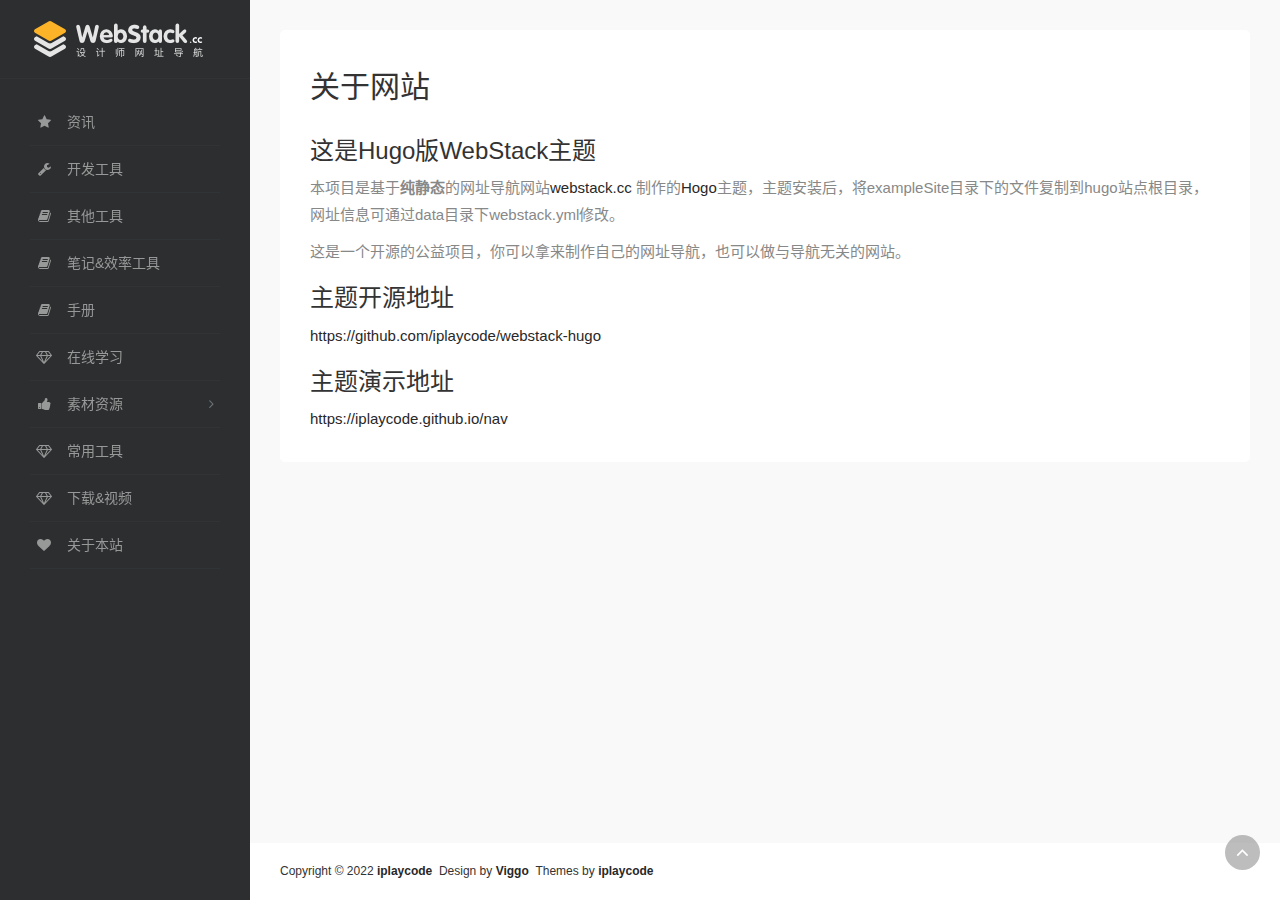
<file: docs/about/index.html>
<!DOCTYPE html>
<html lang="zh-CN">
<head>
<meta charset="UTF-8">
<meta name="viewport" content="width=device-width, initial-scale=1.0, minimum-scale=1.0, maximum-scale=1.0, user-scalable=no">
<title>网址导航</title>
<meta name="theme-color" content="#2C2E2F" />
<meta name="keywords" content="Webstack Hugo theme">
<meta name="description" content="Webstack Hugo theme">
<meta property="og:type" content="article">
<meta property="og:url" content="">
<meta property="og:title" content="">
<meta property="og:description" content="">
<meta property="og:image" content="">
<meta property="og:site_name" content="">
<link rel="shortcut icon" href="../assets/favicon.png">
<link rel="apple-touch-icon" href="../assets/app-ico.png">
<link rel='stylesheet' id='font-awesome-css'  href='../assets/css/font-awesome.min.css?ver=4.7.0' type='text/css' media='all' />
<link rel='stylesheet' id='bootstrap-css'  href='../assets/css/bootstrap.css?ver=3.4.1' type='text/css' media='all' />
<link rel='stylesheet' id='nav-css'  href='../assets/css/nav.css?ver=2.0.0' type='text/css' media='all' />
<script type='text/javascript' src='../assets/js/jquery-1.11.1.min.js'></script>
<script>
    var _hmt = _hmt || [];
    (function() {
      var hm = document.createElement("script");
      hm.src = "https://hm.baidu.com/hm.js?86cead3bcab6a1417189e6138d69262";
      var s = document.getElementsByTagName("script")[0]; 
      s.parentNode.insertBefore(hm, s);
    })();
</script>
</head>
<body class="page-body white">
    <div class="page-container">
        <div class="sidebar-menu toggle-others fixed">
            <div class="sidebar-menu-inner">
                <header class="logo-env">
                    
                    <div class="logo">
                        <a href="../index.html" class="logo-expanded">
                            <img src="../assets/images/logo@2x.png" height="40" alt="" />
                        </a>
                        <a href="../index.html" class="logo-collapsed">
                            <img src="../assets/images/logo-collapsed@2x.png" height="40" alt="">
                        </a>
                    </div>
                    <div class="mobile-menu-toggle visible-xs">
                        <a href="#" data-toggle="mobile-menu">
                            <i class="fa fa-bars"></i>
                        </a>
                    </div>
                </header>
                <ul id="main-menu" class="main-menu">
                    
                    
                        <li>
                            <a href="../#4519fe05149cee6984a076aac37ab416" class="smooth">
                               <i class="fa fa-star fa-fw"></i>
                               <span class="title">资讯</span>
                            </a>
                        </li> 
                    
                    
                    
                        <li>
                            <a href="../#2c509530bf439a36168a86e21c160c06" class="smooth">
                               <i class="fa fa-wrench fa-fw"></i>
                               <span class="title">开发工具</span>
                            </a>
                        </li> 
                    
                    
                    
                        <li>
                            <a href="../#77d7cc1c392cdbfe708a69c967bf30fb" class="smooth">
                               <i class="fa fa-book fa-fw"></i>
                               <span class="title">其他工具</span>
                            </a>
                        </li> 
                    
                    
                    
                        <li>
                            <a href="../#684c52b31162b860be16bd871dd7bff8" class="smooth">
                               <i class="fa fa-book fa-fw"></i>
                               <span class="title">笔记&amp;效率工具</span>
                            </a>
                        </li> 
                    
                    
                    
                        <li>
                            <a href="../#58423fa5fea3a3664d15faac4e121e80" class="smooth">
                               <i class="fa fa-book fa-fw"></i>
                               <span class="title">手册</span>
                            </a>
                        </li> 
                    
                    
                    
                        <li>
                            <a href="../#b8685cffac19ddc0f3aaa3de3bab1564" class="smooth">
                               <i class="fa fa-diamond fa-fw"></i>
                               <span class="title">在线学习</span>
                            </a>
                        </li> 
                    
                    
                    
                        <li>
                            <a>
                               <i class="fa fa-thumbs-up fa-fw"></i>
                               <span class="title">素材资源</span>
                            </a>
                            <ul>
                                    
                                <li>
                                    <a href="../#7866a35b09d466b9cf0295af54d30d53" class="smooth">图标素材</a>
                                </li>
                                    
                                <li>
                                    <a href="../#b08890a6ef3b65218573ed90770b08fd" class="smooth">设计</a>
                                </li>
                                
                            </ul>
                        </li>
                    
                    
                    
                        <li>
                            <a href="../#3e90c5117dc0fe9d71410e448d766e52" class="smooth">
                               <i class="fa fa-diamond fa-fw"></i>
                               <span class="title">常用工具</span>
                            </a>
                        </li> 
                    
                    
                    
                        <li>
                            <a href="../#ce425a057223721db14741592eecd352" class="smooth">
                               <i class="fa fa-diamond fa-fw"></i>
                               <span class="title">下载&amp;视频</span>
                            </a>
                        </li> 
                    
                    
                    <li>
                        <a href="../about">
                            <i class="fa fa-heart fa-fw"></i>
                            <span class="tooltip-blue">关于本站</span>
                        </a>
                    </li>
                </ul>
            </div>
        </div>
        <div class="main-content page">
            <div class="container">
                <div class="row">
                    <div class="col-12 mx-auto">
                        <div class="panel panel-default">
                            <h1 class="h2">关于网站</h1>
                            <div class="panel-body mt-2">
                                <div class="row">
                                    <div class="col-sm-12">
                                        <h3 id="这是hugo版webstack主题">这是Hugo版WebStack主题</h3>
<p>本项目是基于<strong>纯静态</strong>的网址导航网站<a href="https://github.com/WebStackPage/WebStackPage.github.io">webstack.cc</a> 制作的<a href="https://gohugo.io/">Hogo</a>主题，主题安装后，将exampleSite目录下的文件复制到hugo站点根目录，网址信息可通过data目录下webstack.yml修改。</p>
<p>这是一个开源的公益项目，你可以拿来制作自己的网址导航，也可以做与导航无关的网站。</p>
<h3 id="主题开源地址">主题开源地址</h3>
<p><a href="https://github.com/iplaycode/webstack-hugo">https://github.com/iplaycode/webstack-hugo</a></p>
<h3 id="主题演示地址">主题演示地址</h3>
<p><a href="https://iplaycode.github.io/nav">https://iplaycode.github.io/nav</a></p>

                                    </div> 
                                </div>
                            </div>
                        </div>
                    </div>
                </div>
            </div>
            <footer class="main-footer sticky footer-type-1">
                <div class="go-up">
                    <a href="#" rel="go-top">
                        <i class="fa fa-angle-up"></i>
                    </a>
                </div>
                <div class="footer-inner">
                    <div class="footer-text">
                        Copyright © 2022 <a href=""><strong>iplaycode</strong></a>&nbsp;&nbsp;Design by <a href="http://viggoz.com" target="_blank"><strong>Viggo</strong></a>&nbsp;&nbsp;Themes by <a href="https://github.com/iplaycode" target="_blank"><strong>iplaycode</strong></a>
                    </div>
                </div>
            </footer>
        </div>
    </div>
<script type='text/javascript' src='../assets/js/bootstrap.min.js?ver=3.4.1'></script>
<script type='text/javascript' src='../assets/js/TweenMax.min.js?ver=1.13.1'></script>
<script type='text/javascript' src='../assets/js/perfect-scrollbar.min.js?ver=0.5.8'></script>
<script type='text/javascript' src='../assets/js/nav.js?ver=2.0.0'></script>
<script type='text/javascript' src='../assets/js/lazyload.min.js?ver=2.0.0'></script>
</body>
</html>
</file>
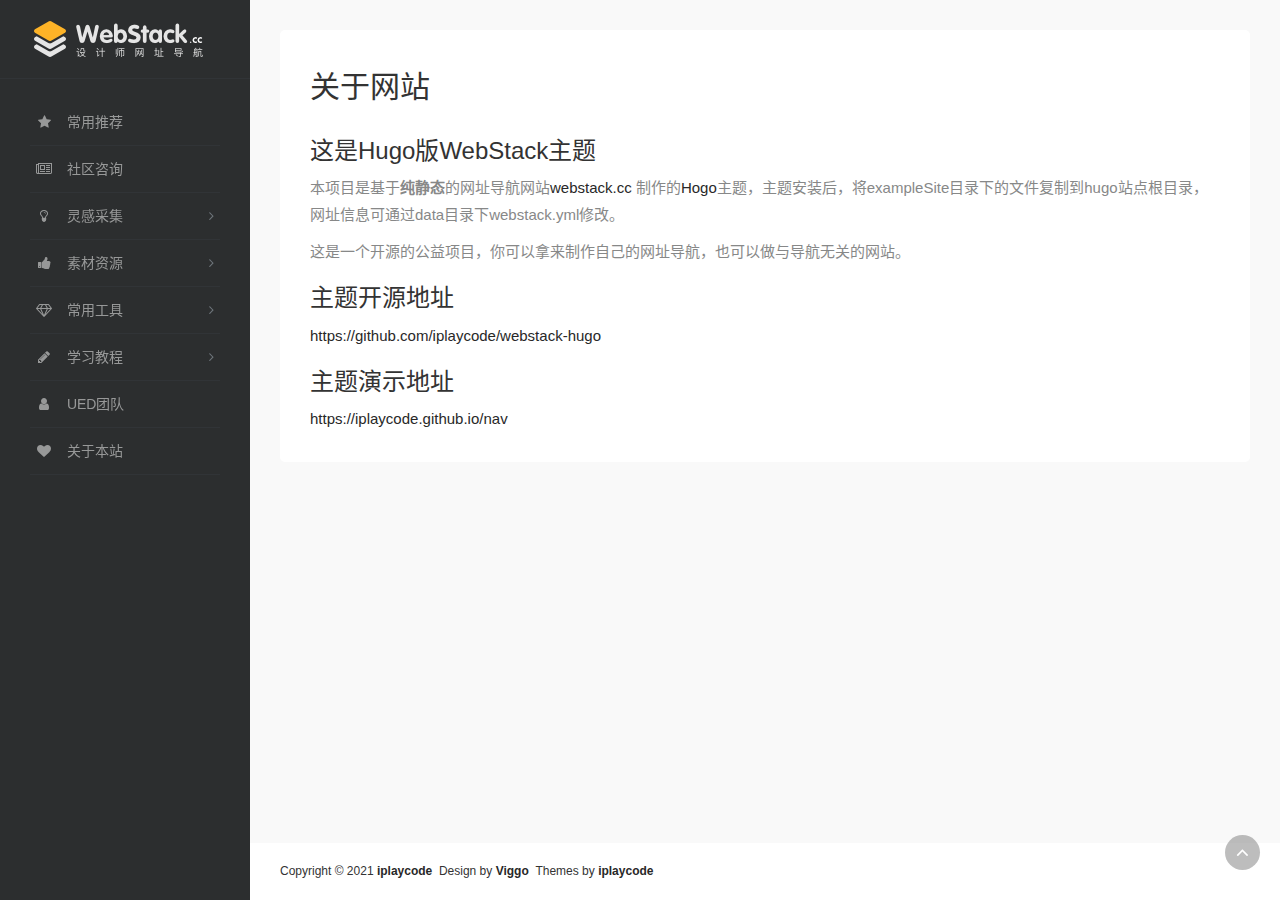
<file: public/about/index.html>
<!DOCTYPE html>
<html lang="zh-CN">
<head>
<meta charset="UTF-8">
<meta name="viewport" content="width=device-width, initial-scale=1.0, minimum-scale=1.0, maximum-scale=1.0, user-scalable=no">
<title>网址导航</title>
<meta name="theme-color" content="#2C2E2F" />
<meta name="keywords" content="Webstack Hugo theme">
<meta name="description" content="Webstack Hugo theme">
<meta property="og:type" content="article">
<meta property="og:url" content="">
<meta property="og:title" content="">
<meta property="og:description" content="">
<meta property="og:image" content="">
<meta property="og:site_name" content="">
<link rel="shortcut icon" href="../assets/favicon.png">
<link rel="apple-touch-icon" href="../assets/app-ico.png">
<link rel='stylesheet' id='font-awesome-css'  href='../assets/css/font-awesome.min.css?ver=4.7.0' type='text/css' media='all' />
<link rel='stylesheet' id='bootstrap-css'  href='../assets/css/bootstrap.css?ver=3.4.1' type='text/css' media='all' />
<link rel='stylesheet' id='nav-css'  href='../assets/css/nav.css?ver=2.0.0' type='text/css' media='all' />
<script type='text/javascript' src='../assets/js/jquery-1.11.1.min.js'></script>
<script>
    var _hmt = _hmt || [];
    (function() {
      var hm = document.createElement("script");
      hm.src = "https://hm.baidu.com/hm.js?86cead3bcab6a1417189e6138d69262";
      var s = document.getElementsByTagName("script")[0]; 
      s.parentNode.insertBefore(hm, s);
    })();
</script>
</head>
<body class="page-body white">
    <div class="page-container">
        <div class="sidebar-menu toggle-others fixed">
            <div class="sidebar-menu-inner">
                <header class="logo-env">
                    
                    <div class="logo">
                        <a href="../index.html" class="logo-expanded">
                            <img src="../assets/images/logo@2x.png" height="40" alt="" />
                        </a>
                        <a href="../index.html" class="logo-collapsed">
                            <img src="../assets/images/logo-collapsed@2x.png" height="40" alt="">
                        </a>
                    </div>
                    <div class="mobile-menu-toggle visible-xs">
                        <a href="#" data-toggle="mobile-menu">
                            <i class="fa fa-bars"></i>
                        </a>
                    </div>
                </header>
                <ul id="main-menu" class="main-menu">
                    
                    
                        <li>
                            <a href="../#366a7288b80ec8882b88467447296837" class="smooth">
                               <i class="fa fa-star fa-fw"></i>
                               <span class="title">常用推荐</span>
                            </a>
                        </li> 
                    
                    
                    
                        <li>
                            <a href="../#092fbb6f773ffb5314a852a38664a2a1" class="smooth">
                               <i class="fa fa-newspaper-o fa-fw"></i>
                               <span class="title">社区咨询</span>
                            </a>
                        </li> 
                    
                    
                    
                        <li>
                            <a>
                               <i class="fa fa-lightbulb-o fa-fw"></i>
                               <span class="title">灵感采集</span>
                            </a>
                            <ul>
                                    
                                <li>
                                    <a href="../#84abd2cbbaf4218b38d2dd79ca70dc92" class="smooth">发现产品</a>
                                </li>
                                    
                                <li>
                                    <a href="../#570e5ec34a88b89290e10556e7334e08" class="smooth">界面灵感</a>
                                </li>
                                    
                                <li>
                                    <a href="../#371e1f152a570c6d187fbca96ae3fa20" class="smooth">网页灵感</a>
                                </li>
                                
                            </ul>
                        </li>
                    
                    
                    
                        <li>
                            <a>
                               <i class="fa fa-thumbs-up fa-fw"></i>
                               <span class="title">素材资源</span>
                            </a>
                            <ul>
                                    
                                <li>
                                    <a href="../#7866a35b09d466b9cf0295af54d30d53" class="smooth">图标素材</a>
                                </li>
                                    
                                <li>
                                    <a href="../#81714483f39f647dd47ea0746f5b0cf5" class="smooth">LOGO设计</a>
                                </li>
                                    
                                <li>
                                    <a href="../#ff65f7f9721757bf11b0b0c95f1b9446" class="smooth">平面素材</a>
                                </li>
                                    
                                <li>
                                    <a href="../#5ba52971ac84c13888c9a25d4097f481" class="smooth">UI资源</a>
                                </li>
                                    
                                <li>
                                    <a href="../#18d5632b4265eb1f90a8cfb63b0c3978" class="smooth">Sketch资源</a>
                                </li>
                                    
                                <li>
                                    <a href="../#722d3693fc0b9344bb46ee220beac1b6" class="smooth">字体资源</a>
                                </li>
                                    
                                <li>
                                    <a href="../#63467bab109c709f4d915aca5d66f475" class="smooth">Mockup</a>
                                </li>
                                    
                                <li>
                                    <a href="../#66ea037d18426db99a0cf27e055e9470" class="smooth">摄影图库</a>
                                </li>
                                    
                                <li>
                                    <a href="../#113a0a745b4169af0f7646269c12ae66" class="smooth">PPT资源</a>
                                </li>
                                
                            </ul>
                        </li>
                    
                    
                    
                        <li>
                            <a>
                               <i class="fa fa-diamond fa-fw"></i>
                               <span class="title">常用工具</span>
                            </a>
                            <ul>
                                    
                                <li>
                                    <a href="../#4fbc8ba07df90bae306d8e3b83fc5a21" class="smooth">图形创意</a>
                                </li>
                                    
                                <li>
                                    <a href="../#542c016a714d85715d206c8892fba01f" class="smooth">界面设计</a>
                                </li>
                                    
                                <li>
                                    <a href="../#cc7b327bd059e5854b69251c2ebfc9f1" class="smooth">交互动效</a>
                                </li>
                                    
                                <li>
                                    <a href="../#31e51a60697ff3fb1d1c4934cce67921" class="smooth">在线配色</a>
                                </li>
                                    
                                <li>
                                    <a href="../#9c2232288caaa8ec40948cef6a786ac2" class="smooth">在线工具</a>
                                </li>
                                    
                                <li>
                                    <a href="../#f7b8f3b77e50bac34690a43288512f63" class="smooth">Chrome插件</a>
                                </li>
                                
                            </ul>
                        </li>
                    
                    
                    
                        <li>
                            <a>
                               <i class="fa fa-pencil fa-fw"></i>
                               <span class="title">学习教程</span>
                            </a>
                            <ul>
                                    
                                <li>
                                    <a href="../#33d3098041927a26a98ed4c6822c9687" class="smooth">设计规范</a>
                                </li>
                                    
                                <li>
                                    <a href="../#aec25b122d7aceb3dd3b64cf71858ed2" class="smooth">视频教程</a>
                                </li>
                                    
                                <li>
                                    <a href="../#a8179bf9aae5c39ae476d65d6abf348f" class="smooth">设计文章</a>
                                </li>
                                    
                                <li>
                                    <a href="../#106407e0c6c09e7f5a88e8793b2a667a" class="smooth">设计电台</a>
                                </li>
                                    
                                <li>
                                    <a href="../#6391e9b2feb55edffab42ccdff007499" class="smooth">交互设计</a>
                                </li>
                                
                            </ul>
                        </li>
                    
                    
                    
                        <li>
                            <a href="../#8fd180b4952900ea6e000e30431bc4b6" class="smooth">
                               <i class="fa fa-user fa-fw"></i>
                               <span class="title">UED团队</span>
                            </a>
                        </li> 
                    
                    
                    <li>
                        <a href="../about">
                            <i class="fa fa-heart fa-fw"></i>
                            <span class="tooltip-blue">关于本站</span>
                        </a>
                    </li>
                </ul>
            </div>
        </div>
        <div class="main-content page">
            <div class="container">
                <div class="row">
                    <div class="col-12 mx-auto">
                        <div class="panel panel-default">
                            <h1 class="h2">关于网站</h1>
                            <div class="panel-body mt-2">
                                <div class="row">
                                    <div class="col-sm-12">
                                        <h3 id="这是hugo版webstack主题">这是Hugo版WebStack主题</h3>
<p>本项目是基于<strong>纯静态</strong>的网址导航网站<a href="https://github.com/WebStackPage/WebStackPage.github.io">webstack.cc</a> 制作的<a href="https://gohugo.io/">Hogo</a>主题，主题安装后，将exampleSite目录下的文件复制到hugo站点根目录，网址信息可通过data目录下webstack.yml修改。</p>
<p>这是一个开源的公益项目，你可以拿来制作自己的网址导航，也可以做与导航无关的网站。</p>
<h3 id="主题开源地址">主题开源地址</h3>
<p><a href="https://github.com/iplaycode/webstack-hugo">https://github.com/iplaycode/webstack-hugo</a></p>
<h3 id="主题演示地址">主题演示地址</h3>
<p><a href="https://iplaycode.github.io/nav">https://iplaycode.github.io/nav</a></p>

                                    </div> 
                                </div>
                            </div>
                        </div>
                    </div>
                </div>
            </div>
            <footer class="main-footer sticky footer-type-1">
                <div class="go-up">
                    <a href="#" rel="go-top">
                        <i class="fa fa-angle-up"></i>
                    </a>
                </div>
                <div class="footer-inner">
                    <div class="footer-text">
                        Copyright © 2021 <a href=""><strong>iplaycode</strong></a>&nbsp;&nbsp;Design by <a href="http://viggoz.com" target="_blank"><strong>Viggo</strong></a>&nbsp;&nbsp;Themes by <a href="https://github.com/iplaycode" target="_blank"><strong>iplaycode</strong></a>
                    </div>
                </div>
            </footer>
        </div>
    </div>
<script type='text/javascript' src='../assets/js/bootstrap.min.js?ver=3.4.1'></script>
<script type='text/javascript' src='../assets/js/TweenMax.min.js?ver=1.13.1'></script>
<script type='text/javascript' src='../assets/js/perfect-scrollbar.min.js?ver=0.5.8'></script>
<script type='text/javascript' src='../assets/js/nav.js?ver=2.0.0'></script>
<script type='text/javascript' src='../assets/js/lazyload.min.js?ver=2.0.0'></script>
</body>
</html>
</file>
<file: assets/css/nav.css>
body{background-color:#f9f9f9}a{color:#282828;outline:0 !important}p{color:#878888}html,body{height:100%;margin:0;padding:0;border:0}
a:hover,a:focus{color:#232323;text-decoration:none}
.box2{height:50px;border-radius:4px;padding:0px 30px 0px 30px;background-color:#fff;border-radius:4px;border:1px solid #e4ecf3;-webkit-transition:all 0.3s ease;-moz-transition:all 0.3s ease;-o-transition:all 0.3s ease;transition:all 0.3s ease}
.box2:hover{transform:translateY(-6px);-webkit-transform:translateY(-6px);-moz-transform:translateY(-6px);box-shadow:0 26px 40px -24px rgba(0,36,100,.3);-webkit-box-shadow:0 26px 40px -24px rgba(0,36,100,.3);-moz-box-shadow:0 26px 40px -24px rgba(0,36,100,.3);-webkit-transition:all 0.3s ease;-moz-transition:all 0.3s ease;-o-transition:all 0.3s ease;transition:all 0.3s ease}
.ps-container .ps-scrollbar-x-rail{position:absolute;bottom:3px;height:5px;zoom:1;filter:alpha(opacity=0);-webkit-opacity:0;-moz-opacity:0;opacity:0;-webkit-transition:background-color .2s linear,opacity .2s linear;-moz-transition:background-color .2s linear,opacity .2s linear;-o-transition:background-color .2s linear,opacity .2s linear;transition:background-color .2s linear,opacity .2s linear}
.ps-container:hover .ps-scrollbar-x-rail,.ps-container.hover .ps-scrollbar-x-rail{zoom:1;filter:alpha(opacity=60);-webkit-opacity:.6;-moz-opacity:.6;opacity:.6}
.ps-container .ps-scrollbar-x-rail:hover,.ps-container .ps-scrollbar-x-rail.hover{background-color:rgba(255,255,255,.5)}
.ps-container .ps-scrollbar-x-rail.in-scrolling{background-color:rgba(255,255,255,.9)}
.ps-container .ps-scrollbar-y-rail{position:absolute;right:2px;width:5px;zoom:1;filter:alpha(opacity=0);-webkit-opacity:0;-moz-opacity:0;opacity:0;-webkit-transition:background-color .2s linear,opacity .2s linear;-moz-transition:background-color .2s linear,opacity .2s linear;-o-transition:background-color .2s linear,opacity .2s linear;transition:background-color .2s linear,opacity .2s linear}
.ps-container:hover .ps-scrollbar-y-rail,.ps-container.hover .ps-scrollbar-y-rail{zoom:1;filter:alpha(opacity=60);-webkit-opacity:.6;-moz-opacity:.6;opacity:.6}
.ps-container .ps-scrollbar-y-rail:hover,.ps-container .ps-scrollbar-y-rail.hover{background-color:rgba(255,255,255,.5)}
.ps-container .ps-scrollbar-y-rail.in-scrolling{background-color:#eee;zoom:1;filter:alpha(opacity=90);-webkit-opacity:.9;-moz-opacity:.9;opacity:.9}
.ps-container .ps-scrollbar-x{position:absolute;bottom:0;height:5px;background-color:#aaa;-o-transition:background-color .2s linear;-webkit-transition:background-color .2s linear;-moz-transition:background-color .2s linear;transition:background-color .2s linear}
.ps-container.ie6 .ps-scrollbar-x{font-size:0}.ps-container .ps-scrollbar-x-rail:hover .ps-scrollbar-x,.ps-container .ps-scrollbar-x-rail.hover .ps-scrollbar-x{background-color:#999}
.ps-container .ps-scrollbar-y{position:absolute;right:0;width:5px;background-color:#aaa;-webkit-transition:background-color .2s linear;-moz-transition:background-color .2s linear;-o-transition:background-color .2s linear;transition:background-color .2s linear}
.ps-container.ie6 .ps-scrollbar-y{font-size:0}.ps-container .ps-scrollbar-y-rail:hover .ps-scrollbar-y,.ps-container .ps-scrollbar-y-rail.hover .ps-scrollbar-y{background-color:#fafafa}
.ps-container.ie .ps-scrollbar-x,.ps-container.ie .ps-scrollbar-y{visibility:hidden}
.ps-container.ie:hover .ps-scrollbar-x,.ps-container.ie:hover .ps-scrollbar-y,.ps-container.ie.hover .ps-scrollbar-x,.ps-container.ie.hover .ps-scrollbar-y{visibility:visible}
.xe-comment-entry img{float:left;display:block;background:rgba(136,136,136,.15);margin-right:10px}
.xe-comment p{margin-bottom:0px}
.overflowClip_2{overflow:hidden;text-overflow:ellipsis;display:-webkit-box;-webkit-line-clamp:2;-webkit-box-orient:vertical}
.overflowClip_1{overflow:hidden;text-overflow:ellipsis;display:-webkit-box;-webkit-line-clamp:1;-webkit-box-orient:vertical}
.submit-tag{margin-top:50px}
.xe-card{position:relative;height:50px;margin:20px 0 0 0}
.xe-widget{position:relative}
.xe-widget.xe-conversations{position:absolute;background:#fff;margin-bottom:0px;padding:15px;left:0;right:0;margin:0 15px}
.transall,.sidebar-menu .main-menu a,.navbar.horizontal-menu .navbar-inner .navbar-brand a[data-toggle=settings-pane],.navbar.horizontal-menu .navbar-inner .navbar-brand a[data-toggle=settings-pane] i,.user-info-navbar .user-info-menu>li>a,.footer-sticked-chat .chat-conversations>li .chat-user,.footer-sticked-chat .chat-conversations>li.open .conversation-window,.footer-sticked-chat .chat-conversations>li.browse-more .other-conversations-list li a span,.breadcrumb.auto-hidden li a,.icon-collection .fontawesome-icon-list .fa-hover .icon-str>i,.icon-collection .fontawesome-icon-list .fa-hover .icon-str>span{-webkit-transition:all 220ms ease-in-out;-moz-transition:all 220ms ease-in-out;-o-transition:all 220ms ease-in-out;transition:all 220ms ease-in-out}
.clearfix:before,.clearfix:after,.page-container .main-content .page-title:before,.page-container .main-content .page-title:after,.sidebar-menu .logo-env:before,.sidebar-menu .logo-env:after,.navbar.horizontal-menu .navbar-inner:before,.navbar.horizontal-menu .navbar-inner:after,footer.main-footer .footer-inner:before,footer.main-footer .footer-inner:after,.user-info-navbar .user-info-menu>li .dropdown-menu>.external a:before,.user-info-navbar .user-info-menu>li .dropdown-menu>.external a:after,#chat .chat-conversation .conversation-body>li:before,#chat .chat-conversation .conversation-body>li:after,.panel .panel-heading:before,.panel .panel-heading:after,.breadcrumb.auto-hidden:before,.breadcrumb.auto-hidden:after,.dataTables_wrapper .dataTables_length:before,.dataTables_wrapper .dataTables_length:after,.dataTables_wrapper .dataTables_filter:before,.dataTables_wrapper .dataTables_filter:after,.dataTables_wrapper .DTTT_container:before,.dataTables_wrapper .DTTT_container:after,.skin-color-palette:before,.skin-color-palette:after,.icon-collection .fontawesome-icon-list:before,.icon-collection .fontawesome-icon-list:after,.icon-collection .fontawesome-icon-list .fa-hover .icon-str:before,.icon-collection .fontawesome-icon-list .fa-hover .icon-str:after,.highlights li:before,.highlights li:after,.navbar.horizontal-menu .navbar-inner>.nav>li .dropdown-menu>.external a:before,.navbar.horizontal-menu .navbar-inner>.nav>li .dropdown-menu>.external a:after{content:" ";display:table}
.clearfix:after,.page-container .main-content .page-title:after,.sidebar-menu .logo-env:after,.navbar.horizontal-menu .navbar-inner:after,footer.main-footer .footer-inner:after,.user-info-navbar .user-info-menu>li .dropdown-menu>.external a:after,#chat .chat-conversation .conversation-body>li:after,.panel .panel-heading:after,.breadcrumb.auto-hidden:after,.dataTables_wrapper .dataTables_length:after,.dataTables_wrapper .dataTables_filter:after,.dataTables_wrapper .DTTT_container:after,.skin-color-palette:after,.icon-collection .fontawesome-icon-list:after,.icon-collection .fontawesome-icon-list .fa-hover .icon-str:after,.highlights li:after,.navbar.horizontal-menu .navbar-inner>.nav>li .dropdown-menu>.external a:after{clear:both}
.page-container .main-content{display:table-cell;position:relative;z-index:1;padding:30px;padding-bottom:0;vertical-align:top;word-break:break-word;width:100%;-webkit-transition:opacity 100ms ease-in-out;-moz-transition:opacity 100ms ease-in-out;-o-transition:opacity 100ms ease-in-out;transition:opacity 100ms ease-in-out}
.page-container{display:table;width:100%;height:100%;vertical-align:top;border-collapse:collapse;border-spacing:0;table-layout:fixed}
.page-container .main-content:hover{z-index:15}
.page .panel p,.page .comments-area p{font-size:15px;line-height:1.8}
.sidebar-menu{display:table-cell;position:relative;width:250px;background:#2c2e2f;z-index:1}
.sidebar-menu .logo-env{padding:19px 30px;border-bottom:1px solid #313437}
.sidebar-menu .logo-env .logo{float:left}
.sidebar-menu .logo-env .logo .logo-collapsed{display:none}
.sidebar-menu .main-menu{padding:0 30px;margin-top:20px;margin-bottom:20px;list-style:none}
.navbar.horizontal-menu .navbar-inner>.nav.navbar-mobile{display:none}
.navbar .navbar-content{position:absolute;background:#fff;width:100%;box-shadow:0 5px 20px rgba(0,0,0,.05);padding-bottom:1px}
@media screen and (max-width:767px){.sidebar-menu .main-menu{margin-top:10px;margin-bottom:10px}
}
footer.main-footer .go-up{width:45px;float:right;position:fixed;right:10px;bottom:30px;z-index:10;margin:0;padding:0;list-style:none}
footer.main-footer .go-up a{display:inline-block;width:35px;height:35px;text-align:center;border-radius:50%;background:rgba(123,123,123,.50);color:#fff;font-size:20px;line-height:35px;padding:0}
footer.main-footer .go-up a:hover{background-color:rgba(44,46,47,.1)}footer.main-footer.footer-type-2{background-color:#252729;border-top:0;color:#fff}
.sidebar-menu .main-menu li.active>a{color:#fff}.sidebar-menu .main-menu li.has-sub>a:before{position:relative;display:inline-block;font-family:FontAwesome;content:'\f107';float:right;color:#6d747a;margin-left:10px;-webkit-transform:rotate(-90deg);-moz-transform:rotate(-90deg);-o-transform:rotate(-90deg);-ms-transform:rotate(-90deg);transform:rotate(-90deg);-webkit-transition:all 150ms ease-in-out;-moz-transition:all 150ms ease-in-out;-o-transition:all 150ms ease-in-out;transition:all 150ms ease-in-out}
.sidebar-menu .main-menu li.has-sub.opened>a:before,.sidebar-menu .main-menu li.has-sub.expanded>a:before{-webkit-transform:rotate(0);-moz-transform:rotate(0);-o-transform:rotate(0);-ms-transform:rotate(0);transform:rotate(0)}
.sidebar-menu .main-menu a{color:#979898;text-decoration:none;display:block;padding:13px 5px;border-bottom:1px solid #313437}
.sidebar-menu .main-menu a>i{display:inline-block;margin-right:10px}
.sidebar-menu .main-menu a>i+span{padding-right:10px}
.sidebar-menu .main-menu a>span{display:inline-block}
.sidebar-menu .main-menu a:hover{color:#fff}
.sidebar-menu.fixed{height:100%}
.sidebar-menu.fixed .sidebar-menu-inner{position:fixed;left:0;top:0;bottom:0;width:inherit;overflow:hidden}
.sidebar-menu .main-menu ul{display:none;margin:0;padding:0;overflow:hidden;list-style:none}
.sidebar-menu .main-menu ul li{position:relative}
@media screen and (min-width:768px){.sidebar-menu .main-menu ul li.is-hidden{left:-20px;zoom:1;filter:alpha(opacity=0);-webkit-opacity:0;-moz-opacity:0;opacity:0}
}.sidebar-menu .main-menu ul li.is-shown{left:0;zoom:1;filter:alpha(opacity=100);-webkit-opacity:1;-moz-opacity:1;opacity:1;-webkit-transition:all 200ms ease-in-out;-moz-transition:all 200ms ease-in-out;-o-transition:all 200ms ease-in-out;transition:all 200ms ease-in-out}
.sidebar-menu .main-menu ul li.is-shown+.is-shown{-webkit-transition-delay:80ms;-moz-transition-delay:80ms;-o-transition-delay:80ms;transition-delay:80ms}
.sidebar-menu .main-menu ul li.is-shown+.is-shown+.is-shown{-webkit-transition-delay:120ms;-moz-transition-delay:120ms;-o-transition-delay:120ms;transition-delay:120ms}
.sidebar-menu .main-menu ul li.is-shown+.is-shown+.is-shown+.is-shown{-webkit-transition-delay:160ms;-moz-transition-delay:160ms;-o-transition-delay:160ms;transition-delay:160ms}
.sidebar-menu .main-menu ul li.is-shown+.is-shown+.is-shown+.is-shown+.is-shown{-webkit-transition-delay:200ms;-moz-transition-delay:200ms;-o-transition-delay:200ms;transition-delay:200ms}
.sidebar-menu .main-menu ul li.is-shown+.is-shown+.is-shown+.is-shown+.is-shown+.is-shown{-webkit-transition-delay:240ms;-moz-transition-delay:240ms;-o-transition-delay:240ms;transition-delay:240ms}
.sidebar-menu .main-menu ul li.is-shown+.is-shown+.is-shown+.is-shown+.is-shown+.is-shown+.is-shown{-webkit-transition-delay:280ms;-moz-transition-delay:280ms;-o-transition-delay:280ms;transition-delay:280ms}
.sidebar-menu .main-menu ul li.is-shown+.is-shown+.is-shown+.is-shown+.is-shown+.is-shown+.is-shown+.is-shown{-webkit-transition-delay:320ms;-moz-transition-delay:320ms;-o-transition-delay:320ms;transition-delay:320ms}
.sidebar-menu .main-menu ul li.is-shown+.is-shown+.is-shown+.is-shown+.is-shown+.is-shown+.is-shown+.is-shown+.is-shown{-webkit-transition-delay:360ms;-moz-transition-delay:360ms;-o-transition-delay:360ms;transition-delay:360ms}
.sidebar-menu .main-menu ul li.is-shown+.is-shown+.is-shown+.is-shown+.is-shown+.is-shown+.is-shown+.is-shown+.is-shown+.is-shown{-webkit-transition-delay:400ms;-moz-transition-delay:400ms;-o-transition-delay:400ms;transition-delay:400ms}
.sidebar-menu .main-menu ul li.is-shown+.is-shown+.is-shown+.is-shown+.is-shown+.is-shown+.is-shown+.is-shown+.is-shown+.is-shown+.is-shown{-webkit-transition-delay:440ms;-moz-transition-delay:440ms;-o-transition-delay:440ms;transition-delay:440ms}
.sidebar-menu .main-menu ul li.hidden-item{visibility:hidden;zoom:1;filter:alpha(opacity=0);-webkit-opacity:0;-moz-opacity:0;opacity:0;-webkit-transition:all 250ms ease-in-out;-moz-transition:all 250ms ease-in-out;-o-transition:all 250ms ease-in-out;transition:all 250ms ease-in-out}
.sidebar-menu .main-menu ul li a{padding-left:35px}.sidebar-menu .main-menu ul li ul li a{padding-left:60px}
.sidebar-menu .main-menu ul li ul li ul li a{padding-left:85px}.sidebar-menu .main-menu ul li ul li ul li ul li a{padding-left:110px}
@media screen and (min-width:768px){.sidebar-menu.collapsed{width:80px;z-index:10;overflow:visible}
.sidebar-menu.collapsed .hidden-collapsed{display:none !important}
.sidebar-menu.collapsed+.main-content .user-info-navbar .user-info-menu a[data-toggle=sidebar]{color:#606161}
.sidebar-menu.collapsed+.main-content .main-footer{left:80px}
.sidebar-menu.collapsed .sidebar-menu-inner{overflow:visible;position:fixed}
.sidebar-menu.collapsed .logo-env{padding:19px 0}
.sidebar-menu.collapsed .logo-env .logo-collapsed{display:block;text-align:center}
.sidebar-menu.collapsed .logo-env .logo-collapsed img{display:inline-block}
.sidebar-menu.collapsed .logo-env .logo-expanded,.sidebar-menu.collapsed .logo-env .settings-icon{display:none}
.sidebar-menu.collapsed .logo-env .logo{float:none}
.sidebar-menu.collapsed .main-menu{padding-left:0;padding-right:0}
.sidebar-menu.collapsed .main-menu>li{text-align:center;position:relative}
.sidebar-menu.collapsed .main-menu>li.active,.sidebar-menu.collapsed .main-menu>li li.active{background-color:#252627}
.sidebar-menu.collapsed .main-menu>li>a>i{margin-right:0;font-size:20px}
.sidebar-menu.collapsed .main-menu>li>a>span{display:none}
.sidebar-menu.collapsed .main-menu>li>a>span.label{display:block;position:absolute;right:0;top:0}
.sidebar-menu.collapsed .main-menu>li.has-sub>a:before{display:none}.sidebar-menu.collapsed .main-menu>li.opened>ul{display:none}
.sidebar-menu.collapsed .main-menu>li>ul{position:absolute;background:#2c2e2f;width:250px;top:0;left:100%;text-align:left}
.page-body.right-sidebar .sidebar-menu.collapsed .main-menu>li>ul{left:auto;right:100%}
.sidebar-menu.collapsed .main-menu>li>ul>li>a{padding-left:20px}.sidebar-menu.collapsed .main-menu>li>ul>li>ul>li>a{padding-left:35px}
.sidebar-menu.collapsed .main-menu>li>ul>li>ul>li>ul>li>a{padding-left:50px}.sidebar-menu.collapsed .main-menu>li>ul>li>ul>li>ul>li>ul>li>a{padding-left:65px}
.sidebar-menu.collapsed .main-menu>li>ul>li>ul>li>ul>li>ul>li>ul>li>a{padding-left:80px}
.sidebar-menu.collapsed .main-menu>li>ul li.has-sub>a:before{margin-right:10px}.sidebar-menu.collapsed .main-menu>li:hover>ul{display:block}
.navbar.horizontal-menu .navbar-inner .navbar-nav.click-to-expand .has-sub:hover>a:before{-webkit-transform:rotate(0);-moz-transform:rotate(0);-o-transform:rotate(0);-ms-transform:rotate(0);transform:rotate(0)}
.navbar.horizontal-menu .navbar-inner .navbar-nav.click-to-expand .has-sub.expanded>a:before{-webkit-transform:rotate(90deg);-moz-transform:rotate(90deg);-o-transform:rotate(90deg);-ms-transform:rotate(90deg);transform:rotate(90deg)}
.navbar.horizontal-menu .navbar-inner .navbar-nav ul>li.has-sub>a:before{content:'\f105';font-family:FontAwesome;display:block;float:right;color:#979898;position:relative;margin-left:10px;line-height:1.3;-webkit-transform-origin:center center;-moz-transform-origin:center center;-o-transform-origin:center center;-ms-transform-origin:center center;transform-origin:center center}
.navbar.horizontal-menu .navbar-inner .navbar-nav ul>li.has-sub:hover>a:before,.navbar.horizontal-menu .navbar-inner .navbar-nav ul>li.has-sub.expanded>a:before{-webkit-transform:rotate(90deg);-moz-transform:rotate(90deg);-o-transform:rotate(90deg);-ms-transform:rotate(90deg);transform:rotate(90deg)}
.navbar.horizontal-menu .navbar-inner>.nav.navbar-mobile{display:block;float:right;padding-right:20px}
.navbar.horizontal-menu .navbar-inner>.nav.navbar-mobile a{position:relative;display:inline-block;color:#979898;line-height:1;margin-left:20px}
.navbar.horizontal-menu .navbar-inner>.nav.navbar-mobile a i{line-height:1;font-size:18px;position:relative;top:1px}
.navbar.horizontal-menu .navbar-inner>.nav.navbar-mobile a:hover,.navbar.horizontal-menu .navbar-inner>.nav.navbar-mobile a:active,.navbar.horizontal-menu .navbar-inner>.nav.navbar-mobile a:focus{color:#fff}
.navbar.horizontal-menu .navbar-inner>.nav.navbar-mobile a .badge{position:absolute;right:-3px;top:-8px;font-size:8px;padding:1px 2px;min-width:14px}
}
.navbar.horizontal-menu.click-to-expand .has-sub:hover>a:before{-webkit-transform:rotate(0) !important;-moz-transform:rotate(0) !important;-o-transform:rotate(0) !important;-ms-transform:rotate(0) !important;transform:rotate(0) !important}
.navbar.horizontal-menu.click-to-expand .has-sub.expanded>a:before{-webkit-transform:rotate(90deg) !important;-moz-transform:rotate(90deg) !important;-o-transform:rotate(90deg) !important;-ms-transform:rotate(90deg) !important;transform:rotate(90deg) !important}
footer.main-footer{padding:20px 30px;border-top:1px solid #ddd;font-size:12px;margin-left:-30px;margin-right:-30px;margin-top:0px;background-color:#f9f9f9}
footer.main-footer:before,footer.main-footer:after{content:" ";display:table}
footer.main-footer:after{clear:both}
footer.main-footer:before,footer.main-footer:after{content:" ";display:table}
footer.main-footer:after{clear:both}
.user-info-navbar{background-color:#fff;min-height:0;border:0;padding:0;margin:-30px;margin-bottom:30px}
.user-info-navbar .user-info-menu{margin:0}
.user-info-navbar .user-info-menu.left-links{float:left}
.user-info-navbar .user-info-menu li{line-height:1;display:table-cell;text-align:center;vertical-align:middle}
.user-info-navbar .user-info-menu li a{line-height:1}
.user-info-navbar .user-info-menu>li>a{display:block;padding:18px 10px;color:#979898;text-decoration:none}
.user-info-navbar .user-info-menu>li>a i{font-size:15px;line-height:1}
.user-info-navbar .user-info-menu>li>a:hover{color:#606161}
.user-info-navbar .user-info-menu>li a[data-toggle=sidebar]{padding:31px 10px;padding-left:20px}
@media screen and (max-width:767px){.page-container{display:block}
.page-container .sidebar-menu,.page-container .main-content{display:block;width:100%;height:auto;position:absolute;top:50px}
.page-container .sidebar-menu{position:fixed;z-index:999;top:0px}
.page-container .sidebar-menu .sidebar-menu-inner{position:relative}
.page-container .sidebar-menu .sidebar-menu-inner .logo-env,.page-container .sidebar-menu .sidebar-menu-inner .main-menu{padding-left:20px;padding-right:20px}
.page-container .sidebar-menu .sidebar-menu-inner .logo-env{margin-bottom:0;padding-top:10px;padding-bottom:10px}
.page-container .sidebar-menu .sidebar-menu-inner .logo-env .mobile-menu-toggle{float:right}
.page-container .sidebar-menu .sidebar-menu-inner .logo-env .mobile-menu-toggle a{position:relative;display:inline-block;color:#979898;line-height:1;margin-left:20px}
.page-container .sidebar-menu .sidebar-menu-inner .logo-env .mobile-menu-toggle a i{line-height:1;font-size:20px;position:relative;top:10px}
.page-container .sidebar-menu .sidebar-menu-inner .logo-env .mobile-menu-toggle a:hover,.page-container .sidebar-menu .sidebar-menu-inner .logo-env .mobile-menu-toggle a:active,.page-container .sidebar-menu .sidebar-menu-inner .logo-env .mobile-menu-toggle a:focus{color:#fff}
.page-container .sidebar-menu .sidebar-menu-inner .main-menu{display:none}
.page-container .sidebar-menu .sidebar-menu-inner .main-menu.mobile-is-visible{display:block}
.page-container .sidebar-menu .sidebar-menu-inner .main-menu.mobile-is-visible.both-menus-visible{margin-top:0;padding-top:0}
.page-container .sidebar-menu .sidebar-menu-inner .main-menu>li:last-child>a{border-bottom:0}
.page-container .main-content .navbar.user-info-navbar{display:none}
.page-container .main-content .navbar.user-info-navbar.mobile-is-visible{display:block}
.page-container .main-content .navbar.user-info-navbar .user-info-menu>li{min-height:0!important}
.page-container .main-content .navbar.user-info-navbar .user-info-menu>li>a,.page-container .main-content .navbar.user-info-navbar .user-info-menu>li>form{padding-top:20px;padding-bottom:20px}
.page-container .main-content .main-footer{position:relative;left:0;right:auto;margin-left:-15px;margin-right:-15px}
.page-container{position:relative}
.navbar.horizontal-menu .navbar-inner .navbar-nav li.has-sub>a:before{position:relative;display:inline-block;font-family:FontAwesome;content:'\f107';float:right;color:#6d747a;margin-left:10px;-webkit-transform:rotate(-90deg);-moz-transform:rotate(-90deg);-o-transform:rotate(-90deg);-ms-transform:rotate(-90deg);transform:rotate(-90deg);-webkit-transition:all 150ms ease-in-out;-moz-transition:all 150ms ease-in-out;-o-transition:all 150ms ease-in-out;transition:all 150ms ease-in-out}
.navbar.horizontal-menu .navbar-inner .navbar-nav li.has-sub.opened>a:before,.navbar.horizontal-menu .navbar-inner .navbar-nav li.has-sub.expanded>a:before{-webkit-transform:rotate(0);-moz-transform:rotate(0);-o-transform:rotate(0);-ms-transform:rotate(0);transform:rotate(0)}
}
.panel{position:relative;background:#fff;padding:20px 30px;border:0;margin-bottom:30px;border-radius:5px;-webkit-box-shadow:none;-moz-box-shadow:none;box-shadow:none}
.panel .panel-body{padding:0;/*color:#979898*/}
.tooltip .tooltip-inner{padding:10px 15px}
nav.navbar{border:0}nav.navbar form>.btn{margin-bottom:0}nav.navbar .navbar-header .navbar-brand{padding-left:30px;padding-right:30px}
nav.navbar .navbar-nav li a{padding-left:20px;padding-right:20px}nav.navbar.navbar-inverse .navbar-toggle i{color:#fff}
@media print{.sidebar-menu{display:none}
.main-content{padding:0!important}
.main-content .user-info-navbar,.main-content .page-title,.main-content footer.main-footer{display:none}
.main-content>.panel{margin-bottom:0}
}
a:hover{text-decoration:none}
.form-control{-webkit-box-shadow:none;-moz-box-shadow:none;box-shadow:none}
.form-control:focus,.form-control:active{outline:0;-webkit-box-shadow:none;-moz-box-shadow:none;box-shadow:none}
.text-gray{color:#555}
.breadcrumb-env{margin:-10px 0 0 -15px}
footer.main-footer .footer-text{float:left} 
.panel.expanded .accordion-toggle:before{content:'–' !important}
.but-home{color:#fff;background:#f14141;padding:10px 30px;border-radius:5px;font-size:18px;transition:.3s}
.but-home:hover{color:#fff;background:#333}

/* --- customize --- */
.nothing{padding:20px 0;margin:10px 0;text-align:center;color:#888;background:rgba(136,136,136,.2);border-radius:5px}
nav.navbar{position:fixed;z-index:2000!important;right:30px;width:100%;padding:0 0 0 250px;background-color:transparent}
.sidebar-menu.collapsed+.main-content>nav.navbar{padding-left:80px}
.xe-widget.xe-conversations:hover,.xe-widget.xe-conversations:focus{background:#fff!important;text-decoration:none}
.xe-card.qrcode a:after{content:'\f029';position:absolute;display:inline-block;font-family:FontAwesome;font-size:18px;color:#6d747a;margin-left:10px;bottom:0;right:5px}
.mx-auto{margin-left:auto;margin-right:auto;float:none}
.main-content .panel img{max-width:100%;height:auto}
footer.main-footer{border-top:0;background-color:#fff}
.no-search{margin-top:85px}
.collapsed .main-menu>li>a{position:relative;overflow:hidden}
.collapsed .main-menu>li>a>i{display:block;width:100%;height:100%;padding:13px;top:0%;left:0;position:absolute;transition:top .25s ease-in-out}
.collapsed .main-menu>li>a>span:first-of-type{display:-webkit-box!important;overflow:hidden;position:relative;padding:0;bottom:36px;-webkit-line-clamp:1;-webkit-box-orient:vertical;transition:.25s ease-in-out}
.collapsed .main-menu>li>a:hover>i{top:100%}  
.collapsed .main-menu>li>a:hover>span:first-of-type{bottom:0px}
.siteico{background:#f1f5f8;position:relative;overflow:hidden;box-shadow:0 30px 20px -20px rgba(0,0,0,.15);border-radius:10px}
.siteico:before{content:'';display:block;padding-top:100%}
.blur{-moz-filter:blur(15px);-ms-filter:blur(15px);filter:blur(15px);filter:progid:DXImageTransform.Microsoft.Blur(PixelRadius=15,MakeShadow=false)}
.blur-layer{top:0;left:0;right:0;bottom:0;position:absolute;width:inherit;height:inherit;opacity:.2}
.img-cover{height:72px;width:72px;position:absolute;top:0;bottom:0;left:0;right:0;margin:auto;border:2px solid hsla(0,0%,100%,.9);border-radius:50%;animation:rotate 6s linear infinite;background:#fff}
@keyframes rotate{0%{transform:rotate(0deg)}to{transform:rotate(360deg)}}
.site-body .btn{border-radius:6px;padding:7px 16px;background-color:rgba(138,138,138,.15);transition:.3s}
.site-body .btn:hover{color:#fff;background:#202224}
.site-body .btn:active{box-shadow:unset}
.site-body .site-go .btn{margin-bottom:10px}
.btn-arrow{position:relative}
.btn-arrow span{padding-right:1.25rem;display:inline-block}
.btn-arrow i{position:absolute;font-size:18px;width:.8em;right:1rem;top:50%;opacity:.6;-webkit-transform:translateY(-50%);-ms-transform:translateY(-50%);transform:translateY(-50%);-webkit-transition:all 200ms ease-out;-o-transition:all 200ms ease-out;transition:all 200ms ease-out;will-change:right,opacity}
.btn-arrow:hover i,.btn-arrow:focus i{opacity:1;right:.6rem}
.btn-cat{color:#fff;background:#f14141;font-size:12px;padding:2px 5px;border-radius:4px;transition:.3s}
.btn-cat:hover{color:#fff;background:#212224}
.btn-move{float:right;font-size:12px;margin-top:11px}
.mt-1,.my-1{margin-top:.8rem!important}
.mb-1,.my-1{margin-bottom:.8rem!important}
.mt-2,.my-2{margin-top:1.5rem!important}
.mb-2,.my-2{margin-bottom:1.5rem!important}
.mt-3,.my-3{margin-top:2rem!important}
.mb-3,.my-3{margin-bottom:2rem!important}
.mt-4,.my-4{margin-top:3rem!important}
.mb-4,.my-4{margin-bottom:3rem!important}
.mt-5,.my-5{margin-top:7rem!important}
.mb-5,.my-5{margin-bottom:7rem!important}
.pb-4,.py-4{padding-bottom:3rem!important}
.pt-4,.py-4{padding-top:3rem!important}
.border-top{border-top:1px solid rgba(130,130,130,.1)!important}
.main-content .tooltip{word-break:break-word}
#bulletin_box{margin-top:60px;margin-bottom:-70px;padding:5px 10px}
#bulletin_box .bulletin-ul{padding-left:10px}
.bulletin{box-sizing:border-box;height:25px;line-height:25px;overflow:hidden}
.bulletin ul{list-style-type:none;font-size:14px}
.d-flex{display:-ms-flexbox!important;display:flex!important}
.friendlink a{position:relative;display:inline-block;margin:.25rem 1rem .25rem .25rem;}
.friendlink a:before{content:'\2022';display:inline-block;position:relative;margin-right:5px}
/*.ad{overflow:hidden}*/
.ad img{width:100%;max-height:350px}
.ad-home img,.ad-footer img{max-height:150px}
@media screen and (max-width:767px){.main-content.page{padding-left:15px;padding-right:15px}
footer.main-footer .footer-text{text-align:center;float:none}
#bulletin_box{margin-top:0;margin-bottom:10px}
.no-search{margin-top:0px}
.siteico:before{padding-top:60%}
.mt-sm-3,.my-sm-3{margin-top:2rem!important}
.mb-sm-3,.my-sm-3{margin-bottom:2rem!important}
.mt-sm-0,.my-sm-0{margin-top:0!important}
}
@media (min-width:768px){.mt-md-0{margin-top:0!important}
}
.comments-area{position:relative;background:#fff;border-radius:5px;padding:20px 30px;border:0;margin-bottom:30px}
.comments-area label{color:#333;display:block;font-weight:800;margin-bottom:0.5em}
input[type="text"],input[type="email"],input[type="url"],input[type="password"],input[type="search"],input[type="number"],input[type="tel"],input[type="range"],input[type="date"],input[type="month"],input[type="week"],input[type="time"],input[type="datetime"],input[type="datetime-local"],input[type="color"],textarea{color:#666;background:#fff;background-image:-webkit-linear-gradient(rgba(255,255,255,0),rgba(255,255,255,0));border:1px solid #bbb;-webkit-border-radius:3px;border-radius:3px;display:block;padding:5px 10px;width:100%}
.comment-form .comment-form-cookies-consent label{display:inline}
input[type="radio"] + label,input[type="checkbox"] + label{font-weight:400}
.form-submit{text-align:right}
input[type="button"],input[type="submit"]{background-color:#222;border:0;-webkit-border-radius:2px;border-radius:2px;-webkit-box-shadow:none;box-shadow:none;color:#fff;cursor:pointer;display:inline-block;font-weight:800;line-height:1;padding:1em 2em;text-shadow:none;-webkit-transition:background 0.2s;transition:background 0.2s}
.comments-title{margin-bottom:2em}
.comment-list,.comment-list .children{list-style:none;margin:0;padding:0}
.comment-body{color:#333;margin-bottom:4em}
.comment-body{margin-left:65px}
.comment-meta{margin-bottom:1.5em}
.comment-author{margin-bottom:0.4em;position:relative;z-index:2}
.comment-author .avatar{height:50px;left:-65px;position:absolute;width:50px}
.comment-metadata{color:#767676;font-weight:800;letter-spacing:0.1818em;text-transform:uppercase}
.comment-reply-link{font-weight:800;position:relative}
.icon-io-tag::after{content:'';margin-top:-0px;position:absolute;width:20px;height:17px;background:url([data-uri]) no-repeat center;background-size:100%}
.posts-nav{font-size:14px;color:rgba(0,0,0,.44);padding:10px 0;text-align:center}
.posts-nav .page-numbers{position:relative;width:35px;height:35px;line-height:35px;display:inline-block;background-color:rgba(150,150,150,.16);margin:0 2px;border-radius:0.2rem;-webkit-transition:.15s ease-out;transition:.15s ease-out}
.posts-nav .page-numbers.current,.posts-nav .page-numbers:not(.dots):hover{color:#fff !important;background-color:#f1404b;box-shadow:0px 5px 20px -3px rgba(249,100,90,.6)}
.posts-nav .page-numbers.dots{border-color:rgba(0,0,0,0)}
@media (min-width:768px){.container{width:unset;max-width:750px}}
@media (min-width:992px){.container{width:unset;max-width:970px}}
@media (min-width:1200px){.container{width:unset;max-width:1170px}.mt-lg-0{margin-top:0!important}}

/* --- search --- */
#search{max-width:717px;margin:100px auto 14px}
#search form{position:relative}
#search-text{padding:9pt;width:100%;height:50px;font-size:1pc;border:0;border-radius:3px;background-color:#fff}
#search button{position:absolute;top:0;right:0;background:#313437;border:0;width:60px;height:36px;margin:7px 9pt 0;line-height:36px;border-radius:3px}
#search button:hover{background:#000;cursor:pointer}
#search button i{color:#fff;font-size:18px}
.search-group{display:none;padding-left:75px}
.s-current .search-type{padding-left:0;display:block}
.s-current{display:block}
#search-list{position:relative}
.s-type{position:absolute;top:0;left:0;z-index:13;width:75px}
.s-type:hover{height:auto}
.s-type>span{display:block;height:31px;width:75px}
.s-type-list{display:none;position:absolute;top:31px;padding:9pt 0;width:70px;background:#fff;border-radius:5px;box-shadow:0 9px 20px rgba(0,0,0,.16)}
.s-type-list:before{position:absolute;top:-1pc;left:20px;content:'';display:block;width:0;height:0;border:10px solid transparent;border-bottom-color:#fff}
.s-type-list label{display:block;font-size:15px;text-align:center;font-weight:normal;margin-bottom:0;padding:2px 0;cursor:pointer;transition:.3s}
.s-type-list label:hover{background:rgba(136,136,136,.1)}
.s-type-list .tile-lg{color:#fff;width:3pc;height:3pc;font-size:1.25rem;line-height:3rem;border-radius:.3rem;display:block;margin:auto}
.s-type:hover .s-type-list{display:block}
.type-text{position:absolute;left:0;width:75px;padding-left:9pt;font-size:1pc;line-height:31px}
.type-text:after{content:"\f105";font-family:FontAwesome;margin:0 0 0 15px}
.search-type{white-space:nowrap;margin:0}.search-type label{margin:0}
.search-type li{display:inline-block}
.search-type li label{display:inline-block;padding:0 11px;font-size:14px;line-height:31px;border-radius:3px 3px 0 0;cursor:pointer}
.search-type input:checked+label,.search-type input:hover+label{background-color:#fff}
.set-check{margin-top:3px;font-size:9pt}.set-check label{margin-left:3px}
.set-check input,.set-check label{opacity:0;transition:all .3s ease}
.search-type li{list-style:none;display:inline-block}
@media screen and (max-width:767px){#search{margin:25px auto 15px}
.s-type-list label{padding:5px 0}
.search-type{overflow:scroll}
.search-list{height:30px;overflow-y:hidden;overflow-x:scroll;white-space:nowrap}
}

/* --- black --- */
.black{background-color:#26282a}
.black,.black a:not(.btn),.black .button>a{color:#ddd}
.black p{color:#bcbcbc}
.black .tpwthwidt .text_235ileA,.black .tpwthwidt .title_2Cea4o9,.black .comments-area label{color:#bbb}
.black .text-gray,.black .comment-body{color:#888}
.black .xe-widget.xe-conversations,.black #search-text,.black .search-type input:checked+label,.black .search-type input:hover+label,.black .panel,.black .comments-area{background-color:#3d4044}
.black .s-type-list{background-color:#1f2123;box-shadow:0 9px 20px rgba(0,0,0,.3)}
.black .s-type-list:before{border-bottom-color:#1f2123}
.black .xe-widget.xe-conversations:hover,.black .xe-widget.xe-conversations:focus{background:#3d4044!important;text-decoration:none}
.black .box2{border:transparent}
.black .box2:hover{box-shadow:0 26px 40px -24px rgba(2,4,6,.3);-webkit-box-shadow:0 26px 40px -24px rgba(2,4,6,.3);-moz-box-shadow:0 26px 40px -24px rgba(2,4,6,.3)}
.black .navbar .navbar-content{background:#2c2e2f;box-shadow:none}
.black footer.main-footer{background-color:#26282a}
.black select,.black input[type="text"],.black input[type="email"],.black input[type="url"],.black input[type="password"],.black input[type="search"],.black input[type="number"],.black input[type="tel"],.black input[type="range"],.black input[type="date"],.black input[type="month"],.black input[type="week"],.black input[type="time"],.black input[type="datetime"],.black input[type="datetime-local"],.black input[type="color"],.black textarea{color:#aaa;background:#2c2e2f;border:1px solid #2c2e2f}
.black .icon-io-tag::after{background:url([data-uri]) no-repeat center;background-size:100%}
.black .site-body .btn{color:#ddd}
.black .siteico{background:#222}
.black .posts-nav{color:rgba(221,221,221,.2)}
.black .input-group-addon{color:#ddd;background:#26282a;border-color:#26282a}
</file>
<file: docs/assets/css/nav.css>
body{background-color:#f9f9f9}a{color:#282828;outline:0 !important}p{color:#878888}html,body{height:100%;margin:0;padding:0;border:0}
a:hover,a:focus{color:#232323;text-decoration:none}
.box2{height:86px;border-radius:4px;padding:0px 30px 0px 30px;background-color:#fff;border-radius:4px;border:1px solid #e4ecf3;-webkit-transition:all 0.3s ease;-moz-transition:all 0.3s ease;-o-transition:all 0.3s ease;transition:all 0.3s ease}
.box2:hover{transform:translateY(-6px);-webkit-transform:translateY(-6px);-moz-transform:translateY(-6px);box-shadow:0 26px 40px -24px rgba(0,36,100,.3);-webkit-box-shadow:0 26px 40px -24px rgba(0,36,100,.3);-moz-box-shadow:0 26px 40px -24px rgba(0,36,100,.3);-webkit-transition:all 0.3s ease;-moz-transition:all 0.3s ease;-o-transition:all 0.3s ease;transition:all 0.3s ease}
.ps-container .ps-scrollbar-x-rail{position:absolute;bottom:3px;height:5px;zoom:1;filter:alpha(opacity=0);-webkit-opacity:0;-moz-opacity:0;opacity:0;-webkit-transition:background-color .2s linear,opacity .2s linear;-moz-transition:background-color .2s linear,opacity .2s linear;-o-transition:background-color .2s linear,opacity .2s linear;transition:background-color .2s linear,opacity .2s linear}
.ps-container:hover .ps-scrollbar-x-rail,.ps-container.hover .ps-scrollbar-x-rail{zoom:1;filter:alpha(opacity=60);-webkit-opacity:.6;-moz-opacity:.6;opacity:.6}
.ps-container .ps-scrollbar-x-rail:hover,.ps-container .ps-scrollbar-x-rail.hover{background-color:rgba(255,255,255,.5)}
.ps-container .ps-scrollbar-x-rail.in-scrolling{background-color:rgba(255,255,255,.9)}
.ps-container .ps-scrollbar-y-rail{position:absolute;right:2px;width:5px;zoom:1;filter:alpha(opacity=0);-webkit-opacity:0;-moz-opacity:0;opacity:0;-webkit-transition:background-color .2s linear,opacity .2s linear;-moz-transition:background-color .2s linear,opacity .2s linear;-o-transition:background-color .2s linear,opacity .2s linear;transition:background-color .2s linear,opacity .2s linear}
.ps-container:hover .ps-scrollbar-y-rail,.ps-container.hover .ps-scrollbar-y-rail{zoom:1;filter:alpha(opacity=60);-webkit-opacity:.6;-moz-opacity:.6;opacity:.6}
.ps-container .ps-scrollbar-y-rail:hover,.ps-container .ps-scrollbar-y-rail.hover{background-color:rgba(255,255,255,.5)}
.ps-container .ps-scrollbar-y-rail.in-scrolling{background-color:#eee;zoom:1;filter:alpha(opacity=90);-webkit-opacity:.9;-moz-opacity:.9;opacity:.9}
.ps-container .ps-scrollbar-x{position:absolute;bottom:0;height:5px;background-color:#aaa;-o-transition:background-color .2s linear;-webkit-transition:background-color .2s linear;-moz-transition:background-color .2s linear;transition:background-color .2s linear}
.ps-container.ie6 .ps-scrollbar-x{font-size:0}.ps-container .ps-scrollbar-x-rail:hover .ps-scrollbar-x,.ps-container .ps-scrollbar-x-rail.hover .ps-scrollbar-x{background-color:#999}
.ps-container .ps-scrollbar-y{position:absolute;right:0;width:5px;background-color:#aaa;-webkit-transition:background-color .2s linear;-moz-transition:background-color .2s linear;-o-transition:background-color .2s linear;transition:background-color .2s linear}
.ps-container.ie6 .ps-scrollbar-y{font-size:0}.ps-container .ps-scrollbar-y-rail:hover .ps-scrollbar-y,.ps-container .ps-scrollbar-y-rail.hover .ps-scrollbar-y{background-color:#fafafa}
.ps-container.ie .ps-scrollbar-x,.ps-container.ie .ps-scrollbar-y{visibility:hidden}
.ps-container.ie:hover .ps-scrollbar-x,.ps-container.ie:hover .ps-scrollbar-y,.ps-container.ie.hover .ps-scrollbar-x,.ps-container.ie.hover .ps-scrollbar-y{visibility:visible}
.xe-comment-entry img{float:left;display:block;background:rgba(136,136,136,.15);margin-right:10px}
.xe-comment p{margin-bottom:0px}
.overflowClip_2{overflow:hidden;text-overflow:ellipsis;display:-webkit-box;-webkit-line-clamp:2;-webkit-box-orient:vertical}
.overflowClip_1{overflow:hidden;text-overflow:ellipsis;display:-webkit-box;-webkit-line-clamp:1;-webkit-box-orient:vertical}
.submit-tag{margin-top:50px}
.xe-card{position:relative;height:86px;margin:20px 0 0 0}
.xe-widget{position:relative}
.xe-widget.xe-conversations{position:absolute;background:#fff;margin-bottom:0px;padding:15px;left:0;right:0;margin:0 15px}
.transall,.sidebar-menu .main-menu a,.navbar.horizontal-menu .navbar-inner .navbar-brand a[data-toggle=settings-pane],.navbar.horizontal-menu .navbar-inner .navbar-brand a[data-toggle=settings-pane] i,.user-info-navbar .user-info-menu>li>a,.footer-sticked-chat .chat-conversations>li .chat-user,.footer-sticked-chat .chat-conversations>li.open .conversation-window,.footer-sticked-chat .chat-conversations>li.browse-more .other-conversations-list li a span,.breadcrumb.auto-hidden li a,.icon-collection .fontawesome-icon-list .fa-hover .icon-str>i,.icon-collection .fontawesome-icon-list .fa-hover .icon-str>span{-webkit-transition:all 220ms ease-in-out;-moz-transition:all 220ms ease-in-out;-o-transition:all 220ms ease-in-out;transition:all 220ms ease-in-out}
.clearfix:before,.clearfix:after,.page-container .main-content .page-title:before,.page-container .main-content .page-title:after,.sidebar-menu .logo-env:before,.sidebar-menu .logo-env:after,.navbar.horizontal-menu .navbar-inner:before,.navbar.horizontal-menu .navbar-inner:after,footer.main-footer .footer-inner:before,footer.main-footer .footer-inner:after,.user-info-navbar .user-info-menu>li .dropdown-menu>.external a:before,.user-info-navbar .user-info-menu>li .dropdown-menu>.external a:after,#chat .chat-conversation .conversation-body>li:before,#chat .chat-conversation .conversation-body>li:after,.panel .panel-heading:before,.panel .panel-heading:after,.breadcrumb.auto-hidden:before,.breadcrumb.auto-hidden:after,.dataTables_wrapper .dataTables_length:before,.dataTables_wrapper .dataTables_length:after,.dataTables_wrapper .dataTables_filter:before,.dataTables_wrapper .dataTables_filter:after,.dataTables_wrapper .DTTT_container:before,.dataTables_wrapper .DTTT_container:after,.skin-color-palette:before,.skin-color-palette:after,.icon-collection .fontawesome-icon-list:before,.icon-collection .fontawesome-icon-list:after,.icon-collection .fontawesome-icon-list .fa-hover .icon-str:before,.icon-collection .fontawesome-icon-list .fa-hover .icon-str:after,.highlights li:before,.highlights li:after,.navbar.horizontal-menu .navbar-inner>.nav>li .dropdown-menu>.external a:before,.navbar.horizontal-menu .navbar-inner>.nav>li .dropdown-menu>.external a:after{content:" ";display:table}
.clearfix:after,.page-container .main-content .page-title:after,.sidebar-menu .logo-env:after,.navbar.horizontal-menu .navbar-inner:after,footer.main-footer .footer-inner:after,.user-info-navbar .user-info-menu>li .dropdown-menu>.external a:after,#chat .chat-conversation .conversation-body>li:after,.panel .panel-heading:after,.breadcrumb.auto-hidden:after,.dataTables_wrapper .dataTables_length:after,.dataTables_wrapper .dataTables_filter:after,.dataTables_wrapper .DTTT_container:after,.skin-color-palette:after,.icon-collection .fontawesome-icon-list:after,.icon-collection .fontawesome-icon-list .fa-hover .icon-str:after,.highlights li:after,.navbar.horizontal-menu .navbar-inner>.nav>li .dropdown-menu>.external a:after{clear:both}
.page-container .main-content{display:table-cell;position:relative;z-index:1;padding:30px;padding-bottom:0;vertical-align:top;word-break:break-word;width:100%;-webkit-transition:opacity 100ms ease-in-out;-moz-transition:opacity 100ms ease-in-out;-o-transition:opacity 100ms ease-in-out;transition:opacity 100ms ease-in-out}
.page-container{display:table;width:100%;height:100%;vertical-align:top;border-collapse:collapse;border-spacing:0;table-layout:fixed}
.page-container .main-content:hover{z-index:15}
.page .panel p,.page .comments-area p{font-size:15px;line-height:1.8}
.sidebar-menu{display:table-cell;position:relative;width:250px;background:#2c2e2f;z-index:1}
.sidebar-menu .logo-env{padding:19px 30px;border-bottom:1px solid #313437}
.sidebar-menu .logo-env .logo{float:left}
.sidebar-menu .logo-env .logo .logo-collapsed{display:none}
.sidebar-menu .main-menu{padding:0 30px;margin-top:20px;margin-bottom:20px;list-style:none}
.navbar.horizontal-menu .navbar-inner>.nav.navbar-mobile{display:none}
.navbar .navbar-content{position:absolute;background:#fff;width:100%;box-shadow:0 5px 20px rgba(0,0,0,.05);padding-bottom:1px}
@media screen and (max-width:767px){.sidebar-menu .main-menu{margin-top:10px;margin-bottom:10px}
}
footer.main-footer .go-up{width:45px;float:right;position:fixed;right:10px;bottom:30px;z-index:10;margin:0;padding:0;list-style:none}
footer.main-footer .go-up a{display:inline-block;width:35px;height:35px;text-align:center;border-radius:50%;background:rgba(123,123,123,.50);color:#fff;font-size:20px;line-height:35px;padding:0}
footer.main-footer .go-up a:hover{background-color:rgba(44,46,47,.1)}footer.main-footer.footer-type-2{background-color:#252729;border-top:0;color:#fff}
.sidebar-menu .main-menu li.active>a{color:#fff}.sidebar-menu .main-menu li.has-sub>a:before{position:relative;display:inline-block;font-family:FontAwesome;content:'\f107';float:right;color:#6d747a;margin-left:10px;-webkit-transform:rotate(-90deg);-moz-transform:rotate(-90deg);-o-transform:rotate(-90deg);-ms-transform:rotate(-90deg);transform:rotate(-90deg);-webkit-transition:all 150ms ease-in-out;-moz-transition:all 150ms ease-in-out;-o-transition:all 150ms ease-in-out;transition:all 150ms ease-in-out}
.sidebar-menu .main-menu li.has-sub.opened>a:before,.sidebar-menu .main-menu li.has-sub.expanded>a:before{-webkit-transform:rotate(0);-moz-transform:rotate(0);-o-transform:rotate(0);-ms-transform:rotate(0);transform:rotate(0)}
.sidebar-menu .main-menu a{color:#979898;text-decoration:none;display:block;padding:13px 5px;border-bottom:1px solid #313437}
.sidebar-menu .main-menu a>i{display:inline-block;margin-right:10px}
.sidebar-menu .main-menu a>i+span{padding-right:10px}
.sidebar-menu .main-menu a>span{display:inline-block}
.sidebar-menu .main-menu a:hover{color:#fff}
.sidebar-menu.fixed{height:100%}
.sidebar-menu.fixed .sidebar-menu-inner{position:fixed;left:0;top:0;bottom:0;width:inherit;overflow:hidden}
.sidebar-menu .main-menu ul{display:none;margin:0;padding:0;overflow:hidden;list-style:none}
.sidebar-menu .main-menu ul li{position:relative}
@media screen and (min-width:768px){.sidebar-menu .main-menu ul li.is-hidden{left:-20px;zoom:1;filter:alpha(opacity=0);-webkit-opacity:0;-moz-opacity:0;opacity:0}
}.sidebar-menu .main-menu ul li.is-shown{left:0;zoom:1;filter:alpha(opacity=100);-webkit-opacity:1;-moz-opacity:1;opacity:1;-webkit-transition:all 200ms ease-in-out;-moz-transition:all 200ms ease-in-out;-o-transition:all 200ms ease-in-out;transition:all 200ms ease-in-out}
.sidebar-menu .main-menu ul li.is-shown+.is-shown{-webkit-transition-delay:80ms;-moz-transition-delay:80ms;-o-transition-delay:80ms;transition-delay:80ms}
.sidebar-menu .main-menu ul li.is-shown+.is-shown+.is-shown{-webkit-transition-delay:120ms;-moz-transition-delay:120ms;-o-transition-delay:120ms;transition-delay:120ms}
.sidebar-menu .main-menu ul li.is-shown+.is-shown+.is-shown+.is-shown{-webkit-transition-delay:160ms;-moz-transition-delay:160ms;-o-transition-delay:160ms;transition-delay:160ms}
.sidebar-menu .main-menu ul li.is-shown+.is-shown+.is-shown+.is-shown+.is-shown{-webkit-transition-delay:200ms;-moz-transition-delay:200ms;-o-transition-delay:200ms;transition-delay:200ms}
.sidebar-menu .main-menu ul li.is-shown+.is-shown+.is-shown+.is-shown+.is-shown+.is-shown{-webkit-transition-delay:240ms;-moz-transition-delay:240ms;-o-transition-delay:240ms;transition-delay:240ms}
.sidebar-menu .main-menu ul li.is-shown+.is-shown+.is-shown+.is-shown+.is-shown+.is-shown+.is-shown{-webkit-transition-delay:280ms;-moz-transition-delay:280ms;-o-transition-delay:280ms;transition-delay:280ms}
.sidebar-menu .main-menu ul li.is-shown+.is-shown+.is-shown+.is-shown+.is-shown+.is-shown+.is-shown+.is-shown{-webkit-transition-delay:320ms;-moz-transition-delay:320ms;-o-transition-delay:320ms;transition-delay:320ms}
.sidebar-menu .main-menu ul li.is-shown+.is-shown+.is-shown+.is-shown+.is-shown+.is-shown+.is-shown+.is-shown+.is-shown{-webkit-transition-delay:360ms;-moz-transition-delay:360ms;-o-transition-delay:360ms;transition-delay:360ms}
.sidebar-menu .main-menu ul li.is-shown+.is-shown+.is-shown+.is-shown+.is-shown+.is-shown+.is-shown+.is-shown+.is-shown+.is-shown{-webkit-transition-delay:400ms;-moz-transition-delay:400ms;-o-transition-delay:400ms;transition-delay:400ms}
.sidebar-menu .main-menu ul li.is-shown+.is-shown+.is-shown+.is-shown+.is-shown+.is-shown+.is-shown+.is-shown+.is-shown+.is-shown+.is-shown{-webkit-transition-delay:440ms;-moz-transition-delay:440ms;-o-transition-delay:440ms;transition-delay:440ms}
.sidebar-menu .main-menu ul li.hidden-item{visibility:hidden;zoom:1;filter:alpha(opacity=0);-webkit-opacity:0;-moz-opacity:0;opacity:0;-webkit-transition:all 250ms ease-in-out;-moz-transition:all 250ms ease-in-out;-o-transition:all 250ms ease-in-out;transition:all 250ms ease-in-out}
.sidebar-menu .main-menu ul li a{padding-left:35px}.sidebar-menu .main-menu ul li ul li a{padding-left:60px}
.sidebar-menu .main-menu ul li ul li ul li a{padding-left:85px}.sidebar-menu .main-menu ul li ul li ul li ul li a{padding-left:110px}
@media screen and (min-width:768px){.sidebar-menu.collapsed{width:80px;z-index:10;overflow:visible}
.sidebar-menu.collapsed .hidden-collapsed{display:none !important}
.sidebar-menu.collapsed+.main-content .user-info-navbar .user-info-menu a[data-toggle=sidebar]{color:#606161}
.sidebar-menu.collapsed+.main-content .main-footer{left:80px}
.sidebar-menu.collapsed .sidebar-menu-inner{overflow:visible;position:fixed}
.sidebar-menu.collapsed .logo-env{padding:19px 0}
.sidebar-menu.collapsed .logo-env .logo-collapsed{display:block;text-align:center}
.sidebar-menu.collapsed .logo-env .logo-collapsed img{display:inline-block}
.sidebar-menu.collapsed .logo-env .logo-expanded,.sidebar-menu.collapsed .logo-env .settings-icon{display:none}
.sidebar-menu.collapsed .logo-env .logo{float:none}
.sidebar-menu.collapsed .main-menu{padding-left:0;padding-right:0}
.sidebar-menu.collapsed .main-menu>li{text-align:center;position:relative}
.sidebar-menu.collapsed .main-menu>li.active,.sidebar-menu.collapsed .main-menu>li li.active{background-color:#252627}
.sidebar-menu.collapsed .main-menu>li>a>i{margin-right:0;font-size:20px}
.sidebar-menu.collapsed .main-menu>li>a>span{display:none}
.sidebar-menu.collapsed .main-menu>li>a>span.label{display:block;position:absolute;right:0;top:0}
.sidebar-menu.collapsed .main-menu>li.has-sub>a:before{display:none}.sidebar-menu.collapsed .main-menu>li.opened>ul{display:none}
.sidebar-menu.collapsed .main-menu>li>ul{position:absolute;background:#2c2e2f;width:250px;top:0;left:100%;text-align:left}
.page-body.right-sidebar .sidebar-menu.collapsed .main-menu>li>ul{left:auto;right:100%}
.sidebar-menu.collapsed .main-menu>li>ul>li>a{padding-left:20px}.sidebar-menu.collapsed .main-menu>li>ul>li>ul>li>a{padding-left:35px}
.sidebar-menu.collapsed .main-menu>li>ul>li>ul>li>ul>li>a{padding-left:50px}.sidebar-menu.collapsed .main-menu>li>ul>li>ul>li>ul>li>ul>li>a{padding-left:65px}
.sidebar-menu.collapsed .main-menu>li>ul>li>ul>li>ul>li>ul>li>ul>li>a{padding-left:80px}
.sidebar-menu.collapsed .main-menu>li>ul li.has-sub>a:before{margin-right:10px}.sidebar-menu.collapsed .main-menu>li:hover>ul{display:block}
.navbar.horizontal-menu .navbar-inner .navbar-nav.click-to-expand .has-sub:hover>a:before{-webkit-transform:rotate(0);-moz-transform:rotate(0);-o-transform:rotate(0);-ms-transform:rotate(0);transform:rotate(0)}
.navbar.horizontal-menu .navbar-inner .navbar-nav.click-to-expand .has-sub.expanded>a:before{-webkit-transform:rotate(90deg);-moz-transform:rotate(90deg);-o-transform:rotate(90deg);-ms-transform:rotate(90deg);transform:rotate(90deg)}
.navbar.horizontal-menu .navbar-inner .navbar-nav ul>li.has-sub>a:before{content:'\f105';font-family:FontAwesome;display:block;float:right;color:#979898;position:relative;margin-left:10px;line-height:1.3;-webkit-transform-origin:center center;-moz-transform-origin:center center;-o-transform-origin:center center;-ms-transform-origin:center center;transform-origin:center center}
.navbar.horizontal-menu .navbar-inner .navbar-nav ul>li.has-sub:hover>a:before,.navbar.horizontal-menu .navbar-inner .navbar-nav ul>li.has-sub.expanded>a:before{-webkit-transform:rotate(90deg);-moz-transform:rotate(90deg);-o-transform:rotate(90deg);-ms-transform:rotate(90deg);transform:rotate(90deg)}
.navbar.horizontal-menu .navbar-inner>.nav.navbar-mobile{display:block;float:right;padding-right:20px}
.navbar.horizontal-menu .navbar-inner>.nav.navbar-mobile a{position:relative;display:inline-block;color:#979898;line-height:1;margin-left:20px}
.navbar.horizontal-menu .navbar-inner>.nav.navbar-mobile a i{line-height:1;font-size:18px;position:relative;top:1px}
.navbar.horizontal-menu .navbar-inner>.nav.navbar-mobile a:hover,.navbar.horizontal-menu .navbar-inner>.nav.navbar-mobile a:active,.navbar.horizontal-menu .navbar-inner>.nav.navbar-mobile a:focus{color:#fff}
.navbar.horizontal-menu .navbar-inner>.nav.navbar-mobile a .badge{position:absolute;right:-3px;top:-8px;font-size:8px;padding:1px 2px;min-width:14px}
}
.navbar.horizontal-menu.click-to-expand .has-sub:hover>a:before{-webkit-transform:rotate(0) !important;-moz-transform:rotate(0) !important;-o-transform:rotate(0) !important;-ms-transform:rotate(0) !important;transform:rotate(0) !important}
.navbar.horizontal-menu.click-to-expand .has-sub.expanded>a:before{-webkit-transform:rotate(90deg) !important;-moz-transform:rotate(90deg) !important;-o-transform:rotate(90deg) !important;-ms-transform:rotate(90deg) !important;transform:rotate(90deg) !important}
footer.main-footer{padding:20px 30px;border-top:1px solid #ddd;font-size:12px;margin-left:-30px;margin-right:-30px;margin-top:0px;background-color:#f9f9f9}
footer.main-footer:before,footer.main-footer:after{content:" ";display:table}
footer.main-footer:after{clear:both}
footer.main-footer:before,footer.main-footer:after{content:" ";display:table}
footer.main-footer:after{clear:both}
.user-info-navbar{background-color:#fff;min-height:0;border:0;padding:0;margin:-30px;margin-bottom:30px}
.user-info-navbar .user-info-menu{margin:0}
.user-info-navbar .user-info-menu.left-links{float:left}
.user-info-navbar .user-info-menu li{line-height:1;display:table-cell;text-align:center;vertical-align:middle}
.user-info-navbar .user-info-menu li a{line-height:1}
.user-info-navbar .user-info-menu>li>a{display:block;padding:18px 10px;color:#979898;text-decoration:none}
.user-info-navbar .user-info-menu>li>a i{font-size:15px;line-height:1}
.user-info-navbar .user-info-menu>li>a:hover{color:#606161}
.user-info-navbar .user-info-menu>li a[data-toggle=sidebar]{padding:31px 10px;padding-left:20px}
@media screen and (max-width:767px){.page-container{display:block}
.page-container .sidebar-menu,.page-container .main-content{display:block;width:100%;height:auto;position:absolute;top:50px}
.page-container .sidebar-menu{position:fixed;z-index:999;top:0px}
.page-container .sidebar-menu .sidebar-menu-inner{position:relative}
.page-container .sidebar-menu .sidebar-menu-inner .logo-env,.page-container .sidebar-menu .sidebar-menu-inner .main-menu{padding-left:20px;padding-right:20px}
.page-container .sidebar-menu .sidebar-menu-inner .logo-env{margin-bottom:0;padding-top:10px;padding-bottom:10px}
.page-container .sidebar-menu .sidebar-menu-inner .logo-env .mobile-menu-toggle{float:right}
.page-container .sidebar-menu .sidebar-menu-inner .logo-env .mobile-menu-toggle a{position:relative;display:inline-block;color:#979898;line-height:1;margin-left:20px}
.page-container .sidebar-menu .sidebar-menu-inner .logo-env .mobile-menu-toggle a i{line-height:1;font-size:20px;position:relative;top:10px}
.page-container .sidebar-menu .sidebar-menu-inner .logo-env .mobile-menu-toggle a:hover,.page-container .sidebar-menu .sidebar-menu-inner .logo-env .mobile-menu-toggle a:active,.page-container .sidebar-menu .sidebar-menu-inner .logo-env .mobile-menu-toggle a:focus{color:#fff}
.page-container .sidebar-menu .sidebar-menu-inner .main-menu{display:none}
.page-container .sidebar-menu .sidebar-menu-inner .main-menu.mobile-is-visible{display:block}
.page-container .sidebar-menu .sidebar-menu-inner .main-menu.mobile-is-visible.both-menus-visible{margin-top:0;padding-top:0}
.page-container .sidebar-menu .sidebar-menu-inner .main-menu>li:last-child>a{border-bottom:0}
.page-container .main-content .navbar.user-info-navbar{display:none}
.page-container .main-content .navbar.user-info-navbar.mobile-is-visible{display:block}
.page-container .main-content .navbar.user-info-navbar .user-info-menu>li{min-height:0!important}
.page-container .main-content .navbar.user-info-navbar .user-info-menu>li>a,.page-container .main-content .navbar.user-info-navbar .user-info-menu>li>form{padding-top:20px;padding-bottom:20px}
.page-container .main-content .main-footer{position:relative;left:0;right:auto;margin-left:-15px;margin-right:-15px}
.page-container{position:relative}
.navbar.horizontal-menu .navbar-inner .navbar-nav li.has-sub>a:before{position:relative;display:inline-block;font-family:FontAwesome;content:'\f107';float:right;color:#6d747a;margin-left:10px;-webkit-transform:rotate(-90deg);-moz-transform:rotate(-90deg);-o-transform:rotate(-90deg);-ms-transform:rotate(-90deg);transform:rotate(-90deg);-webkit-transition:all 150ms ease-in-out;-moz-transition:all 150ms ease-in-out;-o-transition:all 150ms ease-in-out;transition:all 150ms ease-in-out}
.navbar.horizontal-menu .navbar-inner .navbar-nav li.has-sub.opened>a:before,.navbar.horizontal-menu .navbar-inner .navbar-nav li.has-sub.expanded>a:before{-webkit-transform:rotate(0);-moz-transform:rotate(0);-o-transform:rotate(0);-ms-transform:rotate(0);transform:rotate(0)}
}
.panel{position:relative;background:#fff;padding:20px 30px;border:0;margin-bottom:30px;border-radius:5px;-webkit-box-shadow:none;-moz-box-shadow:none;box-shadow:none}
.panel .panel-body{padding:0;/*color:#979898*/}
.tooltip .tooltip-inner{padding:10px 15px}
nav.navbar{border:0}nav.navbar form>.btn{margin-bottom:0}nav.navbar .navbar-header .navbar-brand{padding-left:30px;padding-right:30px}
nav.navbar .navbar-nav li a{padding-left:20px;padding-right:20px}nav.navbar.navbar-inverse .navbar-toggle i{color:#fff}
@media print{.sidebar-menu{display:none}
.main-content{padding:0!important}
.main-content .user-info-navbar,.main-content .page-title,.main-content footer.main-footer{display:none}
.main-content>.panel{margin-bottom:0}
}
a:hover{text-decoration:none}
.form-control{-webkit-box-shadow:none;-moz-box-shadow:none;box-shadow:none}
.form-control:focus,.form-control:active{outline:0;-webkit-box-shadow:none;-moz-box-shadow:none;box-shadow:none}
.text-gray{color:#555}
.breadcrumb-env{margin:-10px 0 0 -15px}
footer.main-footer .footer-text{float:left} 
.panel.expanded .accordion-toggle:before{content:'–' !important}
.but-home{color:#fff;background:#f14141;padding:10px 30px;border-radius:5px;font-size:18px;transition:.3s}
.but-home:hover{color:#fff;background:#333}

/* --- customize --- */
.nothing{padding:20px 0;margin:10px 0;text-align:center;color:#888;background:rgba(136,136,136,.2);border-radius:5px}
nav.navbar{position:fixed;z-index:2000!important;right:30px;width:100%;padding:0 0 0 250px;background-color:transparent}
.sidebar-menu.collapsed+.main-content>nav.navbar{padding-left:80px}
.xe-widget.xe-conversations:hover,.xe-widget.xe-conversations:focus{background:#fff!important;text-decoration:none}
.xe-card.qrcode a:after{content:'\f029';position:absolute;display:inline-block;font-family:FontAwesome;font-size:18px;color:#6d747a;margin-left:10px;bottom:0;right:5px}
.mx-auto{margin-left:auto;margin-right:auto;float:none}
.main-content .panel img{max-width:100%;height:auto}
footer.main-footer{border-top:0;background-color:#fff}
.no-search{margin-top:85px}
.collapsed .main-menu>li>a{position:relative;overflow:hidden}
.collapsed .main-menu>li>a>i{display:block;width:100%;height:100%;padding:13px;top:0%;left:0;position:absolute;transition:top .25s ease-in-out}
.collapsed .main-menu>li>a>span:first-of-type{display:-webkit-box!important;overflow:hidden;position:relative;padding:0;bottom:36px;-webkit-line-clamp:1;-webkit-box-orient:vertical;transition:.25s ease-in-out}
.collapsed .main-menu>li>a:hover>i{top:100%}  
.collapsed .main-menu>li>a:hover>span:first-of-type{bottom:0px}
.siteico{background:#f1f5f8;position:relative;overflow:hidden;box-shadow:0 30px 20px -20px rgba(0,0,0,.15);border-radius:10px}
.siteico:before{content:'';display:block;padding-top:100%}
.blur{-moz-filter:blur(15px);-ms-filter:blur(15px);filter:blur(15px);filter:progid:DXImageTransform.Microsoft.Blur(PixelRadius=15,MakeShadow=false)}
.blur-layer{top:0;left:0;right:0;bottom:0;position:absolute;width:inherit;height:inherit;opacity:.2}
.img-cover{height:72px;width:72px;position:absolute;top:0;bottom:0;left:0;right:0;margin:auto;border:2px solid hsla(0,0%,100%,.9);border-radius:50%;animation:rotate 6s linear infinite;background:#fff}
@keyframes rotate{0%{transform:rotate(0deg)}to{transform:rotate(360deg)}}
.site-body .btn{border-radius:6px;padding:7px 16px;background-color:rgba(138,138,138,.15);transition:.3s}
.site-body .btn:hover{color:#fff;background:#202224}
.site-body .btn:active{box-shadow:unset}
.site-body .site-go .btn{margin-bottom:10px}
.btn-arrow{position:relative}
.btn-arrow span{padding-right:1.25rem;display:inline-block}
.btn-arrow i{position:absolute;font-size:18px;width:.8em;right:1rem;top:50%;opacity:.6;-webkit-transform:translateY(-50%);-ms-transform:translateY(-50%);transform:translateY(-50%);-webkit-transition:all 200ms ease-out;-o-transition:all 200ms ease-out;transition:all 200ms ease-out;will-change:right,opacity}
.btn-arrow:hover i,.btn-arrow:focus i{opacity:1;right:.6rem}
.btn-cat{color:#fff;background:#f14141;font-size:12px;padding:2px 5px;border-radius:4px;transition:.3s}
.btn-cat:hover{color:#fff;background:#212224}
.btn-move{float:right;font-size:12px;margin-top:11px}
.mt-1,.my-1{margin-top:.8rem!important}
.mb-1,.my-1{margin-bottom:.8rem!important}
.mt-2,.my-2{margin-top:1.5rem!important}
.mb-2,.my-2{margin-bottom:1.5rem!important}
.mt-3,.my-3{margin-top:2rem!important}
.mb-3,.my-3{margin-bottom:2rem!important}
.mt-4,.my-4{margin-top:3rem!important}
.mb-4,.my-4{margin-bottom:3rem!important}
.mt-5,.my-5{margin-top:7rem!important}
.mb-5,.my-5{margin-bottom:7rem!important}
.pb-4,.py-4{padding-bottom:3rem!important}
.pt-4,.py-4{padding-top:3rem!important}
.border-top{border-top:1px solid rgba(130,130,130,.1)!important}
.main-content .tooltip{word-break:break-word}
#bulletin_box{margin-top:60px;margin-bottom:-70px;padding:5px 10px}
#bulletin_box .bulletin-ul{padding-left:10px}
.bulletin{box-sizing:border-box;height:25px;line-height:25px;overflow:hidden}
.bulletin ul{list-style-type:none;font-size:14px}
.d-flex{display:-ms-flexbox!important;display:flex!important}
.friendlink a{position:relative;display:inline-block;margin:.25rem 1rem .25rem .25rem;}
.friendlink a:before{content:'\2022';display:inline-block;position:relative;margin-right:5px}
/*.ad{overflow:hidden}*/
.ad img{width:100%;max-height:350px}
.ad-home img,.ad-footer img{max-height:150px}
@media screen and (max-width:767px){.main-content.page{padding-left:15px;padding-right:15px}
footer.main-footer .footer-text{text-align:center;float:none}
#bulletin_box{margin-top:0;margin-bottom:10px}
.no-search{margin-top:0px}
.siteico:before{padding-top:60%}
.mt-sm-3,.my-sm-3{margin-top:2rem!important}
.mb-sm-3,.my-sm-3{margin-bottom:2rem!important}
.mt-sm-0,.my-sm-0{margin-top:0!important}
}
@media (min-width:768px){.mt-md-0{margin-top:0!important}
}
.comments-area{position:relative;background:#fff;border-radius:5px;padding:20px 30px;border:0;margin-bottom:30px}
.comments-area label{color:#333;display:block;font-weight:800;margin-bottom:0.5em}
input[type="text"],input[type="email"],input[type="url"],input[type="password"],input[type="search"],input[type="number"],input[type="tel"],input[type="range"],input[type="date"],input[type="month"],input[type="week"],input[type="time"],input[type="datetime"],input[type="datetime-local"],input[type="color"],textarea{color:#666;background:#fff;background-image:-webkit-linear-gradient(rgba(255,255,255,0),rgba(255,255,255,0));border:1px solid #bbb;-webkit-border-radius:3px;border-radius:3px;display:block;padding:5px 10px;width:100%}
.comment-form .comment-form-cookies-consent label{display:inline}
input[type="radio"] + label,input[type="checkbox"] + label{font-weight:400}
.form-submit{text-align:right}
input[type="button"],input[type="submit"]{background-color:#222;border:0;-webkit-border-radius:2px;border-radius:2px;-webkit-box-shadow:none;box-shadow:none;color:#fff;cursor:pointer;display:inline-block;font-weight:800;line-height:1;padding:1em 2em;text-shadow:none;-webkit-transition:background 0.2s;transition:background 0.2s}
.comments-title{margin-bottom:2em}
.comment-list,.comment-list .children{list-style:none;margin:0;padding:0}
.comment-body{color:#333;margin-bottom:4em}
.comment-body{margin-left:65px}
.comment-meta{margin-bottom:1.5em}
.comment-author{margin-bottom:0.4em;position:relative;z-index:2}
.comment-author .avatar{height:50px;left:-65px;position:absolute;width:50px}
.comment-metadata{color:#767676;font-weight:800;letter-spacing:0.1818em;text-transform:uppercase}
.comment-reply-link{font-weight:800;position:relative}
.icon-io-tag::after{content:'';margin-top:-0px;position:absolute;width:20px;height:17px;background:url([data-uri]) no-repeat center;background-size:100%}
.posts-nav{font-size:14px;color:rgba(0,0,0,.44);padding:10px 0;text-align:center}
.posts-nav .page-numbers{position:relative;width:35px;height:35px;line-height:35px;display:inline-block;background-color:rgba(150,150,150,.16);margin:0 2px;border-radius:0.2rem;-webkit-transition:.15s ease-out;transition:.15s ease-out}
.posts-nav .page-numbers.current,.posts-nav .page-numbers:not(.dots):hover{color:#fff !important;background-color:#f1404b;box-shadow:0px 5px 20px -3px rgba(249,100,90,.6)}
.posts-nav .page-numbers.dots{border-color:rgba(0,0,0,0)}
@media (min-width:768px){.container{width:unset;max-width:750px}}
@media (min-width:992px){.container{width:unset;max-width:970px}}
@media (min-width:1200px){.container{width:unset;max-width:1170px}.mt-lg-0{margin-top:0!important}}

/* --- search --- */
#search{max-width:717px;margin:100px auto 14px}
#search form{position:relative}
#search-text{padding:9pt;width:100%;height:50px;font-size:1pc;border:0;border-radius:3px;background-color:#fff}
#search button{position:absolute;top:0;right:0;background:#313437;border:0;width:60px;height:36px;margin:7px 9pt 0;line-height:36px;border-radius:3px}
#search button:hover{background:#000;cursor:pointer}
#search button i{color:#fff;font-size:18px}
.search-group{display:none;padding-left:75px}
.s-current .search-type{padding-left:0;display:block}
.s-current{display:block}
#search-list{position:relative}
.s-type{position:absolute;top:0;left:0;z-index:13;width:75px}
.s-type:hover{height:auto}
.s-type>span{display:block;height:31px;width:75px}
.s-type-list{display:none;position:absolute;top:31px;padding:9pt 0;width:70px;background:#fff;border-radius:5px;box-shadow:0 9px 20px rgba(0,0,0,.16)}
.s-type-list:before{position:absolute;top:-1pc;left:20px;content:'';display:block;width:0;height:0;border:10px solid transparent;border-bottom-color:#fff}
.s-type-list label{display:block;font-size:15px;text-align:center;font-weight:normal;margin-bottom:0;padding:2px 0;cursor:pointer;transition:.3s}
.s-type-list label:hover{background:rgba(136,136,136,.1)}
.s-type-list .tile-lg{color:#fff;width:3pc;height:3pc;font-size:1.25rem;line-height:3rem;border-radius:.3rem;display:block;margin:auto}
.s-type:hover .s-type-list{display:block}
.type-text{position:absolute;left:0;width:75px;padding-left:9pt;font-size:1pc;line-height:31px}
.type-text:after{content:"\f105";font-family:FontAwesome;margin:0 0 0 15px}
.search-type{white-space:nowrap;margin:0}.search-type label{margin:0}
.search-type li{display:inline-block}
.search-type li label{display:inline-block;padding:0 11px;font-size:14px;line-height:31px;border-radius:3px 3px 0 0;cursor:pointer}
.search-type input:checked+label,.search-type input:hover+label{background-color:#fff}
.set-check{margin-top:3px;font-size:9pt}.set-check label{margin-left:3px}
.set-check input,.set-check label{opacity:0;transition:all .3s ease}
.search-type li{list-style:none;display:inline-block}
@media screen and (max-width:767px){#search{margin:25px auto 15px}
.s-type-list label{padding:5px 0}
.search-type{overflow:scroll}
.search-list{height:30px;overflow-y:hidden;overflow-x:scroll;white-space:nowrap}
}

/* --- black --- */
.black{background-color:#26282a}
.black,.black a:not(.btn),.black .button>a{color:#ddd}
.black p{color:#bcbcbc}
.black .tpwthwidt .text_235ileA,.black .tpwthwidt .title_2Cea4o9,.black .comments-area label{color:#bbb}
.black .text-gray,.black .comment-body{color:#888}
.black .xe-widget.xe-conversations,.black #search-text,.black .search-type input:checked+label,.black .search-type input:hover+label,.black .panel,.black .comments-area{background-color:#3d4044}
.black .s-type-list{background-color:#1f2123;box-shadow:0 9px 20px rgba(0,0,0,.3)}
.black .s-type-list:before{border-bottom-color:#1f2123}
.black .xe-widget.xe-conversations:hover,.black .xe-widget.xe-conversations:focus{background:#3d4044!important;text-decoration:none}
.black .box2{border:transparent}
.black .box2:hover{box-shadow:0 26px 40px -24px rgba(2,4,6,.3);-webkit-box-shadow:0 26px 40px -24px rgba(2,4,6,.3);-moz-box-shadow:0 26px 40px -24px rgba(2,4,6,.3)}
.black .navbar .navbar-content{background:#2c2e2f;box-shadow:none}
.black footer.main-footer{background-color:#26282a}
.black select,.black input[type="text"],.black input[type="email"],.black input[type="url"],.black input[type="password"],.black input[type="search"],.black input[type="number"],.black input[type="tel"],.black input[type="range"],.black input[type="date"],.black input[type="month"],.black input[type="week"],.black input[type="time"],.black input[type="datetime"],.black input[type="datetime-local"],.black input[type="color"],.black textarea{color:#aaa;background:#2c2e2f;border:1px solid #2c2e2f}
.black .icon-io-tag::after{background:url([data-uri]) no-repeat center;background-size:100%}
.black .site-body .btn{color:#ddd}
.black .siteico{background:#222}
.black .posts-nav{color:rgba(221,221,221,.2)}
.black .input-group-addon{color:#ddd;background:#26282a;border-color:#26282a}
</file>
<file: public/assets/css/nav.css>
body{background-color:#f9f9f9}a{color:#282828;outline:0 !important}p{color:#878888}html,body{height:100%;margin:0;padding:0;border:0}
a:hover,a:focus{color:#232323;text-decoration:none}
.box2{height:86px;border-radius:4px;padding:0px 30px 0px 30px;background-color:#fff;border-radius:4px;border:1px solid #e4ecf3;-webkit-transition:all 0.3s ease;-moz-transition:all 0.3s ease;-o-transition:all 0.3s ease;transition:all 0.3s ease}
.box2:hover{transform:translateY(-6px);-webkit-transform:translateY(-6px);-moz-transform:translateY(-6px);box-shadow:0 26px 40px -24px rgba(0,36,100,.3);-webkit-box-shadow:0 26px 40px -24px rgba(0,36,100,.3);-moz-box-shadow:0 26px 40px -24px rgba(0,36,100,.3);-webkit-transition:all 0.3s ease;-moz-transition:all 0.3s ease;-o-transition:all 0.3s ease;transition:all 0.3s ease}
.ps-container .ps-scrollbar-x-rail{position:absolute;bottom:3px;height:5px;zoom:1;filter:alpha(opacity=0);-webkit-opacity:0;-moz-opacity:0;opacity:0;-webkit-transition:background-color .2s linear,opacity .2s linear;-moz-transition:background-color .2s linear,opacity .2s linear;-o-transition:background-color .2s linear,opacity .2s linear;transition:background-color .2s linear,opacity .2s linear}
.ps-container:hover .ps-scrollbar-x-rail,.ps-container.hover .ps-scrollbar-x-rail{zoom:1;filter:alpha(opacity=60);-webkit-opacity:.6;-moz-opacity:.6;opacity:.6}
.ps-container .ps-scrollbar-x-rail:hover,.ps-container .ps-scrollbar-x-rail.hover{background-color:rgba(255,255,255,.5)}
.ps-container .ps-scrollbar-x-rail.in-scrolling{background-color:rgba(255,255,255,.9)}
.ps-container .ps-scrollbar-y-rail{position:absolute;right:2px;width:5px;zoom:1;filter:alpha(opacity=0);-webkit-opacity:0;-moz-opacity:0;opacity:0;-webkit-transition:background-color .2s linear,opacity .2s linear;-moz-transition:background-color .2s linear,opacity .2s linear;-o-transition:background-color .2s linear,opacity .2s linear;transition:background-color .2s linear,opacity .2s linear}
.ps-container:hover .ps-scrollbar-y-rail,.ps-container.hover .ps-scrollbar-y-rail{zoom:1;filter:alpha(opacity=60);-webkit-opacity:.6;-moz-opacity:.6;opacity:.6}
.ps-container .ps-scrollbar-y-rail:hover,.ps-container .ps-scrollbar-y-rail.hover{background-color:rgba(255,255,255,.5)}
.ps-container .ps-scrollbar-y-rail.in-scrolling{background-color:#eee;zoom:1;filter:alpha(opacity=90);-webkit-opacity:.9;-moz-opacity:.9;opacity:.9}
.ps-container .ps-scrollbar-x{position:absolute;bottom:0;height:5px;background-color:#aaa;-o-transition:background-color .2s linear;-webkit-transition:background-color .2s linear;-moz-transition:background-color .2s linear;transition:background-color .2s linear}
.ps-container.ie6 .ps-scrollbar-x{font-size:0}.ps-container .ps-scrollbar-x-rail:hover .ps-scrollbar-x,.ps-container .ps-scrollbar-x-rail.hover .ps-scrollbar-x{background-color:#999}
.ps-container .ps-scrollbar-y{position:absolute;right:0;width:5px;background-color:#aaa;-webkit-transition:background-color .2s linear;-moz-transition:background-color .2s linear;-o-transition:background-color .2s linear;transition:background-color .2s linear}
.ps-container.ie6 .ps-scrollbar-y{font-size:0}.ps-container .ps-scrollbar-y-rail:hover .ps-scrollbar-y,.ps-container .ps-scrollbar-y-rail.hover .ps-scrollbar-y{background-color:#fafafa}
.ps-container.ie .ps-scrollbar-x,.ps-container.ie .ps-scrollbar-y{visibility:hidden}
.ps-container.ie:hover .ps-scrollbar-x,.ps-container.ie:hover .ps-scrollbar-y,.ps-container.ie.hover .ps-scrollbar-x,.ps-container.ie.hover .ps-scrollbar-y{visibility:visible}
.xe-comment-entry img{float:left;display:block;background:rgba(136,136,136,.15);margin-right:10px}
.xe-comment p{margin-bottom:0px}
.overflowClip_2{overflow:hidden;text-overflow:ellipsis;display:-webkit-box;-webkit-line-clamp:2;-webkit-box-orient:vertical}
.overflowClip_1{overflow:hidden;text-overflow:ellipsis;display:-webkit-box;-webkit-line-clamp:1;-webkit-box-orient:vertical}
.submit-tag{margin-top:50px}
.xe-card{position:relative;height:86px;margin:20px 0 0 0}
.xe-widget{position:relative}
.xe-widget.xe-conversations{position:absolute;background:#fff;margin-bottom:0px;padding:15px;left:0;right:0;margin:0 15px}
.transall,.sidebar-menu .main-menu a,.navbar.horizontal-menu .navbar-inner .navbar-brand a[data-toggle=settings-pane],.navbar.horizontal-menu .navbar-inner .navbar-brand a[data-toggle=settings-pane] i,.user-info-navbar .user-info-menu>li>a,.footer-sticked-chat .chat-conversations>li .chat-user,.footer-sticked-chat .chat-conversations>li.open .conversation-window,.footer-sticked-chat .chat-conversations>li.browse-more .other-conversations-list li a span,.breadcrumb.auto-hidden li a,.icon-collection .fontawesome-icon-list .fa-hover .icon-str>i,.icon-collection .fontawesome-icon-list .fa-hover .icon-str>span{-webkit-transition:all 220ms ease-in-out;-moz-transition:all 220ms ease-in-out;-o-transition:all 220ms ease-in-out;transition:all 220ms ease-in-out}
.clearfix:before,.clearfix:after,.page-container .main-content .page-title:before,.page-container .main-content .page-title:after,.sidebar-menu .logo-env:before,.sidebar-menu .logo-env:after,.navbar.horizontal-menu .navbar-inner:before,.navbar.horizontal-menu .navbar-inner:after,footer.main-footer .footer-inner:before,footer.main-footer .footer-inner:after,.user-info-navbar .user-info-menu>li .dropdown-menu>.external a:before,.user-info-navbar .user-info-menu>li .dropdown-menu>.external a:after,#chat .chat-conversation .conversation-body>li:before,#chat .chat-conversation .conversation-body>li:after,.panel .panel-heading:before,.panel .panel-heading:after,.breadcrumb.auto-hidden:before,.breadcrumb.auto-hidden:after,.dataTables_wrapper .dataTables_length:before,.dataTables_wrapper .dataTables_length:after,.dataTables_wrapper .dataTables_filter:before,.dataTables_wrapper .dataTables_filter:after,.dataTables_wrapper .DTTT_container:before,.dataTables_wrapper .DTTT_container:after,.skin-color-palette:before,.skin-color-palette:after,.icon-collection .fontawesome-icon-list:before,.icon-collection .fontawesome-icon-list:after,.icon-collection .fontawesome-icon-list .fa-hover .icon-str:before,.icon-collection .fontawesome-icon-list .fa-hover .icon-str:after,.highlights li:before,.highlights li:after,.navbar.horizontal-menu .navbar-inner>.nav>li .dropdown-menu>.external a:before,.navbar.horizontal-menu .navbar-inner>.nav>li .dropdown-menu>.external a:after{content:" ";display:table}
.clearfix:after,.page-container .main-content .page-title:after,.sidebar-menu .logo-env:after,.navbar.horizontal-menu .navbar-inner:after,footer.main-footer .footer-inner:after,.user-info-navbar .user-info-menu>li .dropdown-menu>.external a:after,#chat .chat-conversation .conversation-body>li:after,.panel .panel-heading:after,.breadcrumb.auto-hidden:after,.dataTables_wrapper .dataTables_length:after,.dataTables_wrapper .dataTables_filter:after,.dataTables_wrapper .DTTT_container:after,.skin-color-palette:after,.icon-collection .fontawesome-icon-list:after,.icon-collection .fontawesome-icon-list .fa-hover .icon-str:after,.highlights li:after,.navbar.horizontal-menu .navbar-inner>.nav>li .dropdown-menu>.external a:after{clear:both}
.page-container .main-content{display:table-cell;position:relative;z-index:1;padding:30px;padding-bottom:0;vertical-align:top;word-break:break-word;width:100%;-webkit-transition:opacity 100ms ease-in-out;-moz-transition:opacity 100ms ease-in-out;-o-transition:opacity 100ms ease-in-out;transition:opacity 100ms ease-in-out}
.page-container{display:table;width:100%;height:100%;vertical-align:top;border-collapse:collapse;border-spacing:0;table-layout:fixed}
.page-container .main-content:hover{z-index:15}
.page .panel p,.page .comments-area p{font-size:15px;line-height:1.8}
.sidebar-menu{display:table-cell;position:relative;width:250px;background:#2c2e2f;z-index:1}
.sidebar-menu .logo-env{padding:19px 30px;border-bottom:1px solid #313437}
.sidebar-menu .logo-env .logo{float:left}
.sidebar-menu .logo-env .logo .logo-collapsed{display:none}
.sidebar-menu .main-menu{padding:0 30px;margin-top:20px;margin-bottom:20px;list-style:none}
.navbar.horizontal-menu .navbar-inner>.nav.navbar-mobile{display:none}
.navbar .navbar-content{position:absolute;background:#fff;width:100%;box-shadow:0 5px 20px rgba(0,0,0,.05);padding-bottom:1px}
@media screen and (max-width:767px){.sidebar-menu .main-menu{margin-top:10px;margin-bottom:10px}
}
footer.main-footer .go-up{width:45px;float:right;position:fixed;right:10px;bottom:30px;z-index:10;margin:0;padding:0;list-style:none}
footer.main-footer .go-up a{display:inline-block;width:35px;height:35px;text-align:center;border-radius:50%;background:rgba(123,123,123,.50);color:#fff;font-size:20px;line-height:35px;padding:0}
footer.main-footer .go-up a:hover{background-color:rgba(44,46,47,.1)}footer.main-footer.footer-type-2{background-color:#252729;border-top:0;color:#fff}
.sidebar-menu .main-menu li.active>a{color:#fff}.sidebar-menu .main-menu li.has-sub>a:before{position:relative;display:inline-block;font-family:FontAwesome;content:'\f107';float:right;color:#6d747a;margin-left:10px;-webkit-transform:rotate(-90deg);-moz-transform:rotate(-90deg);-o-transform:rotate(-90deg);-ms-transform:rotate(-90deg);transform:rotate(-90deg);-webkit-transition:all 150ms ease-in-out;-moz-transition:all 150ms ease-in-out;-o-transition:all 150ms ease-in-out;transition:all 150ms ease-in-out}
.sidebar-menu .main-menu li.has-sub.opened>a:before,.sidebar-menu .main-menu li.has-sub.expanded>a:before{-webkit-transform:rotate(0);-moz-transform:rotate(0);-o-transform:rotate(0);-ms-transform:rotate(0);transform:rotate(0)}
.sidebar-menu .main-menu a{color:#979898;text-decoration:none;display:block;padding:13px 5px;border-bottom:1px solid #313437}
.sidebar-menu .main-menu a>i{display:inline-block;margin-right:10px}
.sidebar-menu .main-menu a>i+span{padding-right:10px}
.sidebar-menu .main-menu a>span{display:inline-block}
.sidebar-menu .main-menu a:hover{color:#fff}
.sidebar-menu.fixed{height:100%}
.sidebar-menu.fixed .sidebar-menu-inner{position:fixed;left:0;top:0;bottom:0;width:inherit;overflow:hidden}
.sidebar-menu .main-menu ul{display:none;margin:0;padding:0;overflow:hidden;list-style:none}
.sidebar-menu .main-menu ul li{position:relative}
@media screen and (min-width:768px){.sidebar-menu .main-menu ul li.is-hidden{left:-20px;zoom:1;filter:alpha(opacity=0);-webkit-opacity:0;-moz-opacity:0;opacity:0}
}.sidebar-menu .main-menu ul li.is-shown{left:0;zoom:1;filter:alpha(opacity=100);-webkit-opacity:1;-moz-opacity:1;opacity:1;-webkit-transition:all 200ms ease-in-out;-moz-transition:all 200ms ease-in-out;-o-transition:all 200ms ease-in-out;transition:all 200ms ease-in-out}
.sidebar-menu .main-menu ul li.is-shown+.is-shown{-webkit-transition-delay:80ms;-moz-transition-delay:80ms;-o-transition-delay:80ms;transition-delay:80ms}
.sidebar-menu .main-menu ul li.is-shown+.is-shown+.is-shown{-webkit-transition-delay:120ms;-moz-transition-delay:120ms;-o-transition-delay:120ms;transition-delay:120ms}
.sidebar-menu .main-menu ul li.is-shown+.is-shown+.is-shown+.is-shown{-webkit-transition-delay:160ms;-moz-transition-delay:160ms;-o-transition-delay:160ms;transition-delay:160ms}
.sidebar-menu .main-menu ul li.is-shown+.is-shown+.is-shown+.is-shown+.is-shown{-webkit-transition-delay:200ms;-moz-transition-delay:200ms;-o-transition-delay:200ms;transition-delay:200ms}
.sidebar-menu .main-menu ul li.is-shown+.is-shown+.is-shown+.is-shown+.is-shown+.is-shown{-webkit-transition-delay:240ms;-moz-transition-delay:240ms;-o-transition-delay:240ms;transition-delay:240ms}
.sidebar-menu .main-menu ul li.is-shown+.is-shown+.is-shown+.is-shown+.is-shown+.is-shown+.is-shown{-webkit-transition-delay:280ms;-moz-transition-delay:280ms;-o-transition-delay:280ms;transition-delay:280ms}
.sidebar-menu .main-menu ul li.is-shown+.is-shown+.is-shown+.is-shown+.is-shown+.is-shown+.is-shown+.is-shown{-webkit-transition-delay:320ms;-moz-transition-delay:320ms;-o-transition-delay:320ms;transition-delay:320ms}
.sidebar-menu .main-menu ul li.is-shown+.is-shown+.is-shown+.is-shown+.is-shown+.is-shown+.is-shown+.is-shown+.is-shown{-webkit-transition-delay:360ms;-moz-transition-delay:360ms;-o-transition-delay:360ms;transition-delay:360ms}
.sidebar-menu .main-menu ul li.is-shown+.is-shown+.is-shown+.is-shown+.is-shown+.is-shown+.is-shown+.is-shown+.is-shown+.is-shown{-webkit-transition-delay:400ms;-moz-transition-delay:400ms;-o-transition-delay:400ms;transition-delay:400ms}
.sidebar-menu .main-menu ul li.is-shown+.is-shown+.is-shown+.is-shown+.is-shown+.is-shown+.is-shown+.is-shown+.is-shown+.is-shown+.is-shown{-webkit-transition-delay:440ms;-moz-transition-delay:440ms;-o-transition-delay:440ms;transition-delay:440ms}
.sidebar-menu .main-menu ul li.hidden-item{visibility:hidden;zoom:1;filter:alpha(opacity=0);-webkit-opacity:0;-moz-opacity:0;opacity:0;-webkit-transition:all 250ms ease-in-out;-moz-transition:all 250ms ease-in-out;-o-transition:all 250ms ease-in-out;transition:all 250ms ease-in-out}
.sidebar-menu .main-menu ul li a{padding-left:35px}.sidebar-menu .main-menu ul li ul li a{padding-left:60px}
.sidebar-menu .main-menu ul li ul li ul li a{padding-left:85px}.sidebar-menu .main-menu ul li ul li ul li ul li a{padding-left:110px}
@media screen and (min-width:768px){.sidebar-menu.collapsed{width:80px;z-index:10;overflow:visible}
.sidebar-menu.collapsed .hidden-collapsed{display:none !important}
.sidebar-menu.collapsed+.main-content .user-info-navbar .user-info-menu a[data-toggle=sidebar]{color:#606161}
.sidebar-menu.collapsed+.main-content .main-footer{left:80px}
.sidebar-menu.collapsed .sidebar-menu-inner{overflow:visible;position:fixed}
.sidebar-menu.collapsed .logo-env{padding:19px 0}
.sidebar-menu.collapsed .logo-env .logo-collapsed{display:block;text-align:center}
.sidebar-menu.collapsed .logo-env .logo-collapsed img{display:inline-block}
.sidebar-menu.collapsed .logo-env .logo-expanded,.sidebar-menu.collapsed .logo-env .settings-icon{display:none}
.sidebar-menu.collapsed .logo-env .logo{float:none}
.sidebar-menu.collapsed .main-menu{padding-left:0;padding-right:0}
.sidebar-menu.collapsed .main-menu>li{text-align:center;position:relative}
.sidebar-menu.collapsed .main-menu>li.active,.sidebar-menu.collapsed .main-menu>li li.active{background-color:#252627}
.sidebar-menu.collapsed .main-menu>li>a>i{margin-right:0;font-size:20px}
.sidebar-menu.collapsed .main-menu>li>a>span{display:none}
.sidebar-menu.collapsed .main-menu>li>a>span.label{display:block;position:absolute;right:0;top:0}
.sidebar-menu.collapsed .main-menu>li.has-sub>a:before{display:none}.sidebar-menu.collapsed .main-menu>li.opened>ul{display:none}
.sidebar-menu.collapsed .main-menu>li>ul{position:absolute;background:#2c2e2f;width:250px;top:0;left:100%;text-align:left}
.page-body.right-sidebar .sidebar-menu.collapsed .main-menu>li>ul{left:auto;right:100%}
.sidebar-menu.collapsed .main-menu>li>ul>li>a{padding-left:20px}.sidebar-menu.collapsed .main-menu>li>ul>li>ul>li>a{padding-left:35px}
.sidebar-menu.collapsed .main-menu>li>ul>li>ul>li>ul>li>a{padding-left:50px}.sidebar-menu.collapsed .main-menu>li>ul>li>ul>li>ul>li>ul>li>a{padding-left:65px}
.sidebar-menu.collapsed .main-menu>li>ul>li>ul>li>ul>li>ul>li>ul>li>a{padding-left:80px}
.sidebar-menu.collapsed .main-menu>li>ul li.has-sub>a:before{margin-right:10px}.sidebar-menu.collapsed .main-menu>li:hover>ul{display:block}
.navbar.horizontal-menu .navbar-inner .navbar-nav.click-to-expand .has-sub:hover>a:before{-webkit-transform:rotate(0);-moz-transform:rotate(0);-o-transform:rotate(0);-ms-transform:rotate(0);transform:rotate(0)}
.navbar.horizontal-menu .navbar-inner .navbar-nav.click-to-expand .has-sub.expanded>a:before{-webkit-transform:rotate(90deg);-moz-transform:rotate(90deg);-o-transform:rotate(90deg);-ms-transform:rotate(90deg);transform:rotate(90deg)}
.navbar.horizontal-menu .navbar-inner .navbar-nav ul>li.has-sub>a:before{content:'\f105';font-family:FontAwesome;display:block;float:right;color:#979898;position:relative;margin-left:10px;line-height:1.3;-webkit-transform-origin:center center;-moz-transform-origin:center center;-o-transform-origin:center center;-ms-transform-origin:center center;transform-origin:center center}
.navbar.horizontal-menu .navbar-inner .navbar-nav ul>li.has-sub:hover>a:before,.navbar.horizontal-menu .navbar-inner .navbar-nav ul>li.has-sub.expanded>a:before{-webkit-transform:rotate(90deg);-moz-transform:rotate(90deg);-o-transform:rotate(90deg);-ms-transform:rotate(90deg);transform:rotate(90deg)}
.navbar.horizontal-menu .navbar-inner>.nav.navbar-mobile{display:block;float:right;padding-right:20px}
.navbar.horizontal-menu .navbar-inner>.nav.navbar-mobile a{position:relative;display:inline-block;color:#979898;line-height:1;margin-left:20px}
.navbar.horizontal-menu .navbar-inner>.nav.navbar-mobile a i{line-height:1;font-size:18px;position:relative;top:1px}
.navbar.horizontal-menu .navbar-inner>.nav.navbar-mobile a:hover,.navbar.horizontal-menu .navbar-inner>.nav.navbar-mobile a:active,.navbar.horizontal-menu .navbar-inner>.nav.navbar-mobile a:focus{color:#fff}
.navbar.horizontal-menu .navbar-inner>.nav.navbar-mobile a .badge{position:absolute;right:-3px;top:-8px;font-size:8px;padding:1px 2px;min-width:14px}
}
.navbar.horizontal-menu.click-to-expand .has-sub:hover>a:before{-webkit-transform:rotate(0) !important;-moz-transform:rotate(0) !important;-o-transform:rotate(0) !important;-ms-transform:rotate(0) !important;transform:rotate(0) !important}
.navbar.horizontal-menu.click-to-expand .has-sub.expanded>a:before{-webkit-transform:rotate(90deg) !important;-moz-transform:rotate(90deg) !important;-o-transform:rotate(90deg) !important;-ms-transform:rotate(90deg) !important;transform:rotate(90deg) !important}
footer.main-footer{padding:20px 30px;border-top:1px solid #ddd;font-size:12px;margin-left:-30px;margin-right:-30px;margin-top:0px;background-color:#f9f9f9}
footer.main-footer:before,footer.main-footer:after{content:" ";display:table}
footer.main-footer:after{clear:both}
footer.main-footer:before,footer.main-footer:after{content:" ";display:table}
footer.main-footer:after{clear:both}
.user-info-navbar{background-color:#fff;min-height:0;border:0;padding:0;margin:-30px;margin-bottom:30px}
.user-info-navbar .user-info-menu{margin:0}
.user-info-navbar .user-info-menu.left-links{float:left}
.user-info-navbar .user-info-menu li{line-height:1;display:table-cell;text-align:center;vertical-align:middle}
.user-info-navbar .user-info-menu li a{line-height:1}
.user-info-navbar .user-info-menu>li>a{display:block;padding:18px 10px;color:#979898;text-decoration:none}
.user-info-navbar .user-info-menu>li>a i{font-size:15px;line-height:1}
.user-info-navbar .user-info-menu>li>a:hover{color:#606161}
.user-info-navbar .user-info-menu>li a[data-toggle=sidebar]{padding:31px 10px;padding-left:20px}
@media screen and (max-width:767px){.page-container{display:block}
.page-container .sidebar-menu,.page-container .main-content{display:block;width:100%;height:auto;position:absolute;top:50px}
.page-container .sidebar-menu{position:fixed;z-index:999;top:0px}
.page-container .sidebar-menu .sidebar-menu-inner{position:relative}
.page-container .sidebar-menu .sidebar-menu-inner .logo-env,.page-container .sidebar-menu .sidebar-menu-inner .main-menu{padding-left:20px;padding-right:20px}
.page-container .sidebar-menu .sidebar-menu-inner .logo-env{margin-bottom:0;padding-top:10px;padding-bottom:10px}
.page-container .sidebar-menu .sidebar-menu-inner .logo-env .mobile-menu-toggle{float:right}
.page-container .sidebar-menu .sidebar-menu-inner .logo-env .mobile-menu-toggle a{position:relative;display:inline-block;color:#979898;line-height:1;margin-left:20px}
.page-container .sidebar-menu .sidebar-menu-inner .logo-env .mobile-menu-toggle a i{line-height:1;font-size:20px;position:relative;top:10px}
.page-container .sidebar-menu .sidebar-menu-inner .logo-env .mobile-menu-toggle a:hover,.page-container .sidebar-menu .sidebar-menu-inner .logo-env .mobile-menu-toggle a:active,.page-container .sidebar-menu .sidebar-menu-inner .logo-env .mobile-menu-toggle a:focus{color:#fff}
.page-container .sidebar-menu .sidebar-menu-inner .main-menu{display:none}
.page-container .sidebar-menu .sidebar-menu-inner .main-menu.mobile-is-visible{display:block}
.page-container .sidebar-menu .sidebar-menu-inner .main-menu.mobile-is-visible.both-menus-visible{margin-top:0;padding-top:0}
.page-container .sidebar-menu .sidebar-menu-inner .main-menu>li:last-child>a{border-bottom:0}
.page-container .main-content .navbar.user-info-navbar{display:none}
.page-container .main-content .navbar.user-info-navbar.mobile-is-visible{display:block}
.page-container .main-content .navbar.user-info-navbar .user-info-menu>li{min-height:0!important}
.page-container .main-content .navbar.user-info-navbar .user-info-menu>li>a,.page-container .main-content .navbar.user-info-navbar .user-info-menu>li>form{padding-top:20px;padding-bottom:20px}
.page-container .main-content .main-footer{position:relative;left:0;right:auto;margin-left:-15px;margin-right:-15px}
.page-container{position:relative}
.navbar.horizontal-menu .navbar-inner .navbar-nav li.has-sub>a:before{position:relative;display:inline-block;font-family:FontAwesome;content:'\f107';float:right;color:#6d747a;margin-left:10px;-webkit-transform:rotate(-90deg);-moz-transform:rotate(-90deg);-o-transform:rotate(-90deg);-ms-transform:rotate(-90deg);transform:rotate(-90deg);-webkit-transition:all 150ms ease-in-out;-moz-transition:all 150ms ease-in-out;-o-transition:all 150ms ease-in-out;transition:all 150ms ease-in-out}
.navbar.horizontal-menu .navbar-inner .navbar-nav li.has-sub.opened>a:before,.navbar.horizontal-menu .navbar-inner .navbar-nav li.has-sub.expanded>a:before{-webkit-transform:rotate(0);-moz-transform:rotate(0);-o-transform:rotate(0);-ms-transform:rotate(0);transform:rotate(0)}
}
.panel{position:relative;background:#fff;padding:20px 30px;border:0;margin-bottom:30px;border-radius:5px;-webkit-box-shadow:none;-moz-box-shadow:none;box-shadow:none}
.panel .panel-body{padding:0;/*color:#979898*/}
.tooltip .tooltip-inner{padding:10px 15px}
nav.navbar{border:0}nav.navbar form>.btn{margin-bottom:0}nav.navbar .navbar-header .navbar-brand{padding-left:30px;padding-right:30px}
nav.navbar .navbar-nav li a{padding-left:20px;padding-right:20px}nav.navbar.navbar-inverse .navbar-toggle i{color:#fff}
@media print{.sidebar-menu{display:none}
.main-content{padding:0!important}
.main-content .user-info-navbar,.main-content .page-title,.main-content footer.main-footer{display:none}
.main-content>.panel{margin-bottom:0}
}
a:hover{text-decoration:none}
.form-control{-webkit-box-shadow:none;-moz-box-shadow:none;box-shadow:none}
.form-control:focus,.form-control:active{outline:0;-webkit-box-shadow:none;-moz-box-shadow:none;box-shadow:none}
.text-gray{color:#555}
.breadcrumb-env{margin:-10px 0 0 -15px}
footer.main-footer .footer-text{float:left} 
.panel.expanded .accordion-toggle:before{content:'–' !important}
.but-home{color:#fff;background:#f14141;padding:10px 30px;border-radius:5px;font-size:18px;transition:.3s}
.but-home:hover{color:#fff;background:#333}

/* --- customize --- */
.nothing{padding:20px 0;margin:10px 0;text-align:center;color:#888;background:rgba(136,136,136,.2);border-radius:5px}
nav.navbar{position:fixed;z-index:2000!important;right:30px;width:100%;padding:0 0 0 250px;background-color:transparent}
.sidebar-menu.collapsed+.main-content>nav.navbar{padding-left:80px}
.xe-widget.xe-conversations:hover,.xe-widget.xe-conversations:focus{background:#fff!important;text-decoration:none}
.xe-card.qrcode a:after{content:'\f029';position:absolute;display:inline-block;font-family:FontAwesome;font-size:18px;color:#6d747a;margin-left:10px;bottom:0;right:5px}
.mx-auto{margin-left:auto;margin-right:auto;float:none}
.main-content .panel img{max-width:100%;height:auto}
footer.main-footer{border-top:0;background-color:#fff}
.no-search{margin-top:85px}
.collapsed .main-menu>li>a{position:relative;overflow:hidden}
.collapsed .main-menu>li>a>i{display:block;width:100%;height:100%;padding:13px;top:0%;left:0;position:absolute;transition:top .25s ease-in-out}
.collapsed .main-menu>li>a>span:first-of-type{display:-webkit-box!important;overflow:hidden;position:relative;padding:0;bottom:36px;-webkit-line-clamp:1;-webkit-box-orient:vertical;transition:.25s ease-in-out}
.collapsed .main-menu>li>a:hover>i{top:100%}  
.collapsed .main-menu>li>a:hover>span:first-of-type{bottom:0px}
.siteico{background:#f1f5f8;position:relative;overflow:hidden;box-shadow:0 30px 20px -20px rgba(0,0,0,.15);border-radius:10px}
.siteico:before{content:'';display:block;padding-top:100%}
.blur{-moz-filter:blur(15px);-ms-filter:blur(15px);filter:blur(15px);filter:progid:DXImageTransform.Microsoft.Blur(PixelRadius=15,MakeShadow=false)}
.blur-layer{top:0;left:0;right:0;bottom:0;position:absolute;width:inherit;height:inherit;opacity:.2}
.img-cover{height:72px;width:72px;position:absolute;top:0;bottom:0;left:0;right:0;margin:auto;border:2px solid hsla(0,0%,100%,.9);border-radius:50%;animation:rotate 6s linear infinite;background:#fff}
@keyframes rotate{0%{transform:rotate(0deg)}to{transform:rotate(360deg)}}
.site-body .btn{border-radius:6px;padding:7px 16px;background-color:rgba(138,138,138,.15);transition:.3s}
.site-body .btn:hover{color:#fff;background:#202224}
.site-body .btn:active{box-shadow:unset}
.site-body .site-go .btn{margin-bottom:10px}
.btn-arrow{position:relative}
.btn-arrow span{padding-right:1.25rem;display:inline-block}
.btn-arrow i{position:absolute;font-size:18px;width:.8em;right:1rem;top:50%;opacity:.6;-webkit-transform:translateY(-50%);-ms-transform:translateY(-50%);transform:translateY(-50%);-webkit-transition:all 200ms ease-out;-o-transition:all 200ms ease-out;transition:all 200ms ease-out;will-change:right,opacity}
.btn-arrow:hover i,.btn-arrow:focus i{opacity:1;right:.6rem}
.btn-cat{color:#fff;background:#f14141;font-size:12px;padding:2px 5px;border-radius:4px;transition:.3s}
.btn-cat:hover{color:#fff;background:#212224}
.btn-move{float:right;font-size:12px;margin-top:11px}
.mt-1,.my-1{margin-top:.8rem!important}
.mb-1,.my-1{margin-bottom:.8rem!important}
.mt-2,.my-2{margin-top:1.5rem!important}
.mb-2,.my-2{margin-bottom:1.5rem!important}
.mt-3,.my-3{margin-top:2rem!important}
.mb-3,.my-3{margin-bottom:2rem!important}
.mt-4,.my-4{margin-top:3rem!important}
.mb-4,.my-4{margin-bottom:3rem!important}
.mt-5,.my-5{margin-top:7rem!important}
.mb-5,.my-5{margin-bottom:7rem!important}
.pb-4,.py-4{padding-bottom:3rem!important}
.pt-4,.py-4{padding-top:3rem!important}
.border-top{border-top:1px solid rgba(130,130,130,.1)!important}
.main-content .tooltip{word-break:break-word}
#bulletin_box{margin-top:60px;margin-bottom:-70px;padding:5px 10px}
#bulletin_box .bulletin-ul{padding-left:10px}
.bulletin{box-sizing:border-box;height:25px;line-height:25px;overflow:hidden}
.bulletin ul{list-style-type:none;font-size:14px}
.d-flex{display:-ms-flexbox!important;display:flex!important}
.friendlink a{position:relative;display:inline-block;margin:.25rem 1rem .25rem .25rem;}
.friendlink a:before{content:'\2022';display:inline-block;position:relative;margin-right:5px}
/*.ad{overflow:hidden}*/
.ad img{width:100%;max-height:350px}
.ad-home img,.ad-footer img{max-height:150px}
@media screen and (max-width:767px){.main-content.page{padding-left:15px;padding-right:15px}
footer.main-footer .footer-text{text-align:center;float:none}
#bulletin_box{margin-top:0;margin-bottom:10px}
.no-search{margin-top:0px}
.siteico:before{padding-top:60%}
.mt-sm-3,.my-sm-3{margin-top:2rem!important}
.mb-sm-3,.my-sm-3{margin-bottom:2rem!important}
.mt-sm-0,.my-sm-0{margin-top:0!important}
}
@media (min-width:768px){.mt-md-0{margin-top:0!important}
}
.comments-area{position:relative;background:#fff;border-radius:5px;padding:20px 30px;border:0;margin-bottom:30px}
.comments-area label{color:#333;display:block;font-weight:800;margin-bottom:0.5em}
input[type="text"],input[type="email"],input[type="url"],input[type="password"],input[type="search"],input[type="number"],input[type="tel"],input[type="range"],input[type="date"],input[type="month"],input[type="week"],input[type="time"],input[type="datetime"],input[type="datetime-local"],input[type="color"],textarea{color:#666;background:#fff;background-image:-webkit-linear-gradient(rgba(255,255,255,0),rgba(255,255,255,0));border:1px solid #bbb;-webkit-border-radius:3px;border-radius:3px;display:block;padding:5px 10px;width:100%}
.comment-form .comment-form-cookies-consent label{display:inline}
input[type="radio"] + label,input[type="checkbox"] + label{font-weight:400}
.form-submit{text-align:right}
input[type="button"],input[type="submit"]{background-color:#222;border:0;-webkit-border-radius:2px;border-radius:2px;-webkit-box-shadow:none;box-shadow:none;color:#fff;cursor:pointer;display:inline-block;font-weight:800;line-height:1;padding:1em 2em;text-shadow:none;-webkit-transition:background 0.2s;transition:background 0.2s}
.comments-title{margin-bottom:2em}
.comment-list,.comment-list .children{list-style:none;margin:0;padding:0}
.comment-body{color:#333;margin-bottom:4em}
.comment-body{margin-left:65px}
.comment-meta{margin-bottom:1.5em}
.comment-author{margin-bottom:0.4em;position:relative;z-index:2}
.comment-author .avatar{height:50px;left:-65px;position:absolute;width:50px}
.comment-metadata{color:#767676;font-weight:800;letter-spacing:0.1818em;text-transform:uppercase}
.comment-reply-link{font-weight:800;position:relative}
.icon-io-tag::after{content:'';margin-top:-0px;position:absolute;width:20px;height:17px;background:url([data-uri]) no-repeat center;background-size:100%}
.posts-nav{font-size:14px;color:rgba(0,0,0,.44);padding:10px 0;text-align:center}
.posts-nav .page-numbers{position:relative;width:35px;height:35px;line-height:35px;display:inline-block;background-color:rgba(150,150,150,.16);margin:0 2px;border-radius:0.2rem;-webkit-transition:.15s ease-out;transition:.15s ease-out}
.posts-nav .page-numbers.current,.posts-nav .page-numbers:not(.dots):hover{color:#fff !important;background-color:#f1404b;box-shadow:0px 5px 20px -3px rgba(249,100,90,.6)}
.posts-nav .page-numbers.dots{border-color:rgba(0,0,0,0)}
@media (min-width:768px){.container{width:unset;max-width:750px}}
@media (min-width:992px){.container{width:unset;max-width:970px}}
@media (min-width:1200px){.container{width:unset;max-width:1170px}.mt-lg-0{margin-top:0!important}}

/* --- search --- */
#search{max-width:717px;margin:100px auto 14px}
#search form{position:relative}
#search-text{padding:9pt;width:100%;height:50px;font-size:1pc;border:0;border-radius:3px;background-color:#fff}
#search button{position:absolute;top:0;right:0;background:#313437;border:0;width:60px;height:36px;margin:7px 9pt 0;line-height:36px;border-radius:3px}
#search button:hover{background:#000;cursor:pointer}
#search button i{color:#fff;font-size:18px}
.search-group{display:none;padding-left:75px}
.s-current .search-type{padding-left:0;display:block}
.s-current{display:block}
#search-list{position:relative}
.s-type{position:absolute;top:0;left:0;z-index:13;width:75px}
.s-type:hover{height:auto}
.s-type>span{display:block;height:31px;width:75px}
.s-type-list{display:none;position:absolute;top:31px;padding:9pt 0;width:70px;background:#fff;border-radius:5px;box-shadow:0 9px 20px rgba(0,0,0,.16)}
.s-type-list:before{position:absolute;top:-1pc;left:20px;content:'';display:block;width:0;height:0;border:10px solid transparent;border-bottom-color:#fff}
.s-type-list label{display:block;font-size:15px;text-align:center;font-weight:normal;margin-bottom:0;padding:2px 0;cursor:pointer;transition:.3s}
.s-type-list label:hover{background:rgba(136,136,136,.1)}
.s-type-list .tile-lg{color:#fff;width:3pc;height:3pc;font-size:1.25rem;line-height:3rem;border-radius:.3rem;display:block;margin:auto}
.s-type:hover .s-type-list{display:block}
.type-text{position:absolute;left:0;width:75px;padding-left:9pt;font-size:1pc;line-height:31px}
.type-text:after{content:"\f105";font-family:FontAwesome;margin:0 0 0 15px}
.search-type{white-space:nowrap;margin:0}.search-type label{margin:0}
.search-type li{display:inline-block}
.search-type li label{display:inline-block;padding:0 11px;font-size:14px;line-height:31px;border-radius:3px 3px 0 0;cursor:pointer}
.search-type input:checked+label,.search-type input:hover+label{background-color:#fff}
.set-check{margin-top:3px;font-size:9pt}.set-check label{margin-left:3px}
.set-check input,.set-check label{opacity:0;transition:all .3s ease}
.search-type li{list-style:none;display:inline-block}
@media screen and (max-width:767px){#search{margin:25px auto 15px}
.s-type-list label{padding:5px 0}
.search-type{overflow:scroll}
.search-list{height:30px;overflow-y:hidden;overflow-x:scroll;white-space:nowrap}
}

/* --- black --- */
.black{background-color:#26282a}
.black,.black a:not(.btn),.black .button>a{color:#ddd}
.black p{color:#bcbcbc}
.black .tpwthwidt .text_235ileA,.black .tpwthwidt .title_2Cea4o9,.black .comments-area label{color:#bbb}
.black .text-gray,.black .comment-body{color:#888}
.black .xe-widget.xe-conversations,.black #search-text,.black .search-type input:checked+label,.black .search-type input:hover+label,.black .panel,.black .comments-area{background-color:#3d4044}
.black .s-type-list{background-color:#1f2123;box-shadow:0 9px 20px rgba(0,0,0,.3)}
.black .s-type-list:before{border-bottom-color:#1f2123}
.black .xe-widget.xe-conversations:hover,.black .xe-widget.xe-conversations:focus{background:#3d4044!important;text-decoration:none}
.black .box2{border:transparent}
.black .box2:hover{box-shadow:0 26px 40px -24px rgba(2,4,6,.3);-webkit-box-shadow:0 26px 40px -24px rgba(2,4,6,.3);-moz-box-shadow:0 26px 40px -24px rgba(2,4,6,.3)}
.black .navbar .navbar-content{background:#2c2e2f;box-shadow:none}
.black footer.main-footer{background-color:#26282a}
.black select,.black input[type="text"],.black input[type="email"],.black input[type="url"],.black input[type="password"],.black input[type="search"],.black input[type="number"],.black input[type="tel"],.black input[type="range"],.black input[type="date"],.black input[type="month"],.black input[type="week"],.black input[type="time"],.black input[type="datetime"],.black input[type="datetime-local"],.black input[type="color"],.black textarea{color:#aaa;background:#2c2e2f;border:1px solid #2c2e2f}
.black .icon-io-tag::after{background:url([data-uri]) no-repeat center;background-size:100%}
.black .site-body .btn{color:#ddd}
.black .siteico{background:#222}
.black .posts-nav{color:rgba(221,221,221,.2)}
.black .input-group-addon{color:#ddd;background:#26282a;border-color:#26282a}
</file>
